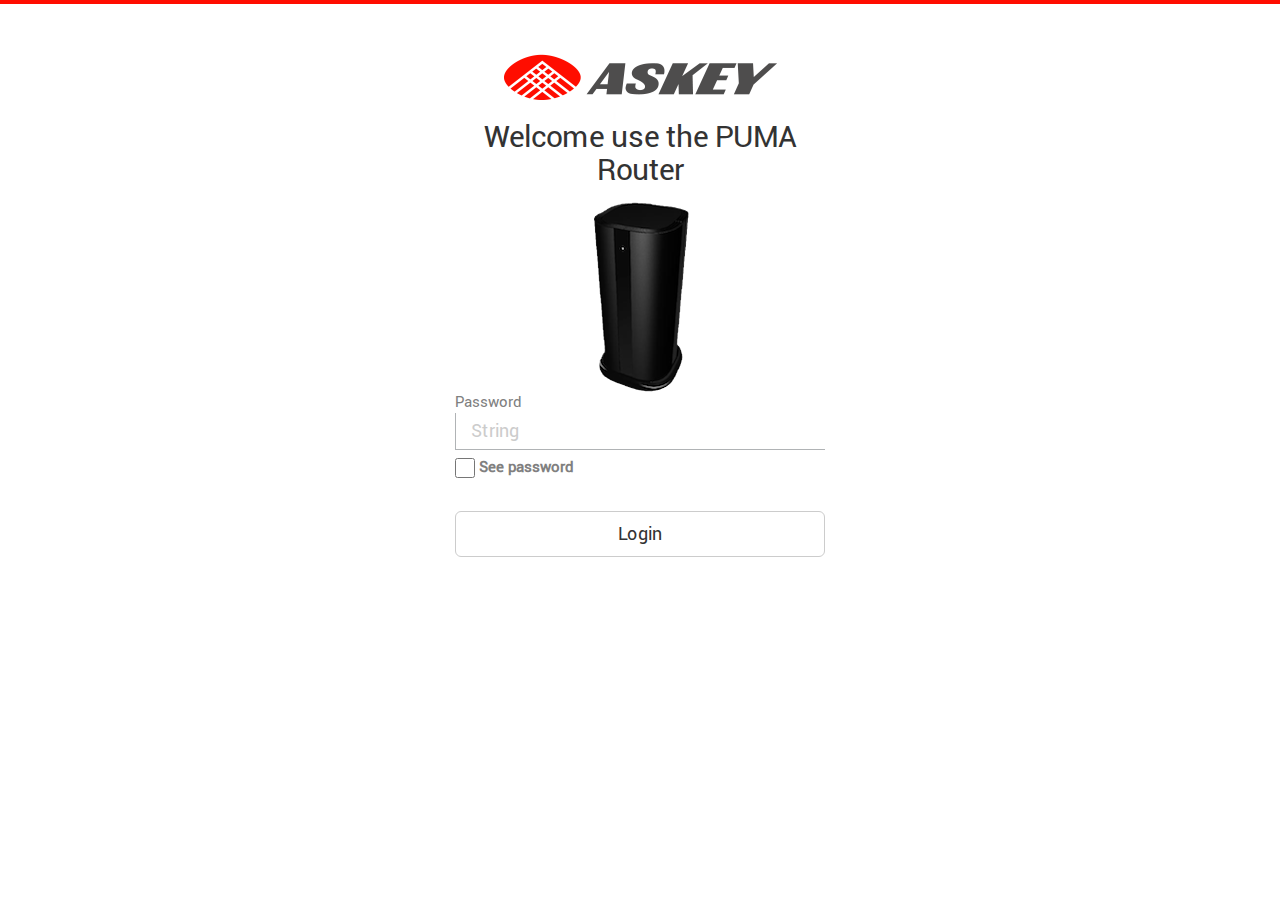
<file: index.html>
<!DOCTYPE html PUBLIC "-//W3C//DTD XHTML 1.0 Transitional//EN" "http://www.w3.org/TR/xhtml1/DTD/xhtml1-transitional.dtd">
<html xmlns="http://www.w3.org/1999/xhtml">
	<head>
		<title>Askey Computer Inc. PUMA Wireless Router</title>
		<meta http-equiv="X-UA-Compatible" content="IE=edge">
		<meta http-equiv="Content-Type" content="text/html; charset=utf-8">
		<meta name="viewport" content="width=device-width, initial-scale=1.0">
		<link rel="stylesheet" type="text/css" media="screen" href="common/plugin/bootstrap-switch/bootstrap-switch.min.css" />
		<link rel="stylesheet" href="common/plugin/jquery-ui/jquery-ui.css">
		<link rel="stylesheet" type="text/css" media="screen" href="common/plugin/uploadfile/uploadfile.min.css" />
		<link rel="stylesheet" href="common/plugin/font-awesome/css/font-awesome.css">
		<link rel="stylesheet" type="text/css" media="screen" href="common/plugin/datetimepicker/bootstrap-datetimepicker.min.css" />
		<link rel="stylesheet" type="text/css" media="screen" href="common/plugin/shCircleLoader/jquery.shCircleLoader.css" />
		<link href="common/plugin/bootstrap/css/bootstrap.min.css" rel="stylesheet" media="screen">
		<!-- <link href="common/plugin/bootstrap/css/theme-dark.css" rel="stylesheet" media="screen"> -->
		<!-- <link href="common/plugin/bootstrap/css/theme-slate.css" rel="stylesheet" media="screen"> -->
		<!-- <link href="common/plugin/bootstrap/css/theme-blackRed.css" rel="stylesheet" media="screen"> -->
		<!-- <link href="common/plugin/bootstrap/css/theme-blue.css" rel="stylesheet" media="screen"> -->
		<!-- <link href="common/plugin/bootstrap/css/theme-blueLight.css" rel="stylesheet" media="screen"> -->
		<link href="common/css/main1.0.1.css" rel="stylesheet" media="screen">
		<link href="common/css/askeyicon.css" rel="stylesheet" media="screen">
		<link href="css/main.css" rel="stylesheet" media="screen">
		<link href="css/init.css" rel="stylesheet" media="screen">
		<script type="text/javascript" src="common/plugin/jquery-1.11.1.min.js"></script>
		<script src="common/plugin/bootstrap/js/bootstrap.min.js"></script>
		<script src="common/plugin/jquery.confirm.min.js"></script>
		<script src="common/plugin/jquery.cookie.js"></script>
		<script src="common/plugin/moment.js"></script>
		<script src="common/plugin/datetimepicker/bootstrap-datetimepicker-v3.1.3.js"></script>
		<script src="common/plugin/shCircleLoader/jquery.shCircleLoader-min.js"></script>
		<script src="common/plugin/jquery-ui/jquery-ui.js"></script>
		<script src="common/plugin/jquery-md5.js"></script>
		<script src="common/plugin/weekschedule.js"></script>
		<script src="common/plugin/flot/excanvas.min.js"></script>
		<script src="common/plugin/flot/jquery.flot.js"></script>
		<script src="common/plugin/flot/jquery.flot.pie.js"></script>
		<script src="common/plugin/flot/jquery.flot.resize.js"></script>
		<script src="common/plugin/flot/jquery.flot.time.js"></script>
		<script src="common/plugin/flot.tooltip/js/jquery.flot.tooltip.min.js"></script>
		<script src="common/plugin/multiselect.min.js"></script>
		<script src="common/plugin/jquery.input-ip-address-control.js"></script>
		<script src="common/plugin/bootstrap-show-password.js"></script>
		<script src="common/plugin/bootstrap-switch/bootstrap-switch.min.js"></script>
		<script src="common/plugin/bootstrap-filestyle.min.js"></script>
		<script src="common/js/func1.0.1.js"></script>
		<script src="js/func.js"></script>
		<script src="js/init.js"></script>
		<script src="js/help.js"></script>
		<script src="js/login.js"></script>
		<script src="js/dashboard.js"></script>
		<script src="js/shares.js"></script>
		<script src="js/wireless.js"></script>
		<script src="js/wan.js"></script>
		<script src="js/lan.js"></script>
		<script src="js/system.js"></script>
		<script src="js/advance.js"></script>
		<!-- HTML5 Shim and Respond.js IE8 support of HTML5 elements and media queries -->
		<!--[if lt IE 9]>
		<script src="common/plugin/html5shiv.js"></script>
		<script src="common/plugin/respond.min.js"></script>
		<script src="common/plugin/css3-mediaqueries.js"></script>
		<script src="common/plugin/jquery.placeholder.js"></script>
		<script type="text/javascript">
			$(function() {
				$('input, textarea').placeholder();
			});
		</script>
		<![endif]-->
		<!-- <link rel="stylesheet" type="text/css" media="screen" href="css/pie.css" /> -->
		<script type="text/javascript">
			$(function() {
				$('.multipleselect').multiselect();
			$(".day-schedule").dayScheduleSelector({
			/*
			days: [1, 2, 3, 5, 6],
			interval: 15,
			startTime: '09:50',
			endTime: '21:06'
			*/
			});
			// $(".day-schedule").on('selected.artsy.dayScheduleSelector', function (e, selected) {
			//     //console.log(selected);
			// })
			// $(".day-schedule").data('artsy.dayScheduleSelector').deserialize({
			//     '0': [['00:00', '23:00'], ['13:00', '16:30']]
			// });
			$('.ipinput').ipAddress();
			$('.ipv6input').ipAddress({v:6});
			$('.ipv1input').ipAddress({v:1});
			$('#atfbar').slider({
				range: "min",
				animate: true,
				value: 1,
				min: 0,
				max: 100,
				step: 1,
				slide: function( event, ui ) {
				$( "#atfpercent" ).val( ui.value+'%');
				},
				change: function(event, ui) {
				var percent = ui.value;
				}
				});
			$( "#atfpercent" ).val( '0%');
			$(".emailformat").on("blur",function (e){
				if($(this).val()!="" && emailCheck($(this).val())==0) {
					myalert('Email format error');
				}
			});
			$("#timepagetime").datetimepicker({
				use24hours: true,
				format: 'YYYY-MM-DD HH:mm:ss'
			});
			$("#rebootscheduletime").datetimepicker({
				use24hours: true,
				format: 'HH:mm:ss',
				pickDate:false
			});
			$('[data-toggle="popover"]').popover({html:true,container: 'body'});
	        // backtop
	        $(window).scroll(function() {
	          if ($(window).scrollTop()<100) $('body>a.backTop').fadeOut('slow');
	          else $('body>a.backTop').fadeIn('slow');
	        });
	        $('a.backTop').click(function(event) {
	          event.preventDefault();
	          $("html, body").animate({ scrollTop: "0px" });
	        });
	        // backtop
			});
		</script>
	</head>
	<body>
		<!-- backtoTop -->
	    <a href="javascript:void(0)" class="btn btn-default btn-lg backTop" role="button" style="display: none;"><span class="glyphicon glyphicon-chevron-up"></span></a>
		<!-- backtoTop -->
		<!-- Modal -->
		<div class="modal fade popup" id="printerconfigview" tabindex="-1">
			<div class="modal-dialog modal-lg">
				<div class="modal-content">
					<div class="modal-header">
						<button type="button" class="close" data-dismiss="modal"><span aria-hidden="true">×</span><span class="sr-only">Close</span></button>
						<h4 class="modal-title"><span class="askeyicon askeyicon-config_printer_A"></span> Printer</h4>
					</div>
					<div class="modal-body">
						<div class="row form-group printeradd" style="display:none;">
							<div class="col-md-4">
								<div class="formGroup select-icon">
									<span class="label-title">Printer</span>
									<select class="input-all available">
										<option value="EPSON_WF-2630_Series">EPSON_WF-2630_Series</option>
									</select>
								</div>
							</div>
							<div class="col-md-5">
								<div class="formGroup">
									<span class="label-title">Description</span>
									<input type="text" class="input-all desc" placeholder="String">
								</div>
							</div>
							<div class="col-md-3">
								<div class="formGroup select-icon">
									<span class="label-title">Driver</span>
									<select class="input-all type" id="printerdriverselect">
										<option value="auto">Auto</option>
										<option value="manual">Manual</option>
										<option value="upload">Upload</option>
									</select>
								</div>
							</div>
						</div>
						<div class="row form-group printeradd" style="display:none;">
							<div class="col-md-6 printermanual" style="display:none;">
								<div class="formGroup select-icon">
									<span class="label-title">Manufactory</span>
									<select class="input-all" id="printermanufactory">
										<option value="EPSON">EPSON</option>
										<option value="HP">HP</option>
									</select>
								</div>
							</div>
							<div class="col-md-6 printermanual" style="display:none;">
								<div class="formGroup select-icon">
									<span class="label-title">Model</span>
									<select class="input-all" id="printermodel">
										<option value="EPSON_WF-2630_Series">EPSON_WF-2630_Series</option>
										<option value="HP LaserJet 1100 Series">HP LaserJet 1100 Series</option>
									</select>
								</div>
							</div>
							<div class="col-md-5 printerupload" style="display:none;">
								<div class="formGroup">
									<span class="label-title">Upload PPD File</span>
									<input type="file" class="filestyle">
								</div>
							</div>
						</div>
						<div class="row form-group">
							<div class="col-md-12 table-responsive printerlist">
								<table class="table">
									<caption>
									<span>Printer List</span>
									</caption>
									<thead>
										<tr>
											<th>Operation</th>
											<th>Name</th>
											<th>Description</th>
											<th>Status</th>
										</tr>
									</thead>
									<tbody>
										<tr>
											<td>
												<i class="glyphicon glyphicon-pencil"></i>
												<i class="glyphicon glyphicon-trash"></i>
											</td>
											<td>EPSON_WF-2630_Series</td>
											<td>EPSON_WF-2630_Series</td>
											<td>Idle</td>
										</tr>
									</tbody>
								</table>
							</div>
						</div>
					</div>
					<div class="modal-footer printeradd" style="display:none;">
						<div class="col-md-6">
							<a class="btn btn-default btn-lg btn-block" id="addprinterok" role="button"><i class="glyphicon glyphicon-ok"></i> OK</a>
						</div>
						<div class="col-md-6">
							<a class="btn btn-default btn-lg btn-block" id="addprintercancel" role="button"><i class="glyphicon glyphicon-remove"></i> Cancel</a>
						</div>
					</div>
					<div class="modal-footer">
						<button type="button" class="btn btn-default btn-lg btn-block" id="addprinter" role="button"><i class="glyphicon glyphicon-plus-sign"></i> Add Printer</button>
					</div>
				</div>
			</div>
		</div>
		<div class="modal fade popup" id="printerjobview" tabindex="-1">
			<div class="modal-dialog modal-lg">
				<div class="modal-content">
					<div class="modal-header">
						<button type="button" class="close" data-dismiss="modal"><span aria-hidden="true">×</span><span class="sr-only">Close</span></button>
						<h4 class="modal-title"><span class="askeyicon askeyicon-jobs_printer-jobs_A"></span> Printer Jobs</h4>
					</div>
					<div class="modal-body">
						<form role="form">
							<div class="row form-group">
								<div class="col-md-3">
									<div class="formGroup select-icon">
										<span class="label-title">Job Status</span>
										<select class="input-all status">
											<option value="all">All</option>
											<option value="suspend">Suspend</option>
										</select>
									</div>
								</div>
							</div>
							<div class="row form-group">
								<div class="col-md-12 table-responsive printerjoblist">
									<table class="table">
										<caption>
										<span>Jobs List </span>
										</caption>
										<thead>
											<tr>
												<th>Operation</th>
												<th>Printer</th>
												<th>Size</th>
												<th>Filename</th>
												<th>Status</th>
											</tr>
										</thead>
										<tbody>
											<tr>
												<td>
													<i class="glyphicon glyphicon-trash"></i>
												</td>
												<td>EPSON_WF-2630_Series</td>
												<td>1000kB</td>
												<td>c:\wolfytest.pdf</td>
												<td>Idle</td>
											</tr>
										</tbody>
									</table>
								</div>
							</div>
						</form>
					</div>
				</div>
			</div>
		</div>
		<div class="modal fade popup" id="parentalview" tabindex="-1">
			<div class="modal-dialog modal-lg">
				<div class="modal-content">
					<div class="modal-header">
						<button type="button" class="close" data-dismiss="modal"><span aria-hidden="true">×</span><span class="sr-only">Close</span></button>
						<h4 class="modal-title"><span class="askeyicon askeyicon-admin_A"></span> Parental Control Setting</h4>
					</div>
					<div class="modal-body">
						<div class="day-schedule">
						</div>
					</div>
					<div class="modal-footer">
						<button type="button" class="btn btn-default btn-lg btn-block btn-ok">OK</button>
					</div>
				</div>
			</div>
		</div>
		<div class="modal fade popup" id="bandwidthlimit" tabindex="-1">
			<div class="modal-dialog">
				<div class="modal-content">
					<div class="modal-header">
						<button type="button" class="close" data-dismiss="modal"><span aria-hidden="true">×</span><span class="sr-only">Close</span></button>
						<h4 class="modal-title">Bandwidth Limit</h4>
					</div>
					<div class="modal-body">
						<div class="row">
<!-- 							<div class="col-md-12">
								<div class="formGroup">
									<span class="label-title">Limit</span>
									<div class="btn-group limit" data-toggle="buttons">
										<label class="btn btn-checkbox" value="1">
											<input type="radio">ON
										</label>
										<label class="btn btn-checkbox" value="0">
											<input type="radio">OFF
										</label>
									</div>
								</div>
							</div> -->
							<div class="col-md-12 group-limit">
								<div class="formGroup">
									<span class="label-title">Maximun upload (Kbps)</span>
									<input type="text" class="input-all upload" placeholder="Kbps">
								</div>
								<div class="formGroup">
									<span class="label-title">Maximun download (Kbps)</span>
									<input type="text" class="input-all download" placeholder="Kbps">
								</div>
							</div>
						</div>
					</div>
					<div class="modal-footer">
						<button type="button" class="btn btn-default btn-lg btn-block apply">Apply</button>
					</div>
				</div>
			</div>
		</div>
		<div class="modal fade popup" id="createdialog" tabindex="-1">
			<div class="modal-dialog modal-sm" style="margin: 50px auto;">
				<div class="modal-content">
					<div class="modal-header">
						<button type="button" class="close" data-dismiss="modal"><span aria-hidden="true">×</span><span class="sr-only">Close</span></button>
						<h4 class="modal-title"><span class="askeyicon askeyicon-admin_A"></span> Create Account</h4>
					</div>
					<div class="modal-body">
						<form role="form">
							<div class="input-group input-group-lg">
								<span class="input-group-addon">Username</span>
								<input type="text" class="form-control" id="newuser" placeholder="String" autofocus>
							</div>
							<div class="input-group input-group-lg">
								<span class="input-group-addon">Password</span>
								<input type="password" class="form-control" id="newpass" placeholder="String">
							</div>
							<div class="input-group input-group-lg">
								<span class="input-group-addon">Verify</span>
								<input type="password" class="form-control" id="verify" placeholder="String">
							</div>
							<div class="input-group input-group-lg">
								<div class="input-group has-warning">
									<div class="btn-group" id="newlevel" data-toggle="buttons">
										<label class="btn btn-default" theid="0">
											<input type="radio">root
										</label>
										<label class="btn btn-default" theid="1">
											<input type="radio">user
										</label>
										<label class="btn btn-default" theid="2">
											<input type="radio">test
										</label>
										<label class="btn btn-default" theid="3">
											<input type="radio">view
										</label>
									</div>
								</div>
							</div>
						</form>
					</div>
					<div class="modal-footer">
						<button type="button" id="createUser" class="btn btn-default btn-lg btn-block">OK</button>
					</div>
				</div>
			</div>
		</div>
		<div class="modal fade popup" id="changepassdialog" tabindex="-1">
			<div class="modal-dialog">
				<div class="modal-content">
					<div class="modal-header">
						<button type="button" class="close" data-dismiss="modal"><span aria-hidden="true">×</span><span class="sr-only">Close</span></button>
						<h4 class="modal-title"><span class="fa fa-user-secret"></span> Modify Password</h4>
					</div>
					<div class="modal-body">
						<div class="row">
							<div class="col-md-12">
								<div class="formGroup">
									<span class="display-all passwdmsg" style='color:#f00'></span>
								</div>
								<div class="formGroup">
									<span class="label-title">Old Password</span>
									<input type="password" class="input-all" id="opass" placeholder="String" autofocus data-seepw="see password">
								</div>
								<div class="formGroup">
									<span class="labe-title">New Password</span>
									<input type="password" class="input-all" id="cpass" placeholder="String" autofocus data-seepw="see password">
								</div>
								<div class="formGroup">
									<span class="label-title">Verify</span>
									<input type="password" class="input-all" id="cverify" placeholder="String" autofocus data-seepw="see password">
								</div>
							</div>
						</div>
					</div>
					<div class="modal-footer">
						<button type="button" id="changepasswdbtn" class="btn btn-default btn-lg btn-block">OK</button>
					</div>
				</div>
			</div>
		</div>
		<div class="modal fade popup" id="modal-edit-storagesharepage-3" tabindex="-1">
			<div class="modal-dialog">
				<div class="modal-content">
					<div class="modal-header">
						<button type="button" class="close" data-dismiss="modal"><span aria-hidden="true">×</span><span class="sr-only">Close</span></button>
						<h4 class="modal-title"></h4>
					</div>
					<div class="modal-body">
						<div class="row">
							<div class="col-md-4">
								<div class="formGroup">
									<span class="label-title">Username</span>
									<input type="text" class="input-all name" placeholder="String">
								</div>
							</div>
							<div class="col-md-4">
								<div class="formGroup">
									<span class="label-title">Password</span>
									<input type="password" class="input-all password" placeholder="Password" data-seepw="see password"></label>
								</div>
							</div>
							<div class="col-md-4">
								<div class="formGroup">
									<span class="label-title">Alias</span>
									<input type="text" class="input-all alias" placeholder="String">
								</div>
							</div>
						</div>
						<div class="row">
							<div class="col-md-4">
								<div class="formGroup">
									<span class="label-title">Description</span>
									<input type="text" class="input-all desc" placeholder="String">
								</div>
							</div>
						</div>
					</div>
					<div class="modal-footer">
						<button type="button" class="btn btn-default btn-lg btn-block btn-ok">OK</button>
					</div>
				</div>
			</div>
		</div>
		<div class="modal fade popup" id="modal-add-storagesharepage-4" tabindex="-1">
			<div class="modal-dialog">
				<div class="modal-content">
					<div class="modal-header">
						<button type="button" class="close" data-dismiss="modal"><span aria-hidden="true">×</span><span class="sr-only">Close</span></button>
						<h4 class="modal-title"><span class="askeyicon askeyicon-share_A"></span> Share add</h4>
					</div>
					<div class="modal-body">
						<div class="row">
							<div class="col-md-4">
								<div class="formGroup">
									<span class="label-title">Share name</span>
									<input type="text" class="input-all name" placeholder="String">
								</div>
							</div>
<!-- 							<div class="col-md-4">
								<div class="formGroup select-icon">
									<span class="label-title">Service</span>
									<select class="input-all type">
										<option selected>FTP</option>
										<option>SAMBA</option>
										<option>NFS</option>
										<option>AFP</option>
										<option>WebDav</option>
									</select>
								</div>
							</div> -->
							<div class="col-md-4">
								<div class="formGroup">
									<span class="label-title">Description</span>
									<input type="text" class="input-all desc" placeholder="String">
								</div>
							</div>
						</div>
						<div class="row">
							<div class="col-md-12">
								<div class="formGroup">
									<span class="label-title">Select Directory</span>
									<div class="folderGroup folderGroup-hover"></div>
								</div>
							</div>
						</div>
						<div class="row">
							<div class="col-md-12">
								<div class="formGroup">
									<span class="label-title">Select Users</span>
									<div class="table-responsive">
										<table class="table table-select">
											<tbody></tbody>
										</table>
									</div>
								</div>
							</div>
						</div>
					</div>
					<div class="modal-footer">
						<button type="button" class="btn btn-default btn-lg btn-block btn-ok">OK</button>
					</div>
				</div>
			</div>
		</div>
		<div class="modal fade popup" id="modal-edit-storagesharepage-4" tabindex="-1">
			<div class="modal-dialog">
				<div class="modal-content">
					<div class="modal-header">
						<button type="button" class="close" data-dismiss="modal"><span aria-hidden="true">×</span><span class="sr-only">Close</span></button>
						<h4 class="modal-title"></h4>
					</div>
					<div class="modal-body">
						<div class="row">
							<div class="col-md-4">
								<div class="formGroup">
									<span class="label-title">Directory</span>
									<span class="display-all dir">Home</span>
								</div>
							</div>
<!-- 							<div class="col-md-4">
								<div class="formGroup">
									<span class="label-title">Service</span>
									<span class="display-all type">FTP</span>
								</div>
							</div> -->
							<div class="col-md-4">
								<div class="formGroup">
									<span class="label-title">Description</span>
									<input type="text" class="input-all desc" placeholder="敘述">
								</div>
							</div>
						</div>
						<div class="row">
							<div class="col-md-12">
								<div class="table-responsive">
									<table class="table">
										<thead>
											<tr>
												<th>Username</th>
												<th>Alias</th>
												<th>Description</th>
												<th>RW</th>
											</tr>
										</thead>
										<tbody></tbody>
									</table>
								</div>
							</div>
						</div>
					</div>
					<div class="modal-footer">
						<button type="button" class="btn btn-default btn-lg btn-block btn-ok">OK</button>
					</div>
				</div>
			</div>
		</div>
		<div class="modal fade popup" id="modal-folder-storagesharepage-4" tabindex="-1">
			<div class="modal-dialog">
				<div class="modal-content">
					<div class="modal-header">
						<button type="button" class="close" data-dismiss="modal"><span aria-hidden="true">×</span><span class="sr-only">Close</span></button>
						<h4 class="modal-title"><span class="glyphicon glyphicon-folder-close"></span> Directory add</h4>
					</div>
					<div class="modal-body">
						<div class="row">
							<div class="col-md-12 folderGroup folderGroup-remove"></div>
						</div>
						<div class="row">
							<div class="col-md-12">
								<button type="button" class="btn btn-default btn-lg btn-block btn-add"><span class="glyphicon glyphicon-plus"></span> Add</button>
								<button type="button" class="btn btn-default btn-lg btn-block btn-ok"><span class="glyphicon glyphicon-ok"></span> OK</button>
							</div>
						</div>
					</div>
					<!-- <div class="modal-footer">
						<button type="button" class="btn btn-default btn-lg btn-block btn-ok">確定</button>
					</div> -->
				</div>
			</div>
		</div>
		<div class="modal fade popup" id="modal-networklist" tabindex="-1">
			<div class="modal-dialog">
				<div class="modal-content">
					<div class="modal-header">
						<button type="button" class="close" data-dismiss="modal"><span aria-hidden="true">×</span><span class="sr-only">Close</span></button>
						<h4 class="modal-title"><i class="askeyicon askeyicon-WAN_tab_A"></i> Network Select</h4>
					</div>
					<div class="modal-body modal-select">
						<div class="row">
							<div class="col-md-12 table-responsive">
								<table class="table text-center">
									<tbody class="list"></tbody>
								</table>
							</div>
						</div>
					</div>
					<!-- <div class="modal-footer">
						<button type="button" class="btn btn-default btn-lg btn-block btn-ok">確定</button>
					</div> -->
				</div>
			</div>
		</div>
		<div class="modal fade popup" id="modal-filesystemcheck" tabindex="-1" data-backdrop="static" data-keyboard="false">
			<div class="modal-dialog">
				<div class="modal-content">
					<div class="modal-header">
						<h4 class="modal-title"><span class="askeyicon askeyicon-file-system-check_A"></span> FileSystem Check</h4>
					</div>
					<div class="modal-body">
						<div class="row">
							<div class="col-md-12">
								<span class="filename"></span>
								<div class="progress">
									<div class="progress-bar progress-bar-danger progress-bar-striped active" role="progressbar"></div>
								</div>
							</div>
						</div>
					</div>
				</div>
			</div>
		</div>
		<div class="modal fade popup" id="modal-format" tabindex="-1" data-backdrop="static" data-keyboard="false">
			<div class="modal-dialog">
				<div class="modal-content">
					<div class="modal-header">
						<h4 class="modal-title"><span class="askeyicon askeyicon-format_A"></span> Format</h4>
					</div>
					<div class="modal-body">
						<div class="row">
							<div class="col-md-12">
								<div class="progress">
									<div class="progress-bar progress-bar-danger progress-bar-striped active" role="progressbar"></div>
								</div>
							</div>
						</div>
					</div>
				</div>
			</div>
		</div>
		<div class="modal fade popup" id="modal-smartstatus" tabindex="-1" data-backdrop="static" data-keyboard="false">
			<div class="modal-dialog">
				<div class="modal-content">
					<div class="modal-header">
						<button type="button" class="close" data-dismiss="modal"><span aria-hidden="true">×</span><span class="sr-only">Close</span></button>
						<h4 class="modal-title"><span class="askeyicon askeyicon-smart_A"></span> S.M.A.R.T Status</h4>
					</div>
					<div class="modal-body">
						<div class="row">
							<div class="col-md-12 table-responsive">
								<table class="table">
									<thead>
										<tr>
											<th>attribute</th>
											<th>value</th>
										</tr>
									</thead>
									<tbody></tbody>
								</table>
							</div>
						</div>
					</div>
				</div>
			</div>
		</div>
		<div class="modal fade popup" id="modal-wirelessrouter" tabindex="-1" data-backdrop="static" data-keyboard="false">
			<div class="modal-dialog">
				<div class="modal-content">
					<div class="modal-header">
						<button type="button" class="close" data-dismiss="modal"><span aria-hidden="true">×</span><span class="sr-only">Close</span></button>
						<h4 class="modal-title"><i class="glyphicon glyphicon-transfer"></i> Wireless Router</h4>
					</div>
					<div class="modal-body">
						<form role="form" action="" method="post" class="f1">
							<div class="summary" style="display:none;">
								<div class="row">
									<div class="col-md-12 table-responsive">
										<table class="table table-striped table-hover">
											<caption>
											<span><i class="fa fa-list-alt" aria-hidden="true"></i> Set up summary:</span>
											</caption>
											<thead>
												<tr>
													<th>Type</th>
													<th>Information</th>
												</tr>
											</thead>
											<tbody>
												<tr>
													<td>Coonect Type</td>
													<td>DHCP</td>
												</tr>
											</tbody>
										</table>
									</div>
								</div>
								<div class="row">
									<div class="col-md-12">
										<div class="f1-buttons">
											<button type="button" class="btn btn-default btn-previous">Back</button>
											<button type="button" class="btn btn-default apply">Apply</button>
										</div>
									</div>
								</div>
							</div>
							<div class="f1-steps">
								<div class="f1-progress">
									<div class="f1-progress-line" data-now-value="16.66" data-number-of-steps="3" style="width: 49.99333333333334%;"></div>
								</div>
								<div class="f1-step">
								</div>
								<div class="f1-step active">
									<div class="f1-step-icon"><i class="fa fa-globe" style="margin-left:13px;"></i></div>
									<p>WAN</p>
								</div>
								<div class="f1-step">
									<div class="f1-step-icon"><i class="askeyicon askeyicon-router_tab_A" style="margin-left:11px;"></i></div>
									<p style="margin-left:-5px;">Wireless</p>
								</div>
							</div>
							<div class="config">
								<fieldset>
								</fieldset>
								<fieldset id="secstep" style="display:block;">
									<div class="col-md-12">
										<div class="formGroup select-icon">
											<span class="label-title">Connection Type</span>
											<select class="input-all" id="connectiontype">
												<option value="0" selected="">DHCP</option>
												<option value="1">PPPoE</option>
												<option value="2">Static</option>
											</option></select>
										</div>
										<div class="col-md-12">
											<label class="sr-only" for="f1-about-yourself">About yourself</label>
											<p id="connectiontypedesc">DHCP allows your PC to obtain an IP address automaticlly. This connection type is often used by cable modem service providers.</p>
										</div>
										<div class="col-md-12 pppoeuse pptpuse" style="display:none;">
											<div class="formGroup">
												<span class="label-title">Username</span>
												<input id="vpnusername" type="text" class="input-all" placeholder="Username">
											</div>
										</div>
										<div class="col-md-12 pppoeuse pptpuse" style="display:none;">
											<div class="formGroup">
												<span class="label-title">Password</span>
												<input id="vpnpassword" type="password" class="input-all" placeholder="Password" data-seepw="see password"></label>
											</div>
										</div>
										<div class="col-md-12 pptpuse" style="display:none;">
											<div class="formGroup">
												<span class="label-title">IP Auto assignment</span>
												<div class="btn-group" data-toggle="buttons" id="selectpptpipstatic">
													<label class="btn btn-checkbox" value="1">
														<input type="radio">ON
													</label>
													<label class="btn btn-checkbox active" value="0">
														<input type="radio">OFF
													</label>
												</div>
											</div>
										</div>
										<div class="col-md-12 staticipuse pptpstaticipuse" style="display:none;">
											<div class="formGroup">
												<span class="label-title">IP</span>
												<input id="ipaddress" type="text" class="input-all ipinput" placeholder="IP Address">
											</div>
										</div>
										<div class="col-md-12 staticipuse pptpstaticipuse" style="display:none;">
											<div class="formGroup">
												<span class="label-title">IP</span>
												<input id="netmask" type="text" class="input-all ipinput" placeholder="Netmask">
											</div>
										</div>
										<div class="col-md-12 staticipuse pptpstaticipuse" style="display:none;">
											<div class="formGroup">
												<span class="label-title">Gateway</span>
												<input id="gateway" type="text" class="input-all ipinput" placeholder="IP Address">
											</div>
										</div>
										<div class="col-md-12 dhcpuse pptpuse" style="display:block;">
											<div class="formGroup">
												<span class="label-title">Manual DNS</span>
												<div class="btn-group" data-toggle="buttons" id="selectwandns">
													<label class="btn btn-checkbox active" value="1">
														<input type="radio">ON
													</label>
													<label class="btn btn-checkbox" value="0">
														<input type="radio">OFF
													</label>
												</div>
											</div>
										</div>
										<div class="col-md-12 dhcpwandnsuse" style="display:none;">
											<div class="formGroup">
												<span class="label-title">DNS 1</span>
												<input id="dns1" type="text" class="input-all ipinput" placeholder="IP Address">
											</div>
										</div>
										<div class="col-md-12 dhcpwandnsuse" style="display:none;">
											<div class="formGroup">
												<span class="label-title">DNS 2</span>
												<input id="dns2" type="text" class="input-all ipinput" placeholder="IP Address">
											</div>
										</div>
										<div class="col-md-12 pptpuse" style="display:none;">
											<div class="formGroup">
												<span class="label-title">VPN Server</span>
												<input id="vpnserver" type="text" class="input-all ipinput" placeholder="IP Address">
											</div>
										</div>
										<div class="col-md-12">
											<div class="f1-buttons">
												<button type="button" class="btn btn-default btn-previous hide">Previous</button>
												<button type="button" class="btn btn-default btn-next">Next</button>
											</div>
										</div>
									</div>
								</fieldset>
								<fieldset id="thirdstep">
									<div class="col-md-12">
										<h4>Set up for Wireless and LAN IP:</h4>
									</div>
									<div class="col-md-12">
										<div class="formGroup">
											<span class="label-title">2.4G SSID</span>
											<input id="24gssid" type="text" class="input-all" placeholder="String" value="2.4G WIFI">
										</div>
									</div>
									<div class="col-md-12">
										<div class="formGroup">
											<span class="label-title">2.4G Key</span>
											<input id="24gkey" type="password" class="input-all" placeholder="String" data-seepw="see password"></label>
										</div>
									</div>
									<div class="col-md-12">
										<div class="formGroup">
											<span class="label-title">5G Share 2.4G SSID and Key</span>
											<div class="btn-group" data-toggle="buttons" id="samessidandkey">
												<label class="btn btn-checkbox active" value="1">
													<input type="radio">ON
												</label>
												<label class="btn btn-checkbox" value="0">
													<input type="radio">OFF
												</label>
											</div>
										</div>
									</div>
									<div class="col-md-12 24Gsame">
										<div class="formGroup">
											<span class="label-title">5G SSID</span>
											<input id="5gssid" type="text" class="input-all" placeholder="String" value="2.4G WIFI">
										</div>
									</div>
									<div class="col-md-12 24Gsame">
										<div class="formGroup">
											<span class="label-title">5G Key</span>
											<input id="5gkey" type="password" class="input-all" placeholder="String" data-seepw="see password"></label>
										</div>
									</div>
									<div class="col-md-12">
										<div class="formGroup">
											<span class="label-title">LAN IP</span>
											<input id="lanip" type="text" class="input-all ipinput" placeholder="String" value="192.168.1.1">
										</div>
									</div>
									<div class="col-md-12">
										<div class="f1-buttons">
											<button type="button" class="btn btn-default btn-previous">Previous</button>
											<button type="button" class="btn btn-default btn-submit">Go</button>
										</div>
									</div>
								</fieldset>
							</div>
						</form>
					</div>
				</div>
			</div>
		</div>
		<div class="modal fade popup" id="modal-wirelessbridge" tabindex="-1" data-backdrop="static" data-keyboard="false">
			<div class="modal-dialog modal-lg">
				<div class="modal-content">
					<div class="modal-header">
						<button type="button" class="close" data-dismiss="modal"><span aria-hidden="true">×</span><span class="sr-only">Close</span></button>
						<h4 class="modal-title"><i class="glyphicon glyphicon-transfer"></i> Wireless Bridge</h4>
					</div>
					<div class="modal-body">
						<div class="wirelessList">
							<div class="row">
								<div class="col-md-12">
									<div class="table-responsive">
										<table class="table list">
											<thead>
												<tr>
													<th>Connect</th>
													<th>Wireless name</th>
													<th>MAC</th>
													<th>Wireless Security</th>
													<th>Band</th>
													<th>Radio</th>
												</tr>
											</thead>
											<tbody></tbody>
										</table>
									</div>
								</div>
							</div>
							<div class="row">
								<div class="col-md-6">
									<button type="button" class="btn btn-default btn-lg btn-block manually">Manually</button>
								</div>
								<div class="col-md-6">
									<button type="button" class="btn btn-default btn-lg btn-block" data-dismiss="modal">Cancel</button>
								</div>
							</div>
						</div>
						<div class="wirelessConnect">
							<div class="row">
								<div class="col-md-12">
									<div class="formGroup">
										<span class="label-title">Password</span>
										<input type="password" class="input-all pw" placeholder="Password" data-seepw="see password">
									</div>
								</div>
							</div>
							<div class="row">
								<div class="col-md-6">
									<button type="button" class="btn btn-danger btn-lg btn-block pwok">Connect</button>
								</div>
								<div class="col-md-6">
									<button type="button" class="btn btn-default btn-lg btn-block setcancel">Cancel</button>
								</div>
							</div>
						</div>
						<div class="wirelessManually">
							<div class="row">
								<div class="col-md-6">
									<div class="formGroup">
										<span class="label-title">Wireless Name</span>
										<input type="text" class="input-all name" placeholder="String">
									</div>
								</div>
							</div>
							<div class="row">
								<div class="col-md-6">
									<div class="formGroup select-icon">
										<span class="label-title">Wireless Security</span>
										<select class="input-all securitymode"></select>
									</div>
								</div>
							</div>
							<div class="shift-security">
								<div class="row">
									<div class="col-md-6">
										<div class="formGroup select-icon">
											<span class="label-title">WEP Encryption</span>
											<select class="input-all security">
												<option value="0">None</option>
												<option value="1" selected>WEP-64bits</option>
												<option value="2">WEP-128bits</option>
											</select>
										</div>
									</div>
								</div>
								<div class="shift-key">
									<div class="row">
										<div class="col-md-6">
											<div class="formGroup select-icon">
												<span class="label-title">Key Index</span>
												<select class="input-all keyindex">
													<option value="1" selected>1</option>
													<option value="2">2</option>
													<option value="3">3</option>
													<option value="4">4</option>
												</select>
											</div>
										</div>
									</div>
									<div class="row">
										<div class="col-md-3">
											<div class="formGroup select-icon">
												<span class="label-title">WEP Key 1</span>
												<input type="text" class="input-all key1" placeholder="string">
											</div>
										</div>
										<div class="col-md-3">
											<div class="formGroup select-icon">
												<span class="label-title">WEP Key 2</span>
												<input type="text" class="input-all key2" placeholder="string" disabled>
											</div>
										</div>
										<div class="col-md-3">
											<div class="formGroup select-icon">
												<span class="label-title">WEP Key 3</span>
												<input type="text" class="input-all key3" placeholder="string" disabled>
											</div>
										</div>
										<div class="col-md-3">
											<div class="formGroup select-icon">
												<span class="label-title">WEP Key 4</span>
												<input type="text" class="input-all key4" placeholder="string" disabled>
											</div>
										</div>
									</div>
								</div>
							</div>
							<div class="row">
								<div class="col-md-6">
									<button type="button" class="btn btn-danger btn-lg btn-block manuallyok">Connect</button>
								</div>
								<div class="col-md-6">
									<button type="button" class="btn btn-default btn-lg btn-block setcancel">Cancel</button>
								</div>
							</div>
						</div>
						<div class="wirelessAP">
							<div class="row">
								<div class="col-md-6">
									<div class="formGroup">
										<span class="label-title">IP Address</span>
										<input type="text" class="input-all ipinput ip" placeholder="String">
									</div>
								</div>
								<div class="col-md-6">
									<div class="formGroup">
										<span class="label-title">Mask</span>
										<input type="text" class="input-all ipinput netmask" placeholder="String">
									</div>
								</div>
							</div>
							<div class="row">
								<div class="col-md-6">
									<div class="formGroup">
										<span class="label-title">Gateway</span>
										<input type="text" class="input-all ipinput gateway" placeholder="String">
									</div>
								</div>
								<div class="col-md-6">
									<div class="formGroup">
										<span class="label-title">Auto DNS</span>
										<div class="btn-group autodns" data-toggle="buttons">
											<label class="btn btn-checkbox active" value="1">
												<input type="radio">ON
											</label>
											<label class="btn btn-checkbox" value="0">
												<input type="radio">OFF
											</label>
										</div>
									</div>
								</div>
							</div>
							<div class="row shift-dns">
								<div class="col-md-6">
									<div class="formGroup">
										<span class="label-title">DNS1</span>
										<input type="text" class="input-all ipinput dns1" placeholder="String">
									</div>
								</div>
								<div class="col-md-6">
									<div class="formGroup">
										<span class="label-title">DNS2</span>
										<input type="text" class="input-all ipinput dns2" placeholder="String">
									</div>
								</div>
							</div>
							<div class="row">
								<div class="col-md-12">
									<button type="button" class="btn btn-default btn-lg btn-block apply">Apply</button>
								</div>
							</div>
						</div>
					</div>
				</div>
			</div>
		</div>
		<div class="modal fade popup" id="modal-mediabridge" tabindex="-1" data-backdrop="static" data-keyboard="false">
			<div class="modal-dialog modal-lg">
				<div class="modal-content">
					<div class="modal-header">
						<button type="button" class="close" data-dismiss="modal"><span aria-hidden="true">×</span><span class="sr-only">Close</span></button>
						<h4 class="modal-title"><i class="glyphicon glyphicon-transfer"></i> Media Bridge</h4>
					</div>
					<div class="modal-body">
						<div class="wirelessList">
							<div class="row">
								<div class="col-md-12">
									<div class="table-responsive">
										<table class="table list">
											<thead>
												<tr>
													<th>Connect</th>
													<th>Wireless name</th>
													<th>MAC</th>
													<th>Wireless Security</th>
													<th>Band</th>
													<th>Radio</th>
												</tr>
											</thead>
											<tbody></tbody>
										</table>
									</div>
								</div>
							</div>
							<div class="row">
								<div class="col-md-6">
									<button type="button" class="btn btn-default btn-lg btn-block manually">Manually</button>
								</div>
								<div class="col-md-6">
									<button type="button" class="btn btn-default btn-lg btn-block" data-dismiss="modal">Cancel</button>
								</div>
							</div>
						</div>
						<div class="wirelessConnect">
							<div class="row">
								<div class="col-md-12">
									<div class="formGroup">
										<span class="label-title">Password</span>
										<input type="password" class="input-all pw" placeholder="Password" data-seepw="see password">
									</div>
								</div>
							</div>
							<div class="row">
								<div class="col-md-6">
									<button type="button" class="btn btn-danger btn-lg btn-block pwok">Connect</button>
								</div>
								<div class="col-md-6">
									<button type="button" class="btn btn-default btn-lg btn-block setcancel">Cancel</button>
								</div>
							</div>
						</div>
						<div class="wirelessManually">
							<div class="row">
								<div class="col-md-6">
									<div class="formGroup">
										<span class="label-title">Wireless Name</span>
										<input type="text" class="input-all name" placeholder="String">
									</div>
								</div>
								<div class="col-md-6">
									<div class="formGroup">
										<span class="label-title">MAC</span>
										<input type="text" class="input-all ipinput" placeholder="String">
									</div>
								</div>
							</div>
							<div class="row">
								<div class="col-md-6">
									<div class="formGroup select-icon">
										<span class="label-title">Wireless Security</span>
										<select class="input-all securitymode"></select>
									</div>
								</div>
							</div>
							<div class="shift-security">
								<div class="row">
									<div class="col-md-6">
										<div class="formGroup select-icon">
											<span class="label-title">WEP Encryption</span>
											<select class="input-all security">
												<option value="0">None</option>
												<option value="1" selected>WEP-64bits</option>
												<option value="2">WEP-128bits</option>
											</select>
										</div>
									</div>
								</div>
								<div class="shift-key">
									<div class="row">
										<div class="col-md-6">
											<div class="formGroup select-icon">
												<span class="label-title">Key Index</span>
												<select class="input-all keyindex">
													<option value="1" selected>1</option>
													<option value="2">2</option>
													<option value="3">3</option>
													<option value="4">4</option>
												</select>
											</div>
										</div>
									</div>
									<div class="row">
										<div class="col-md-3">
											<div class="formGroup select-icon">
												<span class="label-title">WEP Key 1</span>
												<input type="text" class="input-all key1" placeholder="string">
											</div>
										</div>
										<div class="col-md-3">
											<div class="formGroup select-icon">
												<span class="label-title">WEP Key 2</span>
												<input type="text" class="input-all key2" placeholder="string" disabled>
											</div>
										</div>
										<div class="col-md-3">
											<div class="formGroup select-icon">
												<span class="label-title">WEP Key 3</span>
												<input type="text" class="input-all key3" placeholder="string" disabled>
											</div>
										</div>
										<div class="col-md-3">
											<div class="formGroup select-icon">
												<span class="label-title">WEP Key 4</span>
												<input type="text" class="input-all key4" placeholder="string" disabled>
											</div>
										</div>
									</div>
								</div>
							</div>
							<div class="row">
								<div class="col-md-6">
									<button type="button" class="btn btn-danger btn-lg btn-block manuallyok">Connect</button>
								</div>
								<div class="col-md-6">
									<button type="button" class="btn btn-default btn-lg btn-block setcancel">Cancel</button>
								</div>
							</div>
						</div>
					</div>
				</div>
			</div>
		</div>
		<div class="modal fade popup" id="modal-accesspoint" tabindex="-1" data-backdrop="static" data-keyboard="false">
			<div class="modal-dialog modal-lg">
				<div class="modal-content">
					<div class="modal-header">
						<button type="button" class="close" data-dismiss="modal"><span aria-hidden="true">×</span><span class="sr-only">Close</span></button>
						<h4 class="modal-title"><i class="glyphicon glyphicon-transfer"></i> Access Point</h4>
					</div>
					<div class="modal-body">
						<div class="row">
							<div class="col-md-6">
								<div class="formGroup">
									<span class="label-title">IP Address</span>
									<input type="text" class="input-all ipinput ip" placeholder="String">
								</div>
							</div>
							<div class="col-md-6">
								<div class="formGroup">
									<span class="label-title">Mask</span>
									<input type="text" class="input-all ipinput netmask" placeholder="String">
								</div>
							</div>
						</div>
						<div class="row">
							<div class="col-md-6">
								<div class="formGroup">
									<span class="label-title">Gateway</span>
									<input type="text" class="input-all ipinput gateway" placeholder="String">
								</div>
							</div>
							<div class="col-md-6">
								<div class="formGroup">
									<span class="label-title">Auto DNS</span>
									<div class="btn-group autodns" data-toggle="buttons">
										<label class="btn btn-checkbox active" value="1">
											<input type="radio">ON
										</label>
										<label class="btn btn-checkbox" value="0">
											<input type="radio">OFF
										</label>
									</div>
								</div>
							</div>
						</div>
						<div class="row shift-dns">
							<div class="col-md-6">
								<div class="formGroup">
									<span class="label-title">DNS1</span>
									<input type="text" class="input-all ipinput dns1" placeholder="String">
								</div>
							</div>
							<div class="col-md-6">
								<div class="formGroup">
									<span class="label-title">DNS2</span>
									<input type="text" class="input-all ipinput dns2" placeholder="String">
								</div>
							</div>
						</div>
					</div>
					<div class="modal-footer">
						<div class="row">
							<div class="col-md-12">
								<button type="button" class="btn btn-default btn-lg btn-block apply">Apply</button>
							</div>
						</div>
					</div>
				</div>
			</div>
		</div>
		<!-- Modal -->
		<!-- alert -->
		<div class="modal fade popup" id="modal-messagebox" tabindex="-1" data-backdrop="static" data-keyboard="true">
			<div class="modal-dialog">
				<div class="modal-content">
					<div class="modal-header">
						<button type="button" class="close" data-dismiss="modal"><span aria-hidden="true">×</span><span class="sr-only">Close</span></button>
						<h4 class="modal-title"><span class="askeyicon askeyicon-safe-remove_A"></span> Message Content</h4>
					</div>
					<div class="modal-body">
						<div class="row">
							<div class="col-md-12">
								<span class="messagetext"></span>
							</div>
						</div>
					</div>
					<div class="modal-footer">
						<div class="col-md-9">
						</div>
						<div class="col-md-3">
							<a class="btn btn-default btn-lg" role="button" data-dismiss="modal"><i class="glyphicon glyphicon-ok"></i> OK</a>
						</div>
					</div>
				</div>
			</div>
		</div>
		<!-- alert -->
		<!-- alert -->
		<div class="modal fade popup" id="modal-forcedelet" tabindex="-1" data-backdrop="static" data-keyboard="true">
			<div class="modal-dialog">
				<div class="modal-content">
					<div class="modal-header">
						<button type="button" class="close" data-dismiss="modal"><span aria-hidden="true">×</span><span class="sr-only">Close</span></button>
						<h4 class="modal-title"><span class="askeyicon askeyicon-safe-remove_A"></span> Message Content</h4>
					</div>
					<div class="modal-body">
						<div class="row">
							<div class="col-md-12">
								<span class="messagetext"></span>
							</div>
						</div>
					</div>
					<div class="modal-footer">
						<div class="col-md-9">
						</div>
						<div class="col-md-4">
							<a class="btn btn-default btn-lg ok" role="button" data-dismiss="modal"><i class="glyphicon glyphicon-trash"></i> OK</a>
							<a class="btn btn-default btn-lg cancel" role="button" data-dismiss="modal"> Cancel</a>
						</div>
					</div>
				</div>
			</div>
		</div>
		<!-- alert -->
		<!-- admin -->
		<section id="login" style="display:none">
			<div class="md-12">
				<div class="text-center">
					<img src="images/logo_original.png">
					<h2>Welcome use the PUMA Router</h2>
				</div>
				<div>
					<div class="row">
						<div class="col-md-12">
							<div align="center">
								<span align="center"><img src="images/puma.png"></span>
							</div>
							<div class="formGroup">
								<span class="label-title">Password</span>
								<input id="passwd" type="password" class="input-all" placeholder="String" data-seepw="See password">
							</div>
							<button type="button" id="loginOK" class="btn btn-default btn-lg btn-block">Login</button>
						</div>
					</div>
				</div>
			</div>
		</section>
		<section id="admin" style="display:none">
			<div class="bs-homepage">
				<nav role="navigation" class="navbar navbar-default">
					<div class="navbar-header">
						<button type="button" data-target="#navbarCollapse" data-toggle="collapse" class="navbar-toggle" id="mainnavbar">
							<span class="sr-only">Toggle navigation</span>
							<span class="icon-bar"></span>
							<span class="icon-bar"></span>
							<span class="icon-bar"></span>
						</button>
						<a class="navbar-brand" href="index.html"><img src="images/logo_original.png" style="width:150px;"><span class="qScrollTop"></span></a>
					</div>
					<div id="navbarCollapse" class="collapse navbar-collapse">
						<ul class="nav navbar-nav">
							<li class="active dashboardpage"><a href="#"><i class="askeyicon askeyicon-dashboard_A"></i> <span data-title="Dashboard">Dashboard</span></a></li>
							<li class="storagesharepage"><a href="#"><i class='askeyicon askeyicon-share_A'></i> <span data-title="Shares">Shares</span></a></li>
							<li class="mobiledevicepage"><a href="#"><i class="askeyicon askeyicon-parental-control_A"></i> <span data-title="Parental Control">Parental Control</span></a></li>
							<li class="generalconfigpage"><a href="#"><i class="askeyicon askeyicon-general_A"></i> <span data-title="General">General</span></a></li>
							<li class="advconfigpage"><a href="#"><i class="askeyicon askeyicon-advance_A"></i> <span data-title="Advance">Advance</span></a></li>
						</ul>
						<ul class="nav navbar-nav navbar-right">
							<li class="dropdown" id="menu-lang">
								<a data-toggle="dropdown" class="dropdown-toggle" href="#"><span class="askeyicon askeyicon-language_A"></span> Language <b class="caret"></b></a>
								<ul role="menu" class="dropdown-menu"></ul>
							</li>
							<li class="dropdown">
								<a data-toggle="dropdown" class="dropdown-toggle" href="#"><span class="askeyicon askeyicon-admin_A"></span> Admin <b class="caret"></b></a>
								<ul role="menu" class="dropdown-menu">
									<li><a id="changepasswd"><i class="glyphicon glyphicon-pencil"></i> Modify password</a></li>
									<li><a id="reboot"><i class="glyphicon glyphicon-off"></i> Reboot</a></li>
									<li><a id="logout"><i class="glyphicon glyphicon-log-out"></i> Logout</a></li>
								</ul>
							</li>
							<li id="eventmsg" class="dropdown">
								<a class="dropdown-toggle" data-toggle="dropdown" href="#" aria-expanded="false">
									<span class="askeyicon askeyicon-notification_A"></span> Notification
									<span class="badge count"></span>
									<b class="caret"></b>
								</a>
								<ul class="dropdown-menu dropdown-alerts"></ul>
							</li>
						</ul>
					</div>
				</nav>
				<!-- help -->
				<button id="help-btn" class="btn btn-default">
					<div class="glyphicon glyphicon-question-sign"></div> help
				</button>
				<!-- help -->
				<div id="help-box" class="container">
					<div class="load"></div>
					<button type="button" class="close"><span aria-hidden="true">×</span><span class="sr-only">Close</span></button>
				</div>
			</div>
			<div class="row">
				<div class="col-md-12" id="dashboardpage" style="display:block;">
					<ul class="nav nav-tabs" role="tablist">
						<li><a href="#internetpage" role="tab" data-toggle="tab" id="internet">WAN <i class="askeyicon askeyicon-WAN_tab_A"></i></a></li>
						<li><a href="#wifirouterpage" role="tab" data-toggle="tab">Router <i class="askeyicon askeyicon-router_tab_A"></i></a></li>
						<li><a href="#mobiledevicepage" role="tab" data-toggle="tab">Clients <i class="askeyicon askeyicon-clients_tab_A"></i></a></li>
					</ul>
					<div class="tab-content tab-topSpace">
						<div class="tab-pane fade" id="internetpage">
							<div class='row'>
								<div class="col-md-6">
									<div class="panel-group">
										<div class="panel panel-default">
											<div class="panel-heading" data-toggle="collapse" href="#internetpage-1">
												<i class='askeyicon askeyicon-wan_A'></i> WAN Status
												<span class="caret"></span>
											</div>
											<div id="internetpage-1" class="panel-collapse collapse in">
												<div class="panel-body">
													<p class="text-center">
														<span class="label label-lightBlue wanupordown"></span>
													</p>
													<div class="table-responsive">
														<table class="table table-bordered dataTable no-footer dtr-inline collapsed">
															<tbody class="waninfo">
																<tr>
																	<th>Connection Type</th>
																	<td type></td>
																</tr>
																<tr>
																	<th>IP Address</th>
																	<td ip></td>
																</tr>
																<tr>
																	<th>DNS</th>
																	<td dns></td>
																</tr>
																<tr>
																	<th>Gateway IP</th>
																	<td gateway></td>
																</tr>
															</tbody>
														</table>
													</div>
												</div>
											</div>
										</div>
									</div>
								</div>
								<div class="col-md-6">
									<div class="panel-group">
										<div class="panel panel-default">
											<div class="panel-heading" data-toggle="collapse" href="#internetpage-2">
												<i class='askeyicon askeyicon-wan_A'></i> WAN bandwidth
												<span class="caret"></span>
											</div>
											<div id="internetpage-2" class="panel-collapse collapse in">
												<div class="panel-body">
													<div class="table-responsive">
														<table class="table table-bordered list">
															<tbody>
																<tr>
																	<th>Maximun upload</th>
																	<td up></td>
																</tr>
																<tr>
																	<th>Maximun download</th>
																	<td down></td>
																</tr>
																<tr>
																	<td colspan="2">
																		<button type="button" class="btn btn-default btn-block set">Set bandwidth</button>
																		<button type="button" class="btn btn-default btn-block ok">ok</button>
																	</td>
																</tr>
															</tbody>
														</table>
													</div>
													<button type="button" class="btn btn-default test">Test bandwidth</button>
												</div>
											</div>
										</div>
									</div>
								</div>
							</div>
						</div>
						<div class="tab-pane fade" id="wifirouterpage">
							<div class='row'>
								<div class="col-md-6">
									<div class="panel-group">
										<div class="panel panel-default">
											<div class="panel-heading" data-toggle="collapse" href="#wifirouterpage-1">
												<i class='askeyicon askeyicon-realtime_red_A'></i> RealTime Traffics
												<span class="caret"></span>
											</div>
											<div id="wifirouterpage-1" class="panel-collapse collapse in">
												<div class="panel-body">
													<div class="text-center">
														<div class="btn-group inlineBlock" data-toggle="buttons">
															<label value="lan" class="btn btn-checkbox active">
																<input type="radio">LAN
															</label>
															<label value="wan" class="btn btn-checkbox">
																<input type="radio">WAN
															</label>
															<label value="wireless24g" class="btn btn-checkbox">
																<input type="radio">Wiress 2.4G
															</label>
															<label value="wireless5g" class="btn btn-checkbox">
																<input type="radio">Wireless 5G
															</label>
														</div>
													</div>
													<div class="flot-chart">
														<div class="row">
															<div class="col-md-12 chartColor">
																<span>upload</span>
																<div class="up"></div>
																<span>download</span>
																<div class="down"></div>
															</div>
														</div>
														<div class="flot-chart-content" id="nettraffic"></div>
													</div>
												</div>
											</div>
										</div>
									</div>
								</div>
								<div class="col-md-6">
									<div class="panel-group">
										<div class="panel panel-default">
											<div class="panel-heading" data-toggle="collapse" href="#wifirouterpage-2">
												<i class='askeyicon askeyicon-system_red_A'></i> System Information
												<span class="caret"></span>
											</div>
											<div id="wifirouterpage-2" class="panel-collapse collapse in">
												<div class="panel-body">
													<div class="table-responsive">
														<table class="table table-bordered dataTable no-footer dtr-inline collapsed table-striped">
															<tbody class="sysinfo">
																<tr>
																	<td>Firmware Version</td>
																	<td></td>
																</tr>
																<tr>
																	<td>Hardware reversion</td>
																	<td></td>
																</tr>
															</tbody>
														</table>
													</div>
												</div>
											</div>
										</div>
									</div>
								</div>
							</div>
							<div class="row">
								<div class="col-md-6">
									<div class="panel-group">
										<div class="panel panel-default">
											<div class="panel-heading" data-toggle="collapse" href="#wifirouterpage-3">
												<i class='askeyicon askeyicon-realtime_red_A'></i> CPU loading
												<span class="caret"></span>
											</div>
											<div id="wifirouterpage-3" class="panel-collapse collapse in">
												<div class="panel-body">
													<div class="flot-chart">
														<div class="flot-chart-content" id="cpuload"></div>
													</div>
												</div>
											</div>
										</div>
									</div>
								</div>
								<div class="col-md-6">
									<div class="panel-group">
										<div class="panel panel-default">
											<div class="panel-heading" data-toggle="collapse" href="#wifirouterpage-4">
												<i class='askeyicon askeyicon-capacity_A'></i> Clients bandwidth usage
												<span class="caret"></span>
											</div>
											<div id="wifirouterpage-4" class="panel-collapse collapse in">
												<div class="panel-body">
													<div class="flot-chart">
														<div class="flot-chart-content" id="traffic-flot-pie-chart"></div>
													</div>
												</div>
											</div>
										</div>
									</div>
								</div>
							</div>
						</div>
						<div class="tab-pane fade" id="mobiledevicepage">
							<div class='row'>
								<div class="col-md-12">
									<div class="panel-group">
										<div class="panel panel-default">
											<div class="panel-heading" data-toggle="collapse" href="#mobiledevicepage-1">
												<i class='askeyicon askeyicon-clients-status_A'></i> Clients status
												<span class="caret"></span>
											</div>
											<div id="mobiledevicepage-1" class="panel-collapse collapse in">
												<div class="panel-body">
													<div class="row">
														<div class="col-md-3">
															<div class="formGroup">
																<span class="label-title">Device Search</span>
																<input type="text" class="input-all devicesearch" placeholder="String">
															</div>
														</div>
													</div>
													<div class="table-responsive">
														<table class="table">
															<thead>
																<tr role="row">
																	<th>WAN</th>
																	<th>Parental Control</th>
																	<th>StorageShare</th>
																	<th>BandwidthLimit</th>
																	<th class="listfilter device">Devices <span class="caret"></span></th>
																	<th>Connected time</th>
																	<th>IP</th>
																	<th>MAC</th>
																</tr>
															</thead>
															<tbody class='clientlist'></tbody>
														</table>
													</div>
												</div>
											</div>
										</div>
									</div>
								</div>
							</div>
						</div>
					</div>
				</div>
				<div class="col-md-12" id="storagesharepage" style="display:none;">
					<div class='row'>
						<div class="col-md-6">
							<div class="panel-group">
								<div class="panel panel-default">
									<div class="panel-heading" data-toggle="collapse" href="#storagesharepage-1">
										<i class="askeyicon askeyicon-capacity_A"></i> Capacity statistic
										<span class="caret"></span>
									</div>
									<div id="storagesharepage-1" class="panel-collapse collapse in">
										<div class="panel-body">
											<h6 class="text-center">Total(<span class="total"></span>), Availible(<span class="available"></span>)</h6>
											<div class="flot-chart">
												<div class="flot-chart-content" id="storage-flot-pie-chart"></div>
											</div>
										</div>
									</div>
								</div>
							</div>
						</div>
						<div class="col-md-6">
							<div class="panel-group">
								<div class="panel panel-default">
									<div class="panel-heading" data-toggle="collapse" href="#storagesharepage-2">
										<i class='askeyicon askeyicon-storage_A'></i> Storage and Services status
										<span class="caret"></span>
									</div>
									<div id="storagesharepage-2" class="panel-collapse collapse in">
										<div class="panel-body">
											<div class="table-responsive">
												<table class="table table-bordered">
													<tbody class="">
														<tr>
															<td>Harddisk status</td>
															<td status>Normal</td>
														</tr>
														<tr>
															<td>Power saving</td>
															<td sleepmode>ON</td>
														</tr>
														<tr>
															<td>SAMBA</td>
															<td>
																<div class="formGroup">
																	<span class="label-title">Service</span>
																	<div class="btn-group sambastatus" data-toggle="buttons">
																		<label class="btn btn-checkbox" value="enable">
																			<input type="radio">ON
																		</label>
																		<label class="btn btn-checkbox active" value="disable">
																			<input type="radio">OFF
																		</label>
																	</div>
																</div>
																<div class="formGroup">
																	<span class="label-title">Guest</span>
																	<div class="btn-group sambaguest" data-toggle="buttons">
																		<label class="btn btn-checkbox" value="enable">
																			<input type="radio">ON
																		</label>
																		<label class="btn btn-checkbox active" value="disable">
																			<input type="radio">OFF
																		</label>
																	</div>
																</div>
															</td>
														</tr>
														<tr>
															<td>FTP</td>
															<td>
																<div class="formGroup">
																	<span class="label-title">Service</span>
																	<div class="btn-group ftpstatus" data-toggle="buttons">
																		<label class="btn btn-checkbox" value="enable">
																			<input type="radio">ON
																		</label>
																		<label class="btn btn-checkbox active" value="disable">
																			<input type="radio">OFF
																		</label>
																	</div>
																</div>
																<div class="formGroup">
																	<span class="label-title">Guest</span>
																	<div class="btn-group ftpguest" data-toggle="buttons">
																		<label class="btn btn-checkbox" value="enable">
																			<input type="radio">ON
																		</label>
																		<label class="btn btn-checkbox active" value="disable">
																			<input type="radio">OFF
																		</label>
																	</div>
																</div>
															</td>
														</tr>
														<tr>
															<td>WebDAV</td>
															<td>
																<div class="formGroup">
																	<span class="label-title">Service</span>
																	<div class="btn-group webdav" data-toggle="buttons">
																		<label class="btn btn-checkbox" value="enable">
																			<input type="radio">ON
																		</label>
																		<label class="btn btn-checkbox active" value="disable">
																			<input type="radio">OFF
																		</label>
																	</div>
																</div>
																<div class="formGroup">
																	<span class="label-title">Guest</span>
																	<div class="btn-group webdavguest" data-toggle="buttons">
																		<label class="btn btn-checkbox" value="enable">
																			<input type="radio">ON
																		</label>
																		<label class="btn btn-checkbox active" value="disable">
																			<input type="radio">OFF
																		</label>
																	</div>
																</div>
																<div class="formGroup">
																	<span class="label-title">WAN Access</span>
																	<div class="btn-group wanwebdav" data-toggle="buttons">
																		<label class="btn btn-checkbox" value="enable">
																			<input type="radio">ON
																		</label>
																		<label class="btn btn-checkbox active" value="disable">
																			<input type="radio">OFF
																		</label>
																	</div>
																</div>
															</td>
														</tr>
														<tr>
															<td>NFS</td>
															<td>
																<div class="formGroup">
																	<span class="label-title">Service</span>
																	<div class="btn-group nfsstatus" data-toggle="buttons">
																		<label class="btn btn-checkbox" value="enable">
																			<input type="radio">ON
																		</label>
																		<label class="btn btn-checkbox active" value="disable">
																			<input type="radio">OFF
																		</label>
																	</div>
																</div>
																<div class="formGroup">
																	<span class="label-title">Guest</span>
																	<div class="btn-group nfsguest" data-toggle="buttons">
																		<label class="btn btn-checkbox" value="enable">
																			<input type="radio">ON
																		</label>
																		<label class="btn btn-checkbox active" value="disable">
																			<input type="radio">OFF
																		</label>
																	</div>
																</div>
															</td>
														</tr>
														<tr>
															<td>AFP</td>
															<td>
																<div class="formGroup">
																	<span class="label-title">Service</span>
																	<div class="btn-group afpstatus" data-toggle="buttons">
																		<label class="btn btn-checkbox" value="enable">
																			<input type="radio">ON
																		</label>
																		<label class="btn btn-checkbox active" value="disable">
																			<input type="radio">OFF
																		</label>
																	</div>
																</div>
															</td>
														</tr>
														<tr>
															<td>DLNA</td>
															<td>
																<div class="formGroup">
																	<span class="label-title">Service</span>
																	<div class="btn-group dlnastatus" data-toggle="buttons">
																		<label class="btn btn-checkbox" value="enable">
																			<input type="radio">ON
																		</label>
																		<label class="btn btn-checkbox active" value="disable">
																			<input type="radio">OFF
																		</label>
																	</div>
																</div>
															</td>
														</tr>
														<tr>
															<td>Printer</td>
															<td>
																<div class="btn-group">
																	<button id="printerconfigbtn" type="button" class="btn btn-default dropdown-toggle">
																	Config
																	</button>
																</div>
																<div class="btn-group">
																	<button id="printerjobbtn" type="button" class="btn btn-default dropdown-toggle" style="margin-left:6px;">
																	Jobs
																	</button>
																</div>
															</td>
														</tr>
													</tbody>
												</table>
											</div>
											<button type="button" class="btn btn-default loadingicon smart" style="margin-top: 3px;">S.M.A.R.T <span class="glyphicon glyphicon-refresh"></span></button>
											<button type="button" class="btn btn-default filesystemcheck" style="margin-top: 3px;">FileSystem Check</button>
											<button type="button" class="btn btn-default format" style="margin-top: 3px;">Format</button>
											<button type="button" class="btn btn-default loadingicon usbremove" style="margin-top: 3px;">Safe Remove <span class="glyphicon glyphicon-refresh"></span></button>
										</div>
									</div>
								</div>
							</div>
						</div>
					</div>
					<div class="row">
						<div class="col-md-6">
							<div class="panel-group">
								<div class="panel panel-default">
									<div class="panel-heading" data-toggle="collapse" href="#storagesharepage-3">
										<i class='askeyicon askeyicon-share_A'></i> Users
										<span class="caret"></span>
									</div>
									<div id="storagesharepage-3" class="panel-collapse collapse in">
										<div class="panel-body">
											<div class="table-responsive">
												<table class="table list">
													<thead>
														<tr>
															<th>Setting</th>
															<th>Username</th>
															<th>Alias</th>
															<th>Description</th>
														</tr>
													</thead>
													<tbody></tbody>
												</table>
											</div>
											<div class="row">
												<div class="col-md-12">
													<button type="button" class="btn btn-default btn-block btn-add">
														<span class="glyphicon glyphicon-plus"></span>
														Add
													</button>
												</div>
											</div>
										</div>
									</div>
								</div>
							</div>
						</div>
						<div class="col-md-6">
							<div class="panel-group">
								<div class="panel panel-default">
									<div class="panel-heading" data-toggle="collapse" href="#storagesharepage-4">
										<i class='askeyicon askeyicon-directory_A'></i> Directory Share
										<span class="caret"></span>
									</div>
									<div id="storagesharepage-4" class="panel-collapse collapse in">
										<div class="panel-body">
											<div class="table-responsive">
												<table class="table list">
													<thead>
														<tr>
															<th>Setting</th>
															<th>Sharename</th>
															<th>Directory</th>
															<!-- <th>Service</th> -->
															<th>Description</th>
														</tr>
													</thead>
													<tbody></tbody>
												</table>
											</div>
											<div class="row">
												<div class="col-md-6">
													<button type="button" class="btn btn-default btn-block btn-folder"><span class="glyphicon glyphicon-folder-close"></span> Add Directory</button>
												</div>
												<div class="col-md-6">
													<button type="button" class="btn btn-default btn-block btn-add"><span class="askeyicon askeyicon-share_A"></span> Add Share</button>
												</div>
											</div>
										</div>
									</div>
								</div>
							</div>
						</div>
					</div>
				</div>
				<div class="col-md-12" id="generalconfigpage" style="display:none;">
					<ul class="nav nav-tabs" role="tablist">
						<li><a href="#wificonfigpage" role="tab" data-toggle="tab" id="internet">Wireless <i class="askeyicon askeyicon-wireless_A"></i></a></li>
						<li><a href="#internetconfigpage" role="tab" data-toggle="tab">WAN <i class="askeyicon askeyicon-wan_A"></i></a></li>
						<li><a href="#lanconfigpage" role="tab" data-toggle="tab">LAN <i class="askeyicon askeyicon-lan_A"></i></a></li>
						<li><a href="#systemconfigpage" role="tab" data-toggle="tab">System <i class="askeyicon askeyicon-system_A"></i></a></li>
					</ul>
					<div class="tab-content tab-topSpace">
						<div class="tab-pane fade" id="wificonfigpage">
							<div class='row'>
								<div class="col-md-12">
									<nav class="navbar navbar-default">
										<div class="container-fluid">
											<!-- Brand and toggle get grouped for better mobile display -->
											<div class="navbar-header">
												<button type="button" class="navbar-toggle collapsed" data-toggle="collapse" data-target="#bs-example-navbar-collapse-1" aria-expanded="false" id="wifinavbar">
												<span class="sr-only">Toggle navigation</span>
												<span class="icon-bar"></span>
												<span class="icon-bar"></span>
												<span class="icon-bar"></span>
												</button>
											</div>
											<!-- Collect the nav links, forms, and other content for toggling -->
											<div class="collapse navbar-collapse" id="bs-example-navbar-collapse-1">
												<ul class="nav navbar-nav">
													<li class="active"><a href="#" id="simplegeneralindex">General</a></li>
													<li><a href="#" id="wifiguestindex">Guest</a></li>
													<li><a href="#" id="wpsindex">WPS</a></li>
													<li><a href="#" id="aclindex">MAC Filter</a></li>
													<li><a href="#" id="scheduleindex">Schedule</a></li>
													<li><a href="#" id="radiusindex">RADIUS</a></li>
													<li><a href="#" id="professionalindex">Professional</a></li>
													<li><a href="#" id="atfindex">ATF</a></li>
													<li><a href="#" id="meshindex">Mesh</a></li>
												</ul>
											</div><!-- /.navbar-collapse -->
										</div><!-- /.container-fluid -->
									</nav>
								</div>
							</div>
							<div class="row genconfig" style="display:none;" id='simplegeneralpage'>
								<div class="col-md-12">
									<div class="panel-group">
										<div class="panel panel-default">
											<div class="panel-heading" data-toggle="collapse" href="#simplegeneralpage-1">
												<i class="askeyicon askeyicon-realtime_red_A"></i> Basic
												<span class="caret"></span>
											</div>
											<div id="simplegeneralpage-1" class="panel-collapse collapse in">
												<div class="panel-body">
													<div class="row form-group">
														<div class="col-md-2">
															<div class="formGroup select-icon">
																<span class="label-title">Frequency</span>
																<select id="wirelessmodeswitch" class="input-all">
																	<option value="0" selected>2.4G</option>
																	<option value="1">5G</option>
																</select>
															</div>
														</div>
														<div class="col-md-4">
															<div class="formGroup">
																<span class="label-title">SSID</span>
																<input type="text" class="input-all ssid" placeholder="String">
															</div>
														</div>
														<div class="col-md-2">
															<div class="formGroup">
																<span class="label-title">SSID Enable</span>
																<div class="btn-group ssidonoff" data-toggle="buttons">
																	<label class="btn btn-checkbox" value="1">
																		<input type="radio">ON
																	</label>
																	<label class="btn btn-checkbox active" value="0">
																		<input type="radio">OFF
																	</label>
																</div>
															</div>
														</div>
														<div class="col-md-2">
															<div class="formGroup select-icon">
																<span class="label-title">Control Channel</span>
																<select class="input-all channel">
																	<option value="0" selected>Auto</option>
																	<option value="1">1</option>
																	<option value="2">2</option>
																	<option value="3">3</option>
																	<option value="4">4</option>
																	<option value="5">5</option>
																	<option value="6">6</option>
																	<option value="7">7</option>
																	<option value="8">8</option>
																	<option value="9">9</option>
																	<option value="10">10</option>
																	<option value="11">11</option>
																	<option value="12">12</option>
																	<option value="13">13</option>
																</select>
															</div>
														</div>
													</div>
													<div class="row">
														<div class="col-md-2">
															<div class="formGroup">
																<span class="label-title">Hide SSID</span>
																<div class="btn-group ssidhide" data-toggle="buttons">
																	<label class="btn btn-checkbox active" value="1">
																		<input type="radio">ON
																	</label>
																	<label class="btn btn-checkbox" value="0">
																		<input type="radio">OFF
																	</label>
																</div>
															</div>
														</div>
														<div class="col-md-4">
															<div class="formGroup select-icon">
																<span class="label-title">Authentication Method</span>
																<select id="wirelesswpamode" class="input-all">
																	<option value="0">Open System</option>
																	<option value="1">Share Key</option>
																	<option value="2" selected>WPA1-Personal</option>
																	<option value="3">WPA2-Personal</option>
																	<option value="4">WPA Mix Mode Personal</option>
																	<option value="5">WPA Enterprise</option>
																	<option value="6">WPA2 Enterprise</option>
																	<option value="7">WPA Mix Mode Enterprise</option>
																</select>
															</div>
														</div>
														<div class="col-md-4">
															<div class="formGroup wpapersonal wpaenterprise">
																<span class="label-title">WPA Pre-shared Key</span>
																<input type="password" class="input-all wpa-pskkey" placeholder="String" data-seepw="see password">
															</div>
														</div>
													</div>
													<div class="row opensystem sharekey" style="display:none;">
														<div class="col-md-3">
															<div class="formGroup select-icon">
																<span class="label-title">WEP Encryption</span>
																<select id="wepencryption" class="input-all">
																	<option value="0">None</option>
																	<option value="1" selected>WEP-64bits</option>
																	<option value="2">WEP-128bits</option>
																</select>
															</div>
														</div>
														<div class="col-md-3">
															<div class="formGroup select-icon">
																<span class="label-title">Key Index</span>
																<select id="wepkeyindex" class="input-all">
																	<option value="1" selected>1</option>
																	<option value="2">2</option>
																	<option value="3">3</option>
																	<option value="4">4</option>
																</select>
															</div>
														</div>
														<div class="col-md-3">
															<div class="formGroup select-icon">
																<span class="label-title">WEP Key 1</span>
																<input id="webkey1" type="text" class="input-all" placeholder="string">
															</div>
														</div>
														<div class="col-md-3">
															<div class="formGroup select-icon">
																<span class="label-title">WEP Key 2</span>
																<input id="webkey2" type="text" class="input-all" placeholder="string" readonly>
															</div>
														</div>
													</div>
													<div class="row opensystem sharekey" style="display:none;">
														<div class="col-md-3">
															<div class="formGroup select-icon">
																<span class="label-title">WEP Key 3</span>
																<input id="webkey3" type="text" class="input-all" placeholder="string" readonly>
															</div>
														</div>
														<div class="col-md-3">
															<div class="formGroup select-icon">
																<span class="label-title">WEP Key 4</span>
																<input id="webkey4" type="text" class="input-all" placeholder="string" readonly>
															</div>
														</div>
													</div>
												</div>
											</div>
										</div>
									</div>
								</div>
								<div class="col-md-12">
									<div class="panel-group">
										<div class="panel panel-default">
											<div class="panel-heading" data-toggle="collapse" href="#simplegeneralpage-2">
												<i class="askeyicon askeyicon-realtime_red_A"></i> Others
												<span class="caret"></span>
											</div>
											<div id="simplegeneralpage-2" class="panel-collapse collapse in">
												<div class="panel-body">
													<div class="row form-group">
														<div class="col-md-3">
															<div class="formGroup select-icon">
																<span class="label-title">Wireless Mode</span>
																<select class="input-all mode">
																	<option value="0">b</option>
																	<option value="1">g</option>
																	<option value="2">b/g</option>
																	<option value="3" selected>n/g</option>
																	<option value="4">n</option>
																</select>
															</div>
														</div>
														<div class="col-md-2">
															<div class="formGroup select-icon wirelessonly24g">
																<span class="label-title">Protection b/g</span>
																<div class="btn-group bgprotect" data-toggle="buttons">
																	<label class="btn btn-checkbox active" value="1">
																		<input type="radio">ON
																	</label>
																	<label class="btn btn-checkbox" value="0">
																		<input type="radio">OFF
																	</label>
																</div>
															</div>
														</div>
														<div class="col-md-2">
															<div class="formGroup select-icon">
																<span class="label-title">Channel Bandwidth</span>
																<select class="input-all bandwidth">
																	<option value="0" selected>20/40MHz</option>
																	<option value="1">20MHz</option>
																	<option value="2">40MHz</option>
																</select>
															</div>
														</div>
														<div class="col-md-2 5gbandwidth" style="display:none;">
															<div class="formGroup select-icon">
																<span class="label-title">5G Channel Bandwidth</span>
																<select class="input-all bandwidth1"></select>
															</div>
														</div>
														<div class="col-md-2">
															<div class="formGroup select-icon wpapersonal wpaenterprise">
																<span class="label-title">WPA Entryption</span>
																<select id="wpaencryption" class="input-all">
																	<option value="0">TKIP</option>
																</select>
															</div>
														</div>
													</div>
													<div class="row">
														<div class="col-md-3">
															<div class="formGroup select-icon wpaenterprise2" style="display:none;">
																<span class="label-title">Protected Management Frames</span>
																<select class="input-all protectedmanageframe">
																	<option value="0" selected>Disable</option>
																	<option value="1">Capable</option>
																	<option value="2">Required</option>
																</select>
															</div>
														</div>
														<div class="col-md-2">
															<div class="formGroup">
																<span class="label-title">Max Clients</span>
																<input type="text" class="input-all maxconnect" placeholder="Integer" value="100">
															</div>
														</div>
														<div class="col-md-3">
															<div class="formGroup wpapersonal wpaenterprise">
																<span class="label-title">Network Key Rotation Interval</span>
																<input type="text" class="input-all keyturninterval" placeholder="Integer" value="3600">
															</div>
														</div>
													</div>
												</div>
											</div>
										</div>
									</div>
								</div>
								<div class="col-md-12">
									<button class="btn btn-default btn-block btn-lg margin-bottom apply" role="button"><i class="glyphicon glyphicon-ok-sign"></i> Apply</button>
								</div>
							</div>
							<div class="row genconfig" style="display:none;" id='wifiguestpage'>
								<div class="col-md-12">
									<div class="panel-group">
										<div class="panel panel-default">
											<div class="panel-heading" data-toggle="collapse" href="#wifiguestpage-1">
												<i class="askeyicon askeyicon-realtime_red_A"></i> Guest
												<span class="caret"></span>
											</div>
											<div id="wifiguestpage-1" class="panel-collapse collapse in">
												<div class="panel-body">
													<div class="row form-group">
														<div class="col-md-2">
															<div class="formGroup select-icon">
																<span class="label-title">Frequency</span>
																<select class="input-all type">
																	<option value="0" selected>2.4G</option>
																	<option value="1">5G</option>
																</select>
															</div>
														</div>
														<div class="col-md-2">
															<div class="formGroup">
																<span class="label-title">Guest</span>
																<div class="btn-group guestenable" data-toggle="buttons">
																	<label class="btn btn-checkbox" value="1">
																		<input type="radio">ON
																	</label>
																	<label class="btn btn-checkbox active" value="0">
																		<input type="radio">OFF
																	</label>
																</div>
															</div>
														</div>
														<div class="col-md-3">
															<div class="formGroup">
																<span class="label-title">SSID</span>
																<input type="text" class="input-all guestssid" placeholder="String">
															</div>
														</div>
														<div class="col-md-4">
															<div class="formGroup">
																<span class="label-title">Network Key</span>
																<input type="password" class="input-all networkkey" placeholder="String" data-seepw="see password">
															</div>
														</div>
													</div>
												</div>
											</div>
										</div>
									</div>
									<button class="btn btn-default btn-block btn-lg margin-bottom apply" role="button"><i class="glyphicon glyphicon-ok-sign"></i> Apply</button>
								</div>
							</div>
							<div class="row genconfig" style="display:none;" id='wpspage'>
								<div class="col-md-12">
									<div class="panel-group">
										<div class="panel panel-default">
											<div class="panel-heading" data-toggle="collapse" href="#wpspage-1">
												<i class="askeyicon askeyicon-realtime_red_A"></i> WPS
												<span class="caret"></span>
												<span class="label label-lightBlue">Note: ACL will only take effect when WPS is disabled.</span>
											</div>
											<div id="wpspage-1" class="panel-collapse collapse in">
												<div class="panel-body">
													<div class="row form-group">
														<div class="col-md-2">
															<div class="formGroup select-icon">
																<span class="label-title">Frequency</span>
																<select class="input-all type">
																	<option value="0" selected>2.4G</option>
																	<option value="1">5G</option>
																</select>
															</div>
														</div>
														<div class="col-md-2">
															<div class="formGroup">
																<span class="label-title">WPS</span>
																<div class="btn-group wpsenable" data-toggle="buttons">
																	<label class="btn btn-checkbox" value="1">
																		<input type="radio">ON
																	</label>
																	<label class="btn btn-checkbox active" value="0">
																		<input type="radio">OFF
																	</label>
																</div>
															</div>
														</div>
														<div class="col-md-3">
															<div class="formGroup">
																<span class="label-title">Connection Status</span>
																<span class="display-all connectionstatus">ENROLLEE-SEEN</span>
															</div>
														</div>
														<div class="col-md-2">
															<div class="formGroup">
																<span class="label-title">Configured</span>
																<span class="display-all configured">YES</span>
															</div>
														</div>
														<div class="col-md-2">
															<div class="formGroup select-icon">
																<span class="label-title">WPS Method</span>
																<select id="wpspincodeenable" class="input-all">
																	<option value="0" selected>Push Button</option>
																	<option value="1">Input PIN Code</option>
																</select>
															</div>
														</div>
													</div>
													<div class="row form">
														<div class="col-md-3">
															<div class="formGroup">
																<span class="label-title">PIN Code</span>
																<span class="display-all pincode">64780214</span>
															</div>
														</div>
														<div class="col-md-3">
															<div class="formGroup">
																<span class="label-title">Client PIN Code</span>
																<input id="wpspincode" type="text" class="input-all" placeholder="String" disabled>
															</div>
														</div>
													</div>
												</div>
											</div>
										</div>
									</div>
									<button class="btn btn-default btn-block btn-lg margin-bottom apply" role="button"><i class="glyphicon glyphicon-ok-sign"></i> Apply</button>
								</div>
							</div>
							<div class="row genconfig" style="display:none;" id='aclpage'>
								<div class="col-md-12">
									<div class="panel-group">
										<div class="panel panel-default">
											<div class="panel-heading" data-toggle="collapse" href="#aclpage-1">
												<i class="askeyicon askeyicon-realtime_red_A"></i> MAC Filter
												<span class="caret"></span>
												<span class="label label-lightBlue">Note: ACL will only take effect when WPS is disabled.</span>
											</div>
											<div id="aclpage-1" class="panel-collapse collapse in">
												<div class="panel-body">
													<div class="row form-group">
														<div class="col-md-2">
															<div class="formGroup select-icon">
																<span class="label-title">Frequency</span>
																<select class="input-all type">
																	<option value="0" selected>2.4G</option>
																	<option value="1">5G</option>
																</select>
															</div>
														</div>
														<div class="col-md-2">
															<div class="formGroup">
																<span class="label-title">ACL</span>
																<div class="btn-group macfilterenable" data-toggle="buttons">
																	<label class="btn btn-checkbox" value="1">
																		<input type="radio">ON
																	</label>
																	<label class="btn btn-checkbox active" value="0">
																		<input type="radio">OFF
																	</label>
																</div>
															</div>
														</div>
														<div class="col-md-3">
															<div class="formGroup select-icon">
																<span class="label-title">Filter Mode</span>
																<select class="input-all mode">
																	<option value="0" selected>Accept</option>
																	<option value="1">Reject</option>
																</select>
															</div>
														</div>
													</div>
													<div id="multiSelectMAC" class="row multiSelectGroup">
														<div class="col-md-3">
															<div class="formGroup">
																<span class="label-title">MAC Lists</span>
																<ul class="multiSelect multiSelect-from btn-displayBlock text-center"></ul>
															</div>
														</div>
														<div class="col-md-1 btn-topSpace">
															<button type="button" class="btn btn-default btn-block btn-all"><i class="glyphicon glyphicon-forward"></i></button>
															<button type="button" class="btn btn-default btn-block btn-go"><i class="glyphicon glyphicon-chevron-right"></i></button>
															<button type="button" class="btn btn-default btn-block btn-back"><i class="glyphicon glyphicon-chevron-left"></i></button>
															<button type="button" class="btn btn-default btn-block btn-allBack"><i class="glyphicon glyphicon-backward"></i></button>
														</div>
														<div class="col-md-3">
															<div class="formGroup">
																<span class="label-title">MACs selected</span>
																<ul class="multiSelect multiSelect-to btn-displayBlock text-center acls"></ul>
																<button class="btn btn-default btn-block btn-addMAC"><span class="glyphicon glyphicon-plus"></span> Add MAC</button>
																<input type="text" class="input-all input-mac ipv1input" placeholder="String" style="display:none">
																<button class="btn btn-default btn-lg btn-macOK" style="display:none"><span class="glyphicon glyphicon-ok"></span></button>
															</div>
														</div>
													</div>
												</div>
											</div>
										</div>
									</div>
									<button class="btn btn-default btn-block btn-lg margin-bottom apply" role="button"><i class="glyphicon glyphicon-ok-sign"></i> Apply</button>
								</div>
							</div>
							<div class="row genconfig" style="display:none;" id="schedulepage">
								<div class="col-md-12">
									<div class="panel-group">
										<div class="panel panel-default">
											<div class="panel-heading" data-toggle="collapse" href="#schedulepage-1">
												<i class="askeyicon askeyicon-realtime_red_A"></i> Schedule
												<span class="caret"></span>
											</div>
											<div id="schedulepage-1" class="panel-collapse collapse in">
												<div class="panel-body">
													<div class="row form-group">
														<div class="col-md-2">
															<div class="formGroup select-icon">
																<span class="label-title">Frequency</span>
																<select class="input-all type">
																	<option value="0" selected>2.4G</option>
																	<option value="1">5G</option>
																</select>
															</div>
														</div>
														<div class="col-md-2">
															<div class="formGroup">
																<span class="label-title">Schedule</span>
																<div class="btn-group scheduleenable" data-toggle="buttons">
																	<label class="btn btn-checkbox" value="1">
																		<input type="radio">ON
																	</label>
																	<label class="btn btn-checkbox active" value="0">
																		<input type="radio">OFF
																	</label>
																</div>
															</div>
														</div>
													</div>
													<div class="row form-group">
														<div class="col-md-12">
															<div class="day-schedule"></div>
														</div>
													</div>
												</div>
											</div>
										</div>
									</div>
									<button class="btn btn-default btn-block btn-lg margin-bottom apply" role="button"><i class="glyphicon glyphicon-ok-sign"></i> Apply</button>
								</div>
							</div>
							<div class="row genconfig" style="display:none;" id="radiuspage">
								<div class="col-md-12">
									<div class="panel-group">
										<div class="panel panel-default">
											<div class="panel-heading" data-toggle="collapse" href="#radiuspage-1">
												<i class="askeyicon askeyicon-realtime_red_A"></i> RADIUS
												<span class="caret"></span>
												<span class="label label-lightBlue">Note: The RADIUS requires WAP/WPA2 Enterprise authentication method.</span>
											</div>
											<div id="radiuspage-1" class="panel-collapse collapse in">
												<div class="panel-body">
													<div class="row form-group">
														<div class="col-md-2">
															<div class="formGroup select-icon">
																<span class="label-title">Frequency</span>
																<select class="input-all type">
																	<option value="0" selected>2.4G</option>
																	<option value="1">5G</option>
																</select>
															</div>
														</div>
														<div class="col-md-2">
															<div class="formGroup">
																<span class="label-title">Enable</span>
																<div class="btn-group radiusenable" data-toggle="buttons">
																	<label class="btn btn-checkbox" value="1">
																		<input type="radio">ON
																	</label>
																	<label class="btn btn-checkbox active" value="0">
																		<input type="radio">OFF
																	</label>
																</div>
															</div>
														</div>
														<div class="col-md-2">
															<div class="formGroup">
																<span class="label-title">IP</span>
																<input type="text" class="input-all ipinput server" placeholder="請輸入IP">
															</div>
														</div>
														<div class="col-md-2">
															<div class="formGroup">
																<span class="label-title">Port</span>
																<input type="text" class="input-all port" placeholder="請輸入Port">
															</div>
														</div>
														<div class="col-md-2">
															<div class="formGroup">
																<span class="label-title">Secret</span>
																<input type="password" class="input-all secret" data-seepw="see password" placeholder="請輸入Secrets">
															</div>
														</div>
													</div>
												</div>
											</div>
										</div>
									</div>
									<button class="btn btn-default btn-block btn-lg margin-bottom apply" role="button"><i class="glyphicon glyphicon-ok-sign"></i> Apply</button>
								</div>
							</div>
							<div class="row genconfig" style="display:none;" id='professionalpage'>
								<div class="col-md-12">
									<div class="panel-group">
										<div class="panel panel-default">
											<div class="panel-heading" data-toggle="collapse" href="#professionalpage-1">
												<i class="askeyicon askeyicon-realtime_red_A"></i> Wireless
												<span class="caret"></span>
											</div>
											<div id="professionalpage-1" class="panel-collapse collapse in">
												<div class="panel-body">
													<div class="row form-group">
														<div class="col-md-2">
															<div class="formGroup select-icon">
																<span class="label-title">Frequency</span>
																<select class="input-all type">
																	<option value="0" selected>2.4G</option>
																	<option value="1">5G</option>
																</select>
															</div>
														</div>
														<div class="col-md-2">
															<div class="formGroup">
																<span class="label-title">Radio</span>
																<div class="btn-group radioenable" data-toggle="buttons">
																	<label class="btn btn-checkbox" value="1">
																		<input type="radio">ON
																	</label>
																	<label class="btn btn-checkbox active" value="0">
																		<input type="radio">OFF
																	</label>
																</div>
															</div>
														</div>
														<div class="col-md-2">
															<div class="formGroup">
																<span class="label-title">TX Bursting</span>
																<div class="btn-group txbursting" data-toggle="buttons">
																	<label class="btn btn-checkbox" value="1">
																		<input type="radio">ON
																	</label>
																	<label class="btn btn-checkbox active" value="0">
																		<input type="radio">OFF
																	</label>
																</div>
															</div>
														</div>
														<div class="col-md-2">
															<div class="formGroup select-icon">
																<span class="label-title">Tx Power adjustment</span>
																<select class="input-all txpower">
																	<option value="0" selected>100%</option>
																	<option value="1">75%</option>
																	<option value="2">50%</option>
																	<option value="3">25%</option>
																</select>
															</div>
														</div>
														<div class="col-md-2">
															<div class="formGroup">
																<span class="label-title">OBSS RSSI</span>
																<input type="text" class="input-all obssrssi" placeholder="Integer">
															</div>
														</div>
													</div>
													<div class="row form-group">
														<div class="col-md-3">
															<div class="formGroup">
																<span class="label-title">RTS Threshold</span>
																<input type="text" class="input-all rtslimit" placeholder="Integer">
															</div>
														</div>
														<div class="col-md-3">
															<div class="formGroup">
																<span class="label-title">Fragmentation Threshold</span>
																<input type="text" class="input-all fragmentation" placeholder="Integer">
															</div>
														</div>
														<div class="col-md-3">
															<div class="formGroup">
																<span class="label-title">Beacon Interval</span>
																<input type="text" class="input-all signalinterval" placeholder="Integer">
															</div>
														</div>
													</div>
													<div class="row form-group">
														<div class="col-md-3">
															<div class="formGroup">
																<span class="label-title">AMPDU Aggregation</span>
																<input type="text" class="input-all ampdu" placeholder="Integer">
															</div>
														</div>
														<div class="col-md-2">
															<div class="formGroup">
																<span class="label-title">DCS Enable</span>
																<div class="btn-group dcsenable" data-toggle="buttons">
																	<label class="btn btn-checkbox" value="1">
																		<input type="radio">ON
																	</label>
																	<label class="btn btn-checkbox active" value="0">
																		<input type="radio">OFF
																	</label>
																</div>
															</div>
														</div>
													</div>
												</div>
											</div>
										</div>
									</div>
								</div>
								<div class="col-md-12">
									<div class="panel-group">
										<div class="panel panel-default">
											<div class="panel-heading" data-toggle="collapse" href="#professionalpage-2">
												<i class="askeyicon askeyicon-realtime_red_A"></i> Device
												<span class="caret"></span>
											</div>
											<div id="professionalpage-2" class="panel-collapse collapse">
												<div class="panel-body">
													<div class="row form-group">
														<div class="col-md-2">
															<div class="formGroup">
																<span class="label-title">TX STBC</span>
																<div class="btn-group enabletxstbc" data-toggle="buttons">
																	<label class="btn btn-checkbox" value="1">
																		<input type="radio">ON
																	</label>
																	<label class="btn btn-checkbox active" value="0">
																		<input type="radio">OFF
																	</label>
																</div>
															</div>
														</div>
														<div class="col-md-2">
															<div class="formGroup">
																<span class="label-title">RX STBC</span>
																<div class="btn-group enablerxstbc" data-toggle="buttons">
																	<label class="btn btn-checkbox" value="1">
																		<input type="radio">ON
																	</label>
																	<label class="btn btn-checkbox active" value="0">
																		<input type="radio">OFF
																	</label>
																</div>
															</div>
														</div>
														<div class="col-md-2">
															<div class="formGroup">
																<span class="label-title">AP Isolated</span>
																<div class="btn-group apisolated" data-toggle="buttons">
																	<label class="btn btn-checkbox" value="1">
																		<input type="radio">ON
																	</label>
																	<label class="btn btn-checkbox active" value="0">
																		<input type="radio">OFF
																	</label>
																</div>
															</div>
														</div>
														<div class="col-md-3">
															<div class="formGroup select-icon">
																<span class="label-title">Multicast Rate (Mbps)</span>
																<select class="input-all multicastrate">
																	<option value="0" selected>Auto</option>
																	<option value="1">OFDM 6</option>
																	<option value="2">OFDM 9</option>
																	<option value="3">OFDM 12</option>
																	<option value="4">OFDM 18</option>
																	<option value="5">OFDM 24</option>
																	<option value="6">OFDM 36</option>
																	<option value="7">OFDM 48</option>
																	<option value="8">OFDM 54</option>
																	<option value="9">CCK 1</option>
																	<option value="10">CCK 2</option>
																	<option value="11">CCK 5.5</option>
																	<option value="12">CCK 11</option>
																</select>
															</div>
														</div>
													</div>
													<div class="row">
														<div class="col-md-3">
															<div class="formGroup">
																<span class="label-title">Short Guard Interval</span>
																<div class="btn-group shortguardinterval" data-toggle="buttons">
																	<label class="btn btn-checkbox" value="1">
																		<input type="radio">ON
																	</label>
																	<label class="btn btn-checkbox active" value="0">
																		<input type="radio">OFF
																	</label>
																</div>
															</div>
														</div>
														<div class="col-md-2">
															<div class="formGroup">
																<span class="label-title">DTIM Interval</span>
																<input type="text" class="input-all dtiminterval" placeholder="Integer">
															</div>
														</div>
														<div class="col-md-2">
															<div class="formGroup">
																<span class="label-title">WWM</span>
																<div class="btn-group enablewwm" data-toggle="buttons">
																	<label class="btn btn-checkbox" value="1">
																		<input type="radio">ON
																	</label>
																	<label class="btn btn-checkbox active" value="0">
																		<input type="radio">OFF
																	</label>
																</div>
															</div>
														</div>
														<div class="col-md-2">
															<div class="formGroup">
																<span class="label-title">WWM APSD</span>
																<div class="btn-group enablewwmapsd" data-toggle="buttons">
																	<label class="btn btn-checkbox" value="1">
																		<input type="radio">ON
																	</label>
																	<label class="btn btn-checkbox active" value="0">
																		<input type="radio">OFF
																	</label>
																</div>
															</div>
														</div>
													</div>
													<div class="row">
														<div class="col-md-2">
															<div class="formGroup">
																<span class="label-title">Turbo QAM</span>
																<div class="btn-group turboqam" data-toggle="buttons">
																	<label class="btn btn-checkbox" value="1">
																		<input type="radio">ON
																	</label>
																	<label class="btn btn-checkbox active" value="0">
																		<input type="radio">OFF
																	</label>
																</div>
															</div>
														</div>
														<div class="col-md-3">
															<div class="formGroup">
																<span class="label-title">Universal Beamforming</span>
																<div class="btn-group universalbeamforming" data-toggle="buttons">
																	<label class="btn btn-checkbox" value="1">
																		<input type="radio">ON
																	</label>
																	<label class="btn btn-checkbox active" value="0">
																		<input type="radio">OFF
																	</label>
																</div>
															</div>
														</div>
														<div class="col-md-2">
															<div class="formGroup">
																<span class="label-title">Radio Resource Managment</span>
																<div class="btn-group radioresourcemanagment" data-toggle="buttons">
																	<label class="btn btn-checkbox" value="1">
																		<input type="radio">ON
																	</label>
																	<label class="btn btn-checkbox active" value="0">
																		<input type="radio">OFF
																	</label>
																</div>
															</div>
														</div>
														<div class="col-md-2">
															<div class="formGroup">
																<span class="label-title">WMM-Admission Control</span>
																<div class="btn-group wmmadmissioncontrol" data-toggle="buttons">
																	<label class="btn btn-checkbox" value="1">
																		<input type="radio">ON
																	</label>
																	<label class="btn btn-checkbox active" value="0">
																		<input type="radio">OFF
																	</label>
																</div>
															</div>
														</div>
														<div class="col-md-2">
															<div class="formGroup">
																<span class="label-title">Spectral Analysis Enable</span>
																<div class="btn-group spectralanalysisenable" data-toggle="buttons">
																	<label class="btn btn-checkbox" value="1">
																		<input type="radio">ON
																	</label>
																	<label class="btn btn-checkbox active" value="0">
																		<input type="radio">OFF
																	</label>
																</div>
															</div>
														</div>
													</div>
												</div>
											</div>
										</div>
									</div>
								</div>
								<div class="col-md-12">
									<button class="btn btn-default btn-block btn-lg margin-bottom apply" role="button"><i class="glyphicon glyphicon-ok-sign"></i> Apply</button>
								</div>
							</div>
							<div class="row genconfig" style="display:none;" id='atfpage'>
								<div class="col-md-12">
									<div class="panel-group">
										<div class="panel panel-default">
											<div class="panel-heading" data-toggle="collapse" href="#atfpage-1">
												<i class="askeyicon askeyicon-realtime_red_A"></i> ATF
												<span class="caret"></span>
											</div>
											<div id="atfpage-1" class="panel-collapse collapse in">
												<div class="panel-body">
													<div class="row form-group">
														<div class="col-md-2">
															<div class="formGroup select-icon">
																<span class="label-title">Frequency</span>
																<select class="input-all type">
																	<option value="0" selected>2.4G</option>
																	<option value="1">5G</option>
																</select>
															</div>
														</div>
														<div class="col-md-2">
															<div class="formGroup">
																<span class="label-title">ATF</span>
																<div class="btn-group atfenable" data-toggle="buttons">
																	<label class="btn btn-checkbox" value="1">
																		<input type="radio">ON
																	</label>
																	<label class="btn btn-checkbox active" value="0">
																		<input type="radio">OFF
																	</label>
																</div>
															</div>
														</div>
														<div class="col-md-3">
															<div class="formGroup">
																<span class="label-title">SSID</span>
																<input type="text" class="input-all ssid" value="MySpectrumWiFiA2" disabled>
															</div>
														</div>
														<div class="col-md-3">
															<div class="formGroup">
																<span class="label-title">Percentage</span>
																<input type="text" id="atfpercent" readonly />
																<div id="atfbar"></div>
															</div>
														</div>
													</div>
													<div class="row multiSelectGroup">
														<div class="col-md-3">
															<div class="formGroup">
																<span class="label-title">MAC Lists</span>
																<ul class="multiSelect multiSelect-from btn-displayBlock text-center"></ul>
															</div>
														</div>
														<div class="col-md-1 btn-topSpace">
															<button type="button" class="btn btn-default btn-block btn-all"><i class="glyphicon glyphicon-forward"></i></button>
															<button type="button" class="btn btn-default btn-block btn-go"><i class="glyphicon glyphicon-chevron-right"></i></button>
															<button type="button" class="btn btn-default btn-block btn-back"><i class="glyphicon glyphicon-chevron-left"></i></button>
															<button type="button" class="btn btn-default btn-block btn-allBack"><i class="glyphicon glyphicon-backward"></i></button>
														</div>
														<div class="col-md-3">
															<div class="formGroup">
																<span class="label-title">MACs selected</span>
																<ul class="multiSelect multiSelect-to btn-displayBlock text-center acls"></ul>
																<button class="btn btn-default btn-block btn-addMAC"><span class="glyphicon glyphicon-plus"></span> Add MAC</button>
																<input type="text" class="input-all input-mac ipv1input" placeholder="請輸入MAC" style="display:none">
																<button class="btn btn-default btn-lg btn-macOK" style="display:none"><span class="glyphicon glyphicon-ok"></span></button>
															</div>
														</div>
													</div>
												</div>
											</div>
										</div>
									</div>
								</div>
								<div class="col-md-12">
									<button class="btn btn-default btn-block btn-lg margin-bottom apply" role="button"><i class="glyphicon glyphicon-ok-sign"></i> Apply</button>
								</div>
							</div>
							<div class="row genconfig" style="display:none;" id='meshpage'>
								<div class="col-md-12">
									<div class="panel-group">
										<div class="panel panel-default">
											<div class="panel-heading" data-toggle="collapse" href="#meshpage-1">
												<i class="askeyicon askeyicon-realtime_red_A"></i> Mesh
												<span class="caret"></span>
											</div>
											<div id="meshpage-1" class="panel-collapse collapse in">
												<div class="panel-body">
													<div class="row form-group">
														<div class="col-md-2">
															<div class="formGroup select-icon">
																<span class="label-title">Frequency</span>
																<select class="input-all type">
																	<option value="0" selected>2.4G</option>
																	<option value="1">5G</option>
																</select>
															</div>
														</div>
														<div class="col-md-2">
															<div class="formGroup">
																<span class="label-title">Mesh Enable</span>
																<div class="btn-group meshenable" data-toggle="buttons">
																	<label class="btn btn-checkbox" value="1">
																		<input type="radio">ON
																	</label>
																	<label class="btn btn-checkbox active" value="0">
																		<input type="radio">OFF
																	</label>
																</div>
															</div>
														</div>
														<div class="col-md-3">
															<div class="formGroup">
																<span class="label-title">SSID</span>
																<input type="text" class="input-all ssid" placeholder="String">
															</div>
														</div>
														<div class="col-md-2">
															<div class="formGroup select-icon">
																<span class="label-title">Channel</span>
																<select class="input-all channel">
																	<option value="1" selected>1</option>
																	<option value="2">2</option>
																	<option value="3">3</option>
																	<option value="4">4</option>
																	<option value="5">5</option>
																	<option value="6">6</option>
																	<option value="7">7</option>
																	<option value="8">8</option>
																	<option value="9">9</option>
																	<option value="10">10</option>
																	<option value="11">11</option>
																</select>
															</div>
														</div>
														<div class="col-md-3">
															<div class="formGroup">
																<span class="label-title">Key</span>
																<input type="password" class="input-all key" placeholder="String" data-seepw="See key">
															</div>
														</div>
													</div>
												</div>
											</div>
										</div>
									</div>
								</div>
								<div class="col-md-12">
									<button class="btn btn-default btn-block btn-lg margin-bottom apply" role="button"><i class="glyphicon glyphicon-ok-sign"></i> Apply</button>
								</div>
							</div>
						</div>
						<div class="tab-pane fade" id="internetconfigpage">
							<div class='row'>
								<div class="col-md-12">
									<nav class="navbar navbar-default">
										<div class="container-fluid">
											<!-- Brand and toggle get grouped for better mobile display -->
											<div class="navbar-header">
												<button type="button" class="navbar-toggle collapsed" data-toggle="collapse" data-target="#bs-example-navbar-collapse-2" aria-expanded="false" id="internetnavbar">
												<span class="sr-only">Toggle navigation</span>
												<span class="icon-bar"></span>
												<span class="icon-bar"></span>
												<span class="icon-bar"></span>
												</button>
											</div>
											<!-- Collect the nav links, forms, and other content for toggling -->
											<div class="collapse navbar-collapse" id="bs-example-navbar-collapse-2">
												<ul class="nav navbar-nav">
													<li class="active"><a href="#" id="gotonetindex">Internet</a></li>
													<li><a href="#" id="ddnsindex">DDNS</a></li>
													<li><a href="#" id="upnpindex">UPnP</a></li>
													<li><a href="#" id="porttriggerindex">Port Trigger</a></li>
													<li><a href="#" id="portforwardindex">Port Forward</a></li>
													<li><a href="#" id="dmzindex">DMZ</a></li>
													<li><a href="#" id="natpassthruindex">NAT Pass Through</a></li>
												</ul>
											</div><!-- /.navbar-collapse -->
										</div><!-- /.container-fluid -->
									</nav>
								</div>
							</div>
							<div class="row genconfig" style="display:none;" id='gotonetpage'>
								<div class="col-md-12">
									<div class="panel-group">
										<div class="panel panel-default">
											<div class="panel-heading" data-toggle="collapse" href="#gotonetpage-1">
												<i class="askeyicon askeyicon-realtime_red_A"></i> Type&IP
												<span class="caret"></span>
											</div>
											<div id="gotonetpage-1" class="panel-collapse collapse in">
												<div class="panel-body">
													<div class="row">
														<div class="col-md-2 form-space ltepukbtn" style="display:none;">
															<button class="btn btn-default btn-lg" role="button">LTE Setting</button>
														</div>
														<div class="col-md-2 form-space ltepinbtn" style="display:none;">
															<button class="btn btn-default btn-lg" role="button">LTE Setting</button>
														</div>
														<div class="col-md-2 ltepuk" style="display:none;">
															<div class="formGroup formGroup-inline">
																<span class="label-title">PUK Code</span>
																<input type="password" class="input-all ltepukcode" placeholder="PUK Code" data-seepw="see pukcode">
															</div>
														</div>
														<div class="col-md-1 form-space ltepuk" style="display:none;">
															<button class="btn btn-default ltepukunlock" role="button">Unlock</button>
														</div>
														<div class="col-md-2 ltepin" style="display:none;">
															<div class="formGroup formGroup-inline">
																<span class="label-title">PIN Code</span>
																<input type="password" class="input-all ltepincode" placeholder="PIN Code" data-seepw="see pincode">
															</div>
														</div>
														<div class="col-md-1 form-space ltepin" style="display:none;">
															<button class="btn btn-default ltesimunlock" role="button">Unlock</button>
														</div>
														<div class="col-md-2 ltetype">
															<div class="formGroup select-icon">
																<span class="label-title">WAN Connection Type</span>
																<select class="input-all ltewantype">
																	<option value="0">Ethernet</option>
																	<option value="1">LTE</option>
																</select>
															</div>
														</div>
														<div class="col-md-2 ltegeneral" style="display:none;">
															<div class="formGroup">
																<span class="label-title">LTE Config</span>
																<div class="btn-group lteconfig" data-toggle="buttons">
																	<label class="btn btn-checkbox active" value="0">
																		<input type="radio">Basic
																	</label>
																	<label class="btn btn-checkbox" value="1">
																		<input type="radio">Advance
																	</label>
																</div>
															</div>
														</div>
													</div>
													<hr class="ltepukbtn" style="display:none;" />
													<hr class="ltepinbtn" style="display:none;" />
													<div class="row">
														<div class="col-md-2 ltegeneral" style="display:none;">
															<div class="formGroup select-icon">
																<span class="label-title">LTE Mode</span>
																<select class="input-all ltemode">
																	<option value="0">4G</option>
																	<option value="1">3G</option>
																	<option value="2">2G</option>
																</select>
															</div>
														</div>
														<div class="col-md-2 ltegeneral" style="display:none;">
															<div class="formGroup">
																<span class="label-title">SIM Status</span>
																<span class="display-all ltesimstatus">Ready</span>
															</div>
														</div>
														<div class="col-md-2 ltegeneral" style="display:none;">
															<div class="formGroup">
																<span class="label-title">RSSI</span>
																<span class="display-all lterssi">-9 dBm</span>
															</div>
														</div>
														<div class="col-md-3 ltegeneral" style="display:none;">
															<div class="formGroup">
																<span class="label-title">LTE Network</span>
																<span class="display-all ltenetwork">Chunghwa Telecom</span>
															</div>
														</div>
														<div class="col-md-2 ltegeneral" style="display:none;">
															<button class="btn btn-default btn-lg ltenetworkserch" role="button">Network Search</button>
														</div>
													</div>
													<div class="row">
														<div class="col-md-2 lteadv" style="display:none;">
															<div class="formGroup">
																<span class="label-title">APN</span>
																<input type="text" class="input-all lteapn" placeholder="String">
															</div>
														</div>
														<div class="col-md-3 lteadv" style="display:none;">
															<div class="formGroup">
																<span class="label-title">Dial Number</span>
																<input type="text" class="input-all ltedialnumber" placeholder="String">
															</div>
														</div>
														<div class="col-md-3 lteadv" style="display:none;">
															<div class="formGroup">
																<span class="label-title">Username</span>
																<input type="text" class="input-all lteusername" placeholder="String">
															</div>
														</div>
														<div class="col-md-3 lteadv" style="display:none;">
															<div class="formGroup">
																<span class="label-title">Password</span>
																<input type="password" class="input-all ltepassword" placeholder="Password" data-seepw="see password">
															</div>
														</div>
													</div>
													<div class="row">
														<div class="col-md-2 lteadv" style="display:none;">
															<div class="formGroup">
																<span class="label-title">Roaming</span>
																<div class="btn-group lteroaming" data-toggle="buttons">
																	<label class="btn btn-checkbox" value="1">
																		<input type="radio">ON
																	</label>
																	<label class="btn btn-checkbox active" value="0">
																		<input type="radio">OFF
																	</label>
																</div>
															</div>
														</div>
														<div class="col-md-2 lteadv" style="display:none;">
															<div class="formGroup select-icon">
																<span class="label-title">Preferred System</span>
																<select class="input-all ltepreferredsystem">
																</select>
															</div>
														</div>
														<div class="col-md-2 lteadv" style="display:none;">
															<div class="formGroup select-icon">
																<span class="label-title">Preferred band</span>
																<select class="input-all ltepreferredband">
																</select>
															</div>
														</div>
														<div class="col-md-2 lteadv" style="display:none;">
															<div class="formGroup select-icon">
																<span class="label-title">IP type</span>
																<select class="input-all lteiptype">
																	<option value="0">IPV4</option>
																	<option value="1">IPV4 IPV6</option>
																</select>
															</div>
														</div>
													</div>
													<div class="row">
														<div class="col-md-2 lteadv" style="display:none;">
															<div class="formGroup">
																<span class="label-title">Auto Start</span>
																<div class="btn-group lteautostart" data-toggle="buttons">
																	<label class="btn btn-checkbox active" value="1">
																		<input type="radio">ON
																	</label>
																	<label class="btn btn-checkbox" value="0">
																		<input type="radio">OFF
																	</label>
																</div>
															</div>
														</div>
														<!-- <div class="col-md-2 lteadv" style="display:none;">
															<div class="formGroup">
																<span class="label-title">Fallback to EtherWan</span>
																<div class="btn-group" data-toggle="buttons">
																	<label class="btn btn-checkbox" value="1">
																		<input type="radio">ON
																	</label>
																	<label class="btn btn-checkbox active" value="0">
																		<input type="radio">OFF
																	</label>
																</div>
															</div>
														</div> -->
														<div class="col-md-2 lteadv" style="display:none;">
															<div class="formGroup">
																<span class="label-title">LTE Connection Status</span>
																<span class="display-all lteconnectionstatus">Connect</span>
															</div>
														</div>
														<div class="col-md-2 form-space lteadv" style="display:none;">
															<button class="btn btn-default btn-lg setlteconnect" role="button"></button>
														</div>
													</div>
													<div class="row">
														<div class="col-md-2 lteadv" style="display:none;">
															<div class="formGroup">
																<span class="label-title">Enable PIN Lock</span>
																<div class="btn-group lteenablepinlock" data-toggle="buttons">
																	<label class="btn btn-checkbox active" value="1">
																		<input type="radio">ON
																	</label>
																	<label class="btn btn-checkbox" value="0">
																		<input type="radio">OFF
																	</label>
																</div>
															</div>
														</div>
														<div class="col-md-2 lteadv" style="display:none;">
															<div class="formGroup formGroup-inline">
																<span class="label-title">Change PIN Code</span>
																<input type="password" class="input-all setltepincode" placeholder="PIN Code" data-seepw="see pincode">
															</div>
														</div>
														<div class="col-md-1 form-space lteadv" style="display:none;">
															<button class="btn btn-default setltepincodeok" role="button">Change</button>
														</div>
													</div>
													<hr class="ltetype" />
													<div class="row form-group">
														<div class="col-md-2">
															<div class="formGroup select-icon">
																<span class="label-title">Type</span>
																<select id="gotonetpagewantype" class="input-all">
																	<option value="0" selected="">DHCP</option>
																	<option value="1">PPPOE</option>
																	<option value="2">Static IP</option>
																	<option value="3">PPTP</option>
																	<option value="4">L2TP</option>
																</select>
															</div>
														</div>
														<div class="col-md-3 staticipuse pptpuse l2tpuse" style="display:none;">
															<div class="formGroup">
																<span class="label-title">IP</span>
																<input id="gotonetpageip" type="text" class="input-all ipinput" placeholder="請輸入IP Address">
															</div>
														</div>
														<div class="col-md-3 staticipuse pptpuse l2tpuse" style="display:none;">
															<div class="formGroup">
																<span class="label-title">Netmask</span>
																<input id="gotonetpagenetmask" type="text" class="input-all ipinput" placeholder="請輸入Netmask">
															</div>
														</div>
														<div class="col-md-3 staticipuse pptpuse l2tpuse" style="display:none;">
															<div class="formGroup">
																<span class="label-title">Gateway</span>
																<input id="gotonetpagegateway" type="text" class="input-all ipinput" placeholder="請輸入Gateway">
															</div>
														</div>
													</div>
													<div class="row form-group">
														<div class="col-md-2">
															<div class="formGroup">
																<span class="label-title">MTU</span>
																<input id="gotonetpagemtu" type="text" id="wanmtu" class="input-all" placeholder="Integer" value="1500">
															</div>
														</div>
														<div class="col-md-2">
															<div class="formGroup">
																<span class="label-title">DNS</span>
																<div id="gotonetpagenabledns" class="btn-group" data-toggle="buttons">
																	<label class="btn btn-checkbox" value="1">
																		<input type="radio">ON
																	</label>
																	<label class="btn btn-checkbox active" value="0">
																		<input type="radio">OFF
																	</label>
																</div>
															</div>
														</div>
														<div class="col-md-3">
															<div class="formGroup">
																<span class="label-title">DNS1</span>
																<input id="gotonetpagedns1" type="text" class="input-all ipinput" placeholder="String">
															</div>
														</div>
														<div class="col-md-3">
															<div class="formGroup">
																<span class="label-title">DNS2</span>
																<input id="gotonetpagedns2" type="text" class="input-all ipinput" placeholder="String">
															</div>
														</div>
													</div>
												</div>
											</div>
										</div>
									</div>
								</div>
								<div class="col-md-12">
									<div class="panel-group">
										<div class="panel panel-default">
											<div class="panel-heading" data-toggle="collapse" href="#gotonetpage-2">
												<i class="askeyicon askeyicon-realtime_red_A"></i> Account&Host
												<span class="caret"></span>
											</div>
											<div id="gotonetpage-2" class="panel-collapse collapse in">
												<div class="panel-body">
													<div class="row form-group">
														<div class="col-md-2 dhcpuse staticipuse" style="display:none;">
															<div class="formGroup">
																<span class="label-title">802.1x MD5</span>
																<div id="gotonetpageenable8021xmd5" class="btn-group" data-toggle="buttons">
																	<label class="btn btn-checkbox" value="1">
																		<input type="radio">ON
																	</label>
																	<label class="btn btn-checkbox active" value="0">
																		<input type="radio">OFF
																	</label>
																</div>
															</div>
														</div>
														<div class="col-md-3">
															<div class="formGroup">
																<span class="label-title">Username</span>
																<input id="gotonetpageusername" type="text" id="wanuser" class="input-all" placeholder="String">
															</div>
														</div>
														<div class="col-md-3">
															<div class="formGroup">
																<span class="label-title">Password</span>
																<input id="gotonetpagepassword" type="password" class="input-all" placeholder="String" data-seepw="see password">
															</div>
														</div>
														<div class="col-md-3 pppoeuse" style="display:none;">
															<div class="formGroup">
																<span class="label-title">Service Name</span>
																<input id="gotonetpageservicename" type="password" class="input-all" placeholder="Input string" data-seepw="see service name">
															</div>
														</div>
													</div>
													<div class="row form-group">
														<div class="col-md-3 pppoeuse" style="display:none;">
															<div class="formGroup">
																<span class="label-title">Concentrator Name</span>
																<input id="gotonetpageconcentratorname" type="password" class="input-all" placeholder="Input string" data-seepw="see concentrator name">
															</div>
														</div>
														<div class="col-md-3 pptpuse" style="display:none;">
															<div class="formGroup select-icon">
																<span class="label-title">Encryption</span>
																<select id="gotonetpageencryption" class="input-all">
																	<option value="0" selected>Auto</option>
																	<option value="1">Disabled</option>
																	<option value="2">MPPE 40</option>
																	<option value="3">MPPE 128</option>
																</select>
															</div>
														</div>
														<div class="col-md-2 pptpuse l2tpuse" style="display:none;">
															<div class="formGroup">
																<span class="label-title">Default Route</span>
																<div id="gotonetpagedefaultroute" class="btn-group" data-toggle="buttons">
																	<label class="btn btn-checkbox" value="1">
																		<input type="radio">ON
																	</label>
																	<label class="btn btn-checkbox active" value="0">
																		<input type="radio">OFF
																	</label>
																</div>
															</div>
														</div>
														<div class="col-md-3 pptpuse l2tpuse" style="display:none;">
															<div class="formGroup">
																<span class="label-title">VPN Server</span>
																<input id="gotonetpagevpnserver" type="text" class="input-all" placeholder="String">
															</div>
														</div>
													</div>
													<div class="row form-group">
														<div class="col-md-3 dhcpuse pptpuse l2tpuse" style="display:none;">
															<div class="formGroup">
																<span class="label-title">Host Name</span>
																<input id="gotonetpagehostname" type="text" class="input-all" placeholder="String">
															</div>
														</div>
														<div class="col-md-3">
															<div class="formGroup formGroup-inline">
																<span class="label-title">MAC</span>
																<input id="gotonetpagemac" type="text" class="input-all ipv1input" placeholder="String">
																<button id="gotonetpagedefaultmac" class="btn btn-default">Default</button>
															</div>
														</div>
														<div class="col-md-3 dhcpuse" style="display:none;">
															<div class="formGroup select-icon">
																<span class="label-title">DHCP Update Frequency</span>
																<select id="gotonetpagedhcpupdatefreq" class="input-all">
																	<option value="0" selected="">Normal</option>
																	<option value="1">Aggressive</option>
																</select>
															</div>
														</div>
													</div>
												</div>
											</div>
										</div>
									</div>
								</div>
								<div class="col-md-12">
									<button class="btn btn-default btn-block btn-lg margin-bottom apply" role="button"><i class="glyphicon glyphicon-ok-sign"></i> Apply</button>
								</div>
							</div>
							<div class="row genconfig" style="display:none;" id="ddnspage">
								<div class="col-md-12">
									<div class="panel-group">
										<div class="panel panel-default">
											<div class="panel-heading" data-toggle="collapse" href="#ddnspage-1">
												<i class="askeyicon askeyicon-realtime_red_A"></i> DDNS
												<span class="caret"></span>
											</div>
											<div id="ddnspage-1" class="panel-collapse collapse in">
												<div class="panel-body">
													<div class="row form-group">
														<div class="col-md-2">
															<div class="formGroup">
																<span class="label-title">DDNS Client</span>
																<div id="ddnspageenable" class="btn-group" data-toggle="buttons">
																	<label class="btn btn-checkbox" value="1">
																		<input type="radio">ON
																	</label>
																	<label class="btn btn-checkbox active" value="0">
																		<input type="radio">OFF
																	</label>
																</div>
															</div>
														</div>
														<div class="col-md-3">
															<div class="formGroup select-icon">
																<span class="label-title">Server</span>
																<select id="ddnspageserver" class="input-all">
																	<option value="wWW.DYNDNS.COM" selected>WWW.DYNDNS.COM</option>
																	<option value="WWW.NO-IP.COM">WWW.NO-IP.COM</option>
																	<option value="WWW.DDNS.COM.BR">WWW.DDNS.COM.BR</option>
																</select>
															</div>
														</div>
														<div class="col-md-3">
															<div class="formGroup">
																<span class="label-title">Host Name</span>
																<input id="ddnspagehostname" type="text" class="input-all" placeholder="String">
															</div>
														</div>
														<div class="col-md-3">
															<div class="formGroup">
																<span class="label-title">Account(Email)</span>
																<input id="ddnspageaccountemail" type="text" class="input-all" placeholder="String">
															</div>
														</div>
													</div>
													<div class="row form-group">
														<div class="col-md-3">
															<div class="formGroup">
																<span class="label-title">Password(Key)</span>
																<input id="ddnspagepasswordkey" type="password" class="input-all" placeholder="String" data-seepw="see password">
															</div>
														</div>
														<div class="col-md-2">
															<div class="formGroup">
																<span class="label-title">Wildcard</span>
																<div id="ddnspagewildcard" class="btn-group" data-toggle="buttons">
																	<label class="btn btn-checkbox" value="1">
																		<input type="radio">ON
																	</label>
																	<label class="btn btn-checkbox active" value="0">
																		<input type="radio">OFF
																	</label>
																</div>
															</div>
														</div>
														<div class="col-md-3">
															<div class="formGroup">
																<span class="label-title">IP/Hostname verification</span>
																<div id="ddnspageiphostnameverification" class="btn-group" data-toggle="buttons">
																	<label class="btn btn-checkbox" value="1">
																		<input type="radio">ON
																	</label>
																	<label class="btn btn-checkbox active" value="0">
																		<input type="radio">OFF
																	</label>
																</div>
															</div>
														</div>
													</div>
												</div>
											</div>
										</div>
									</div>
								</div>
								<div class="col-md-12">
									<button class="btn btn-default btn-block btn-lg margin-bottom apply" role="button"><i class="glyphicon glyphicon-ok-sign"></i> Apply</button>
								</div>
							</div>
							<div class="row genconfig" style="display:none;" id="upnppage">
								<div class="col-md-12">
									<div class="panel-group">
										<div class="panel panel-default">
											<div class="panel-heading" data-toggle="collapse" href="#upnppage-1">
												<i class="askeyicon askeyicon-realtime_red_A"></i> UPnP
												<span class="caret"></span>
											</div>
											<div id="upnppage-1" class="panel-collapse collapse in">
												<div class="panel-body">
													<div class="row form-group">
														<div class="col-md-2">
															<div class="formGroup">
																<span class="label-title">Enable</span>
																<div id="upnppageenablepnp" class="btn-group" data-toggle="buttons">
																	<label class="btn btn-checkbox" value="1">
																		<input type="radio">ON
																	</label>
																	<label class="btn btn-checkbox active" value="0">
																		<input type="radio">OFF
																	</label>
																</div>
															</div>
														</div>
														<div class="col-md-3">
															<div class="formGroup">
																<span class="label-title">Period(Seconds)</span>
																<input id="upnppageperiod" type="text" class="input-all" placeholder="Period integer">
															</div>
														</div>
														<div class="col-md-3">
															<div class="formGroup">
																<span class="label-title">Time To Live(Hops)</span>
																<input id="upnppagetimetolive" type="text" class="input-all" placeholder="LifeTime integer">
															</div>
														</div>
													</div>
												</div>
											</div>
										</div>
									</div>
								</div>
								<div class="col-md-12">
									<button class="btn btn-default btn-block btn-lg margin-bottom apply" role="button"><i class="glyphicon glyphicon-ok-sign"></i> Apply</button>
								</div>
							</div>
							<div class="row genconfig" style="display:none;" id="porttriggerpage">
								<div class="col-md-12">
									<div class="panel-group">
										<div class="panel panel-default">
											<div class="panel-heading" data-toggle="collapse" href="#porttriggerpage-1">
												<i class="askeyicon askeyicon-realtime_red_A"></i> Port Trigger
												<span class="caret"></span>
											</div>
											<div id="porttriggerpage-1" class="panel-collapse collapse in">
												<div class="panel-body">
													<div class="row form-group">
														<div class="col-md-2">
															<div class="formGroup">
																<span class="label-title">Enable</span>
																<div id="porttriggerpageenable" class="btn-group" data-toggle="buttons">
																	<label class="btn btn-checkbox" value="1">
																		<input type="radio">ON
																	</label>
																	<label class="btn btn-checkbox active" value="0">
																		<input type="radio">OFF
																	</label>
																</div>
															</div>
														</div>
													</div>
													<div class="row form-group triggerportadd" style="display:none;">
														<div class="col-md-3">
															<div class="formGroup select-icon">
																<span class="label-title">Well-Known APP</span>
																<select id="porttriggerpageapplist" class="input-all">
																	<option selected>Please Select</option>
																	<option>Quicktime 4 Client</option>
																	<option>Real Audio</option>
																</select>
															</div>
														</div>
														<div class="col-md-3">
															<div class="formGroup">
																<span class="label-title">Description</span>
																<input id="porttriggerpagedesc" type="text" class="input-all" placeholder="Input Description">
															</div>
														</div>
														<div class="col-md-3">
															<div class="formGroup">
																<span class="label-title">Trigger Port</span>
																<input id="porttriggerpagetriggerport" type="text" class="input-all" placeholder="Integer">
															</div>
														</div>
														<div class="col-md-2">
															<div class="formGroup select-icon">
																<span class="label-title">Protocol</span>
																<select id="porttriggerpagetriggerprotocol" class="input-all">
																	<option value="0" selected>TCP</option>
																	<option value="1">UDP</option>
																</select>
															</div>
														</div>
														<div class="col-md-3">
															<div class="formGroup">
																<span class="label-title">Incoming Port</span>
																<input id="porttriggerpageincomingport" type="text" class="input-all" placeholder="String">
															</div>
														</div>
														<div class="col-md-2">
															<div class="formGroup select-icon">
																<span class="label-title">Protocol</span>
																<select id="porttriggerpageincomingprotocol" class="input-all">
																	<option value="0" selected>TCP</option>
																	<option value="1">UDP</option>
																</select>
															</div>
														</div>
													</div>
													<div class="row form-group triggerportadd" style="display:none;">
														<div class="col-md-1">
															<div class="input-group has-warning">
																<a class="btn btn-default" id="addporttriggerok" role="button"><i class="glyphicon glyphicon-ok"></i> OK</a>
															</div>
														</div>
														<div class="col-md-1">
															<div class="input-group has-warning">
																<a class="btn btn-default" id="addporttriggercancel" role="button"><i class="glyphicon glyphicon-remove"></i> Cancel</a>
															</div>
														</div>
													</div>
													<div class="row form-group">
														<div class="col-md-12 table-responsive triggerportlist">
															<table class="table">
																<caption>
																	<span>Trigger Port List</span>
																	<span>(Max Limit: 32)</span>
																</caption>
																<thead>
																	<tr>
																		<th>Operation</th>
																		<th>Description</th>
																		<th>Trigger Port</th>
																		<th>Protocol</th>
																		<th>Incoming Port</th>
																		<th>Protocol</th>
																	</tr>
																</thead>
																<tbody>
																	<tr>
																		<td>
																			<i class="glyphicon glyphicon-edit"></i> <i class="glyphicon glyphicon-trash"></i>
																		</td>
																		<td>Quicktime 4 Client</td>
																		<td>554</td>
																		<td>TCP</td>
																		<td>6970:32000</td>
																		<td>UDP</td>
																	</tr>
																</tbody>
															</table>
														</div>
													</div>
													<div class="row">
														<div class="col-md-12">
															<div class="input-group has-warning">
																<a class="btn btn-default" id="addporttrigger" role="button"><i class="glyphicon glyphicon-plus-sign"></i> Add Trigger</a>
															</div>
														</div>
													</div>
												</div>
											</div>
										</div>
									</div>
								</div>
								<div class="col-md-12">
									<button class="btn btn-default btn-block btn-lg margin-bottom apply" role="button"><i class="glyphicon glyphicon-ok-sign"></i> Apply</button>
								</div>
							</div>
							<div class="row genconfig" style="display:none;" id="portforwardpage">
								<div class="col-md-12">
									<div class="panel-group">
										<div class="panel panel-default">
											<div class="panel-heading" data-toggle="collapse" href="#portforwardpage-1">
												<i class="askeyicon askeyicon-realtime_red_A"></i> Port Forward
												<span class="caret"></span>
											</div>
											<div id="portforwardpage-1" class="panel-collapse collapse in">
												<div class="panel-body">
													<div class="row form-group">
														<div class="col-md-2">
															<div class="formGroup">
																<span class="label-title">Enable</span>
																<div id="portforwardpageenable" class="btn-group" data-toggle="buttons">
																	<label class="btn btn-checkbox" value="1">
																		<input type="radio">ON
																	</label>
																	<label class="btn btn-checkbox active" value="0">
																		<input type="radio">OFF
																	</label>
																</div>
															</div>
														</div>
													</div>
													<div class="row form-group portfowardadd" style="display:none;">
														<div class="col-md-3">
															<div class="formGroup">
																<span class="label-title">Well-Known</span>
																<div id="portforwardlisttypecheckbox" class="btn-group" data-toggle="buttons">
																	<label class="btn btn-checkbox" value="0">
																		<input type="radio">Service
																	</label>
																	<label class="btn btn-checkbox active" value="1">
																		<input type="radio">Game
																	</label>
																</div>
															</div>
														</div>
														<div class="col-md-3 portforwardgamelisttype">
															<div class="formGroup select-icon">
																<span class="label-title">Game</span>
																<select id="portforwardpagegamenamelist" class="input-all">
																	<option value="0" selected="">Please Select</option>
																	<option value="1">Age of Empires</option>
																	<option value="2">BitTorrent</option>
																	<option value="3">Counter Strike(TCP)</option>
																	<option value="4">Counter Strike(UDP)</option>
																	<option value="5">PlayStation2</option>
																	<option value="6">Warcraft III</option>
																	<option value="8">WoW</option>
																	<option value="9">XBox</option>
																</select>
															</div>
														</div>
														<div class="col-md-3 portforwardserverlisttype">
															<div class="formGroup select-icon">
																<span class="label-title">Server</span>
																<select id="portforwardpageservernamelist" class="input-all">
																	<option value="0" selected="">Please Select</option>
																	<option value="1">Age of Empires</option>
																	<option value="2">BitTorrent</option>
																	<option value="3">Counter Strike(TCP)</option>
																	<option value="4">Counter Strike(UDP)</option>
																	<option value="5">PlayStation2</option>
																	<option value="6">Warcraft III</option>
																	<option value="8">WoW</option>
																	<option value="9">XBox</option>
																</select>
															</div>
														</div>
														<div class="col-md-3">
															<div class="formGroup">
																<span class="label-title">Name</span>
																<input id="portforwardpagename" type="text" class="input-all" placeholder="String">
															</div>
														</div>
														<div class="col-md-3">
															<div class="formGroup">
																<span class="label-title">Port Range</span>
																<input id="portforwardpageportrange" type="text" class="input-all" placeholder="String">
															</div>
														</div>
													</div>
													<div class="row form-group portfowardadd" style="display:none;">
														<div class="col-md-3">
															<div class="formGroup">
																<span class="label-title">Local IP</span>
																<input id="portforwardpagelocalip" type="text" class="input-all ipinput" placeholder="String">
															</div>
														</div>
														<div class="col-md-3">
															<div class="formGroup">
																<span class="label-title">Local Port</span>
																<input id="portforwardpagelocalport" type="text" class="input-all" placeholder="String">
															</div>
														</div>
														<div class="col-md-2">
															<div class="formGroup select-icon">
																<span class="label-title">Protocol</span>
																<select id="portforwardpageprotocol" class="input-all">
																	<option value="0" selected>TCP</option>
																	<option value="1">UDP</option>
																	<option value="2">BOTH</option>
																</select>
															</div>
														</div>
													</div>
													<div class="row form-group portfowardadd" style="display:none;">
														<div class="col-md-1">
															<div class="input-group has-warning">
																<a class="btn btn-default" id="addportforwardok" role="button"><i class="glyphicon glyphicon-ok"></i> OK</a>
															</div>
														</div>
														<div class="col-md-1">
															<div class="input-group has-warning">
																<a class="btn btn-default" id="addportforwardcancel" role="button"><i class="glyphicon glyphicon-remove"></i> Cancel</a>
															</div>
														</div>
													</div>
													<div class="row form-group">
														<div class="col-md-12 table-responsive portforwardlist">
															<table class="table">
																<caption>
																<span>Port Forwarding List</span>
																<span>(Max Limit: 32)</span>
																</caption>
																<thead>
																	<tr>
																		<th>Operation</th>
																		<th>Service Name</th>
																		<th>Port Range</th>
																		<th>Local IP</th>
																		<th>Local Port</th>
																		<th>Protocol</th>
																	</tr>
																</thead>
																<tbody>
																	<tr>
																		<td>
																			<i class="glyphicon glyphicon-edit"></i> <i class="glyphicon glyphicon-trash"></i>
																		</td>
																		<td>DNS Server</td>
																		<td>53</td>
																		<td>192.168.2.100</td>
																		<td>53</td>
																		<td>UDP</td>
																	</tr>
																</tbody>
															</table>
														</div>
													</div>
													<div class="row">
														<div class="col-md-2">
															<div class="input-group has-warning">
																<a class="btn btn-default" id="addportforward" role="button"><i class="glyphicon glyphicon-plus-sign"></i> Add Forward</a>
															</div>
														</div>
													</div>
												</div>
											</div>
										</div>
									</div>
								</div>
								<div class="col-md-12">
									<button class="btn btn-default btn-block btn-lg margin-bottom apply" role="button"><i class="glyphicon glyphicon-ok-sign"></i> Apply</button>
								</div>
							</div>
							<div class="row genconfig" style="display:none;" id="dmzpage">
								<div class="col-md-12">
									<div class="panel-group">
										<div class="panel panel-default">
											<div class="panel-heading" data-toggle="collapse" href="#simplegeneralpage-1">
												<i class="askeyicon askeyicon-realtime_red_A"></i> DMZ
												<span class="caret"></span>
											</div>
											<div id="simplegeneralpage-1" class="panel-collapse collapse in">
												<div class="panel-body">
													<div class="row form-group">
														<div class="col-md-2">
															<div class="formGroup">
																<span class="label-title">Enable</span>
																<div id="dmzpageenable" class="btn-group" data-toggle="buttons">
																	<label class="btn btn-checkbox" value="1">
																		<input type="radio">ON
																	</label>
																	<label class="btn btn-checkbox active" value="0">
																		<input type="radio">OFF
																	</label>
																</div>
															</div>
														</div>
														<div class="col-md-3">
															<div class="formGroup">
																<span class="label-title">Exposed Station</span>
																<input id="dmzpageexposedip" type="text" class="input-all ipinput" placeholder="String">
															</div>
														</div>
													</div>
												</div>
											</div>
										</div>
									</div>
								</div>
								<div class="col-md-12">
									<button class="btn btn-default btn-block btn-lg margin-bottom apply" role="button"><i class="glyphicon glyphicon-ok-sign"></i> Apply</button>
								</div>
							</div>
							<div class="row genconfig" style="display:none;" id="natpassthrupage">
								<div class="col-md-12">
									<div class="panel-group">
										<div class="panel panel-default">
											<div class="panel-heading" data-toggle="collapse" href="#natpassthrupage-1">
												<i class="askeyicon askeyicon-realtime_red_A"></i> NAT Pass Through
												<span class="caret"></span>
											</div>
											<div id="natpassthrupage-1" class="panel-collapse collapse in">
												<div class="panel-body">
													<div class="row form-group">
														<div class="col-md-2">
															<div class="formGroup">
																<span class="label-title">PPTP</span>
																<div id="natpassthrupagepptp" class="btn-group" data-toggle="buttons">
																	<label class="btn btn-checkbox" value="1">
																		<input type="radio">ON
																	</label>
																	<label class="btn btn-checkbox active" value="0">
																		<input type="radio">OFF
																	</label>
																</div>
															</div>
														</div>
														<div class="col-md-2">
															<div class="formGroup">
																<span class="label-title">L2TP</span>
																<div id="natpassthrupagel2tp" class="btn-group" data-toggle="buttons">
																	<label class="btn btn-checkbox" value="1">
																		<input type="radio">ON
																	</label>
																	<label class="btn btn-checkbox active" value="0">
																		<input type="radio">OFF
																	</label>
																</div>
															</div>
														</div>
														<div class="col-md-2">
															<div class="formGroup">
																<span class="label-title">IPSec</span>
																<div id="natpassthrupageipsec" class="btn-group" data-toggle="buttons">
																	<label class="btn btn-checkbox" value="1">
																		<input type="radio">ON
																	</label>
																	<label class="btn btn-checkbox active" value="0">
																		<input type="radio">OFF
																	</label>
																</div>
															</div>
														</div>
														<div class="col-md-2">
															<div class="formGroup">
																<span class="label-title">SSL</span>
																<div id="natpassthrupagessl" class="btn-group" data-toggle="buttons">
																	<label class="btn btn-checkbox" value="1">
																		<input type="radio">ON
																	</label>
																	<label class="btn btn-checkbox active" value="0">
																		<input type="radio">OFF
																	</label>
																</div>
															</div>
														</div>
														<div class="col-md-2">
															<div class="formGroup">
																<span class="label-title">RTSP</span>
																<div id="natpassthrupagertsp" class="btn-group" data-toggle="buttons">
																	<label class="btn btn-checkbox" value="1">
																		<input type="radio">ON
																	</label>
																	<label class="btn btn-checkbox active" value="0">
																		<input type="radio">OFF
																	</label>
																</div>
															</div>
														</div>
														<div class="col-md-2">
															<div class="formGroup">
																<span class="label-title">H.323</span>
																<div id="natpassthrupageh323" class="btn-group" data-toggle="buttons">
																	<label class="btn btn-checkbox" value="1">
																		<input type="radio">ON
																	</label>
																	<label class="btn btn-checkbox active" value="0">
																		<input type="radio">OFF
																	</label>
																</div>
															</div>
														</div>
														<div class="col-md-2">
															<div class="formGroup">
																<span class="label-title">SIP</span>
																<div id="natpassthrupagesip" class="btn-group" data-toggle="buttons">
																	<label class="btn btn-checkbox" value="1">
																		<input type="radio">ON
																	</label>
																	<label class="btn btn-checkbox active" value="0">
																		<input type="radio">OFF
																	</label>
																</div>
															</div>
														</div>
														<div class="col-md-2">
															<div class="formGroup">
																<span class="label-title">PPPOE Relay</span>
																<div id="natpassthrupagepppoerelay" class="btn-group" data-toggle="buttons">
																	<label class="btn btn-checkbox" value="1">
																		<input type="radio">ON
																	</label>
																	<label class="btn btn-checkbox active" value="0">
																		<input type="radio">OFF
																	</label>
																</div>
															</div>
														</div>
													</div>
												</div>
											</div>
										</div>
									</div>
								</div>
								<div class="col-md-12">
									<button class="btn btn-default btn-block btn-lg margin-bottom apply" role="button"><i class="glyphicon glyphicon-ok-sign"></i> Apply</button>
								</div>
							</div>
						</div>
						<div class="tab-pane fade" id="lanconfigpage">
							<div class='row'>
								<div class="col-md-12">
									<nav class="navbar navbar-default">
										<div class="container-fluid">
											<!-- Brand and toggle get grouped for better mobile display -->
											<div class="navbar-header">
												<button type="button" class="navbar-toggle collapsed" data-toggle="collapse" data-target="#bs-example-navbar-collapse-3" aria-expanded="false" id="lannavbar">
												<span class="sr-only">Toggle navigation</span>
												<span class="icon-bar"></span>
												<span class="icon-bar"></span>
												<span class="icon-bar"></span>
												</button>
											</div>
											<!-- Collect the nav links, forms, and other content for toggling -->
											<div class="collapse navbar-collapse" id="bs-example-navbar-collapse-3">
												<ul class="nav navbar-nav">
													<li class="active"><a href="#" id="lanipindex">LAN IP</a></li>
													<li><a href="#" id="dhcpserverindex">DHCP Server</a></li>
												</ul>
											</div><!-- /.navbar-collapse -->
										</div><!-- /.container-fluid -->
									</nav>
								</div>
							</div>
							<div class="row genconfig" style="display:none;" id='lanippage'>
								<div class="col-md-12">
									<div class="panel-group">
										<div class="panel panel-default">
											<div class="panel-heading" data-toggle="collapse" href="#lanippage-1">
												<i class='glyphicon glyphicon-transfer'></i> LAN IP
												<span class="caret"></span>
											</div>
											<div id="lanippage-1" class="panel-collapse collapse in">
												<div class="panel-body">
													<div class="row form-group">
														<div class="col-md-3">
															<div class="formGroup">
																<span class="label-title">IP</span>
																<input id="lanippageip" type="text" class="input-all ipinput" placeholder="String">
															</div>
														</div>
														<div class="col-md-3">
															<div class="formGroup">
																<span class="label-title">Netmask</span>
																<input id="lanippagenetmask" type="text" class="input-all ipinput" placeholder="String">
															</div>
														</div>
													</div>
												</div>
											</div>
										</div>
									</div>
								</div>
								<div class="col-md-12">
									<button class="btn btn-default btn-block btn-lg margin-bottom apply" role="button"><i class="glyphicon glyphicon-ok-sign"></i> Apply</button>
								</div>
							</div>
							<div class="row genconfig" style="display:none;" id='dhcpserverpage'>
								<div class="col-md-12">
									<div class="panel-group">
										<div class="panel panel-default">
											<div class="panel-heading" data-toggle="collapse" href="#dhcpserverpage-1">
												<i class='glyphicon glyphicon-transfer'></i> DHCP Server
												<span class="caret"></span>
											</div>
											<div id="dhcpserverpage-1" class="panel-collapse collapse in">
												<div class="panel-body">
													<div class="row form-group">
														<div class="col-md-2">
															<div class="formGroup">
																<span class="label-title">Enable</span>
																<div id="dhcpserverpageenable" class="btn-group" data-toggle="buttons">
																	<label class="btn btn-checkbox" value="1">
																		<input type="radio">ON
																	</label>
																	<label class="btn btn-checkbox active" value="0">
																		<input type="radio">OFF
																	</label>
																</div>
															</div>
														</div>
														<div class="col-md-3">
															<div class="formGroup">
																<span class="label-title">Address From</span>
																<input id="dhcpserverpageaddressfrom" type="text" class="input-all ipinput" placeholder="String">
															</div>
														</div>
														<div class="col-md-3">
															<div class="formGroup">
																<span class="label-title">Address To</span>
																<input id="dhcpserverpageaddressto" type="text" class="input-all ipinput" placeholder="String" value="192.168.2.128">
															</div>
														</div>
														<div class="col-md-3">
															<div class="formGroup">
																<span class="label-title">Default Gateway</span>
																<input id="dhcpserverpagegateway" type="text" class="input-all ipinput" placeholder="String">
															</div>
														</div>
														<div class="col-md-3">
															<div class="formGroup">
																<span class="label-title">DNS Server</span>
																<input id="dhcpserverpagednsserver" type="text" class="input-all ipinput" placeholder="String">
															</div>
														</div>
														<div class="col-md-3">
															<div class="formGroup">
																<span class="label-title">WINS Server</span>
																<input id="dhcpserverpagewinsserver" type="text" class="input-all ipinput" placeholder="String">
															</div>
														</div>
														<div class="col-md-3">
															<div class="formGroup">
																<span class="label-title">Domain Name</span>
																<input id="dhcpserverpagedomainname" type="text" class="input-all" placeholder="String">
															</div>
														</div>
													</div>
													<div class="row form-group dhcpstaticipadd" style="display:none;">
														<div class="col-md-2">
															<div class="formGroup">
																<span class="label-title">Manual Input</span>
																<div id="dhcpserverpagemanualinput" class="btn-group" data-toggle="buttons">
																	<label class="btn btn-checkbox" value="1">
																		<input type="radio">On
																	</label>
																	<label class="btn btn-checkbox active" value="0">
																		<input type="radio">Off
																	</label>
																</div>
															</div>
														</div>
														<div class="col-md-3 form-group" style="display:none;">
															<div class="formGroup">
																<span class="label-title">MAC</span><br>
																<select id="dhcpserverpagemaclist" class="input-all">
																	<option value="00:05:1B:C0:38:1B" selected>00:05:1B:C0:38:1B</option>
																</select>
															</div>
														</div>
														<div class="col-md-3 form-group"  style="display:none;">
															<div class="formGroup formGroup">
																<span class="label-title">MAC</span>
																<input id="dhcpserverpagemac" type="text" class="input-all ipv1input" placeholder="String">
															</div>
														</div>
														<div class="col-md-3">
															<div class="formGroup">
																<span class="label-title">IP</span>
																<input id="dhcpserverpageip" type="text" class="input-all ipinput" placeholder="String">
															</div>
														</div>
													</div>
													<div class="row form-group dhcpstaticipadd" style="display:none;">
														<div class="col-md-1">
															<div class="input-group has-warning">
																<a class="btn btn-default" id="adddhcpstaticipok" role="button"><i class="glyphicon glyphicon-ok"></i> OK</a>
															</div>
														</div>
														<div class="col-md-1">
															<div class="input-group has-warning">
																<a class="btn btn-default" id="adddhcpstaticipcancel" role="button"><i class="glyphicon glyphicon-remove"></i> Cancel</a>
															</div>
														</div>
													</div>
													<div class="row form-group">
														<div class="col-md-8 table-responsive dhcpstaticiplist">
															<table class="table">
																<caption>
																<span>Static IP Asignment</span>
																<span>(Max Limit: 64)</span>
																</caption>
																<thead>
																	<tr>
																		<th>Operation</th>
																		<th>MAC</th>
																		<th>IP</th>
																	</tr>
																</thead>
																<tbody>
																	<tr>
																		<td>
																			<i class="glyphicon glyphicon-edit"></i> <i class="glyphicon glyphicon-trash"></i>
																		</td>
																		<td>00:05:1B:C0:38:1B</td>
																		<td>192.168.2.100</td>
																	</tr>
																</tbody>
															</table>
														</div>
													</div>
													<div class="row form-group">
														<div class="col-md-2">
															<div class="input-group has-warning">
																<a class="btn btn-default" id="adddhcpstaticip" role="button"><i class="glyphicon glyphicon-plus-sign"></i> Add Static IP Assignment</a>
															</div>
														</div>
													</div>
												</div>
											</div>
										</div>
									</div>
								</div>
								<div class="col-md-12">
									<button class="btn btn-default btn-block btn-lg margin-bottom apply" role="button"><i class="glyphicon glyphicon-ok-sign"></i> Apply</button>
								</div>
							</div>
						</div>
						<div class="tab-pane fade" id="systemconfigpage">
							<div class='row'>
								<div class="col-md-12">
									<nav class="navbar navbar-default">
										<div class="container-fluid">
											<!-- Brand and toggle get grouped for better mobile display -->
											<div class="navbar-header">
												<button type="button" class="navbar-toggle collapsed" data-toggle="collapse" data-target="#bs-example-navbar-collapse-4" aria-expanded="false" id="systemnavbar">
												<span class="sr-only">Toggle navigation</span>
												<span class="icon-bar"></span>
												<span class="icon-bar"></span>
												<span class="icon-bar"></span>
												</button>
											</div>
											<!-- Collect the nav links, forms, and other content for toggling -->
											<div class="collapse navbar-collapse" id="bs-example-navbar-collapse-4">
												<ul class="nav navbar-nav">
													<li class="active"><a href="#" id="firmwareindex">Firmware</a></li>
													<li><a href="#" id="configurationindex">Configuration</a></li>
													<li><a href="#" id="operationmodeindex">Operation Mode</a></li>
													<li><a href="#" id="timeindex">Time</a></li>
													<li><a href="#" id="serviceindex">Service</a></li>
													<li><a href="#" id="notificationindex">Notification</a></li>
													<li><a href="#" id="logstatusindex">Log&Status</a></li>
													<li><a href="#" id="miscindex">Miscellaneous</a></li>
												</ul>
											</div><!-- /.navbar-collapse -->
										</div><!-- /.container-fluid -->
									</nav>
								</div>
							</div>
							<div class="row genconfig" style="display:none;" id="firmwarepage">
								<div class="col-md-12">
									<div class="panel-group">
										<div class="panel panel-default">
											<div class="panel-heading" data-toggle="collapse" href="#firmwarepage-1">
												<i class='glyphicon glyphicon-transfer'></i> Firmware
												<span class="caret"></span>
											</div>
											<div id="firmwarepage-1" class="panel-collapse collapse in">
												<div class="panel-body">
													<div class="row form-group">
														<div class="col-md-3">
															<div class="formGroup">
																<span class="label-title">Product ID</span>
																<span id="firmwarepageproductid" class="display-all">0000000001120</span>
															</div>
														</div>
														<div class="col-md-3">
															<div class="formGroup">
																<span class="label-title">Hardware Version</span>
																<span id="firmwarepagehardwarever" class="display-all">V1.0 REV:1</span>
															</div>
														</div>
														<div class="col-md-6">
															<div class="formGroup">
																<span class="label-title">Firmware Version</span>
																<span id="firmwarepagefirmwarever" class="display-all">0.04.005.1786 (2016-03-29 23:07 +0800)</span>
															</div>
														</div>
													</div>
													<div class="row form-group">
														<div class="col-md-4">
															<div class="formGroup formGroup-inline">
																<span class="label-title">File Upload</span>
																<input id="firmwarepageuploadfile" type="file" class="filestyle">
															</div>
														</div>
													</div>
												</div>
											</div>
										</div>
									</div>
								</div>
							</div>
							<div class="row genconfig" style="display:none;" id="configurationpage">
								<div class="col-md-12">
									<div class="panel-group">
										<div class="panel panel-default">
											<div class="panel-heading" data-toggle="collapse" href="#configurationpage-1">
												<i class='glyphicon glyphicon-transfer'></i> Configuration
												<span class="caret"></span>
											</div>
											<div id="configurationpage-1" class="panel-collapse collapse in">
												<div class="panel-body">
													<div class="row form-group">
														<div class="col-md-3">
															<div class="formGroup">
																<span class="label-title">Download config</span>
																<a id="configurationpagedownload" class="btn btn-default btn-displayBlock" role="button"><i class="glyphicon glyphicon-download"></i> Download</a>
															</div>
														</div>
														<div class="col-md-3">
															<div class="formGroup">
																<span class="label-title">Reset to default</span>
																<a id="configurationpagerestore" class="btn btn-default btn-displayBlock" role="button"><i class="fa fa-refresh"></i> Reset</a>
															</div>
														</div>
														<div class="col-md-5">
															<div class="formGroup formGroup-inline">
																<span class="label-title">Upload to restore</span>
																<input id="configurationpageupload" type="file" class="filestyle">
															</div>
														</div>
													</div>
												</div>
											</div>
										</div>
									</div>
								</div>
								<div class="col-md-12">
								</div>
							</div>
							<div class="row genconfig" style="display:none;" id="operationmodepage">
								<div class="col-md-12">
									<div class="panel-group">
										<div class="panel panel-default">
											<div class="panel-heading" data-toggle="collapse" href="#operationmodepage-1">
												<i class='glyphicon glyphicon-transfer'></i> Operation Mode
												<span class="caret"></span>
											</div>
											<div id="operationmodepage-1" class="panel-collapse collapse in">
												<div class="panel-body">
													<div class="row form-group">
														<div class="col-md-8">
															<div class="formGroup">
																<span class="label-title">Select Mode</span>
																<div class="btn-group" data-toggle="buttons" id="modeselect">
																	<label class="btn btn-default active" id="wirelessrouter">
																		<input type="radio" name="options" id="option" autocomplete="off" checked> Wireless Router
																	</label>
																	<label class="btn btn-default" id="wirelessbridge">
																		<input type="radio" name="options" id="option" autocomplete="off"> Wireless Bridge
																	</label>
																	<label class="btn btn-default" id="accesspoint">
																		<input type="radio" name="options" id="option" autocomplete="off"> Access Point
																	</label>
																	<label class="btn btn-default" id="mediabridge">
																		<input type="radio" name="options" id="option" autocomplete="off"> Media Bridge
																	</label>
																</div>
															</div>
														</div>
														<div class="col-md-12">
															<label id="selectmodedesc">
															</label>
														</div>
													</div>
												</div>
											</div>
										</div>
									</div>
								</div>
								<div class="col-md-12">
									<button class="btn btn-default btn-block btn-lg margin-bottom apply" role="button"><i class="glyphicon glyphicon-ok-sign"></i> Apply</button>
								</div>
							</div>
							<div class="row genconfig" style="display:none;" id="timepage">
								<div class="col-md-12">
									<div class="panel-group">
										<div class="panel panel-default">
											<div class="panel-heading" data-toggle="collapse" href="#timepage-1">
												<i class='glyphicon glyphicon-transfer'></i> Time
												<span class="caret"></span>
											</div>
											<div id="timepage-1" class="panel-collapse collapse in">
												<div class="panel-body">
													<div class="row form-group">
														<div class="col-md-2">
															<div class="formGroup">
																<span class="label-title">Auto</span>
																<div id="timepageauto" class="btn-group" data-toggle="buttons">
																	<label class="btn btn-checkbox" value="1">
																		<input type="radio">ON
																	</label>
																	<label class="btn btn-checkbox active" value="0">
																		<input type="radio">OFF
																	</label>
																</div>
															</div>
														</div>
														<div class="col-md-3">
															<div class="formGroup">
																<span class="label-title">Time</span>
																<input id="timepagetime" type="text" class="input-all form_datetime">
															</div>
														</div>
														<div class="col-md-3">
															<div class="formGroup select-icon">
																<span class="label-title">Time Zone</span>
																<select id="timepagetimezone" class="input-all">
																	<option value="CKT10">Pacific/Rarotonga</option>
																	<option value="ChST-10">Pacific/Saipan</option>
																	<option value="TAHT10">Pacific/Tahiti</option>
																	<option value="GILT-12">Pacific/Tarawa</option>
																	<option value="TOT-13">Pacific/Tongatapu</option>
																	<option value="TRUT-10">Pacific/Truk</option>
																	<option value="WAKT-12">Pacific/Wake</option>
																	<option value="WFT-12">Pacific/Wallis</option>
																</select>
															</div>
														</div>
													</div>
													<div class="row form-group ntpserveradd" style="display:none;">
														<div class="col-md-3">
															<div class="formGroup">
																<span class="label-title">Server</span>
																<input id="timepageserver" type="text" class="input-all" placeholder="String">
															</div>
														</div>
													</div>
													<div class="row form-group ntpserveradd" style="display:none;">
														<div class="col-md-1">
															<div class="formGroup">
																<a class="btn btn-default" id="addntpserverok" role="button"><i class="glyphicon glyphicon-ok"></i> OK</a>
															</div>
														</div>
														<div class="col-md-1">
															<div class="formGroup">
																<a class="btn btn-default" id="addntpservercancel" role="button"><i class="glyphicon glyphicon-remove"></i> Cancel</a>
															</div>
														</div>
													</div>
													<div class="row form-group">
														<div class="col-md-4 table-responsive ntpserverlist">
															<table class="table">
																<caption>
																<span>NTP Server </span>
																<span>(Max Limit: 6)</span>
																</caption>
																<thead>
																	<tr>
																		<th>Operation</th>
																		<th>Server</th>
																	</tr>
																</thead>
																<tbody>
																	<tr>
																		<td>
																			<i class="glyphicon glyphicon-edit"></i> <i class="glyphicon glyphicon-trash"></i>
																		</td>
																		<td>0.openwrt.pool.ntp.org</td>
																	</tr>
																</tbody>
															</table>
														</div>
													</div>
													<div class="row form-group">
														<div class="col-md-2">
															<div class="formGroup">
																<a class="btn btn-default" id="addntpserver" role="button"><i class="glyphicon glyphicon-plus-sign"></i> Add NTP Server</a>
															</div>
														</div>
													</div>
												</div>
											</div>
										</div>
									</div>
								</div>
								<div class="col-md-12">
									<button class="btn btn-default btn-block btn-lg margin-bottom apply" role="button"><i class="glyphicon glyphicon-ok-sign"></i> Apply</button>
								</div>
							</div>
							<div class="row genconfig" style="display:none;" id="servicepage">
								<div class="col-md-12">
									<div class="panel-group">
										<div class="panel panel-default">
											<div class="panel-heading" data-toggle="collapse" href="#servicepage-1">
												<i class="glyphicon glyphicon-transfer"></i> Service
												<span class="caret"></span>
											</div>
											<div id="servicepage-1" class="panel-collapse collapse in">
												<div class="panel-body">
													<div class="row form-group">
														<div class="col-md-2">
															<div class="formGroup">
																<span class="label-title">SSH Server</span>
																<div id="servicepagessh" class="btn-group" data-toggle="buttons">
																	<label class="btn btn-checkbox" value="1">
																		<input type="radio">ON
																	</label>
																	<label class="btn btn-checkbox active" value="0">
																		<input type="radio">OFF
																	</label>
																</div>
															</div>
														</div>
														<div class="col-md-2">
															<div class="formGroup">
																<span class="label-title">HTTPS Server</span>
																<div id="servicepagehttps" class="btn-group" data-toggle="buttons">
																	<label class="btn btn-checkbox" value="1">
																		<input type="radio">ON
																	</label>
																	<label class="btn btn-checkbox active" value="0">
																		<input type="radio">OFF
																	</label>
																</div>
															</div>
														</div>
														<div class="col-md-3">
															<div class="formGroup">
																<span class="label-title">HTTP Port</span>
																<input id="servicepagehttpport" type="text" class="input-all" placeholder="String">
															</div>
														</div>
														<div class="col-md-3">
															<div class="formGroup">
																<span class="label-title">HTTPS Port</span>
																<input id="servicepagehttpsport" type="text" class="input-all" placeholder="String">
															</div>
														</div>
														<div class="col-md-3">
															<div class="formGroup">
																<span class="label-title">Web Access from WAN</span>
																<div id="servicepagewebaccessfromwan" class="btn-group" data-toggle="buttons">
																	<label class="btn btn-checkbox" value="1">
																		<input type="radio">ON
																	</label>
																	<label class="btn btn-checkbox active" value="0">
																		<input type="radio">OFF
																	</label>
																</div>
															</div>
														</div>
													</div>
												</div>
											</div>
										</div>
									</div>
								</div>
								<div class="col-md-12">
									<button class="btn btn-default btn-block btn-lg margin-bottom apply" role="button"><i class="glyphicon glyphicon-ok-sign"></i> Apply</button>
								</div>
							</div>
							<div class="row genconfig" style="display:none;" id="notificationpage">
								<div class="col-md-12">
									<div class="panel-group">
										<div class="panel panel-default">
											<div class="panel-heading" data-toggle="collapse" href="#notificationpage-1">
												<i class="glyphicon glyphicon-transfer"></i> Notification
												<span class="caret"></span>
											</div>
											<div id="notificationpage-1" class="panel-collapse collapse in">
												<div class="panel-body">
													<div class="row form-group">
														<div class="col-md-2">
															<div class="formGroup">
																<span class="label-title">Notification</span>
																<div id="notificationpageenable" class="btn-group" data-toggle="buttons">
																	<label class="btn btn-checkbox" value="1">
																		<input type="radio">ON
																	</label>
																	<label class="btn btn-checkbox active" value="0">
																		<input type="radio">OFF
																	</label>
																</div>
															</div>
														</div>
														<div class="col-md-2">
															<div class="formGroup">
																<span class="label-title">SMTP Server</span>
																<input id="notificationpagesmtpserver" type="text" class="input-all" placeholder="String">
															</div>
														</div>
														<div class="col-md-3">
															<div class="formGroup">
																<span class="label-title">Sender Address</span>
																<input id="notificationpagesender" type="text" class="input-all" placeholder="String">
															</div>
														</div>
														<div class="col-md-3">
															<div class="formGroup">
																<span class="label-title">Username</span>
																<input id="notificationpageusername" type="text" class="input-all" placeholder="String">
															</div>
														</div>
														<div class="col-md-3">
															<div class="formGroup">
																<span class="label-title">Password</span>
																<input id="notificationpagepassword" type="password" class="input-all" data-seepw="see password" placeholder="String">
															</div>
														</div>
														<div class="col-md-3">
															<div class="formGroup">
																<span class="label-title">Subject</span>
																<input id="notificationpagesubject" type="text" class="input-all" placeholder="Subject" value="Event From Askey WIFIAP">
															</div>
														</div>
														<div class="col-md-3">
															<div class="formGroup">
																<span class="label-title">Notify Event</span>
																<div class="formGroup">
																	<button id="notificationpageeventselect" type="button" class="btn btn-default btn-displayBlock dropdown-toggle" data-toggle="dropdown"> Select Event <span class="caret"></span></button>
																	<ul class="dropdown-menu" id="notificationpageeventselectlist">
																		<li><a href="#" class="small" data-value="Login" tabIndex="-1"><input type="checkbox"/>&nbsp;Login</a></li>
																		<li><a href="#" class="small" data-value="Channel Changes" tabIndex="-1"><input type="checkbox"/>&nbsp;Channel Changes</a></li>
																		<li><a href="#" class="small" data-value="WAN down notification" tabIndex="-1"><input type="checkbox"/>&nbsp;WAN down notification</a></li>
																	</ul>
																</div>
															</div>
														</div>
													</div>
													<div class="row form-group emailrecvadd" style="display:none;">
														<div class="col-md-3">
															<div class="formGroup">
																<span class="label-title">Email</span>
																<input id="notificationpageemail" type="text" class="input-all emailformat" placeholder="String">
															</div>
														</div>
													</div>
													<div class="row form-group emailrecvadd" style="display:none;">
														<div class="col-md-1">
															<div class="formGroup">
																<a class="btn btn-default" id="addemailrecvok" role="button"><i class="glyphicon glyphicon-ok"></i> OK</a>
															</div>
														</div>
														<div class="col-md-1">
															<div class="formGroup">
																<a class="btn btn-default" id="addemailrecvcancel" role="button"><i class="glyphicon glyphicon-remove"></i> Cancel</a>
															</div>
														</div>
													</div>
													<div class="row form-group">
														<div class="col-md-4 table-responsive emailrecvlist">
															<table class="table">
																<caption>
																<span>Notification receivers </span>
																<span>(Max Limit: 6)</span>
																</caption>
																<thead>
																	<tr>
																		<th>Operation</th>
																		<th>Server</th>
																	</tr>
																</thead>
																<tbody>
																	<tr>
																		<td>
																			<i class="glyphicon glyphicon-edit"></i> <i class="glyphicon glyphicon-trash"></i>
																		</td>
																		<td>0.openwrt.pool.ntp.org</td>
																	</tr>
																</tbody>
															</table>
														</div>
													</div>
													<div class="row form-group">
														<div class="col-md-2">
															<div class="formGroup">
																<a class="btn btn-default btn-block" id="addemailrecv" role="button"><i class="glyphicon glyphicon-plus-sign"></i> Add Event Recipient</a>
															</div>
														</div>
													</div>
												</div>
											</div>
										</div>
									</div>
								</div>
								<div class="col-md-12">
									<button class="btn btn-default btn-block btn-lg margin-bottom apply" role="button"><i class="glyphicon glyphicon-ok-sign"></i> Apply</button>
								</div>
							</div>
							<div class="row genconfig" style="display:none;" id="logstatuspage">
								<div class="col-md-12">
									<div class="panel-group">
										<div class="panel panel-default">
											<div class="panel-heading" data-toggle="collapse" href="#logstatuspage-1">
												<i class="glyphicon glyphicon-transfer"></i> Log&Status
												<span class="caret"></span>
											</div>
											<div id="simplegeneralpage-1" class="panel-collapse collapse in">
												<div class="panel-body">
													<div class="row form-group">
														<div class="col-md-4">
															<div class="formGroup formGroup-inline">
																<span class="label-title">Log Server</span>
																<input id="logstatuspagelogserver" type="text" class="input-all" placeholder="String">
																<a class="btn btn-default apply" role="button"><i class="glyphicon glyphicon-ok"></i> Apply </a>
															</div>
														</div>
													</div>
													<div class="row form-group">
														<div class="col-md-3">
															<div class="formGroup select-icon">
																<span class="label-title">Select Status</span>
																<select id="logstatuspagestatustype" class="input-all">
																	<option value="">Please Select</option>
																	<option>System Log</option>
																	<option>2.4GHz Wireless Client Log</option>
																	<option>5GHz Wireless Client Log</option>
																	<option>2.4GHz Spectral Analysis</option>
																	<option>5GHz Spectral Analysis</option>
																	<option>Routing Table</option>
																	<option>Port Forwarding</option>
																	<option>Active Connections</option>
																	<option>IPv6 Network Information</option>
																	<option>Snooping Table</option>
																</select>
															</div>
														</div>
													</div>
													<div class="row form-group">
														<div class="col-md-10">
															<div class="formGroup">
																<textarea id="logstatuspagestatustext" class="input-all" rows="10" readonly></textarea>
															</div>
														</div>
													</div>
												</div>
											</div>
										</div>
									</div>
								</div>
							</div>
							<div class="row genconfig" style="display:none;" id="miscpage">
								<div class="col-md-12">
									<div class="panel-group">
										<div class="panel panel-default">
											<div class="panel-heading" data-toggle="collapse" href="#miscpage-1">
												<i class="glyphicon glyphicon-transfer"></i> Miscellaneous
												<span class="caret"></span>
											</div>
											<div id="miscpage-1" class="panel-collapse collapse in">
												<div class="panel-body">
													<div class="row form-group">
														<div class="col-md-2">
															<div class="formGroup">
																<span class="label-title">Auto Logout</span>
																<div id="miscpageautologout" class="btn-group" data-toggle="buttons">
																	<label class="btn btn-checkbox active" value="1">
																		<input type="radio">ON
																	</label>
																	<label class="btn btn-checkbox" value="0">
																		<input type="radio">OFF
																	</label>
																</div>
															</div>
														</div>
														<div class="col-md-3">
															<div class="formGroup">
																<span class="label-title">Time out(Minutes)</span>
																<input type="text" id="miscpagetimeout" class="input-all" placeholder="String">
															</div>
														</div>
													</div>
													<div class="row">
														<div class="col-md-2">
															<div class="formGroup">
																<span class="label-title">Reboot Schedule</span>
																<div id="rebootschedule" class="btn-group" data-toggle="buttons">
																	<label class="btn btn-checkbox" value="1">
																		<input type="radio">ON
																	</label>
																	<label class="btn btn-checkbox active" value="0">
																		<input type="radio">OFF
																	</label>
																</div>
															</div>
														</div>
														<div class="col-md-3">
															<div class="formGroup">
																<span class="label-title">Week</span>
																<div id="rebootscheduleweek" class="btn-group" data-toggle="buttons">
																	<label class="btn btn-checkbox" value="7">
																		<input type="checkbox">Su
																	</label>
																	<label class="btn btn-checkbox" value="1">
																		<input type="checkbox">Mo
																	</label>
																	<label class="btn btn-checkbox" value="2">
																		<input type="checkbox">Tu
																	</label>
																	<label class="btn btn-checkbox" value="3">
																		<input type="checkbox">We
																	</label>
																	<label class="btn btn-checkbox" value="4">
																		<input type="checkbox">Th
																	</label>
																	<label class="btn btn-checkbox" value="5">
																		<input type="checkbox">Fr
																	</label>
																	<label class="btn btn-checkbox" value="6">
																		<input type="checkbox">Sa
																	</label>
																</div>
															</div>
														</div>
														<div class="col-md-2">
															<div class="formGroup">
																<span class="label-title">Time</span>
																<input type="text" id="rebootscheduletime" class="input-all" placeholder="String">
															</div>
														</div>
													</div>
												</div>
											</div>
										</div>
									</div>
								</div>
								<div class="col-md-12">
									<button class="btn btn-default btn-block btn-lg margin-bottom apply" role="button"><i class="glyphicon glyphicon-ok-sign"></i> Apply</button>
								</div>
							</div>
						</div>
					</div>
				</div>
				<div class="col-md-12" id="advconfigpage" style="display:none;">
					<ul class="nav nav-tabs" role="tablist">
						<li><a href="#vpnconfigpage" role="tab" data-toggle="tab" id="internet">VPN <i class="askeyicon askeyicon-vpn_A"></i></a></li>
						<li><a href="#firewallconfigpage" role="tab" data-toggle="tab">Firewall <i class="askeyicon askeyicon-firewall_A"></i></a></li>
						<li><a href="#ipv6configpage" role="tab" data-toggle="tab">IPV6 <i class="askeyicon askeyicon-IPV6_A"></i></a></li>
						<li><a href="#multicast" role="tab" data-toggle="tab">Multicast <i class="askeyicon askeyicon-multicast_A"></i></a></li>
						<li><a href="#qosconfigpage" role="tab" data-toggle="tab">Qos <i class="askeyicon askeyicon-qos_A"></i></a></li>
						<li><a href="#wakeonlanconfigpage" role="tab" data-toggle="tab">Wake on LAN <i class="askeyicon askeyicon-wake-on-lan_A"></i></a></li>
					</ul>
					<div class="tab-content">
						<div class="tab-pane fade" id="vpnconfigpage">
							<div class="row">
								<div class="col-md-12">
									<nav class="navbar navbar-default">
										<div class="container-fluid">
											<!-- Brand and toggle get grouped for better mobile display -->
											<div class="navbar-header">
												<button type="button" class="navbar-toggle collapsed" data-toggle="collapse" data-target="#bs-example-navbar-collapse-5" aria-expanded="false" id="vpnnavbar">
												<span class="sr-only">Toggle navigation</span>
												<span class="icon-bar"></span>
												<span class="icon-bar"></span>
												<span class="icon-bar"></span>
												</button>
											</div>
											<!-- Collect the nav links, forms, and other content for toggling -->
											<div class="collapse navbar-collapse" id="bs-example-navbar-collapse-5">
												<ul class="nav navbar-nav">
													<li class="active"><a href="#" id="pptpvpnserverindex">PPTP VPN Server</a></li>
													<li><a href="#" id="openvpnserverindex">Open VPN Server</a></li>
													<li><a href="#" id="vpnclientindex">VPN Client</a></li>
												</ul>
											</div><!-- /.navbar-collapse -->
										</div><!-- /.container-fluid -->
									</nav>
								</div>
							</div>
							<div class="row genconfig" style="display:block;" id="pptpvpnserverpage">
								<div class="col-md-12">
									<div class="panel-group">
										<div class="panel panel-default">
											<div class="panel-heading" data-toggle="collapse" href="#pptpvpnserverpage-1">
												<i class="glyphicon glyphicon-transfer"></i> PPTP VPN Server
												<span class="caret"></span>
											</div>
											<div id="pptpvpnserverpage-1" class="panel-collapse collapse in">
												<div class="panel-body">
													<div class="row form-group">
														<div class="col-md-3">
															<div class="formGroup">
																<span class="label-title">PPTP VPN Server</span>
																<div id="pptpvpnserverenable" class="btn-group" data-toggle="buttons">
																	<label class="btn btn-checkbox" value="1">
																		<input type="radio">ON
																	</label>
																	<label class="btn btn-checkbox active" value="0">
																		<input type="radio">OFF
																	</label>
																</div>
															</div>
														</div>
														<div class="col-md-3">
															<div class="formGroup">
																<span class="label-title">Config</span>
																<div id="pptpvpnserverconfig" class="btn-group" data-toggle="buttons">
																	<label class="btn btn-checkbox active" value="0">
																		<input type="radio">Basic
																	</label>
																	<label class="btn btn-checkbox" value="1">
																		<input type="radio">Advance
																	</label>
																</div>
															</div>
														</div>
														<div class="col-md-3 pptpvpnadavnce" style="display:none;">
															<div class="formGroup">
																<span class="label-title">Broadcast</span>
																<div id="pptpvpnserverbroadcast" class="btn-group" data-toggle="buttons">
																	<label class="btn btn-checkbox active" value="1">
																		<input type="radio">ON
																	</label>
																	<label class="btn btn-checkbox" value="0">
																		<input type="radio">OFF
																	</label>
																</div>
															</div>
														</div>
														<div class="col-md-3 pptpvpnadavnce" style="display:none;">
															<div class="formGroup select-icon">
																<span class="label-title">Authorization Mode</span>
																<select id="pptpvpnserverauth" class="input-all">
																	<option value="0">Auto</option>
																	<option value="1">MS-CHAPv1</option>
																	<option value="2">MS-CHAPv2</option>
																</select>
															</div>
														</div>
													</div>
													<div class="row form-group">
														<div class="col-md-3 pptpvpnadavnce" style="display:none;">
															<div class="formGroup">
																<span class="label-title">MPPE-128 Encryption</span>
																<div id="pptpvpnservermppe128" class="btn-group" data-toggle="buttons">
																	<label class="btn btn-checkbox active" value="1">
																		<input type="radio">ON
																	</label>
																	<label class="btn btn-checkbox" value="0">
																		<input type="radio">OFF
																	</label>
																</div>
															</div>
														</div>
														<div class="col-md-3 pptpvpnadavnce" style="display:none;">
															<div class="formGroup">
																<span class="label-title">MPPE-40 Encryption</span>
																<div id="pptpvpnservermppe40" class="btn-group" data-toggle="buttons">
																	<label class="btn btn-checkbox active" value="1">
																		<input type="radio">ON
																	</label>
																	<label class="btn btn-checkbox" value="0">
																		<input type="radio">OFF
																	</label>
																</div>
															</div>
														</div>
														<div class="col-md-3 pptpvpnadavnce" style="display:none;">
															<div class="formGroup">
																<span class="label-title">No Encryption</span>
																<div id="pptpvpnservernoencrypt" class="btn-group" data-toggle="buttons">
																	<label class="btn btn-checkbox active" value="1">
																		<input type="radio">ON
																	</label>
																	<label class="btn btn-checkbox" value="0">
																		<input type="radio">OFF
																	</label>
																</div>
															</div>
														</div>
													</div>
													<div class="row form-group">
														<div class="col-md-3 pptpvpnadavnce" style="display:none;">
															<div class="formGroup">
																<span class="label-title">Auto connected DNS</span>
																<div id="pptpvpnserverdnsauto" class="btn-group" data-toggle="buttons">
																	<label class="btn btn-checkbox active" value="1">
																		<input type="radio">ON
																	</label>
																	<label class="btn btn-checkbox" value="0">
																		<input type="radio">OFF
																	</label>
																</div>
															</div>
														</div>
														<div class="col-md-3 pptpvpnadavncednsauto" style="display:none;">
															<div class="formGroup">
																<span class="label-title">DNS Server1</span>
																<input id="pptpvpnserverdns1" type="text" class="input-all" placeholder="String">
															</div>
														</div>
														<div class="col-md-3 pptpvpnadavncednsauto" style="display:none;">
															<div class="formGroup">
																<span class="label-title">DNS Server2</span>
																<input id="pptpvpnserverdns2" type="text" class="input-all" placeholder="String">
															</div>
														</div>
													</div>
													<div class="row form-group">
														<div class="col-md-3 pptpvpnadavnce" style="display:none;">
															<div class="formGroup">
																<span class="label-title">Auto connected WINS</span>
																<div id="pptpvpnserverwinsauto" class="btn-group" data-toggle="buttons">
																	<label class="btn btn-checkbox active" value="1">
																		<input type="radio">ON
																	</label>
																	<label class="btn btn-checkbox" value="0">
																		<input type="radio">OFF
																	</label>
																</div>
															</div>
														</div>
														<div class="col-md-3 pptpvpnadavncewinsauto" style="display:none;">
															<div class="formGroup">
																<span class="label-title">WINS Server1</span>
																<input id="pptpvpnserverwins1" type="text" class="input-all" placeholder="String">
															</div>
														</div>
														<div class="col-md-3 pptpvpnadavncewinsauto" style="display:none;">
															<div class="formGroup">
																<span class="label-title">WINS Server2</span>
																<input id="pptpvpnserverwins2" type="text" class="input-all" placeholder="String">
															</div>
														</div>
													</div>
													<div class="row form-group">
														<div class="col-md-2 pptpvpnadavnce" style="display:none;">
															<div class="formGroup">
																<span class="label-title">MRU</span>
																<input id="pptpvpnservermru" type="text" class="input-all" placeholder="Integer" value="1482">
															</div>
														</div>
														<div class="col-md-2 pptpvpnadavnce" style="display:none;">
															<div class="formGroup">
																<span class="label-title">MTU</span>
																<input id="pptpvpnservermtu" type="text" class="input-all" placeholder="Integer" value="1482">
															</div>
														</div>
														<div class="col-md-3 pptpvpnadavnce" style="display:none;">
															<div class="formGroup">
																<span class="label-title">Client IP Start</span>
																<input id="pptpvpnserveradavncestartip" type="text" class="input-all ipinput" placeholder="String" value="192.168.10.10">
															</div>
														</div>
														<div class="col-md-3 pptpvpnadavnce" style="display:none;">
															<div class="formGroup">
																<span class="label-title">Client IP To (Max 11 IPs)</span>
																<input id="pptpvpnserveradavnceendip" type="text" class="input-all ipinput" placeholder="String" value="192.168.10.10">
															</div>
														</div>
													</div>
													<div class="row form-group pptpvpnserveradd" style="display:none;">
														<div class="col-md-3">
															<div class="formGroup">
																<span class="label-title">Username</span>
																<input id="pptpvpnserverusername" type="text" class="input-all" placeholder="String">
															</div>
														</div>
														<div class="col-md-3">
															<div class="formGroup">
																<span class="label-title">Password</span>
																<input id="pptpvpnserverpassword" type="password" class="input-all" placeholder="String" data-seepw="see password">
															</div>
														</div>
													</div>
													<div class="row form-group pptpvpnserveradd" style="display:none;">
														<div class="col-md-1">
															<div class="input-group has-warning">
																<a class="btn btn-default btn-block" id="addpptpvpnserverok" role="button"><i class="glyphicon glyphicon-ok"></i> OK</a>
															</div>
														</div>
														<div class="col-md-1">
															<div class="input-group has-warning">
																<a class="btn btn-default btn-block" id="addpptpvpnservercancel" role="button"><i class="glyphicon glyphicon-remove"></i> Cancel</a>
															</div>
														</div>
													</div>
													<div class="row form-group">
														<div class="col-md-8 table-responsive pptpvpnserverlist">
															<table class="table">
																<caption>
																<span>UserList </span>
																<span>(Max Limit: 16)</span>
																</caption>
																<thead>
																	<tr>
																		<th>Operation</th>
																		<th>Current Status</th>
																		<th>Username</th>
																		<th>Password</th>
																	</tr>
																</thead>
																<tbody>
																	<tr>
																		<td>
																			<i class="glyphicon glyphicon-edit"></i> <i class="glyphicon glyphicon-trash"></i>
																		</td>
																		<td></td>
																		<td>wolfy</td>
																		<td><div class="dropdown"><a class="btn btn-default" role="button" data-toggle="popover" title="Password" data-placement="right" data-trigger="hover" data-content="testtest"><i class="icon-eye-open glyphicon glyphicon-eye-open"></i></a>
																			</div>
																		</td>
																	</tr>
																	<tr>
																		<td>
																			<i class="glyphicon glyphicon-edit"></i> <i class="glyphicon glyphicon-trash"></i>
																		</td>
																		<td></td>
																		<td>wolfy</td>
																		<td><div class="dropdown"><a class="btn btn-default" role="button" data-toggle="popover" title="Password" data-placement="right" data-trigger="hover" data-content="testtest"><i class="icon-eye-open glyphicon glyphicon-eye-open"></i></a>
																			</div>
																		</td>
																	</tr>
																</tbody>
															</table>
														</div>
													</div>
													<div class="row form-group">
														<div class="col-md-2">
															<div class="input-group has-warning">
																<a class="btn btn-default btn-block" id="addpptpvpnserver" role="button"><i class="glyphicon glyphicon-plus-sign"></i> Add User</a>
															</div>
														</div>
													</div>
												</div>
											</div>
										</div>
									</div>
								</div>
								<div class="col-md-12">
									<button class="btn btn-default btn-block btn-lg margin-bottom apply" role="button"><i class="glyphicon glyphicon-ok-sign"></i> Apply</button>
								</div>
							</div>
							<div class="row genconfig" style="display:block;" id="openvpnserverpage">
								<div class="col-md-12">
									<div class="panel-group">
										<div class="panel panel-default">
											<div class="panel-heading" data-toggle="collapse" href="#openvpnserverpage-1">
												<i class="glyphicon glyphicon-transfer"></i> Open VPN Server
												<span class="caret"></span>
											</div>
											<div id="openvpnserverpage-1" class="panel-collapse collapse in">
												<div class="panel-body">
													<div class="row form-group">
														<div class="col-md-3">
															<div class="formGroup">
																<span class="label-title">Open VPN Server</span>
																<div id="openvpnserverenable" class="btn-group" data-toggle="buttons">
																	<label class="btn btn-checkbox">
																		<input type="radio">ON
																	</label>
																	<label class="btn btn-checkbox active">
																		<input type="radio">OFF
																	</label>
																</div>
															</div>
														</div>
														<div class="col-md-3">
															<div class="formGroup">
																<span class="label-title">Config</span>
																<div id="openvpnserverconfig" class="btn-group" data-toggle="buttons">
																	<label class="btn btn-checkbox active" value="0">
																		<input type="radio">Basic
																	</label>
																	<label class="btn btn-checkbox" value="1">
																		<input type="radio">Advance
																	</label>
																</div>
															</div>
														</div>
														<div class="col-md-3 openvpnadvance" style="display:none;">
															<div class="formGroup">
																<span class="label-title">Interface Type</span>
																<div id="openvpnserverinterface" class="btn-group" data-toggle="buttons">
																	<label class="btn btn-checkbox active" value="0">
																		<input type="radio">TUN
																	</label>
																	<label class="btn btn-checkbox" value="1">
																		<input type="radio">TAP
																	</label>
																</div>
															</div>
														</div>
														<div class="col-md-3 openvpnadvance" style="display:none;">
															<div class="formGroup">
																<span class="label-title">Protocol</span>
																<div id="openvpnserverprotocol" class="btn-group" data-toggle="buttons">
																	<label class="btn btn-checkbox active" value="0">
																		<input type="radio">UDP
																	</label>
																	<label class="btn btn-checkbox" value="1">
																		<input type="radio">TCP
																	</label>
																</div>
															</div>
														</div>
													</div>
													<div class="row form-group">
														<div class="col-md-2 openvpnadvance" style="display:none;">
															<div class="formGroup">
																<span class="label-title">Server Port</span>
																<input id="openvpnserverport" type="text" class="input-all" placeholder="Integer" value="1194">
															</div>
														</div>
														<div class="col-md-3 openvpnadvance" style="display:none;">
															<div class="formGroup select-icon">
																<span class="label-title">Firewall</span>
																<select id="openvpnserverfirewall" class="input-all">
																	<option value="0">Auto</option>
																	<option value="1">External only</option>
																	<option value="2">Custom</option>
																</select>
															</div>
														</div>
														<div class="col-md-3 openvpnadvance" style="display:none;">
															<div class="formGroup select-icon">
																<span class="label-title">Authorization Mode</span>
																<select id="openvpnserverauthmode" class="input-all">
																	<option value="0">TLS</option>
																	<option value="1">Static Key</option>
																</select>
															</div>
														</div>
														<div class="col-md-4 openvpnadvance" style="display:none;">
															<div class="formGroup">
																<span class="label-title">Username / Password Auth. Only</span>
																<div id="openvpnserveruserpassauthonly" class="btn-group" data-toggle="buttons">
																	<label class="btn btn-checkbox active" value="1">
																		<input type="radio">ON
																	</label>
																	<label class="btn btn-checkbox" value="0">
																		<input type="radio">OFF
																	</label>
																</div>
															</div>
														</div>
													</div>
													<div class="row form-group">
														<div class="col-md-3 vpnservertls" style="display:none;">
															<div class="formGroup">
																<span class="label-title">Extra HMAC Authorization</span>
																<select id="openvpnserverextrahmacauth" class="input-all">
																	<option value="0">Disable</option>
																	<option value="1">Bi-directional</option>
																	<option value="2">Incoming (0)</option>
																	<option value="3">Incoming (1)</option>
																</select>
															</div>
														</div>
														<div class="col-md-3 vpnservertaptls" style="display:none;">
															<div class="formGroup">
																<span class="label-title">Allocate from DHCP</span>
																<div id="openvpnserverallocatefromdhcp" class="btn-group" data-toggle="buttons">
																	<label class="btn btn-checkbox active" value="1">
																		<input type="radio">ON
																	</label>
																	<label class="btn btn-checkbox" value="0">
																		<input type="radio">OFF
																	</label>
																</div>
															</div>
														</div>
														<div class="col-md-3 vpnserverdhcpon" style="display:none;">
															<div class="formGroup">
																<span class="label-title">IP From</span>
																<input id="openvpnserveripstart" type="text" class="input-all ipinput" placeholder="String" value="192.168.1.50">
															</div>
														</div>
														<div class="col-md-3 vpnserverdhcpon" style="display:none;">
															<div class="formGroup">
																<span class="label-title">IP To</span>
																<input id="openvpnserveripend" type="text" class="input-all ipinput" placeholder="String" value="192.168.1.55">
															</div>
														</div>
														<div class="col-md-3 vpnservertunstatic" style="display:none;">
															<div class="formGroup">
																<span class="label-title">Local Endpoint IP</span>
																<input id="openvpnserverlocalendip" type="text" class="input-all ipinput" placeholder="String" value="10.8.0.1">
															</div>
														</div>
														<div class="col-md-3 vpnservertunstatic" style="display:none;">
															<div class="formGroup">
																<span class="label-title">Remote Endpoint IP</span>
																<input id="openvpnserverremoteendip" type="text" class="input-all ipinput" placeholder="String" value="10.8.0.2">
															</div>
														</div>
														<div class="col-md-3 vpnservertuntls" style="display:none;">
															<div class="formGroup">
																<span class="label-title">Subnet</span>
																<input id="openvpnserversubnet" type="text" class="input-all ipinput" placeholder="String" value="10.8.0.0">
															</div>
														</div>
														<div class="col-md-3 vpnservertuntls" style="display:none;">
															<div class="formGroup">
																<span class="label-title">Netmask</span>
																<input id="openvpnservernetmask" type="text" class="input-all ipinput" placeholder="String" value="255.255.255.0">
															</div>
														</div>
													</div>
													<div class="row form-group">
														<div class="col-md-3 openvpnadvance" style="display:none;">
															<div class="formGroup">
																<span class="label-title">Poll Interval(Minutes)</span>
																<input id="openvpnserverpollinterval" type="text" class="input-all" placeholder="Integer" value="0">
															</div>
														</div>
														<div class="col-md-3 vpnservertls" style="display:none;">
															<div class="formGroup">
																<span class="label-title">Push LAN to Clients</span>
																<div id="openvpnserverpollinterval" class="btn-group" data-toggle="buttons">
																	<label class="btn btn-checkbox active" value="1">
																		<input type="radio">ON
																	</label>
																	<label class="btn btn-checkbox" value="0">
																		<input type="radio">OFF
																	</label>
																</div>
															</div>
														</div>
														<div class="col-md-3 vpnservertls" style="display:none;">
															<div class="formGroup">
																<span class="label-title">All traffic through VPN</span>
																<div id="openvpnserveralltrafficthroughvpn" class="btn-group" data-toggle="buttons">
																	<label class="btn btn-checkbox active" value="1">
																		<input type="radio">ON
																	</label>
																	<label class="btn btn-checkbox" value="0">
																		<input type="radio">OFF
																	</label>
																</div>
															</div>
														</div>
														<div class="col-md-3 vpnservertls" style="display:none;">
															<div class="formGroup">
																<span class="label-title">Respond to DNS</span>
																<div id="openvpnserverresponsetodns" class="btn-group" data-toggle="buttons">
																	<label class="btn btn-checkbox active" value="1">
																		<input type="radio">ON
																	</label>
																	<label class="btn btn-checkbox" value="0">
																		<input type="radio">OFF
																	</label>
																</div>
															</div>
														</div>
													</div>
													<div class="row form-group">
														<div class="col-md-3 openvpnadvance" style="display:none;">
															<div class="formGroup">
																<span class="label-title">Encryption Cipher</span>
																<select id="openvpnserverencryptioncipher" class="input-all">
																	<option value="0">Default</option>
																	<option value="None">None</option>
																	<option value="AES-128-CBC">AES-128-CBC</option>
																	<option value="AES-192-CBC">AES-192-CBC</option>
																	<option value="AES-256-CBC">AES-256-CBC</option>
																	<option value="BF-CBC">BF-CBC</option>
																	<option value="CAST5-CBC">CAST5-CBC</option>
																	<option value="DES-CBC">DES-CBC</option>
																	<option value="DES-EDE-CBC">DES-EDE-CBC</option>
																	<option value="DES-EDE3-CBC">DES-EDE3-CBC</option>
																	<option value="DESX-CBC">DESX-CBC</option>
																	<option value="RC2-40-CBC">RC2-40-CBC</option>
																	<option value="RC2-64-CBC">RC2-64-CBC</option>
																	<option value="RC2-CBC">RC2-CBC</option>
																	<option value="SEED-CBC">SEED-CBC</option>
																</select>
															</div>
														</div>
														<div class="col-md-2 openvpnadvance" style="display:none;">
															<div class="formGroup">
																<span class="label-title">Compression</span>
																<div id="openvpnservercompress" class="btn-group" data-toggle="buttons">
																	<label class="btn btn-checkbox active" value="1">
																		<input type="radio">ON
																	</label>
																	<label class="btn btn-checkbox" value="0">
																		<input type="radio">OFF
																	</label>
																</div>
															</div>
														</div>
														<div class="col-md-3 vpnservertls" style="display:none;">
															<div class="formGroup">
																<span class="label-title">TLS Renegotiation Time(Seconds)</span>
																<input id="openvpnservertlsrenegotiationtime" type="text" class="input-all" placeholder="Integer" value="0">
															</div>
														</div>
														<div class="col-md-3 vpnservertls" style="display:none;">
															<div class="formGroup">
																<span class="label-title">Manage Client-Specific Options</span>
																<div id="openvpnservermanageclientspecficoptions" class="btn-group" data-toggle="buttons">
																	<label class="btn btn-checkbox active" value="1">
																		<input type="radio">ON
																	</label>
																	<label class="btn btn-checkbox" value="0">
																		<input type="radio">OFF
																	</label>
																</div>
															</div>
														</div>
													</div>
													<div class="row form-group openvpnserveradd" style="display:none;">
														<div class="col-md-3">
															<div class="formGroup">
																<span class="label-title">Username</span>
																<input id="openvpnserverusername" type="text" class="input-all" placeholder="String">
															</div>
														</div>
														<div class="col-md-3">
															<div class="formGroup">
																<span class="label-title">Password</span>
																<input id="openvpnserverpassword" type="password" class="input-all" placeholder="String" data-seepw="see password">
															</div>
														</div>
													</div>
													<div class="row form-group openvpnserveradd" style="display:none;">
														<div class="col-md-1">
															<div class="input-group has-warning">
																<a class="btn btn-default btn-block" id="addopenvpnserverok" role="button"><i class="glyphicon glyphicon-ok"></i> OK</a>
															</div>
														</div>
														<div class="col-md-1">
															<div class="input-group has-warning">
																<a class="btn btn-default btn-block" id="addopenvpnservercancel" role="button"><i class="glyphicon glyphicon-remove"></i> Cancel</a>
															</div>
														</div>
													</div>
													<div class="row form-group">
														<div class="col-md-8 table-responsive openvpnserverlist">
															<table class="table">
																<caption>
																<span>UserList </span>
																<span>(Max Limit: 16)</span>
																</caption>
																<thead>
																	<tr>
																		<th>Operation</th>
																		<th>Current Status</th>
																		<th>Username</th>
																		<th>Password</th>
																	</tr>
																</thead>
																<tbody>
																	<tr>
																		<td>
																			<i class="glyphicon glyphicon-trash"></i>
																		</td>
																		<td></td>
																		<td>wolfy</td>
																		<td><div class="dropdown"><a class="btn btn-default" role="button" data-toggle="popover" title="Password" data-placement="right" data-trigger="hover" data-content="testtest"><i class="icon-eye-open glyphicon glyphicon-eye-open"></i></a>
																			</div>
																		</td>
																	</tr>
																	<tr>
																		<td>
																			<i class="glyphicon glyphicon-edit"></i> <i class="glyphicon glyphicon-trash"></i>
																		</td>
																		<td></td>
																		<td>wolfy</td>
																		<td><div class="dropdown"><a class="btn btn-default" role="button" data-toggle="popover" title="Password" data-placement="right" data-trigger="hover" data-content="testtest"><i class="icon-eye-open glyphicon glyphicon-eye-open"></i></a>
																			</div>
																		</td>
																	</tr>
																</tbody>
															</table>
														</div>
													</div>
													<div class="row form-group">
														<div class="col-md-2">
															<div class="input-group has-warning">
																<a class="btn btn-default btn-block" id="addopenvpnserver" role="button"><i class="glyphicon glyphicon-plus-sign"></i> Add User</a>
															</div>
														</div>
													</div>
												</div>
											</div>
										</div>
									</div>
								</div>
								<div class="col-md-12">
									<div class="panel-group">
										<div class="panel panel-default">
											<div class="panel-heading" data-toggle="collapse" href="#openvpnserverpage-2">
												<i class="glyphicon glyphicon-transfer"></i> Keys & Certification
												<span class="caret"></span>
											</div>
											<div id="openvpnserverpage-2" class="panel-collapse collapse in">
												<div class="panel-body">
													<div class="row form-group">
														<div class="col-md-3 vpnserverstatic" style="display:none;">
															<span class="label-title">Static Key</span>
															<textarea id="openvpnserverstatickey" class="form-control" rows="8">
															#
															# 2048 bit OpenVPN static key
															#
															-----BEGIN OpenVPN Static key V1-----
															f1229310847aa5c3f945e56cafda6053
															d9d6dde1755522c9320f25c1e57c5721
															c6d25dc737e1bfdf70990290684c5fb8
															79ef642ce3f03769cf4000fe1a03eedb
															2fd012dba633738f1f7e3d4d038157fd
															28e9b0d66c664728bc895947e77f47ef
															0c1b404820ced12bac404d5c0f2d9d40
															95e286fb9e71384b4a65e30f352c4d02
															24b62874d23846ea0a4d323c24aa6a7e
															405709ed0e14f4d01be9f146d5fe4868
															a29fda573514e660ddebfb4788588192
															41161ccae95adbe6c6607f03e3259783
															1868696ec391c9c9a2b67d0137a59c7a
															40e19414ffb524986ba72b1a4f87e747
															539534fc4919c75b641406772523cb6e
															37b863f74793116195d2343b188d5a13
															-----END OpenVPN Static key V1-----
															</textarea>
														</div>
														<div class="col-md-3 vpnservertls" style="display:none;">
															<span class="label-title">Certificate Authority</span>
															<textarea id="openvpnservercertificateauth" class="form-control" rows="8">
															-----BEGIN CERTIFICATE-----
															MIIDBTCCAq+gAwIBAgIJAJ4S0SAU3IHKMA0GCSqGSIb3DQEBBQUAMIGLMQswCQYD
															VQQGEwJDTjELMAkGA1UECBMCVFcxDzANBgNVBAcTBlRhaXBlaTEOMAwGA1UEChMF
															QXNrZXkxDjAMBgNVBAsTBUFza2V5MREwDwYDVQQDEwhBc2tleSBDQTEQMA4GA1UE
															KRMHRWFzeVJTQTEZMBcGCSqGSIb3DQEJARYKbWFpbEBBc2tleTAeFw0xNjA2MjMx
															MDI4NDJaFw0yNjA2MjExMDI4NDJaMIGLMQswCQYDVQQGEwJDTjELMAkGA1UECBMC
															VFcxDzANBgNVBAcTBlRhaXBlaTEOMAwGA1UEChMFQXNrZXkxDjAMBgNVBAsTBUFz
															a2V5MREwDwYDVQQDEwhBc2tleSBDQTEQMA4GA1UEKRMHRWFzeVJTQTEZMBcGCSqG
															SIb3DQEJARYKbWFpbEBBc2tleTBcMA0GCSqGSIb3DQEBAQUAA0sAMEgCQQC3VFlT
															WVMXhBgeZGW/JXbvupmtlN+G0JuAGHPTWIt/+jNKBYmizG7VsW23PWJGD4BoUqsD
															2aqk0uq7Jg44Zh2nAgMBAAGjgfMwgfAwHQYDVR0OBBYEFGvZmca6PCdsXC8EF17H
															e4IHA44uMIHABgNVHSMEgbgwgbWAFGvZmca6PCdsXC8EF17He4IHA44uoYGRpIGO
															MIGLMQswCQYDVQQGEwJDTjELMAkGA1UECBMCVFcxDzANBgNVBAcTBlRhaXBlaTEO
															MAwGA1UEChMFQXNrZXkxDjAMBgNVBAsTBUFza2V5MREwDwYDVQQDEwhBc2tleSBD
															QTEQMA4GA1UEKRMHRWFzeVJTQTEZMBcGCSqGSIb3DQEJARYKbWFpbEBBc2tleYIJ
															AJ4S0SAU3IHKMAwGA1UdEwQFMAMBAf8wDQYJKoZIhvcNAQEFBQADQQCYdwVyclL7
															wpVFufE1PXWZYBBwbZJzlUFijMgdjOxhXMHjAf+WGz2avYtZSoWn/6kmD/FWot84
															KPSsEUfIqKLk
															-----END CERTIFICATE-----
															</textarea>
														</div>
														<div class="col-md-3 vpnservertls" style="display:none;">
															<span class="label-title">Server Certificate</span>
															<textarea id="openvpnserverservercertificate" class="form-control" rows="8">
															Certificate:
															Data:
															Version: 3 (0x2)
															Serial Number: 1 (0x1)
															Signature Algorithm: sha1WithRSAEncryption
															Issuer: C=CN, ST=TW, L=Taipei, O=Askey, OU=Askey, CN=Askey CA/name=EasyRSA/emailAddress=mail@Askey
															Validity
															Not Before: Jun 23 10:28:43 2016 GMT
															Not After : Jun 21 10:28:43 2026 GMT
															Subject: C=CN, ST=TW, L=Taipei, O=Askey, OU=Askey, CN=server/name=EasyRSA/emailAddress=mail@Askey
															Subject Public Key Info:
															Public Key Algorithm: rsaEncryption
															Public-Key: (512 bit)
															Modulus:
															00:b9:cf:96:73:b1:a9:d7:b6:27:64:2e:ce:15:db:
															95:01:ca:ba:5f:15:47:6e:8b:b3:0d:64:57:31:04:
															60:3d:b1:f5:06:88:b9:f4:ef:82:90:11:75:f7:0b:
															fa:ec:30:73:93:a4:8f:66:28:05:b8:72:57:91:b9:
															2a:73:af:1f:8f
															Exponent: 65537 (0x10001)
															X509v3 extensions:
															X509v3 Basic Constraints:
															CA:FALSE
															Netscape Cert Type:
															SSL Server
															Netscape Comment:
															Easy-RSA Generated Server Certificate
															X509v3 Subject Key Identifier:
															7E:0B:55:23:7C:42:0E:68:EB:AC:51:BC:19:8B:A8:29:9C:22:0E:3C
															X509v3 Authority Key Identifier:
															keyid:6B:D9:99:C6:BA:3C:27:6C:5C:2F:04:17:5E:C7:7B:82:07:03:8E:2E
															DirName:/C=CN/ST=TW/L=Taipei/O=Askey/OU=Askey/CN=Askey CA/name=EasyRSA/emailAddress=mail@Askey
															serial:9E:12:D1:20:14:DC:81:CA
															X509v3 Extended Key Usage:
															TLS Web Server Authentication
															X509v3 Key Usage:
															Digital Signature, Key Encipherment
															Signature Algorithm: sha1WithRSAEncryption
															b1:7a:10:a3:f2:40:fc:1f:25:0d:92:1b:12:1e:e4:80:2c:5a:
															cc:14:fa:d8:35:bb:ec:a7:32:3f:61:f0:c2:08:25:b5:0b:45:
															3b:71:ac:7b:bf:5a:67:30:55:ee:c6:ab:f6:bb:a8:b3:16:91:
															10:3b:9a:cb:84:47:81:b8:fe:c3
															-----BEGIN CERTIFICATE-----
															MIIDZTCCAw+gAwIBAgIBATANBgkqhkiG9w0BAQUFADCBizELMAkGA1UEBhMCQ04x
															CzAJBgNVBAgTAlRXMQ8wDQYDVQQHEwZUYWlwZWkxDjAMBgNVBAoTBUFza2V5MQ4w
															DAYDVQQLEwVBc2tleTERMA8GA1UEAxMIQXNrZXkgQ0ExEDAOBgNVBCkTB0Vhc3lS
															U0ExGTAXBgkqhkiG9w0BCQEWCm1haWxAQXNrZXkwHhcNMTYwNjIzMTAyODQzWhcN
															MjYwNjIxMTAyODQzWjCBiTELMAkGA1UEBhMCQ04xCzAJBgNVBAgTAlRXMQ8wDQYD
															VQQHEwZUYWlwZWkxDjAMBgNVBAoTBUFza2V5MQ4wDAYDVQQLEwVBc2tleTEPMA0G
															A1UEAxMGc2VydmVyMRAwDgYDVQQpEwdFYXN5UlNBMRkwFwYJKoZIhvcNAQkBFgpt
															YWlsQEFza2V5MFwwDQYJKoZIhvcNAQEBBQADSwAwSAJBALnPlnOxqde2J2QuzhXb
															lQHKul8VR26Lsw1kVzEEYD2x9QaIufTvgpARdfcL+uwwc5Okj2YoBbhyV5G5KnOv
															H48CAwEAAaOCAVwwggFYMAkGA1UdEwQCMAAwEQYJYIZIAYb4QgEBBAQDAgZAMDQG
															CWCGSAGG+EIBDQQnFiVFYXN5LVJTQSBHZW5lcmF0ZWQgU2VydmVyIENlcnRpZmlj
															YXRlMB0GA1UdDgQWBBR+C1UjfEIOaOusUbwZi6gpnCIOPDCBwAYDVR0jBIG4MIG1
															gBRr2ZnGujwnbFwvBBdex3uCBwOOLqGBkaSBjjCBizELMAkGA1UEBhMCQ04xCzAJ
															BgNVBAgTAlRXMQ8wDQYDVQQHEwZUYWlwZWkxDjAMBgNVBAoTBUFza2V5MQ4wDAYD
															VQQLEwVBc2tleTERMA8GA1UEAxMIQXNrZXkgQ0ExEDAOBgNVBCkTB0Vhc3lSU0Ex
															GTAXBgkqhkiG9w0BCQEWCm1haWxAQXNrZXmCCQCeEtEgFNyByjATBgNVHSUEDDAK
															BggrBgEFBQcDATALBgNVHQ8EBAMCBaAwDQYJKoZIhvcNAQEFBQADQQCxehCj8kD8
															HyUNkhsSHuSALFrMFPrYNbvspzI/YfDCCCW1C0U7cax7v1pnMFXuxqv2u6izFpEQ
															O5rLhEeBuP7D
															-----END CERTIFICATE-----
															</textarea>
														</div>
														<div class="col-md-3 vpnservertls" style="display:none;">
															<span class="label-title">Server Key</span>
															<textarea id="openvpnserverserverkey" class="form-control" rows="8">
															-----BEGIN PRIVATE KEY-----
															MIIBVAIBADANBgkqhkiG9w0BAQEFAASCAT4wggE6AgEAAkEAuc+Wc7Gp17YnZC7O
															FduVAcq6XxVHbouzDWRXMQRgPbH1Boi59O+CkBF19wv67DBzk6SPZigFuHJXkbkq
															c68fjwIDAQABAkAKc1h87VMmJMKWaeOBazY4QZS14FaCKy1I5YnZ4esfzRfMhDbR
															jyKi5Xf5ikzAyWjxwoCJ7n7hlBURMMuP1sJBAiEA9WqWAo/dZAu6KCnOhQ/oqk+B
															cBU6wfcKzSsm14E+AdECIQDB0vQDQIrQLETE6UeUe5eJJnM/yh49xwhYuTqfk/cD
															XwIgLqPmBHCg642LAG0JkaI3Xn6jo9B1DT3M8Lb9t8EZLrECIG6JHs3H/iIwTNu7
															ai38ufPmcK19V/fFTTZEFHGzUZijAiEAuv459g43Q22XuzBthSwg2k6z8HctmEDQ
															OUVvZSU0Ey8=
															-----END PRIVATE KEY-----
															</textarea>
														</div>
														<div class="col-md-3 vpnservertls" style="display:none;">
															<span class="label-title">Diffie Hellman Parameters</span>
															<textarea id="openvpnserverdiffiehellman" class="form-control" rows="8">
															-----BEGIN DH PARAMETERS-----
															MEYCQQDxNZ8joJkgwXacRnUGorPlFIBd1gX2W/FHCV7mEoJ1eLkhfwA0q/CA3w6X
															7DAVmpSdm3c7/MiHEEsw0AuUW44bAgEC
															-----END DH PARAMETERS-----
															</textarea>
														</div>
													</div>
													<div class="row form-group">
														<div class="col-md-3 vpnservertls" style="display:none;">
															<span class="label-title">Certificate Revocation List (Optional)</span>
															<textarea id="openvpnserverrevocationlist" class="form-control" rows="8">
															</textarea>
														</div>
													</div>
												</div>
											</div>
										</div>
									</div>
								</div>
								<div class="col-md-12">
									<button class="btn btn-default btn-block btn-lg margin-bottom apply" role="button"><i class="glyphicon glyphicon-ok-sign"></i> Apply</button>
								</div>
							</div>
							<div class="row genconfig" style="display:block;" id="vpnclientpage">
								<div class="col-md-12">
									<div class="panel-group">
										<div class="panel panel-default">
											<div class="panel-heading" data-toggle="collapse" href="#vpnclientpage-1">
												<i class="glyphicon glyphicon-transfer"></i> VPN Client
												<span class="caret"></span>
											</div>
											<div id="vpnclientpage-1" class="panel-collapse collapse in">
												<div class="panel-body">
													<div class="row form-group vpnclientadd" style="display:none;">
														<div class="col-md-3">
															<div class="formGroup">
																<span class="label-title">Client Type</span>
																<select id="vpnclienttype" class="input-all">
																	<option value="0">PPTP</option>
																	<option value="1">L2TP</option>
																	<option value="2">OpenVPN</option>
																</select>
															</div>
														</div>
														<div class="col-md-3">
															<div class="formGroup">
																<span class="label-title">Default Route</span>
																<div id="vpnclientdefaultroute" class="btn-group" data-toggle="buttons">
																	<label class="btn btn-checkbox active" value="1">
																		<input type="radio">ON
																	</label>
																	<label class="btn btn-checkbox" value="0">
																		<input type="radio">OFF
																	</label>
																</div>
															</div>
														</div>
														<div class="col-md-3">
															<div class="formGroup">
																<span class="label-title">Description</span>
																<input id="vpnclientdesc" type="text" class="input-all" placeholder="String">
															</div>
														</div>
														<div class="col-md-3">
															<div class="formGroup">
																<span class="label-title">VPN Server</span>
																<input id="vpnclientvpnserver" type="text" class="input-all" placeholder="String">
															</div>
														</div>
													</div>
													<div class="row form-group vpnclientadd" style="display:none;">
														<div class="col-md-3">
															<div class="formGroup">
																<span class="label-title">Username</span>
																<input id="vpnclientusername" type="text" class="input-all" placeholder="String">
															</div>
														</div>
														<div class="col-md-3">
															<div class="formGroup">
																<span class="label-title">Password</span>
																<input id="vpnclientpassword" type="password" class="input-all" placeholder="String" data-seepw="see password">
															</div>
														</div>
														<div class="col-md-3 pptpvpnclientonly">
															<div class="formGroup">
																<span class="label-title">PPTP Encryption</span>
																<select id="vpnclientpptpencryption" class="input-all">
																	<option value="0">Auto</option>
																	<option value="1">No Encryption</option>
																	<option value="2">MPPE 40</option>
																	<option value="3">MPPE 128</option>
																</select>
															</div>
														</div>
													</div>
													<div class="row form-group vpnclientadd" style="display:none;">
														<div class="col-md-3 openvpnclientonly" style="display:none;">
															<div class="formGroup">
																<span class="label-title">Import .ovpn File</span>
																<input id="vpnclientimportovpn" type="file" class="filestyle">
															</div>
														</div>
														<div class="col-md-3 openvpnclientonly" style="display:none;">
															<div class="formGroup">
																<span class="label-title">Request CA/Key</span>
																<div id="vpnclientreqcaandkey" class="btn-group" data-toggle="buttons">
																	<label class="btn btn-checkbox active" value="1">
																		<input type="radio">ON
																	</label>
																	<label class="btn btn-checkbox" value="0">
																		<input type="radio">OFF
																	</label>
																</div>
															</div>
														</div>
														<div class="col-md-3 openvpnclientreqcert" style="display:none;">
															<div class="formGroup">
																<span class="label-title">Import CA File</span>
																<input id="vpnclientimportca" type="file" class="filestyle">
															</div>
														</div>
													</div>
													<div class="row form-group vpnclientadd" style="display:none;">
														<div class="col-md-3 openvpnclientreqcert" style="display:none;">
															<span class="label-title">Certificate Authority</span>
															<textarea id="vpnclientcertificate" class="form-control" rows="8">
															</textarea>
														</div>
														<div class="col-md-3 openvpnclientreqcert" style="display:none;">
															<label>Client Certificate</label>
															<textarea id="vpnclientclientcertificate" class="form-control" rows="8">
															</textarea>
														</div>
														<div class="col-md-3 openvpnclientreqcert" style="display:none;">
															<span class="label-title">Client Key</span>
															<textarea id="vpnclientclientkey" class="form-control" rows="8">
															</textarea>
														</div>
														<div class="col-md-3 openvpnclientreqcert" style="display:none;">
															<span class="label-title">Static Key</span>
															<textarea id="vpnclientstatickey" class="form-control" rows="8">
															</textarea>
														</div>
													</div>
													<div class="row form-group vpnclientadd" style="display:none;">
														<div class="col-md-1">
															<div class="input-group has-warning">
																<a class="btn btn-default btn-block" id="addvpnclientok" role="button"><i class="glyphicon glyphicon-ok"></i> OK</a>
															</div>
														</div>
														<div class="col-md-1">
															<div class="input-group has-warning">
																<a class="btn btn-default btn-block" id="addvpnclientcancel" role="button"><i class="glyphicon glyphicon-remove"></i> Cancel</a>
															</div>
														</div>
													</div>
													<div class="row form-group">
														<div class="col-md-8 table-responsive vpnclientlist">
															<table class="table">
																<caption>
																<span>Client List </span>
																</caption>
																<thead>
																	<tr>
																		<th>Operation</th>
																		<th>Current Status</th>
																		<th>VPN Type</th>
																		<th>server</th>
																		<th>username</th>
																		<th>Password</th>
																		<th>Description</th>
																	</tr>
																</thead>
																<tbody>
																	<tr>
																		<td>
																			<i class="glyphicon glyphicon-edit"></i> <i class="glyphicon glyphicon-trash"></i>
																		</td>
																		<td>Disconnected</td>
																		<td>OpenVPN</td>
																		<td>192.168.1.1</td>
																		<th>wolfy</th>
																		<td><div class="dropdown"><a class="btn btn-default" role="button" data-toggle="popover" title="Password" data-placement="right" data-trigger="hover" data-content="testtest"><i class="icon-eye-open glyphicon glyphicon-eye-open"></i></a>
																			</div>
																		</td>
																		<td>test
																		</td>
																	</tr>
																	<tr>
																		<td>
																			<i class="glyphicon glyphicon-edit"></i> <i class="glyphicon glyphicon-trash"></i>
																		</td>
																		<td>Disconnected</td>
																		<td>PPTP</td>
																		<td>192.168.1.2</td>
																		<th>wolfy</th>
																		<td><div class="dropdown"><a class="btn btn-default" role="button" data-toggle="popover" title="Password" data-placement="right" data-trigger="hover" data-content="testtest"><i class="icon-eye-open glyphicon glyphicon-eye-open"></i></a>
																			</div>
																		</td>
																		<td>test1
																		</td>
																	</tr>
																</tbody>
															</table>
														</div>
													</div>
													<div class="row form-group">
														<div class="col-md-2">
															<a class="btn btn-default btn-block" id="addvpnclient" role="button"><i class="glyphicon glyphicon-plus-sign"></i> Add Client</a>
														</div>
													</div>
												</div>
											</div>
										</div>
									</div>
								</div>
							</div>
						</div>
						<div class="tab-pane fade genconfig" id="wakeonlanconfigpage">
							<div class="row">
								<div class="col-md-12">
									<div class="panel-group">
										<div class="panel panel-default">
											<div class="panel-heading" data-toggle="collapse" href="#wakeonlanconfigpage-1">
												<i class="glyphicon glyphicon-transfer"></i>  Wake on LAN
												<span class="caret"></span>
											</div>
											<div id="wakeonlanconfigpage-1" class="panel-collapse collapse in">
												<div class="panel-body">
													<div class="row form-group">
														<div class="col-md-4">
															<div class="formGroup formGroup-inline">
																<span class="label-title">Machine MAC</span>
																<input id="wakeonlanconfigpagemacnow" type="text" class="input-all ipv1input" placeholder="String">
																<a id="wakeonlanconfigpagewakenow" class="btn btn-default" role="button"><i class="fa fa-bell"></i> Now</a>
															</div>
														</div>
													</div>
													<div class="row form-group wakeupmacadd" style="display:none;">
														<div class="col-md-3">
															<div class="formGroup">
																<span class="label-title">Device Name</span>
																<input id="wakeonlanconfigpagedevicename" type="text" class="input-all" placeholder="String">
															</div>
														</div>
														<div class="col-md-2">
															<div class="formGroup">
																<span class="label-title">Manual Input</span>
																<div id="wakeonlanconfigpagemanualinput" class="btn-group" data-toggle="buttons">
																	<label class="btn btn-checkbox" value="1">
																		<input type="radio">On
																	</label>
																	<label class="btn btn-checkbox active" value="0">
																		<input type="radio">Off
																	</label>
																</div>
															</div>
														</div>
														<div class="col-md-3 wakeonlanconfigpagemaclistoption">
															<div class="formGroup">
																<span class="label-title">MAC</span><br>
																<select id="wakeonlanconfigpagemaclist" class="input-all">
																	<option value="00:05:1B:C0:38:1B" selected>00:05:1B:C0:38:1B</option>
																</select>
															</div>
														</div>
														<div class="col-md-3 wakeonlanconfigpagemacoption" style="display:none;">
															<div class="formGroup">
																<span class="label-title">MAC Address</span>
																<input id="wakeonlanconfigpagemac" type="text" class="input-all ipv1input" placeholder="String">
															</div>
														</div>
													</div>
													<div class="row form-group wakeupmacadd" style="display:none;">
														<div class="col-md-1">
															<div class="input-group has-warning">
																<a class="btn btn-default btn-block" id="addwakeupmacok" role="button"><i class="glyphicon glyphicon-ok"></i> OK</a>
															</div>
														</div>
														<div class="col-md-1">
															<div class="input-group has-warning">
																<a class="btn btn-default btn-block" id="addwakeupmaccancel" role="button"><i class="glyphicon glyphicon-remove"></i> Cancel</a>
															</div>
														</div>
													</div>
													<div class="row form-group">
														<div class="col-md-4 table-responsive wakeupmaclist">
															<table class="table">
																<caption>
																<span>Machines offline </span>
																<span>(Max Limit: 32)</span>
																</caption>
																<thead>
																	<tr>
																		<th>Operation</th>
																		<th>Device Name</th>
																		<th>MAC Address</th>
																	</tr>
																</thead>
																<tbody>
																	<tr>
																		<td>
																			<i class="glyphicon glyphicon-edit"></i> <i class="glyphicon glyphicon-trash"></i>
																		</td>
																		<td>test</td>
																		<td>12:34:56:78:90:91</td>
																	</tr>
																</tbody>
															</table>
														</div>
													</div>
													<div class="row form-group">
														<div class="col-md-2">
															<a class="btn btn-default btn-block" id="addwakeupmac" role="button"><i class="glyphicon glyphicon-plus-sign"></i> Add Machine MAC</a>
														</div>
													</div>
												</div>
											</div>
										</div>
									</div>
								</div>
								<div class="col-md-12">
									<button class="btn btn-default btn-block btn-lg margin-bottom apply" role="button"><i class="glyphicon glyphicon-ok-sign"></i> Apply</button>
								</div>
							</div>
						</div>
						<div class="tab-pane fade" id="firewallconfigpage">
							<div class="row">
								<div class="col-md-12">
									<nav class="navbar navbar-default">
										<div class="container-fluid">
											<!-- Brand and toggle get grouped for better mobile display -->
											<div class="navbar-header">
												<button type="button" class="navbar-toggle collapsed" data-toggle="collapse" data-target="#bs-example-navbar-collapse-6" aria-expanded="false" id="firewallnavbar">
												<span class="sr-only">Toggle navigation</span>
												<span class="icon-bar"></span>
												<span class="icon-bar"></span>
												<span class="icon-bar"></span>
												</button>
											</div>
											<!-- Collect the nav links, forms, and other content for toggling -->
											<div class="collapse navbar-collapse" id="bs-example-navbar-collapse-6">
												<ul class="nav navbar-nav">
													<li class="active"><a href="#" id="commonfilterindex">Common</a></li>
													<li><a href="#" id="urlfilterindex">URL Filter</a></li>
													<li><a href="#" id="keywordfilterindex">Keyword Filter</a></li>
													<li><a href="#" id="netservicefilterindex">Net Service Filter</a></li>
													<li><a href="#" id="ipv6filterindex">IPv6 Filter</a></li>
												</ul>
											</div><!-- /.navbar-collapse -->
										</div><!-- /.container-fluid -->
									</nav>
								</div>
							</div>
							<div class="row genconfig" style="display:block;" id="commonfilterpage">
								<div class="col-md-12">
									<div class="panel-group">
										<div class="panel panel-default">
											<div class="panel-heading" data-toggle="collapse" href="#commonfilterpage-1">
												<i class="glyphicon glyphicon-transfer"></i> Common
												<span class="caret"></span>
											</div>
											<div id="commonfilterpage-1" class="panel-collapse collapse in">
												<div class="panel-body">
													<div class="row form-group">
														<div class="col-md-2">
															<div class="formGroup">
																<span class="label-title">Firewall</span>
																<div id="firewallenable" class="btn-group" data-toggle="buttons">
																	<label class="btn btn-checkbox active" value="1">
																		<input type="radio">ON
																	</label>
																	<label class="btn btn-checkbox" value="0">
																		<input type="radio">OFF
																	</label>
																</div>
															</div>
														</div>
														<div class="col-md-3">
															<div class="formGroup">
																<span class="label-title">DoS Protection</span>
																<div id="dosprotectionenable" class="btn-group" data-toggle="buttons">
																	<label class="btn btn-checkbox active" value="1">
																		<input type="radio">ON
																	</label>
																	<label class="btn btn-checkbox" value="0">
																		<input type="radio">OFF
																	</label>
																</div>
															</div>
														</div>
														<div class="col-md-3">
															<div class="formGroup">
																<span class="label-title">Deny Ping to WAN</span>
																<div id="denypingtowanenable" class="btn-group" data-toggle="buttons">
																	<label class="btn btn-checkbox active" value="1">
																		<input type="radio">ON
																	</label>
																	<label class="btn btn-checkbox" value="0">
																		<input type="radio">OFF
																	</label>
																</div>
															</div>
														</div>
														<div class="col-md-2">
															<div class="formGroup">
																<span class="label-title">IGMP/MLD</span>
																<div id="igmpmldenable" class="btn-group" data-toggle="buttons">
																	<label class="btn btn-checkbox active" value="1">
																		<input type="radio">ON
																	</label>
																	<label class="btn btn-checkbox" value="0">
																		<input type="radio">OFF
																	</label>
																</div>
															</div>
														</div>
													</div>
												</div>
											</div>
										</div>
									</div>
								</div>
								<div class="col-md-12">
									<button class="btn btn-default btn-block btn-lg margin-bottom apply" role="button"><i class="glyphicon glyphicon-ok-sign"></i> Apply</button>
								</div>
							</div>
							<div class="row genconfig" style="display:block;" id="urlfilterpage">
								<div class="col-md-12">
									<div class="panel-group">
										<div class="panel panel-default">
											<div class="panel-heading" data-toggle="collapse" href="#urlfilterpage-1">
												<i class="askeyicon askeyicon-realtime_red_A"></i> URL Filter
												<span class="caret"></span>
											</div>
											<div id="urlfilterpage-1" class="panel-collapse collapse in">
												<div class="panel-body">
													<div class="row form-group">
														<div class="col-md-2">
															<div class="formGroup">
																<span class="label-title">Enable</span>
																<div id="urlfilterenable" class="btn-group" data-toggle="buttons">
																	<label class="btn btn-checkbox active" value="1">
																		<input type="radio">ON
																	</label>
																	<label class="btn btn-checkbox" value="0">
																		<input type="radio">OFF
																	</label>
																</div>
															</div>
														</div>
													</div>
													<div class="row form-group urlfilteradd" style="display:none;">
														<div class="col-md-3">
															<div class="formGroup">
																<span class="label-title">URL</span>
																<input id="urlfilterurl" type="text" class="input-all" placeholder="String">
															</div>
														</div>
													</div>
													<div class="row form-group urlfilteradd" style="display:none;">
														<div class="col-md-1">
															<div class="input-group has-warning">
																<a class="btn btn-default btn-block" id="addurlfilterok" role="button"><i class="glyphicon glyphicon-ok"></i> OK</a>
															</div>
														</div>
														<div class="col-md-1">
															<div class="input-group has-warning">
																<a class="btn btn-default btn-block" id="addurlfiltercancel" role="button"><i class="glyphicon glyphicon-remove"></i> Cancel</a>
															</div>
														</div>
													</div>
													<div class="row form-group">
														<div class="col-md-8 table-responsive urlfilterlist">
															<table class="table">
																<caption>
																<span>URL Filter List(Max Limit: 16)</span>
																</caption>
																<thead>
																	<tr>
																		<th>Operation</th>
																		<th>URL</th>
																	</tr>
																</thead>
																<tbody>
																	<tr>
																		<td>
																			<i class="glyphicon glyphicon-edit"></i> <i class="glyphicon glyphicon-trash"></i>
																		</td>
																		<td>www.google.com</td>
																	</tr>
																</tbody>
															</table>
														</div>
													</div>
													<div class="row">
														<div class="col-md-2">
															<div class="input-group has-warning">
																<a class="btn btn-default btn-block" id="addurlfilter" role="button"><i class="glyphicon glyphicon-plus-sign"></i> Add Filter</a>
															</div>
														</div>
													</div>
												</div>
											</div>
										</div>
									</div>
								</div>
								<div class="col-md-12">
									<div class="panel-group">
										<div class="panel panel-default">
											<div class="panel-heading" data-toggle="collapse" href="#urlfilterpage-2">
												<i class="askeyicon askeyicon-realtime_red_A"></i> Schedule
												<span class="caret"></span>
											</div>
											<div id="urlfilterpage-2" class="panel-collapse collapse in">
												<div class="panel-body">
													<div class="row form-group">
														<div class="col-md-12">
															<div id="urlfilterschedule" class="day-schedule"></div>
														</div>
													</div>
												</div>
											</div>
										</div>
									</div>
								</div>
								<div class="col-md-12">
									<button class="btn btn-default btn-block btn-lg margin-bottom apply" role="button"><i class="glyphicon glyphicon-ok-sign"></i> Apply</button>
								</div>
							</div>
							<div class="row genconfig" style="display:block;" id="keywordfilterpage">
								<div class="col-md-12">
									<div class="panel-group">
										<div class="panel panel-default">
											<div class="panel-heading" data-toggle="collapse" href="#keywordfilterpage-1">
												<i class="askeyicon askeyicon-realtime_red_A"></i> Keyword Filter
												<span class="caret"></span>
											</div>
											<div id="keywordfilterpage-1" class="panel-collapse collapse in">
												<div class="panel-body">
													<div class="row form-group">
														<div class="col-md-2">
															<div class="formGroup">
																<span class="label-title">Enable</span>
																<div id="keywordfilterenable" class="btn-group" data-toggle="buttons">
																	<label class="btn btn-checkbox active" value="1">
																		<input type="radio">ON
																	</label>
																	<label class="btn btn-checkbox" value="0">
																		<input type="radio">OFF
																	</label>
																</div>
															</div>
														</div>
													</div>
													<div class="row form-group keywordfilteradd" style="display:none;">
														<div class="col-md-3">
															<div class="formGroup">
																<span class="label-title">Keyword</span>
																<input id="keywordfilterkeyword" type="text" class="input-all" placeholder="String">
															</div>
														</div>
													</div>
													<div class="row form-group keywordfilteradd" style="display:none;">
														<div class="col-md-1">
															<div class="input-group has-warning">
																<a class="btn btn-default btn-block" id="addkeywordfilterok" role="button"><i class="glyphicon glyphicon-ok"></i> OK</a>
															</div>
														</div>
														<div class="col-md-1">
															<div class="input-group has-warning">
																<a class="btn btn-default btn-block" id="addkeywordfiltercancel" role="button"><i class="glyphicon glyphicon-remove"></i> Cancel</a>
															</div>
														</div>
													</div>
													<div class="row form-group">
														<div class="col-md-8 table-responsive keywordfilterlist">
															<table class="table">
																<caption>
																<span>Keyword Filter List(Max Limit: 16)</span>
																</caption>
																<thead>
																	<tr>
																		<th>Operation</th>
																		<th>Keyword</th>
																	</tr>
																</thead>
																<tbody>
																	<tr>
																		<td>
																			<i class="glyphicon glyphicon-edit"></i> <i class="glyphicon glyphicon-trash"></i>
																		</td>
																		<td>AV stream</td>
																	</tr>
																</tbody>
															</table>
														</div>
													</div>
													<div class="row">
														<div class="col-md-2">
															<div class="input-group has-warning">
																<a class="btn btn-default btn-block" id="addkeywordfilter" role="button"><i class="glyphicon glyphicon-plus-sign"></i> Add Filter</a>
															</div>
														</div>
													</div>
												</div>
											</div>
										</div>
									</div>
								</div>
								<div class="col-md-12">
									<div class="panel-group">
										<div class="panel panel-default">
											<div class="panel-heading" data-toggle="collapse" href="#keywordfilterpage-2">
												<i class="askeyicon askeyicon-realtime_red_A"></i> Schedule
												<span class="caret"></span>
											</div>
											<div id="keywordfilterpage-2" class="panel-collapse collapse in">
												<div class="panel-body">
													<div class="row form-group">
														<div class="col-md-12">
															<div id="keywordfilterschedule" class="day-schedule"></div>
														</div>
													</div>
												</div>
											</div>
										</div>
									</div>
								</div>
								<div class="col-md-12">
									<button class="btn btn-default btn-block btn-lg margin-bottom apply" role="button"><i class="glyphicon glyphicon-ok-sign"></i> Apply</button>
								</div>
							</div>
							<div class="row genconfig" style="display:block;" id="netservicefilterpage">
								<div class="col-md-12">
									<div class="panel-group">
										<div class="panel panel-default">
											<div class="panel-heading" data-toggle="collapse" href="#netservicefilterpage-1">
												<i class="askeyicon askeyicon-realtime_red_A"></i> Net Service Filter
												<span class="caret"></span>
											</div>
											<div id="netservicefilterpage-1" class="panel-collapse collapse in">
												<div class="panel-body">
													<div class="row form-group">
														<div class="col-md-2">
															<div class="formGroup">
																<span class="label-title">Enable</span>
																<div id="netservicefilterenable" class="btn-group" data-toggle="buttons">
																	<label class="btn btn-checkbox active" value="1">
																		<input type="radio">ON
																	</label>
																	<label class="btn btn-checkbox" value="0">
																		<input type="radio">OFF
																	</label>
																</div>
															</div>
														</div>
														<div class="col-md-3">
															<div class="formGroup">
																<span class="label-title">Filter Method</span>
																<div id="netservicefiltermethod" class="btn-group" data-toggle="buttons">
																	<label class="btn btn-checkbox active" value="0">
																		<input type="radio">BlackList
																	</label>
																	<label class="btn btn-checkbox" value="1">
																		<input type="radio">WhiteList
																	</label>
																</div>
															</div>
														</div>
													</div>
													<div class="row form-group netservicefilteradd" style="display:none;">
														<div class="col-md-3">
															<div class="formGroup">
																<span class="label-title">Well-Known Service</span>
																<select id="netservicefilterwellknownservice" class="input-all">
																	<option value="0" selected="">Please Select</option>
																	<option value="1">DNS</option>
																	<option value="2">FTP</option>
																	<option value="3">HTTP</option>
																	<option value="4">POP3</option>
																	<option value="5">SMTP</option>
																	<option value="6">SNMP TRAP</option>
																	<option value="8">SNMP</option>
																	<option value="9">SNMP</option>
																	<option value="10">SSH</option>
																</select>
															</div>
														</div>
														<div class="col-md-3">
															<div class="formGroup">
																<span class="label-title">Source IP(0.0.0.0) mean any ip</span>
																<input id="netservicefiltersrcip" type="text" class="input-all ipinput" placeholder="String">
															</div>
														</div>
														<div class="col-md-3">
															<div class="formGroup">
																<span class="label-title">Port range</span>
																<input id="netservicefiltersrcportrange" type="text" class="input-all" placeholder="String">
															</div>
														</div>
														<div class="col-md-3">
															<div class="formGroup">
																<span class="label-title">Destination IP</span>
																<input id="netservicefilterdestip" type="text" class="input-all ipinput" placeholder="String">
															</div>
														</div>
													</div>
													<div class="row form-group netservicefilteradd" style="display:none;">
														<div class="col-md-3">
															<div class="formGroup">
																<span class="label-title">Port range</span>
																<input id="netservicefilterdestportrange" type="text" class="input-all" placeholder="String">
															</div>
														</div>
														<div class="col-md-3">
															<div class="formGroup">
																<span class="label-title">Protocol</span>
																<select id="netservicefilterprotocol" class="input-all">
																	<option value="0">TCP</option>
																	<option value="1">TCP SYN</option>
																	<option value="2">TCP ACK</option>
																	<option value="3">TCP FIN</option>
																	<option value="4">TCP RST</option>
																	<option value="5">TCP URG</option>
																	<option value="6">TCP PSH</option>
																	<option value="7">UDP</option>
																</select>
															</div>
														</div>
													</div>
													<div class="row form-group netservicefilteradd" style="display:none;">
														<div class="col-md-1">
															<div class="input-group has-warning">
																<a class="btn btn-default btn-block" id="addnetservicefilterok" role="button"><i class="glyphicon glyphicon-ok"></i> OK</a>
															</div>
														</div>
														<div class="col-md-1">
															<div class="input-group has-warning">
																<a class="btn btn-default btn-block" id="addnetservicefiltercancel" role="button"><i class="glyphicon glyphicon-remove"></i> Cancel</a>
															</div>
														</div>
													</div>
													<div class="row form-group">
														<div class="col-md-8 table-responsive netservicefilterlist">
															<table class="table">
																<caption>
																<span>Net Service Filter List(Max Limit: 32)</span>
																</caption>
																<thead>
																	<tr>
																		<th>Operation</th>
																		<th>Source IP</th>
																		<th>Port Range</th>
																		<th>Destination IP</th>
																		<th>Port Range</th>
																		<th>Protcol</th>
																	</tr>
																</thead>
																<tbody>
																	<tr>
																		<td>
																			<i class="glyphicon glyphicon-edit"></i> <i class="glyphicon glyphicon-trash"></i>
																		</td>
																		<td>192.168.1.100</td>
																		<td>3000:3600</td>
																		<td>172.13.1.2</td>
																		<td>3000:3600</td>
																		<td>UDP</td>
																	</tr>
																</tbody>
															</table>
														</div>
													</div>
													<div class="row">
														<div class="col-md-2">
															<div class="formGroup">
																<a class="btn btn-default btn-block" id="addnetservicefilter" role="button"><i class="glyphicon glyphicon-plus-sign"></i> Add Filter</a>
															</div>
														</div>
													</div>
												</div>
											</div>
										</div>
									</div>
								</div>
								<div class="col-md-12">
									<div class="panel-group">
										<div class="panel panel-default">
											<div class="panel-heading" data-toggle="collapse" href="#netservicefilterpage-2">
												<i class="askeyicon askeyicon-realtime_red_A"></i> Schedule
												<span class="caret"></span>
											</div>
											<div id="netservicefilterpage-2" class="panel-collapse collapse in">
												<div class="panel-body">
													<div class="row form-group">
														<div class="col-md-12">
															<div id="netservicefilterschedule" class="day-schedule"></div>
														</div>
													</div>
												</div>
											</div>
										</div>
									</div>
								</div>
								<div class="col-md-12">
									<button class="btn btn-default btn-block btn-lg margin-bottom apply" role="button"><i class="glyphicon glyphicon-ok-sign"></i> Apply</button>
								</div>
							</div>
							<div class="row genconfig" style="display:block;" id="ipv6filterpage">
								<div class="col-md-12">
									<div class="panel-group">
										<div class="panel panel-default">
											<div class="panel-heading" data-toggle="collapse" href="#ipv6filterpage-1">
												<i class="askeyicon askeyicon-realtime_red_A"></i> IPv6 Filter
												<span class="caret"></span>
											</div>
											<div id="ipv6filterpage-1" class="panel-collapse collapse in">
												<div class="panel-body">
													<div class="row form-group">
														<div class="col-md-2">
															<div class="formGroup">
																<span class="label-title">Enable</span>
																<div id="ipv6filterenable" class="btn-group" data-toggle="buttons">
																	<label class="btn btn-checkbox active" value="1">
																		<input type="radio">ON
																	</label>
																	<label class="btn btn-checkbox" value="0">
																		<input type="radio">OFF
																	</label>
																</div>
															</div>
														</div>
													</div>
													<div class="row form-group ipv6filteradd" style="display:none;">
														<div class="col-md-3">
															<div class="formGroup">
																<span class="label-title">Well-Known Service</span>
																<select id="ipv6filterwellknownservice" class="input-all">
																	<option value="0" selected="">Please Select</option>
																	<option value="1">DNS</option>
																	<option value="2">FTP</option>
																	<option value="3">HTTP</option>
																	<option value="4">POP3</option>
																	<option value="5">SMTP</option>
																	<option value="6">SNMP TRAP</option>
																	<option value="8">SNMP</option>
																	<option value="9">SNMP</option>
																	<option value="10">SSH</option>
																</select>
															</div>
														</div>
														<div class="col-md-3">
															<div class="formGroup">
																<span class="label-title">Service Name</span>
																<input id="ipv6filterservicename" type="text" class="input-all" placeholder="String">
															</div>
														</div>
														<div class="col-md-5">
															<div class="formGroup">
																<span class="label-title">Remote IP/CIDR</span>
																<input id="ipv6filterremoteipcidr" type="text" class="input-all ipv6input" placeholder="String">
															</div>
														</div>
													</div>
													<div class="row form-group ipv6filteradd" style="display:none;">
														<div class="col-md-5">
															<div class="formGroup">
																<span class="label-title">Local IP</span>
																<input id="ipv6filterlocalip" type="text" class="input-all ipv6input" placeholder="String">
															</div>
														</div>
														<div class="col-md-3">
															<div class="formGroup">
																<span class="label-title">Port range</span>
																<input id="ipv6filterportrange" type="text" class="input-all" placeholder="String">
															</div>
														</div>
														<div class="col-md-3">
															<div class="formGroup">
																<span class="label-title">Protocol</span>
																<select id="ipv6filterprotocol" class="input-all">
																	<option value="0">TCP</option>
																	<option value="1">UDP</option>
																	<option value="2">BOTH</option>
																	<option value="3">OTHER</option>
																</select>
															</div>
														</div>
													</div>
													<div class="row form-group ipv6filteradd" style="display:none;">
														<div class="col-md-1">
															<div class="input-group has-warning">
																<a class="btn btn-default btn-block" id="addipv6filterok" role="button"><i class="glyphicon glyphicon-ok"></i> OK</a>
															</div>
														</div>
														<div class="col-md-1">
															<div class="input-group has-warning">
																<a class="btn btn-default btn-block" id="addipv6filtercancel" role="button"><i class="glyphicon glyphicon-remove"></i> Cancel</a>
															</div>
														</div>
													</div>
													<div class="row form-group">
														<div class="col-md-10 table-responsive ipv6filterlist">
															<table class="table">
																<caption>
																<span>Net Service Filter List(Max Limit: 32)</span>
																</caption>
																<thead>
																	<tr>
																		<th>Operation</th>
																		<th>Service Name</th>
																		<th>Remote IP/CIDR</th>
																		<th>Local IP</th>
																		<th>Port Range</th>
																		<th>Protocol</th>
																	</tr>
																</thead>
																<tbody>
																	<tr>
																		<td>
																			<i class="glyphicon glyphicon-edit"></i> <i class="glyphicon glyphicon-trash"></i>
																		</td>
																		<td>wolfytest</td>
																		<td>2001:db8:85a3:8d3:1319:8a2e:370:7348</td>
																		<td>2001:db8:85a3:8d3:1319:8a2e:370:89aa</td>
																		<td>3000:3600</td>
																		<td>TCP</td>
																	</tr>
																</tbody>
															</table>
														</div>
													</div>
													<div class="row">
														<div class="col-md-2">
															<div class="formGroup">
																<a class="btn btn-default btn-block" id="addipv6filter" role="button"><i class="glyphicon glyphicon-plus-sign"></i> Add Filter</a>
															</div>
														</div>
													</div>
												</div>
											</div>
										</div>
									</div>
								</div>
								<div class="col-md-12">
									<div class="panel-group">
										<div class="panel panel-default">
											<div class="panel-heading" data-toggle="collapse" href="#ipv6filterpage-2">
												<i class="askeyicon askeyicon-realtime_red_A"></i> Schedule
												<span class="caret"></span>
											</div>
											<div id="ipv6filterpage-2" class="panel-collapse collapse in">
												<div class="panel-body">
													<div class="row form-group">
														<div class="col-md-12">
															<div id="ipv6filterschedule" class="day-schedule"></div>
														</div>
													</div>
												</div>
											</div>
										</div>
									</div>
								</div>
								<div class="col-md-12">
									<button class="btn btn-default btn-block btn-lg margin-bottom apply" role="button"><i class="glyphicon glyphicon-ok-sign"></i> Apply</button>
								</div>
							</div>
						</div>
						<div class="tab-pane fade genconfig" id="ipv6configpage">
							<div class="row">
								<div class="col-md-12">
									<div class="panel-group">
										<div class="panel panel-default">
											<div class="panel-heading" data-toggle="collapse" href="#ipv6configpage-1">
												<i class="glyphicon glyphicon-transfer"></i> IPV6
												<span class="caret"></span>
											</div>
											<div id="ipv6configpage-1" class="panel-collapse collapse in">
												<div class="panel-body">
													<div class="row form-group">
														<div class="col-md-3">
															<div class="formGroup">
																<span class="label-title">Connection Type</span>
																<select id="ipv6configtype" class="input-all">
																	<option value="0" selected>Disable</option>
																	<option value="1">Native</option>
																	<option value="2">Tunnel 6to4</option>
																	<option value="3">Tunnel 6in4</option>
																	<option value="4">Tunnel 6rd</option>
																	<option value="5">Static IPV6</option>
																</select>
															</div>
														</div>
														<div class="col-md-3 tunnel6to4" style="display:none;">
															<div class="formGroup">
																<span class="label-title ipv4tunnel">IPv4 Anycast Relay</span>
																<input id="ipv6ipv4anycastrelay" type="text" class="input-all ipinput" placeholder="String">
															</div>
														</div>
														<div class="col-md-3 tunnel6in4" style="display:none;">
															<div class="formGroup">
																<span class="label-title ipv4tunnel">Server IPv4 Address</span>
																<input id="ipv6serveripv4address" type="text" class="input-all ipinput" placeholder="String">
															</div>
														</div>
														<div class="col-md-2 ipv6native" style="display:none;">
															<div class="formGroup">
																<span class="label-title">DHCP-PD</span>
																<div id="ipv6dhcppd" class="btn-group" data-toggle="buttons">
																	<label class="btn btn-checkbox active" value="1">
																		<input type="radio">ON
																	</label>
																	<label class="btn btn-checkbox" value="0">
																		<input type="radio">OFF
																	</label>
																</div>
															</div>
														</div>
														<div class="col-md-2 tunnel6rd" style="display:none;">
															<div class="formGroup">
																<span class="label-title">DHCP Option</span>
																<div id="ipv6dhcpoption" class="btn-group" data-toggle="buttons">
																	<label class="btn btn-checkbox active" value="1">
																		<input type="radio">ON
																	</label>
																	<label class="btn btn-checkbox" value="0">
																		<input type="radio">OFF
																	</label>
																</div>
															</div>
														</div>
														<div class="col-md-3 ipv6native ipv6static tunnel6to4 tunnel6in4 tunnel6rd" style="display:none;">
															<div class="formGroup">
																<span class="label-title">Router Advertisement</span>
																<div id="ipv6routeradvertisement" class="btn-group" data-toggle="buttons">
																	<label class="btn btn-checkbox active" value="1">
																		<input type="radio">ON
																	</label>
																	<label class="btn btn-checkbox" value="0">
																		<input type="radio">OFF
																	</label>
																</div>
															</div>
														</div>
													</div>
													<div class="row form-group">
														<div class="col-md-5 ipv6static" style="display:none;">
															<div class="formGroup">
																<span class="label-title wanipv6address">WAN Address</span>
																<input id="ipv6wanaddress" type="text" class="input-all ipv6input" placeholder="String">
															</div>
														</div>
														<div class="col-md-5 tunnel6rd dhcpoption" style="display:none;">
															<div class="formGroup">
																<span class="label-title wanipv6address">Client IPv6 Address</span>
																<input id="ipv6clientipv6address" type="text" class="input-all ipv6input" placeholder="String">
															</div>
														</div>
														<div class="col-md-5 tunnel6in4" style="display:none;">
															<div class="formGroup">
																<span class="label-title wanipv6address">WAN Address</span>
																<input id="ipv6wanaddress" type="text" class="input-all ipv6input" placeholder="String">
															</div>
														</div>
														<div class="col-md-2 ipv6static tunnel6in4 tunnel6rd dhcpoption" style="display:none;">
															<div class="formGroup">
																<span class="label-title wanipv6prefix">WAN Prefix Length</span>
																<input id="ipv6wanprefixlength" type="text" class="input-all" placeholder="Integer" value="64">
															</div>
														</div>
														<div class="col-md-5 ipv6static" style="display:none;">
															<div class="formGroup">
																<span class="label-title">WAN Gateway</span>
																<input id="ipv6wangateway" type="text" class="input-all ipv6input" placeholder="String">
															</div>
														</div>
													</div>
													<div class="row form-group">
														<div class="col-md-5 tunnel6rd dhcpoption" style="display:none;">
															<div class="formGroup">
																<span class="label-title">IPv4 Border Router</span>
																<input id="ipv6ipv4borderrouter" type="text" class="input-all ipinput" placeholder="String">
															</div>
														</div>
														<div class="col-md-3 tunnel6rd dhcpoption" style="display:none;">
															<div class="formGroup">
																<span class="label-title">IPv4 Router Mask Length</span>
																<input id="ipv6ipv4routermasklength" type="text" class="input-all" placeholder="Integer">
															</div>
														</div>
														<div class="col-md-2 ipv6native ipv6static" style="display:none;">
															<div class="formGroup">
																<span class="label-title">WAN MTU</span>
																<input id="ipv6wanmtu" type="text" class="input-all" placeholder="Integer">
															</div>
														</div>
														<div class="col-md-2 tunnel6to4 tunnel6in4 tunnel6rd" style="display:none;">
															<div class="formGroup">
																<span class="label-title">Tunnel MTU</span>
																<input id="ipv6tunnelmtu" type="text" class="input-all" placeholder="Integer">
															</div>
														</div>
														<div class="col-md-2 tunnel6to4 tunnel6in4 tunnel6rd" style="display:none;">
															<div class="formGroup ipv6wanttl">
																<span class="label-title">Tunnel TTL</span>
																<input id="ipv6tunnelttl" type="text" class="input-all" placeholder="Integer">
															</div>
														</div>
													</div>
													<div class="row form-group">
														<div class="col-md-2 ipv6native" style="display:none;">
															<div class="formGroup">
																<span class="label-title">Simultaneous</span>
																<div id="ipv6simulatneous" class="btn-group" data-toggle="buttons">
																	<label class="btn btn-checkbox active" value="1">
																		<input type="radio">ON
																	</label>
																	<label class="btn btn-checkbox" value="0">
																		<input type="radio">OFF
																	</label>
																</div>
															</div>
														</div>
														<div class="col-md-4 ipv6native" style="display:none;">
															<div class="formGroup">
																<span class="label-title">Assign Type</span>
																<select id="ipv6simulatneoustype" class="input-all">
																	<option value="0">SLAAC+RDNSS</option>
																	<option value="1" selected>SLAAC+Stateless DHCPV6</option>
																	<option value="2">Stateful DHCPV6</option>
																</select>
															</div>
														</div>
													</div>
													<div class="row form-group">
														<div class="col-md-5 ipv6native ipv6static tunnel6to4 tunnel6in4 tunnel6rd" style="display:none;">
															<div class="formGroup">
																<span class="label-title">LAN Prefix</span>
																<span id="ipv6lanprefix" class="display-all"></span>
															</div>
														</div>
														<div class="col-md-2 ipv6native ipv6static tunnel6to4 tunnel6in4 tunnel6rd" style="display:none;">
															<div class="formGroup">
																<span class="label-title">LAN Prefix Length</span>
																<span id="ipv6lanprefixlength" class="display-all">64</span>
															</div>
														</div>
														<div class="col-md-5 ipv6native ipv6static tunnel6to4 tunnel6in4 tunnel6rd" style="display:none;">
															<div class="formGroup">
																<span class="label-title">LAN Address</span>
																<span id="ipv6lanaddress" class="display-all"></span>
															</div>
														</div>
													</div>
													<div class="row form-group">
														<div class="col-md-2 ipv6native ipv6static" style="display:none;">
															<div class="formGroup">
																<span class="label-title">LAN MTU</span>
																<input id="ipv6lanmtu" type="text" class="input-all" placeholder="Integer">
															</div>
														</div>
														<div class="col-md-5 ipv6native ipv6static assigntypedhcpv6" style="display:none;">
															<div class="formGroup">
																<span class="label-title">DHCP Pool From <span></span></span>
																<input id="ipv6dhcppoolfrom" type="text" class="input-all" placeholder="Integer" value="2134:2134:2134:2134:2134:2134:2134:">
															</div>
														</div>
														<div class="col-md-5 ipv6native ipv6static assigntypedhcpv6" style="display:none;">
															<div class="formGroup">
																<span class="label-title">DHCP Pool To</span>
																<input id="ipv6dhcppoolto" type="text" class="input-all" placeholder="Integer" value="2134:2134:2134:2134:2134:2134:2134:">
															</div>
														</div>
													</div>
													<div class="row form-group">
														<div class="col-md-3 ipv6static" style="display:none;">
															<div class="formGroup">
																<span class="label-title">PD-Valid Lifetime</span>
																<input id="ipv6pdvalidlifetime" type="text" class="input-all" placeholder="Integer">
															</div>
														</div>
														<div class="col-md-3 ipv6static" style="display:none;">
															<div class="formGroup">
																<span class="label-title">PD-Preferred Lifetime</span>
																<input id="ipv6pdpreferredlifetime" type="text" class="input-all" placeholder="Integer">
															</div>
														</div>
													</div>
													<div class="row form-group">
														<div class="col-md-3 ipv6native" style="display:none;">
															<div class="formGroup">
																<span class="label-title">Auto DNS connection</span>
																<div id="ipv6autodns" class="btn-group" data-toggle="buttons">
																	<label class="btn btn-checkbox active" value="1">
																		<input type="radio">ON
																	</label>
																	<label class="btn btn-checkbox" value="0">
																		<input type="radio">OFF
																	</label>
																</div>
															</div>
														</div>
														<div class="col-md-5 ipv6native ipv6static ipv6dns" style="display:none;">
															<div class="formGroup">
																<span class="label-title">DNS Server 1</span>
																<input id="ipv6dns1" type="text" class="input-all ipv6input" placeholder="String">
															</div>
														</div>
													</div>
													<div class="row form-group">
														<div class="col-md-5 ipv6native ipv6static ipv6dns" style="display:none;">
															<div class="formGroup">
																<span class="label-title">DNS Server 2</span>
																<input id="ipv6dns2" ttype="text" class="input-all ipv6input" placeholder="String">
															</div>
														</div>
														<div class="col-md-5 ipv6native ipv6static ipv6dns" style="display:none;">
															<div class="formGroup">
																<span class="label-title">DNS Server 3</span>
																<input id="ipv6dns3" ttype="text" class="input-all ipv6input" placeholder="String">
															</div>
														</div>
													</div>
												</div>
											</div>
										</div>
									</div>
								</div>
								<div class="col-md-12">
									<button class="btn btn-default btn-block btn-lg margin-bottom apply" role="button"><i class="glyphicon glyphicon-ok-sign"></i> Apply</button>
								</div>
							</div>
						</div>
						<div class="tab-pane fade genconfig" id="multicast">
							<div class="row">
								<div class="col-md-12">
									<div class="panel-group">
										<div class="panel panel-default">
											<div class="panel-heading" data-toggle="collapse" href="#multicast-1">
												<i class="glyphicon glyphicon-transfer"></i> Multicast
												<span class="caret"></span>
											</div>
											<div id="multicast-1" class="panel-collapse collapse in">
												<div class="panel-body">
													<div class="row form-group">
														<div class="col-md-3">
															<div class="formGroup">
																<span class="label-title">IPv4 Multicast Route</span>
																<select id="multicastipv4multicastroute" class="input-all">
																	<option value="0">Disable</option>
																	<option value="1" selected>IGMP Proxy</option>
																	<option value="2">PIM</option>
																</select>
															</div>
														</div>
														<div class="col-md-3">
															<div class="formGroup">
																<span class="label-title">IPv6 Multicast Route</span>
																<select id="multicastipv6multicastroute" class="input-all">
																	<option value="0">Disable</option>
																	<option value="1" selected>MLD Proxy</option>
																	<option value="2">PIM</option>
																</select>
															</div>
														</div>
														<div class="col-md-3">
															<div class="formGroup">
																<span class="label-title">IGMP/MLD Snooping</span>
																<div id="multicastigmpmldsnooping" class="btn-group" data-toggle="buttons">
																	<label class="btn btn-checkbox active" value="1">
																		<input type="radio">ON
																	</label>
																	<label class="btn btn-checkbox" value="0">
																		<input type="radio">OFF
																	</label>
																</div>
															</div>
														</div>
														<div class="col-md-3">
															<div class="formGroup">
																<span class="label-title">MLD Fast Leave</span>
																<div id="multicastmldfastleave" class="btn-group" data-toggle="buttons">
																	<label class="btn btn-checkbox active" value="1">
																		<input type="radio">ON
																	</label>
																	<label class="btn btn-checkbox" value="0">
																		<input type="radio">OFF
																	</label>
																</div>
															</div>
														</div>
													</div>
												</div>
											</div>
										</div>
									</div>
								</div>
								<div class="col-md-12">
									<button class="btn btn-default btn-block btn-lg margin-bottom apply" role="button"><i class="glyphicon glyphicon-ok-sign"></i> Apply</button>
								</div>
							</div>
						</div>
						<div class="tab-pane fade" id="qosconfigpage">
							<div class="row">
								<div class="col-md-12">
									<nav class="navbar navbar-default">
										<div class="container-fluid">
											<!-- Brand and toggle get grouped for better mobile display -->
											<div class="navbar-header">
												<button type="button" class="navbar-toggle collapsed" data-toggle="collapse" data-target="#bs-example-navbar-collapse-7" aria-expanded="false" id="qosnavbar">
												<span class="sr-only">Toggle navigation</span>
												<span class="icon-bar"></span>
												<span class="icon-bar"></span>
												<span class="icon-bar"></span>
												</button>
											</div>
											<!-- Collect the nav links, forms, and other content for toggling -->
											<div class="collapse navbar-collapse" id="bs-example-navbar-collapse-7">
												<ul class="nav navbar-nav">
													<li class="active"><a href="#" id="smartqosindex">Smart</a></li>
													<li><a href="#" id="80211tosindex">802.11 TOS</a></li>
													<li><a href="#" id="iptvindex">IPTV</a></li>
													<li><a href="#" id="remarkingwmmindex">Remarking WMM</a></li>
													<li><a href="#" id="prioritizationindex">Prioritization</a></li>
												</ul>
											</div><!-- /.navbar-collapse -->
										</div><!-- /.container-fluid -->
									</nav>
								</div>
							</div>
							<div class="row genconfig" style="display:block;" id="smartqospage">
								<div class="col-md-12">
									<div class="panel-group">
										<div class="panel panel-default">
											<div class="panel-heading" data-toggle="collapse" href="#smartqospage-1">
												<i class="glyphicon glyphicon-transfer"></i> Smart
												<span class="caret"></span>
											</div>
											<div id="smartqospage-1" class="panel-collapse collapse in">
												<div class="panel-body">
													<div class="row">
														<div class="col-md-12">
															<div class="formGroup">
																<span class="label-title">Type</span>
																<div class="btn-group type" data-toggle="buttons">
																	<label class="btn btn-checkbox active" value="0">
																		<input type="radio">Equal
																	</label>
																	<label class="btn btn-checkbox" value="1">
																		<input type="radio">Game
																	</label>
																	<label class="btn btn-checkbox" value="2">
																		<input type="radio">Video
																	</label>
																	<label class="btn btn-checkbox" value="3">
																		<input type="radio">Web
																	</label>
																</div>
															</div>
														</div>
													</div>
													<div class="row">
														<div class="col-md-12">
															<div class="smartqosView">
																<div class="bar">
																	<i class="fa fa-gamepad"></i>
																	<div class="line" typeDegree="Mid" typeName="Game"></div>
																</div>
																<div class="bar">
																	<i class="fa fa-play"></i>
																	<div class="line" typeDegree="Mid" typeName="Video"></div>
																</div>
																<div class="bar">
																	<i class="askeyicon askeyicon-WAN_tab_A"></i>
																	<div class="line" typeDegree="Mid" typeName="Web"></div>
																</div>
																<div class="bar">
																	<i class="fa fa-download"></i>
																	<div class="line" typeDegree="Mid" typeName="Download"></div>
																</div>
															</div>
														</div>
													</div>
												</div>
											</div>
										</div>
									</div>
								</div>
								<div class="col-md-12">
									<button class="btn btn-default btn-block btn-lg margin-bottom apply" role="button"><i class="glyphicon glyphicon-ok-sign"></i> Apply</button>
								</div>
							</div>
							<div class="row genconfig" style="display:block;" id="80211tospage">
								<div class="col-md-12">
									<div class="panel-group">
										<div class="panel panel-default">
											<div class="panel-heading" data-toggle="collapse" href="#80211tospage-1">
												<i class="glyphicon glyphicon-transfer"></i> 802.11 TOS
												<span class="caret"></span>
											</div>
											<div id="80211tospage-1" class="panel-collapse collapse in">
												<div class="panel-body">
													<div class="row form-group 80211tosadd" style="display:none;">
														<div class="col-md-3">
															<div class="formGroup">
																<span class="label-title">Frequency</span>
																<select id="80211tospagessid" class="input-all">
																	<option>Wolfy-2G</option>
																	<option>MySpectrumWiFiA3-5G</option>
																</select>
															</div>
														</div>
														<div class="col-md-3">
															<div class="formGroup">
																<span class="label-title">Remark Dscp</span>
																<select id="80211tospageremarkdesc" class="input-all">
																	<option value="0xe"> AF13(001110)</option>
																	<option value="0xc"> AF12(001100)</option>
																	<option value="0xa"> AF11(001010)</option>
																	<option value="0x8"> CS1(001000)</option>
																	<option value="0x16"> AF23(010110)</option>
																	<option value="0x14"> AF22(010100)</option>
																	<option value="0x12"> AF21(010010)</option>
																	<option value="0x10"> CS2(010000)</option>
																	<option value="0x1e"> AF33(011110)</option>
																	<option value="0x1c"> AF32(011100)</option>
																	<option value="0x1a"> AF31(011010)</option>
																	<option value="0x18"> CS3(011000)</option>
																	<option value="0x26"> AF43(100110)</option>
																	<option value="0x24"> AF42(100100)</option>
																	<option value="0x22"> AF41(100010)</option>
																	<option value="0x20"> CS4(100000)</option>
																	<option value="0x2e"> EF(101110)</option>
																	<option value="0x28"> CS5(101000)</option>
																	<option value="0x30"> CS6(110000)</option>
																	<option value="0x38"> CS7(111000)</option>
																</select>
															</div>
														</div>
													</div>
													<div class="row form-group 80211tosadd" style="display:none;">
														<div class="col-md-1">
															<div class="formGroup">
																<a class="btn btn-default btn-block" id="add80211tosok" role="button"><i class="glyphicon glyphicon-ok"></i> OK</a>
															</div>
														</div>
														<div class="col-md-1">
															<div class="formGroup">
																<a class="btn btn-default btn-block" id="add80211toscancel" role="button"><i class="glyphicon glyphicon-remove"></i> Cancel</a>
															</div>
														</div>
													</div>
													<div class="row form-group">
														<div class="col-md-6 table-responsive 80211toslist">
															<table class="table">
																<caption>
																<span>802.11 TOS List</span>
																</caption>
																<thead>
																	<tr>
																		<th>Operation</th>
																		<th>SSID</th>
																		<th>Remark Dscp</th>
																	</tr>
																</thead>
																<tbody>
																	<tr>
																		<td>
																			<i class="glyphicon glyphicon-edit"></i> <i class="glyphicon glyphicon-trash"></i>
																		</td>
																		<td>Wolfy-2G</td>
																		<td>AF13</td>
																	</tr>
																</tbody>
															</table>
														</div>
													</div>
													<div class="row form-group">
														<div class="col-md-2">
															<div class="formGroup">
																<a class="btn btn-default btn-block" id="add80211tos" role="button"><i class="glyphicon glyphicon-plus-sign"></i> Add 802.11 TOS</a>
															</div>
														</div>
													</div>
												</div>
											</div>
										</div>
									</div>
								</div>
								<div class="col-md-12">
									<button class="btn btn-default btn-block btn-lg margin-bottom apply" role="button"><i class="glyphicon glyphicon-ok-sign"></i> Apply</button>
								</div>
							</div>
							<div class="row genconfig" style="display:none;" id="iptvpage">
								<div class="col-md-12">
									<div class="panel-group">
										<div class="panel panel-default">
											<div class="panel-heading" data-toggle="collapse" href="#iptvpage-1">
												<i class="glyphicon glyphicon-transfer"></i> IPTV
												<span class="caret"></span>
											</div>
											<div id="iptvpage-1" class="panel-collapse collapse in">
												<div class="panel-body">
													<div class="row form-group iptvadd" style="display:none;">
														<div class="col-md-3">
															<div class="formGroup">
																<span class="label-title">Source IPTV</span>
																<input id="iptvpagesourceiptv" type="text" class="input-all ipinput" placeholder="String">
															</div>
														</div>
														<div class="col-md-3">
															<div class="formGroup">
																<span class="label-title">Remark Dscp</span>
																<select id="iptvpageremarkdesc" class="input-all">
																	<option value="0xe"> AF13(001110)</option>
																	<option value="0xc"> AF12(001100)</option>
																	<option value="0xa"> AF11(001010)</option>
																	<option value="0x8"> CS1(001000)</option>
																	<option value="0x16"> AF23(010110)</option>
																	<option value="0x14"> AF22(010100)</option>
																	<option value="0x12"> AF21(010010)</option>
																	<option value="0x10"> CS2(010000)</option>
																	<option value="0x1e"> AF33(011110)</option>
																	<option value="0x1c"> AF32(011100)</option>
																	<option value="0x1a"> AF31(011010)</option>
																	<option value="0x18"> CS3(011000)</option>
																	<option value="0x26"> AF43(100110)</option>
																	<option value="0x24"> AF42(100100)</option>
																	<option value="0x22"> AF41(100010)</option>
																	<option value="0x20"> CS4(100000)</option>
																	<option value="0x2e"> EF(101110)</option>
																	<option value="0x28"> CS5(101000)</option>
																	<option value="0x30"> CS6(110000)</option>
																	<option value="0x38"> CS7(111000)</option>
																</select>
															</div>
														</div>
													</div>
													<div class="row form-group iptvadd" style="display:none;">
														<div class="col-md-1">
															<div class="formGroup">
																<a class="btn btn-default btn-block" id="addiptvok" role="button"><i class="glyphicon glyphicon-ok"></i> OK</a>
															</div>
														</div>
														<div class="col-md-1">
															<div class="formGroup">
																<a class="btn btn-default btn-block" id="addiptvcancel" role="button"><i class="glyphicon glyphicon-remove"></i> Cancel</a>
															</div>
														</div>
													</div>
													<div class="row form-group">
														<div class="col-md-6 table-responsive iptvlist">
															<table class="table">
																<caption>
																<span>IPTV List</span>
																</caption>
																<thead>
																	<tr>
																		<th>Operation</th>
																		<th>Source IPTV</th>
																		<th>Remark Dscp</th>
																	</tr>
																</thead>
																<tbody>
																	<tr>
																		<td>
																			<i class="glyphicon glyphicon-edit"></i> <i class="glyphicon glyphicon-trash"></i>
																		</td>
																		<td>192.168.2.1</td>
																		<td>AF13</td>
																	</tr>
																</tbody>
															</table>
														</div>
													</div>
													<div class="row form-group">
														<div class="col-md-2">
															<a class="btn btn-default btn-block" id="addiptv" role="button"><i class="glyphicon glyphicon-plus-sign"></i> Add IPTV</a>
														</div>
													</div>
												</div>
											</div>
										</div>
									</div>
								</div>
								<div class="col-md-12">
									<button class="btn btn-default btn-block btn-lg margin-bottom apply" role="button"><i class="glyphicon glyphicon-ok-sign"></i> Apply</button>
								</div>
							</div>
							<div class="row genconfig" style="display:none;" id="remarkingwmmpage">
								<div class="col-md-12">
									<div class="panel-group">
										<div class="panel panel-default">
											<div class="panel-heading" data-toggle="collapse" href="#remarkingwmmpage-1">
												<i class="askeyicon askeyicon-realtime_red_A"></i> Remarking WMM
												<span class="caret"></span>
											</div>
											<div id="remarkingwmmpage-1" class="panel-collapse collapse in">
												<div class="panel-body">
													<div class="row form-group remarkwmmadd" style="display:none;">
														<div class="col-md-3">
															<div class="formGroup">
																<span class="label-title">Frequency</span>
																<select id="remarkingwmmpagessid" class="input-all">
																	<option>Wolfy-2G</option>
																	<option>MySpectrumWiFiA3-5G</option>
																</select>
															</div>
														</div>
														<div class="col-md-3">
															<div class="formGroup">
																<span class="label-title">Remark WMM</span>
																<select id="remarkingwmmlist" class="input-all">
																	<option value="0x18">AC_BE</option>
																	<option value="0x8">AC_BK</option>
																	<option value="0x20">AV_VI</option>
																	<option value="0x38">AC_VO</option>
																</select>
															</div>
														</div>
													</div>
													<div class="row form-group remarkwmmadd" style="display:none;">
														<div class="col-md-1">
															<div class="formGroup">
																<a class="btn btn-default btn-block" id="addremarkwmmok" role="button"><i class="glyphicon glyphicon-ok"></i> OK</a>
															</div>
														</div>
														<div class="col-md-1">
															<div class="formGroup">
																<a class="btn btn-default btn-block" id="addremarkwmmcancel" role="button"><i class="glyphicon glyphicon-remove"></i> Cancel</a>
															</div>
														</div>
													</div>
													<div class="row form-group">
														<div class="col-md-6 table-responsive remarkwmmlist">
															<table class="table">
																<caption>
																<span>Remarking WMM List</span>
																</caption>
																<thead>
																	<tr>
																		<th>Operation</th>
																		<th>SSID</th>
																		<th>Remark WMM</th>
																	</tr>
																</thead>
																<tbody>
																	<tr>
																		<td>
																			<i class="glyphicon glyphicon-edit"></i> <i class="glyphicon glyphicon-trash"></i>
																		</td>
																		<td>MySpectrumWiFiA3-5G</td>
																		<td>AC_BE</td>
																	</tr>
																</tbody>
															</table>
														</div>
													</div>
													<div class="row form-group">
														<div class="col-md-2">
															<a class="btn btn-default btn-block" id="addremarkwmm" role="button"><i class="glyphicon glyphicon-plus-sign"></i> Add Remarking WMM</a>
														</div>
													</div>
												</div>
											</div>
										</div>
									</div>
								</div>
								<div class="col-md-12">
									<button class="btn btn-default btn-block btn-lg margin-bottom apply" role="button"><i class="glyphicon glyphicon-ok-sign"></i> Apply</button>
								</div>
							</div>
							<div class="row genconfig" style="display:none;" id="prioritizationpage">
								<div class="col-md-12">
									<div class="panel-group">
										<div class="panel panel-default">
											<div class="panel-heading" data-toggle="collapse" href="#prioritizationpage-1">
												<i class="glyphicon glyphicon-transfer"></i> Prioritization
												<span class="caret"></span>
											</div>
											<div id="prioritizationpage-1" class="panel-collapse collapse in">
												<div class="panel-body">
													<div class="row form-group prioritizationadd" style="display:none;">
														<!-- <div class="col-md-3">
															<div class="formGroup">
																<span class="label-title">Type</span>
																<div id="prioritizationtype" class="btn-group" data-toggle="buttons">
																	<label class="btn btn-checkbox active" value="0">
																		<input type="radio">Device
																	</label>
																	<label class="btn btn-checkbox" value="1">
																		<input type="radio">Application
																	</label>
																</div>
															</div>
														</div> -->
														<div class="col-md-2 prioritizationmanual">
															<div class="formGroup">
																<span class="label-title">Manual Input</span>
																<div id="prioritizationmanualinput" class="btn-group" data-toggle="buttons">
																	<label class="btn btn-checkbox" value="1">
																		<input type="radio">On
																	</label>
																	<label class="btn btn-checkbox active" value="0">
																		<input type="radio">Off
																	</label>
																</div>
															</div>
														</div>
														<div class="col-md-3 prioritizationmanualmac" style="display:none;">
															<div class="formGroup">
																<span class="label-title">MAC</span><br>
																<input id="prioritizationmacinput" type="text" class="input-all ipv1input" placeholder="String">
															</div>
														</div>
														<div class="col-md-3 prioritizationmac" style="display:none;">
															<div class="formGroup">
																<span class="label-title">MAC</span><br>
																<select id="prioritizationmaclist" class="input-all">
																	<option value="00:05:1B:C0:38:1B" selected>00:05:1B:C0:38:1B</option>
																</select>
															</div>
														</div>
														<div class="col-md-3 prioritizationapp" style="display:none;">
															<div class="formGroup">
																<span class="label-title">Application</span>
																<select id="prioritizationapptype" class="input-all">
																	<option value="0">Access Remote PC</option>
																	<option value="1">AOL IM</option>
																	<option value="2">Crackle</option>
																	<option value="3">iTunes</option>
																	<option value="4">mIRC Chat</option>
																	<option value="5">MSN Messenger</option>
																	<option value="6">pcAnywhere</option>
																	<option value="7">PlayStation Network</option>
																	<option value="8">Real Player</option>
																	<option value="9">Remote Desktop</option>
																	<option value="10">Rhapsody</option>
																	<option value="11">Roger Wilco</option>
																	<option value="12">Skype</option>
																	<option value="13">Spotify</option>
																	<option value="14">TeamSpeak</option>
																	<option value="15">TeamSpeak 2 Server</option>
																	<option value="16">Ventrilo</option>
																	<option value="17">Vonage</option>
																	<option value="18">Web Traffic</option>
																	<option value="19">Windows Home Server</option>
																	<option value="20">Windows Live Messenger</option>
																	<option value="21">Windows Media Player</option>
																	<option value="22">Windows Media Server</option>
																	<option value="23">Xbox Live</option>
																	<option value="24">Yahoo Messenger Chat</option>
																</select>
															</div>
														</div>
														<div class="col-md-2">
															<div class="formGroup">
																<span class="label-title">Mark</span>
																<input id="prioritizationmark" type="text" class="input-all" placeholder="Integer">
															</div>
														</div>
													</div>
													<div class="row form-group prioritizationadd" style="display:none;">
														<div class="col-md-1">
															<div class="formGroup">
																<a class="btn btn-default btn-block" id="addprioritizationok" role="button"><i class="glyphicon glyphicon-ok"></i> OK</a>
															</div>
														</div>
														<div class="col-md-1">
															<div class="formGroup">
																<a class="btn btn-default btn-block" id="addprioritizationcancel" role="button"><i class="glyphicon glyphicon-remove"></i> Cancel</a>
															</div>
														</div>
													</div>
													<div class="row form-group">
														<div class="col-md-6 table-responsive prioritizationlist">
															<table class="table">
																<caption>
																<span>Prioritization List</span>
																</caption>
																<thead>
																	<tr>
																		<th>Operation</th>
																		<th>Type</th>
																		<th>Target</th>
																		<th>Mark</th>
																	</tr>
																</thead>
																<tbody>
																	<tr>
																		<td>
																			<i class="glyphicon glyphicon-edit"></i> <i class="glyphicon glyphicon-trash"></i>
																		</td>
																		<td>Device</td>
																		<td>00:05:1B:C0:38:1B</td>
																		<td>1</td>
																	</tr>
																	<tr>
																		<td>
																			<i class="glyphicon glyphicon-edit"></i> <i class="glyphicon glyphicon-trash"></i>
																		</td>
																		<td>Application</td>
																		<td>Access Remote PC</td>
																		<td>1</td>
																	</tr>
																</tbody>
															</table>
														</div>
													</div>
													<div class="row form-group">
														<div class="col-md-2">
															<a class="btn btn-default btn-block" id="addprioritization" role="button"><i class="glyphicon glyphicon-plus-sign"></i> Add Prioritization</a>
														</div>
													</div>
												</div>
											</div>
										</div>
									</div>
								</div>
								<div class="col-md-12">
									<button class="btn btn-default btn-block btn-lg margin-bottom apply" role="button"><i class="glyphicon glyphicon-ok-sign"></i> Apply</button>
								</div>
							</div>
						</div>
					</div>
				</div>
			</div>
		</section>
		<!-- admin -->
		<div id="shiftModeAlert" class="alert alert-success alertShiftModeMSG" role="alert">
		</div>
		<!-- loading div -->
		<div id="loadingdiv">
			<div id="loading"></div>
			<div class="countDown"></div>
		</div>
	</body>
</html>
</file>
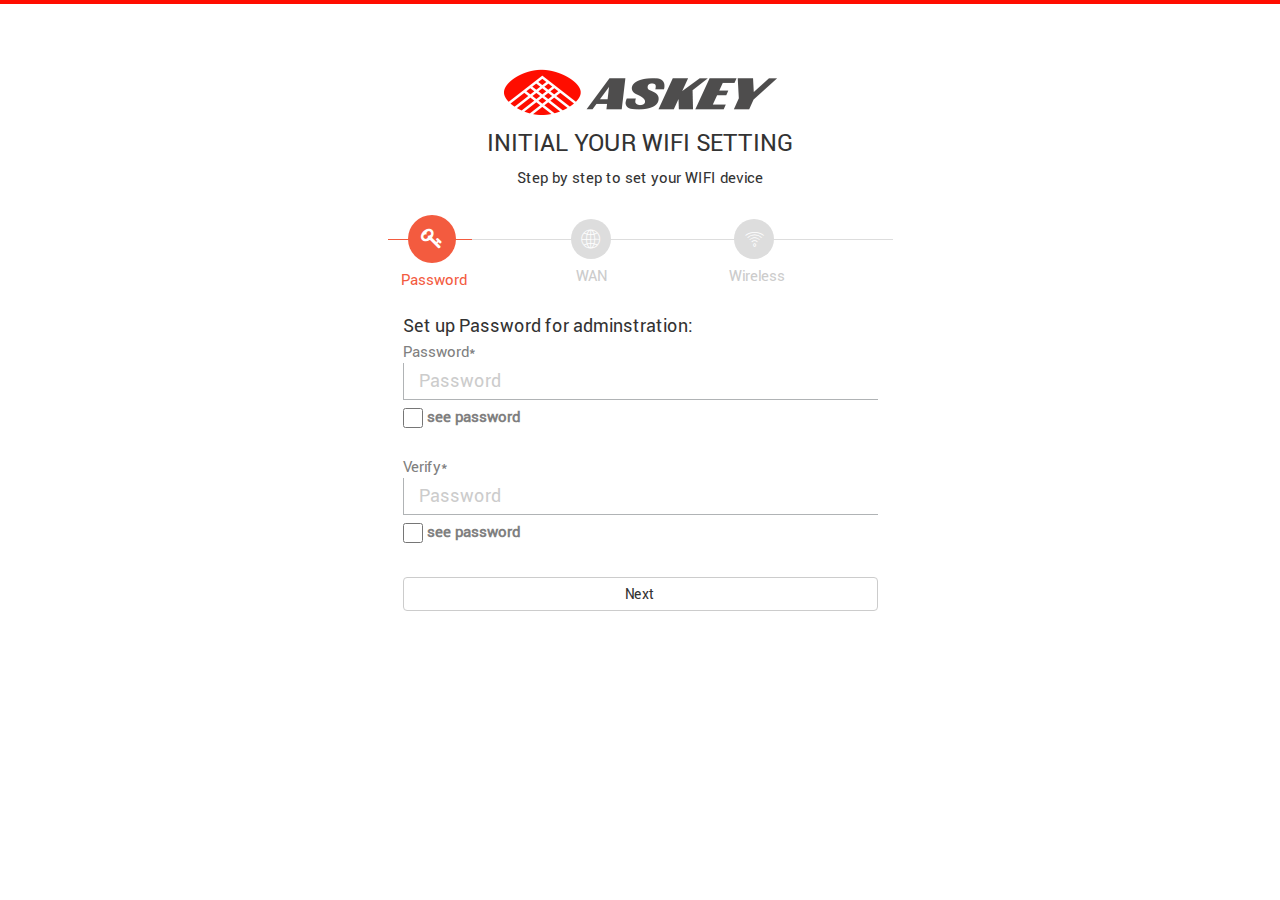
<file: init.html>
<!DOCTYPE html PUBLIC "-//W3C//DTD XHTML 1.0 Transitional//EN" "http://www.w3.org/TR/xhtml1/DTD/xhtml1-transitional.dtd">
<html xmlns="http://www.w3.org/1999/xhtml">
	<head>
		<title>Askey Computer Inc. PUMA無線路由初始設定</title>
		<meta http-equiv="X-UA-Compatible" content="IE=edge">
		<meta http-equiv="Content-Type" content="text/html; charset=utf-8">
		<meta name="viewport" content="width=device-width, initial-scale=1.0">
		<link href="common/plugin/bootstrap/css/bootstrap.min.css" rel="stylesheet" media="screen">
		<!-- <link href="common/plugin/bootstrap/css/theme-blackRed.css" rel="stylesheet" media="screen"> -->
		<!-- <link href="common/plugin/bootstrap/css/theme-blue.css" rel="stylesheet" media="screen"> -->
		<link href="common/css/main1.0.1.css" rel="stylesheet" media="screen">
		<link rel="stylesheet" type="text/css" media="screen" href="common/plugin/bootstrap-switch/bootstrap-switch.min.css" />
		<link rel="stylesheet" href="common/plugin/jquery-ui/jquery-ui.css">
		<link rel="stylesheet" type="text/css" media="screen" href="common/plugin/uploadfile/uploadfile.min.css" />
		<link rel="stylesheet" href="common/plugin/font-awesome/css/font-awesome.css">
		<link rel="stylesheet" type="text/css" media="screen" href="common/plugin/datetimepicker/bootstrap-datetimepicker.min.css" />
		<link rel="stylesheet" type="text/css" media="screen" href="common/plugin/shCircleLoader/jquery.shCircleLoader.css" />
		<link href="common/css/askeyicon.css" rel="stylesheet" media="screen">
		<link href="css/main.css" rel="stylesheet" media="screen">
		<link href="css/init.css" rel="stylesheet" media="screen">
		<script type="text/javascript" src="common/plugin/jquery-1.11.1.min.js"></script>
		<script src="common/plugin/bootstrap/js/bootstrap.min.js"></script>
		<script src="common/plugin/jquery.confirm.min.js"></script>
		<script src="common/plugin/jquery.cookie.js"></script>
		<script src="common/plugin/moment.js"></script>
		<script src="common/plugin/datetimepicker/bootstrap-datetimepicker.min.js"></script>
		<script src="common/plugin/shCircleLoader/jquery.shCircleLoader-min.js"></script>
		<script src="common/plugin/jquery-ui/jquery-ui.js"></script>
		<script src="common/plugin/jquery-md5.js"></script>
		<script src="common/plugin/multiselect.min.js"></script>
		<script src="common/plugin/jquery.input-ip-address-control.js"></script>
		<script src="common/plugin/bootstrap-show-password.js"></script>
		<script src="common/plugin/bootstrap-switch/bootstrap-switch.min.js"></script>
		<script src="common/plugin/bootstrap-filestyle.min.js"></script>
		<script src="common/js/func1.0.1.js"></script>
		<script src="js/init.js"></script>
		<script>
			$(document).ready(function() {
				$('.multipleselect').multiselect();
				$('.ipinput').ipAddress();
				$('.ipv6input').ipAddress({
					v: 6
				});
				$('.ipv1input').ipAddress({
					v: 1
				});
				$('#atfbar').slider({
					range: "min",
					animate: true,
					value: 1,
					min: 0,
					max: 100,
					step: 1,
					slide: function(event, ui) {
						$("#atfpercent").val(ui.value + '%');
					},
					change: function(event, ui) {
						var percent = ui.value;
					}
				});
				$("#atfpercent").val('0%');
				$(".checkbox").bootstrapSwitch({
					size: 'small',
					toggleState: true,
					onSwitchChange: function(e, s) {
						if (s == true) {
							$(this).attr('checked', 'checked');
							$(this).val('0');;
						} else {
							$(this).removeAttr('checked');
							$(this).val('1');
						}
						$(this).trigger('selectclick');
					}
				});
			});
		</script>
		<!-- HTML5 Shim and Respond.js IE8 support of HTML5 elements and media queries -->
		<!--[if lt IE 9]>
		<script src="js/html5shiv.js"></script>
		<script src="js/respond.min.js"></script>
		<script src="js/css3-mediaqueries.js"></script>
		<script src="js/jquery.placeholder.js"></script>
		<script type="text/javascript">
			$(function() {
				$('input, textarea').placeholder();
			});
		</script>
		<![endif]-->
		<!-- <link rel="stylesheet" type="text/css" media="screen" href="css/pie.css" /> -->
	</head>
	<body>
		<!-- alert -->
		<div class="modal fade popup" id="modal-messagebox" tabindex="-1" data-backdrop="static" data-keyboard="true">
			<div class="modal-dialog">
				<div class="modal-content">
					<div class="modal-header">
						<button type="button" class="close" data-dismiss="modal"><span aria-hidden="true">×</span><span class="sr-only">Close</span></button>
						<h4 class="modal-title"><span class="glyphicon glyphicon-check"></span> Message Content</h4>
					</div>
					<div class="modal-body">
						<div class="row">
							<div class="col-md-12">
								<span class="messagetext"></span>
							</div>
						</div>
					</div>
					<div class="modal-footer">
						<div class="col-md-9">
						</div>
						<div class="col-md-3">
							<a class="btn btn-default btn-lg" role="button" data-dismiss="modal"><i class="glyphicon glyphicon-ok"></i> OK</a>
						</div>
					</div>
				</div>
			</div>
		</div>
		<!-- alert -->
		<div class="top-content">
			<div class="container">
				<div class="row">
					<div class="col-sm-10 col-sm-offset-1 col-md-8 col-md-offset-2 col-lg-6 col-lg-offset-3 form-box">
						<form role="form" action="" method="post" class="f1">
							<div class="text-center">
								<img src="images/logo_original.png" class="img-logo">
								<h3>Initial your WIFI setting</h3>
								<p>Step by step to set your WIFI device</p>
							</div>
							<div class="summary" style="display:none;">
								<div class="row">
									<div class="col-md-12 table-responsive triggerportlist">
										<table class="table table-striped">
											<caption>
											<span><i class="fa fa-list-alt" aria-hidden="true"></i> Set up summary:</span>
											</caption>
											<thead>
												<tr>
													<th>Type</th>
													<th>Information</th>
												</tr>
											</thead>
											<tbody>
												<tr>
													<td>Coonect Type</td>
													<td>DHCP</td>
												</tr>
											</tbody>
										</table>
									</div>
								</div>
								<div class="row">
									<div class="col-md-12">
										<div class="f1-buttons">
											<button type="button" class="btn btn-default btn-previous">Back</button>
											<button type="button" class="btn btn-default btn-submit">Apply</button>
										</div>
									</div>
								</div>
							</div>
							<div class="f1-steps">
								<div class="f1-progress">
									<div class="f1-progress-line" data-now-value="16.66" data-number-of-steps="3" style="width: 16.66%;"></div>
								</div>
								<div class="f1-step active">
									<div class="f1-step-icon"><i class="fa fa-key"></i></div>
									<p style="margin-left:-7px;">Password</p>
								</div>
								<div class="f1-step">
									<div class="f1-step-icon"><i class="askeyicon askeyicon-WAN_tab_A"></i></div>
									<p>WAN</p>
								</div>
								<div class="f1-step">
									<div class="f1-step-icon"><i class="askeyicon askeyicon-router_tab_A"></i></div>
									<p style="margin-left:-5px;">Wireless</p>
								</div>
							</div>

							<div class="config">
								<fieldset style="display: block;" id="firststep">
									<div class="col-md-12">
										<h4>Set up Password for adminstration:</h4>
									</div>
									<div class="col-md-12">
										<div class="formGroup">
											<span class="label-title">Password*</span>
											<input id="password" type="password" class="input-all" placeholder="Password" data-seepw="see password">
										</div>
									</div>
									<div class="col-md-12">
										<div class="formGroup">
											<span class="label-title">Verify*</span>
											<input type="password" class="input-all verify" placeholder="Password" data-seepw="see password">
										</div>
									</div>
									<div class="col-md-12">
										<div class="f1-buttons">
											<button type="button" class="btn btn-default btn-block btn-next">Next</button>
										</div>
									</div>
								</fieldset>
								<fieldset id="secstep">
									<div class="col-md-12">
										<div class="formGroup select-icon">
											<span class="label-title">Connection Type</span>
											<select class="input-all" id="connectiontype">
												<option value="0" selected>DHCP</option>
												<option value="1">PPPoE</option>
												<option value="2">Static</optoin>
												<!-- <option value="3">PPTP</option> -->
												<!-- <option value="4">L2TP</option> -->
											</select>
										</div>
										<div class="col-md-12">
											<label class="sr-only" for="f1-about-yourself">About yourself</label>
											<p id="connectiontypedesc">
											</p>
										</div>
										<div class="col-md-12 pppoeuse pptpuse" style="display:none;">
											<div class="formGroup">
												<span class="label-title">Username*</span>
												<input id="vpnusername" type="text" class="input-all" placeholder="Username">
											</div>
										</div>
										<div class="col-md-12 pppoeuse pptpuse" style="display:none;">
											<div class="formGroup">
												<span class="label-title">Password*</span>
												<input id="vpnpassword" type="password" class="input-all" placeholder="Password" data-seepw="see password">
											</div>
										</div>
										<div class="col-md-12 pptpuse" style="display:none;">
											<div class="formGroup">
												<span class="label-title">IP Auto assignment</span>
												<div class="btn-group" data-toggle="buttons" id="selectpptpipstatic">
													<label class="btn btn-checkbox" value="1">
														<input type="radio">ON
													</label>
													<label class="btn btn-checkbox active" value="0">
														<input type="radio">OFF
													</label>
												</div>
											</div>
										</div>
										<div class="col-md-12 staticipuse pptpstaticipuse" style="display:none;">
											<div class="formGroup">
												<span class="label-title">IP*</span>
												<input id="ipaddress" type="text" class="input-all ipinput" placeholder="String">
											</div>
										</div>
										<div class="col-md-12 staticipuse pptpstaticipuse" style="display:none;">
											<div class="formGroup">
												<span class="label-title">Netmask*</span>
												<input id="netmask" type="text" class="input-all ipinput" placeholder="String">
											</div>
										</div>
										<div class="col-md-12 staticipuse pptpstaticipuse" style="display:none;">
											<div class="formGroup">
												<span class="label-title">Gateway*</span>
												<input id="gateway" type="text" class="input-all ipinput" placeholder="String">
											</div>
										</div>
										<div class="col-md-12 dhcpuse" style="display:none;">
											<div class="formGroup">
												<span class="label-title">Host Name</span>
												<input id="hostname" type="text" class="input-all" placeholder="Default">
											</div>
										</div>
										<!-- <div class="col-md-12 dhcpuse staticipuse">
											<div class="formGroup">
												<span class="label-title">MAC</span>
												<input id="macaddress" type="text" class="input-all ipv1input" placeholder="MAC" data-seepw="see password">
											</div>
										</div> -->
										<div class="row">
											<div class="col-md-12 dhcpuse pptpuse">
												<div class="formGroup">
													<span class="label-title">Manual DNS</span>
													<div class="btn-group" data-toggle="buttons" id="selectwandns">
														<label class="btn btn-checkbox" value="1">
															<input type="radio">ON
														</label>
														<label class="btn btn-checkbox active" value="0">
															<input type="radio">OFF
														</label>
													</div>
												</div>
											</div>
										</div>
										<div class="col-md-12 dhcpwandnsuse" style="display:none;">
											<div class="formGroup">
												<span class="label-title">DNS 1*</span>
												<input id="dns1" type="text" class="input-all ipinput" placeholder="String">
											</div>
										</div>
										<div class="col-md-12 dhcpwandnsuse" style="display:none;">
											<div class="formGroup">
												<span class="label-title">DNS 2</span>
												<input id="dns2" type="text" class="input-all ipinput" placeholder="String">
											</div>
										</div>
										<div class="col-md-12 pptpuse" style="display:none;">
											<div class="formGroup">
												<span class="label-title">VPN Server</span>
												<input id="vpnserver" type="text" class="input-all ipinput" placeholder="String">
											</div>
										</div>
										<div class="row">
											<div class="col-md-12">
												<div class="f1-buttons">
													<button type="button" class="btn btn-default btn-previous">Previous</button>
													<button type="button" class="btn btn-default btn-next">Next</button>
												</div>
											</div>
										</div>
									</div>
								</fieldset>
								<fieldset id="thirdstep">
									<div class="col-md-12">
										<h4>Set up for Wireless and LAN IP:</h4>
									</div>
									<div class="col-md-12">
										<div class="formGroup">
											<span class="label-title">Admin Password as Key</span>
											<div class="btn-group" data-toggle="buttons" id="useadminpassaskey">
												<label class="btn btn-checkbox active" value="1">
													<input type="radio">ON
												</label>
												<label class="btn btn-checkbox" value="0">
													<input type="radio">OFF
												</label>
											</div>
										</div>
									</div>
									<div class="col-md-12">
										<div class="formGroup">
											<span class="label-title">2.4G SSID</span>
											<input id="24gssid" type="text" class="input-all" placeholder="String" value="2.4G WIFI">
										</div>
									</div>
									<div class="col-md-12">
										<div class="formGroup">
											<span class="label-title">2.4G Key</span>
											<input id="24gkey" type="password" class="input-all" placeholder="String" data-seepw="see key">
										</div>
									</div>
									<div class="col-md-12">
										<div class="formGroup">
											<span class="label-title">5G Share 2.4G SSID and Key</span>
											<div class="btn-group" data-toggle="buttons" id="samessidandkey">
												<label class="btn btn-checkbox active" value="1">
													<input type="radio">ON
												</label>
												<label class="btn btn-checkbox" value="0">
													<input type="radio">OFF
												</label>
											</div>
										</div>
									</div>
									<div class="col-md-12 24Gsame" style="display:none;">
										<div class="formGroup">
											<span class="label-title">5G SSID</span>
											<input id="5gssid" type="text" class="input-all" placeholder="String" value="2.4G WIFI">
										</div>
									</div>
									<div class="col-md-12 24Gsame" style="display:none;">
										<div class="formGroup">
											<span class="label-title">5G Key</span>
											<input id="5gkey" type="password" class="input-all" placeholder="String" data-seepw="see key">
										</div>
									</div>
									<div class="col-md-12">
										<div class="formGroup">
											<span class="label-title">LAN IP</span>
											<input id="lanip" type="text" class="input-all ipinput" placeholder="String" value="192.168.1.1">
										</div>
									</div>
									<div class="col-md-12">
										<div class="f1-buttons">
											<button type="button" class="btn btn-default btn-previous">Previous</button>
											<button type="button" class="btn btn-default btn-submit">Go</button>
										</div>
									</div>
								</fieldset>
							</div>
						</form>
					</div>
				</div>

			</div>
		</div>
		<!-- loading div -->
		<div id="loadingdiv">
			<div id="loading"></div>
			<div class="countDown"></div>
		</div>
		<!-- admin -->
	</body>
</html>
</file>
<file: common/plugin/bootstrap/css/theme-dark.css>
html{font-family:sans-serif;-ms-text-size-adjust:100%;-webkit-text-size-adjust:100%}body{margin:0}article,aside,details,figcaption,figure,footer,header,hgroup,main,menu,nav,section,summary{display:block}audio,canvas,progress,video{display:inline-block;vertical-align:baseline}audio:not([controls]){display:none;height:0}[hidden],template{display:none}a{background-color:transparent}a:active,a:hover{outline:0}abbr[title]{border-bottom:1px dotted}b,strong{font-weight:bold}dfn{font-style:italic}h1{font-size:2em;margin:0.67em 0}mark{background:#ff0;color:#000}small{font-size:80%}sub,sup{font-size:75%;line-height:0;position:relative;vertical-align:baseline}sup{top:-0.5em}sub{bottom:-0.25em}img{border:0}svg:not(:root){overflow:hidden}figure{margin:1em 40px}hr{-webkit-box-sizing:content-box;-moz-box-sizing:content-box;box-sizing:content-box;height:0}pre{overflow:auto}code,kbd,pre,samp{font-family:monospace, monospace;font-size:1em}button,input,optgroup,select,textarea{color:inherit;font:inherit;margin:0}button{overflow:visible}button,select{text-transform:none}button,html input[type="button"],input[type="reset"],input[type="submit"]{-webkit-appearance:button;cursor:pointer}button[disabled],html input[disabled]{cursor:default}button::-moz-focus-inner,input::-moz-focus-inner{border:0;padding:0}input{line-height:normal}input[type="checkbox"],input[type="radio"]{-webkit-box-sizing:border-box;-moz-box-sizing:border-box;box-sizing:border-box;padding:0}input[type="number"]::-webkit-inner-spin-button,input[type="number"]::-webkit-outer-spin-button{height:auto}input[type="search"]{-webkit-appearance:textfield;-webkit-box-sizing:content-box;-moz-box-sizing:content-box;box-sizing:content-box}input[type="search"]::-webkit-search-cancel-button,input[type="search"]::-webkit-search-decoration{-webkit-appearance:none}fieldset{border:1px solid #c0c0c0;margin:0 2px;padding:0.35em 0.625em 0.75em}legend{border:0;padding:0}textarea{overflow:auto}optgroup{font-weight:bold}table{border-collapse:collapse;border-spacing:0}td,th{padding:0}/*! Source: https://github.com/h5bp/html5-boilerplate/blob/master/src/css/main.css */@media print{*,*:before,*:after{background:transparent !important;color:#000 !important;-webkit-box-shadow:none !important;box-shadow:none !important;text-shadow:none !important}a,a:visited{text-decoration:underline}a[href]:after{content:" (" attr(href) ")"}abbr[title]:after{content:" (" attr(title) ")"}a[href^="#"]:after,a[href^="javascript:"]:after{content:""}pre,blockquote{border:1px solid #999;page-break-inside:avoid}thead{display:table-header-group}tr,img{page-break-inside:avoid}img{max-width:100% !important}p,h2,h3{orphans:3;widows:3}h2,h3{page-break-after:avoid}.navbar{display:none}.btn>.caret,.dropup>.btn>.caret{border-top-color:#000 !important}.label{border:1px solid #000}.table{border-collapse:collapse !important}.table td,.table th{background-color:#fff !important}.table-bordered th,.table-bordered td{border:1px solid #ddd !important}}@font-face{font-family:'Glyphicons Halflings';src:url('../fonts/glyphicons-halflings-regular.eot');src:url('../fonts/glyphicons-halflings-regular.eot?#iefix') format('embedded-opentype'),url('../fonts/glyphicons-halflings-regular.woff2') format('woff2'),url('../fonts/glyphicons-halflings-regular.woff') format('woff'),url('../fonts/glyphicons-halflings-regular.ttf') format('truetype'),url('../fonts/glyphicons-halflings-regular.svg#glyphicons_halflingsregular') format('svg')}.glyphicon{position:relative;top:1px;display:inline-block;font-family:'Glyphicons Halflings';font-style:normal;font-weight:normal;line-height:1;-webkit-font-smoothing:antialiased;-moz-osx-font-smoothing:grayscale}.glyphicon-asterisk:before{content:"\002a"}.glyphicon-plus:before{content:"\002b"}.glyphicon-euro:before,.glyphicon-eur:before{content:"\20ac"}.glyphicon-minus:before{content:"\2212"}.glyphicon-cloud:before{content:"\2601"}.glyphicon-envelope:before{content:"\2709"}.glyphicon-pencil:before{content:"\270f"}.glyphicon-glass:before{content:"\e001"}.glyphicon-music:before{content:"\e002"}.glyphicon-search:before{content:"\e003"}.glyphicon-heart:before{content:"\e005"}.glyphicon-star:before{content:"\e006"}.glyphicon-star-empty:before{content:"\e007"}.glyphicon-user:before{content:"\e008"}.glyphicon-film:before{content:"\e009"}.glyphicon-th-large:before{content:"\e010"}.glyphicon-th:before{content:"\e011"}.glyphicon-th-list:before{content:"\e012"}.glyphicon-ok:before{content:"\e013"}.glyphicon-remove:before{content:"\e014"}.glyphicon-zoom-in:before{content:"\e015"}.glyphicon-zoom-out:before{content:"\e016"}.glyphicon-off:before{content:"\e017"}.glyphicon-signal:before{content:"\e018"}.glyphicon-cog:before{content:"\e019"}.glyphicon-trash:before{content:"\e020"}.glyphicon-home:before{content:"\e021"}.glyphicon-file:before{content:"\e022"}.glyphicon-time:before{content:"\e023"}.glyphicon-road:before{content:"\e024"}.glyphicon-download-alt:before{content:"\e025"}.glyphicon-download:before{content:"\e026"}.glyphicon-upload:before{content:"\e027"}.glyphicon-inbox:before{content:"\e028"}.glyphicon-play-circle:before{content:"\e029"}.glyphicon-repeat:before{content:"\e030"}.glyphicon-refresh:before{content:"\e031"}.glyphicon-list-alt:before{content:"\e032"}.glyphicon-lock:before{content:"\e033"}.glyphicon-flag:before{content:"\e034"}.glyphicon-headphones:before{content:"\e035"}.glyphicon-volume-off:before{content:"\e036"}.glyphicon-volume-down:before{content:"\e037"}.glyphicon-volume-up:before{content:"\e038"}.glyphicon-qrcode:before{content:"\e039"}.glyphicon-barcode:before{content:"\e040"}.glyphicon-tag:before{content:"\e041"}.glyphicon-tags:before{content:"\e042"}.glyphicon-book:before{content:"\e043"}.glyphicon-bookmark:before{content:"\e044"}.glyphicon-print:before{content:"\e045"}.glyphicon-camera:before{content:"\e046"}.glyphicon-font:before{content:"\e047"}.glyphicon-bold:before{content:"\e048"}.glyphicon-italic:before{content:"\e049"}.glyphicon-text-height:before{content:"\e050"}.glyphicon-text-width:before{content:"\e051"}.glyphicon-align-left:before{content:"\e052"}.glyphicon-align-center:before{content:"\e053"}.glyphicon-align-right:before{content:"\e054"}.glyphicon-align-justify:before{content:"\e055"}.glyphicon-list:before{content:"\e056"}.glyphicon-indent-left:before{content:"\e057"}.glyphicon-indent-right:before{content:"\e058"}.glyphicon-facetime-video:before{content:"\e059"}.glyphicon-picture:before{content:"\e060"}.glyphicon-map-marker:before{content:"\e062"}.glyphicon-adjust:before{content:"\e063"}.glyphicon-tint:before{content:"\e064"}.glyphicon-edit:before{content:"\e065"}.glyphicon-share:before{content:"\e066"}.glyphicon-check:before{content:"\e067"}.glyphicon-move:before{content:"\e068"}.glyphicon-step-backward:before{content:"\e069"}.glyphicon-fast-backward:before{content:"\e070"}.glyphicon-backward:before{content:"\e071"}.glyphicon-play:before{content:"\e072"}.glyphicon-pause:before{content:"\e073"}.glyphicon-stop:before{content:"\e074"}.glyphicon-forward:before{content:"\e075"}.glyphicon-fast-forward:before{content:"\e076"}.glyphicon-step-forward:before{content:"\e077"}.glyphicon-eject:before{content:"\e078"}.glyphicon-chevron-left:before{content:"\e079"}.glyphicon-chevron-right:before{content:"\e080"}.glyphicon-plus-sign:before{content:"\e081"}.glyphicon-minus-sign:before{content:"\e082"}.glyphicon-remove-sign:before{content:"\e083"}.glyphicon-ok-sign:before{content:"\e084"}.glyphicon-question-sign:before{content:"\e085"}.glyphicon-info-sign:before{content:"\e086"}.glyphicon-screenshot:before{content:"\e087"}.glyphicon-remove-circle:before{content:"\e088"}.glyphicon-ok-circle:before{content:"\e089"}.glyphicon-ban-circle:before{content:"\e090"}.glyphicon-arrow-left:before{content:"\e091"}.glyphicon-arrow-right:before{content:"\e092"}.glyphicon-arrow-up:before{content:"\e093"}.glyphicon-arrow-down:before{content:"\e094"}.glyphicon-share-alt:before{content:"\e095"}.glyphicon-resize-full:before{content:"\e096"}.glyphicon-resize-small:before{content:"\e097"}.glyphicon-exclamation-sign:before{content:"\e101"}.glyphicon-gift:before{content:"\e102"}.glyphicon-leaf:before{content:"\e103"}.glyphicon-fire:before{content:"\e104"}.glyphicon-eye-open:before{content:"\e105"}.glyphicon-eye-close:before{content:"\e106"}.glyphicon-warning-sign:before{content:"\e107"}.glyphicon-plane:before{content:"\e108"}.glyphicon-calendar:before{content:"\e109"}.glyphicon-random:before{content:"\e110"}.glyphicon-comment:before{content:"\e111"}.glyphicon-magnet:before{content:"\e112"}.glyphicon-chevron-up:before{content:"\e113"}.glyphicon-chevron-down:before{content:"\e114"}.glyphicon-retweet:before{content:"\e115"}.glyphicon-shopping-cart:before{content:"\e116"}.glyphicon-folder-close:before{content:"\e117"}.glyphicon-folder-open:before{content:"\e118"}.glyphicon-resize-vertical:before{content:"\e119"}.glyphicon-resize-horizontal:before{content:"\e120"}.glyphicon-hdd:before{content:"\e121"}.glyphicon-bullhorn:before{content:"\e122"}.glyphicon-bell:before{content:"\e123"}.glyphicon-certificate:before{content:"\e124"}.glyphicon-thumbs-up:before{content:"\e125"}.glyphicon-thumbs-down:before{content:"\e126"}.glyphicon-hand-right:before{content:"\e127"}.glyphicon-hand-left:before{content:"\e128"}.glyphicon-hand-up:before{content:"\e129"}.glyphicon-hand-down:before{content:"\e130"}.glyphicon-circle-arrow-right:before{content:"\e131"}.glyphicon-circle-arrow-left:before{content:"\e132"}.glyphicon-circle-arrow-up:before{content:"\e133"}.glyphicon-circle-arrow-down:before{content:"\e134"}.glyphicon-globe:before{content:"\e135"}.glyphicon-wrench:before{content:"\e136"}.glyphicon-tasks:before{content:"\e137"}.glyphicon-filter:before{content:"\e138"}.glyphicon-briefcase:before{content:"\e139"}.glyphicon-fullscreen:before{content:"\e140"}.glyphicon-dashboard:before{content:"\e141"}.glyphicon-paperclip:before{content:"\e142"}.glyphicon-heart-empty:before{content:"\e143"}.glyphicon-link:before{content:"\e144"}.glyphicon-phone:before{content:"\e145"}.glyphicon-pushpin:before{content:"\e146"}.glyphicon-usd:before{content:"\e148"}.glyphicon-gbp:before{content:"\e149"}.glyphicon-sort:before{content:"\e150"}.glyphicon-sort-by-alphabet:before{content:"\e151"}.glyphicon-sort-by-alphabet-alt:before{content:"\e152"}.glyphicon-sort-by-order:before{content:"\e153"}.glyphicon-sort-by-order-alt:before{content:"\e154"}.glyphicon-sort-by-attributes:before{content:"\e155"}.glyphicon-sort-by-attributes-alt:before{content:"\e156"}.glyphicon-unchecked:before{content:"\e157"}.glyphicon-expand:before{content:"\e158"}.glyphicon-collapse-down:before{content:"\e159"}.glyphicon-collapse-up:before{content:"\e160"}.glyphicon-log-in:before{content:"\e161"}.glyphicon-flash:before{content:"\e162"}.glyphicon-log-out:before{content:"\e163"}.glyphicon-new-window:before{content:"\e164"}.glyphicon-record:before{content:"\e165"}.glyphicon-save:before{content:"\e166"}.glyphicon-open:before{content:"\e167"}.glyphicon-saved:before{content:"\e168"}.glyphicon-import:before{content:"\e169"}.glyphicon-export:before{content:"\e170"}.glyphicon-send:before{content:"\e171"}.glyphicon-floppy-disk:before{content:"\e172"}.glyphicon-floppy-saved:before{content:"\e173"}.glyphicon-floppy-remove:before{content:"\e174"}.glyphicon-floppy-save:before{content:"\e175"}.glyphicon-floppy-open:before{content:"\e176"}.glyphicon-credit-card:before{content:"\e177"}.glyphicon-transfer:before{content:"\e178"}.glyphicon-cutlery:before{content:"\e179"}.glyphicon-header:before{content:"\e180"}.glyphicon-compressed:before{content:"\e181"}.glyphicon-earphone:before{content:"\e182"}.glyphicon-phone-alt:before{content:"\e183"}.glyphicon-tower:before{content:"\e184"}.glyphicon-stats:before{content:"\e185"}.glyphicon-sd-video:before{content:"\e186"}.glyphicon-hd-video:before{content:"\e187"}.glyphicon-subtitles:before{content:"\e188"}.glyphicon-sound-stereo:before{content:"\e189"}.glyphicon-sound-dolby:before{content:"\e190"}.glyphicon-sound-5-1:before{content:"\e191"}.glyphicon-sound-6-1:before{content:"\e192"}.glyphicon-sound-7-1:before{content:"\e193"}.glyphicon-copyright-mark:before{content:"\e194"}.glyphicon-registration-mark:before{content:"\e195"}.glyphicon-cloud-download:before{content:"\e197"}.glyphicon-cloud-upload:before{content:"\e198"}.glyphicon-tree-conifer:before{content:"\e199"}.glyphicon-tree-deciduous:before{content:"\e200"}.glyphicon-cd:before{content:"\e201"}.glyphicon-save-file:before{content:"\e202"}.glyphicon-open-file:before{content:"\e203"}.glyphicon-level-up:before{content:"\e204"}.glyphicon-copy:before{content:"\e205"}.glyphicon-paste:before{content:"\e206"}.glyphicon-alert:before{content:"\e209"}.glyphicon-equalizer:before{content:"\e210"}.glyphicon-king:before{content:"\e211"}.glyphicon-queen:before{content:"\e212"}.glyphicon-pawn:before{content:"\e213"}.glyphicon-bishop:before{content:"\e214"}.glyphicon-knight:before{content:"\e215"}.glyphicon-baby-formula:before{content:"\e216"}.glyphicon-tent:before{content:"\26fa"}.glyphicon-blackboard:before{content:"\e218"}.glyphicon-bed:before{content:"\e219"}.glyphicon-apple:before{content:"\f8ff"}.glyphicon-erase:before{content:"\e221"}.glyphicon-hourglass:before{content:"\231b"}.glyphicon-lamp:before{content:"\e223"}.glyphicon-duplicate:before{content:"\e224"}.glyphicon-piggy-bank:before{content:"\e225"}.glyphicon-scissors:before{content:"\e226"}.glyphicon-bitcoin:before{content:"\e227"}.glyphicon-btc:before{content:"\e227"}.glyphicon-xbt:before{content:"\e227"}.glyphicon-yen:before{content:"\00a5"}.glyphicon-jpy:before{content:"\00a5"}.glyphicon-ruble:before{content:"\20bd"}.glyphicon-rub:before{content:"\20bd"}.glyphicon-scale:before{content:"\e230"}.glyphicon-ice-lolly:before{content:"\e231"}.glyphicon-ice-lolly-tasted:before{content:"\e232"}.glyphicon-education:before{content:"\e233"}.glyphicon-option-horizontal:before{content:"\e234"}.glyphicon-option-vertical:before{content:"\e235"}.glyphicon-menu-hamburger:before{content:"\e236"}.glyphicon-modal-window:before{content:"\e237"}.glyphicon-oil:before{content:"\e238"}.glyphicon-grain:before{content:"\e239"}.glyphicon-sunglasses:before{content:"\e240"}.glyphicon-text-size:before{content:"\e241"}.glyphicon-text-color:before{content:"\e242"}.glyphicon-text-background:before{content:"\e243"}.glyphicon-object-align-top:before{content:"\e244"}.glyphicon-object-align-bottom:before{content:"\e245"}.glyphicon-object-align-horizontal:before{content:"\e246"}.glyphicon-object-align-left:before{content:"\e247"}.glyphicon-object-align-vertical:before{content:"\e248"}.glyphicon-object-align-right:before{content:"\e249"}.glyphicon-triangle-right:before{content:"\e250"}.glyphicon-triangle-left:before{content:"\e251"}.glyphicon-triangle-bottom:before{content:"\e252"}.glyphicon-triangle-top:before{content:"\e253"}.glyphicon-console:before{content:"\e254"}.glyphicon-superscript:before{content:"\e255"}.glyphicon-subscript:before{content:"\e256"}.glyphicon-menu-left:before{content:"\e257"}.glyphicon-menu-right:before{content:"\e258"}.glyphicon-menu-down:before{content:"\e259"}.glyphicon-menu-up:before{content:"\e260"}*{-webkit-box-sizing:border-box;-moz-box-sizing:border-box;box-sizing:border-box}*:before,*:after{-webkit-box-sizing:border-box;-moz-box-sizing:border-box;box-sizing:border-box}html{font-size:10px;-webkit-tap-highlight-color:rgba(0,0,0,0)}body{font-family:"Roboto","Helvetica Neue",Helvetica,Arial,sans-serif;font-size:14px;line-height:1.42857143;color:#888888;background-color:#060606}input,button,select,textarea{font-family:inherit;font-size:inherit;line-height:inherit}a{color:#2a9fd6;text-decoration:none}a:hover,a:focus{color:#2a9fd6;text-decoration:underline}a:focus{outline:thin dotted;outline:5px auto -webkit-focus-ring-color;outline-offset:-2px}figure{margin:0}img{vertical-align:middle}.img-responsive,.thumbnail>img,.thumbnail a>img,.carousel-inner>.item>img,.carousel-inner>.item>a>img{display:block;max-width:100%;height:auto}.img-rounded{border-radius:6px}.img-thumbnail{padding:4px;line-height:1.42857143;background-color:#282828;border:1px solid #282828;border-radius:4px;-webkit-transition:all .2s ease-in-out;-o-transition:all .2s ease-in-out;transition:all .2s ease-in-out;display:inline-block;max-width:100%;height:auto}.img-circle{border-radius:50%}hr{margin-top:20px;margin-bottom:20px;border:0;border-top:1px solid #282828}.sr-only{position:absolute;width:1px;height:1px;margin:-1px;padding:0;overflow:hidden;clip:rect(0, 0, 0, 0);border:0}.sr-only-focusable:active,.sr-only-focusable:focus{position:static;width:auto;height:auto;margin:0;overflow:visible;clip:auto}[role="button"]{cursor:pointer}h1,h2,h3,h4,h5,h6,.h1,.h2,.h3,.h4,.h5,.h6{font-family:"Roboto","Helvetica Neue",Helvetica,Arial,sans-serif;font-weight:500;line-height:1.1;color:#ffffff}h1 small,h2 small,h3 small,h4 small,h5 small,h6 small,.h1 small,.h2 small,.h3 small,.h4 small,.h5 small,.h6 small,h1 .small,h2 .small,h3 .small,h4 .small,h5 .small,h6 .small,.h1 .small,.h2 .small,.h3 .small,.h4 .small,.h5 .small,.h6 .small{font-weight:normal;line-height:1;color:#888888}h1,.h1,h2,.h2,h3,.h3{margin-top:20px;margin-bottom:10px}h1 small,.h1 small,h2 small,.h2 small,h3 small,.h3 small,h1 .small,.h1 .small,h2 .small,.h2 .small,h3 .small,.h3 .small{font-size:65%}h4,.h4,h5,.h5,h6,.h6{margin-top:10px;margin-bottom:10px}h4 small,.h4 small,h5 small,.h5 small,h6 small,.h6 small,h4 .small,.h4 .small,h5 .small,.h5 .small,h6 .small,.h6 .small{font-size:75%}h1,.h1{font-size:56px}h2,.h2{font-size:45px}h3,.h3{font-size:34px}h4,.h4{font-size:24px}h5,.h5{font-size:20px}h6,.h6{font-size:16px}p{margin:0 0 10px}.lead{margin-bottom:20px;font-size:16px;font-weight:300;line-height:1.4}@media (min-width:768px){.lead{font-size:21px}}small,.small{font-size:85%}mark,.mark{background-color:#ff8800;padding:.2em}.text-left{text-align:left}.text-right{text-align:right}.text-center{text-align:center}.text-justify{text-align:justify}.text-nowrap{white-space:nowrap}.text-lowercase{text-transform:lowercase}.text-uppercase{text-transform:uppercase}.text-capitalize{text-transform:capitalize}.text-muted{color:#888888}.text-primary{color:#2a9fd6}a.text-primary:hover,a.text-primary:focus{color:#2180ac}.text-success{color:#ffffff}a.text-success:hover,a.text-success:focus{color:#e6e6e6}.text-info{color:#ffffff}a.text-info:hover,a.text-info:focus{color:#e6e6e6}.text-warning{color:#ffffff}a.text-warning:hover,a.text-warning:focus{color:#e6e6e6}.text-danger{color:#ffffff}a.text-danger:hover,a.text-danger:focus{color:#e6e6e6}.bg-primary{color:#fff;background-color:#2a9fd6}a.bg-primary:hover,a.bg-primary:focus{background-color:#2180ac}.bg-success{background-color:#77b300}a.bg-success:hover,a.bg-success:focus{background-color:#558000}.bg-info{background-color:#9933cc}a.bg-info:hover,a.bg-info:focus{background-color:#7a29a3}.bg-warning{background-color:#ff8800}a.bg-warning:hover,a.bg-warning:focus{background-color:#cc6d00}.bg-danger{background-color:#cc0000}a.bg-danger:hover,a.bg-danger:focus{background-color:#990000}.page-header{padding-bottom:9px;margin:40px 0 20px;border-bottom:1px solid #282828}ul,ol{margin-top:0;margin-bottom:10px}ul ul,ol ul,ul ol,ol ol{margin-bottom:0}.list-unstyled{padding-left:0;list-style:none}.list-inline{padding-left:0;list-style:none;margin-left:-5px}.list-inline>li{display:inline-block;padding-left:5px;padding-right:5px}dl{margin-top:0;margin-bottom:20px}dt,dd{line-height:1.42857143}dt{font-weight:bold}dd{margin-left:0}@media (min-width:768px){.dl-horizontal dt{float:left;width:160px;clear:left;text-align:right;overflow:hidden;text-overflow:ellipsis;white-space:nowrap}.dl-horizontal dd{margin-left:180px}}abbr[title],abbr[data-original-title]{cursor:help;border-bottom:1px dotted #888888}.initialism{font-size:90%;text-transform:uppercase}blockquote{padding:10px 20px;margin:0 0 20px;font-size:17.5px;border-left:5px solid #282828}blockquote p:last-child,blockquote ul:last-child,blockquote ol:last-child{margin-bottom:0}blockquote footer,blockquote small,blockquote .small{display:block;font-size:80%;line-height:1.42857143;color:#555555}blockquote footer:before,blockquote small:before,blockquote .small:before{content:'\2014 \00A0'}.blockquote-reverse,blockquote.pull-right{padding-right:15px;padding-left:0;border-right:5px solid #282828;border-left:0;text-align:right}.blockquote-reverse footer:before,blockquote.pull-right footer:before,.blockquote-reverse small:before,blockquote.pull-right small:before,.blockquote-reverse .small:before,blockquote.pull-right .small:before{content:''}.blockquote-reverse footer:after,blockquote.pull-right footer:after,.blockquote-reverse small:after,blockquote.pull-right small:after,.blockquote-reverse .small:after,blockquote.pull-right .small:after{content:'\00A0 \2014'}address{margin-bottom:20px;font-style:normal;line-height:1.42857143}code,kbd,pre,samp{font-family:Menlo,Monaco,Consolas,"Courier New",monospace}code{padding:2px 4px;font-size:90%;color:#c7254e;background-color:#f9f2f4;border-radius:4px}kbd{padding:2px 4px;font-size:90%;color:#ffffff;background-color:#333333;border-radius:3px;-webkit-box-shadow:inset 0 -1px 0 rgba(0,0,0,0.25);box-shadow:inset 0 -1px 0 rgba(0,0,0,0.25)}kbd kbd{padding:0;font-size:100%;font-weight:bold;-webkit-box-shadow:none;box-shadow:none}pre{display:block;padding:9.5px;margin:0 0 10px;font-size:13px;line-height:1.42857143;word-break:break-all;word-wrap:break-word;color:#282828;background-color:#f5f5f5;border:1px solid #cccccc;border-radius:4px}pre code{padding:0;font-size:inherit;color:inherit;white-space:pre-wrap;background-color:transparent;border-radius:0}.pre-scrollable{max-height:340px;overflow-y:scroll}.container{margin-right:auto;margin-left:auto;padding-left:15px;padding-right:15px}@media (min-width:768px){.container{width:750px}}@media (min-width:992px){.container{width:970px}}@media (min-width:1200px){.container{width:1170px}}.container-fluid{margin-right:auto;margin-left:auto;padding-left:15px;padding-right:15px}.row{margin-left:-15px;margin-right:-15px}.col-xs-1,.col-sm-1,.col-md-1,.col-lg-1,.col-xs-2,.col-sm-2,.col-md-2,.col-lg-2,.col-xs-3,.col-sm-3,.col-md-3,.col-lg-3,.col-xs-4,.col-sm-4,.col-md-4,.col-lg-4,.col-xs-5,.col-sm-5,.col-md-5,.col-lg-5,.col-xs-6,.col-sm-6,.col-md-6,.col-lg-6,.col-xs-7,.col-sm-7,.col-md-7,.col-lg-7,.col-xs-8,.col-sm-8,.col-md-8,.col-lg-8,.col-xs-9,.col-sm-9,.col-md-9,.col-lg-9,.col-xs-10,.col-sm-10,.col-md-10,.col-lg-10,.col-xs-11,.col-sm-11,.col-md-11,.col-lg-11,.col-xs-12,.col-sm-12,.col-md-12,.col-lg-12{position:relative;min-height:1px;padding-left:15px;padding-right:15px}.col-xs-1,.col-xs-2,.col-xs-3,.col-xs-4,.col-xs-5,.col-xs-6,.col-xs-7,.col-xs-8,.col-xs-9,.col-xs-10,.col-xs-11,.col-xs-12{float:left}.col-xs-12{width:100%}.col-xs-11{width:91.66666667%}.col-xs-10{width:83.33333333%}.col-xs-9{width:75%}.col-xs-8{width:66.66666667%}.col-xs-7{width:58.33333333%}.col-xs-6{width:50%}.col-xs-5{width:41.66666667%}.col-xs-4{width:33.33333333%}.col-xs-3{width:25%}.col-xs-2{width:16.66666667%}.col-xs-1{width:8.33333333%}.col-xs-pull-12{right:100%}.col-xs-pull-11{right:91.66666667%}.col-xs-pull-10{right:83.33333333%}.col-xs-pull-9{right:75%}.col-xs-pull-8{right:66.66666667%}.col-xs-pull-7{right:58.33333333%}.col-xs-pull-6{right:50%}.col-xs-pull-5{right:41.66666667%}.col-xs-pull-4{right:33.33333333%}.col-xs-pull-3{right:25%}.col-xs-pull-2{right:16.66666667%}.col-xs-pull-1{right:8.33333333%}.col-xs-pull-0{right:auto}.col-xs-push-12{left:100%}.col-xs-push-11{left:91.66666667%}.col-xs-push-10{left:83.33333333%}.col-xs-push-9{left:75%}.col-xs-push-8{left:66.66666667%}.col-xs-push-7{left:58.33333333%}.col-xs-push-6{left:50%}.col-xs-push-5{left:41.66666667%}.col-xs-push-4{left:33.33333333%}.col-xs-push-3{left:25%}.col-xs-push-2{left:16.66666667%}.col-xs-push-1{left:8.33333333%}.col-xs-push-0{left:auto}.col-xs-offset-12{margin-left:100%}.col-xs-offset-11{margin-left:91.66666667%}.col-xs-offset-10{margin-left:83.33333333%}.col-xs-offset-9{margin-left:75%}.col-xs-offset-8{margin-left:66.66666667%}.col-xs-offset-7{margin-left:58.33333333%}.col-xs-offset-6{margin-left:50%}.col-xs-offset-5{margin-left:41.66666667%}.col-xs-offset-4{margin-left:33.33333333%}.col-xs-offset-3{margin-left:25%}.col-xs-offset-2{margin-left:16.66666667%}.col-xs-offset-1{margin-left:8.33333333%}.col-xs-offset-0{margin-left:0%}@media (min-width:768px){.col-sm-1,.col-sm-2,.col-sm-3,.col-sm-4,.col-sm-5,.col-sm-6,.col-sm-7,.col-sm-8,.col-sm-9,.col-sm-10,.col-sm-11,.col-sm-12{float:left}.col-sm-12{width:100%}.col-sm-11{width:91.66666667%}.col-sm-10{width:83.33333333%}.col-sm-9{width:75%}.col-sm-8{width:66.66666667%}.col-sm-7{width:58.33333333%}.col-sm-6{width:50%}.col-sm-5{width:41.66666667%}.col-sm-4{width:33.33333333%}.col-sm-3{width:25%}.col-sm-2{width:16.66666667%}.col-sm-1{width:8.33333333%}.col-sm-pull-12{right:100%}.col-sm-pull-11{right:91.66666667%}.col-sm-pull-10{right:83.33333333%}.col-sm-pull-9{right:75%}.col-sm-pull-8{right:66.66666667%}.col-sm-pull-7{right:58.33333333%}.col-sm-pull-6{right:50%}.col-sm-pull-5{right:41.66666667%}.col-sm-pull-4{right:33.33333333%}.col-sm-pull-3{right:25%}.col-sm-pull-2{right:16.66666667%}.col-sm-pull-1{right:8.33333333%}.col-sm-pull-0{right:auto}.col-sm-push-12{left:100%}.col-sm-push-11{left:91.66666667%}.col-sm-push-10{left:83.33333333%}.col-sm-push-9{left:75%}.col-sm-push-8{left:66.66666667%}.col-sm-push-7{left:58.33333333%}.col-sm-push-6{left:50%}.col-sm-push-5{left:41.66666667%}.col-sm-push-4{left:33.33333333%}.col-sm-push-3{left:25%}.col-sm-push-2{left:16.66666667%}.col-sm-push-1{left:8.33333333%}.col-sm-push-0{left:auto}.col-sm-offset-12{margin-left:100%}.col-sm-offset-11{margin-left:91.66666667%}.col-sm-offset-10{margin-left:83.33333333%}.col-sm-offset-9{margin-left:75%}.col-sm-offset-8{margin-left:66.66666667%}.col-sm-offset-7{margin-left:58.33333333%}.col-sm-offset-6{margin-left:50%}.col-sm-offset-5{margin-left:41.66666667%}.col-sm-offset-4{margin-left:33.33333333%}.col-sm-offset-3{margin-left:25%}.col-sm-offset-2{margin-left:16.66666667%}.col-sm-offset-1{margin-left:8.33333333%}.col-sm-offset-0{margin-left:0%}}@media (min-width:992px){.col-md-1,.col-md-2,.col-md-3,.col-md-4,.col-md-5,.col-md-6,.col-md-7,.col-md-8,.col-md-9,.col-md-10,.col-md-11,.col-md-12{float:left}.col-md-12{width:100%}.col-md-11{width:91.66666667%}.col-md-10{width:83.33333333%}.col-md-9{width:75%}.col-md-8{width:66.66666667%}.col-md-7{width:58.33333333%}.col-md-6{width:50%}.col-md-5{width:41.66666667%}.col-md-4{width:33.33333333%}.col-md-3{width:25%}.col-md-2{width:16.66666667%}.col-md-1{width:8.33333333%}.col-md-pull-12{right:100%}.col-md-pull-11{right:91.66666667%}.col-md-pull-10{right:83.33333333%}.col-md-pull-9{right:75%}.col-md-pull-8{right:66.66666667%}.col-md-pull-7{right:58.33333333%}.col-md-pull-6{right:50%}.col-md-pull-5{right:41.66666667%}.col-md-pull-4{right:33.33333333%}.col-md-pull-3{right:25%}.col-md-pull-2{right:16.66666667%}.col-md-pull-1{right:8.33333333%}.col-md-pull-0{right:auto}.col-md-push-12{left:100%}.col-md-push-11{left:91.66666667%}.col-md-push-10{left:83.33333333%}.col-md-push-9{left:75%}.col-md-push-8{left:66.66666667%}.col-md-push-7{left:58.33333333%}.col-md-push-6{left:50%}.col-md-push-5{left:41.66666667%}.col-md-push-4{left:33.33333333%}.col-md-push-3{left:25%}.col-md-push-2{left:16.66666667%}.col-md-push-1{left:8.33333333%}.col-md-push-0{left:auto}.col-md-offset-12{margin-left:100%}.col-md-offset-11{margin-left:91.66666667%}.col-md-offset-10{margin-left:83.33333333%}.col-md-offset-9{margin-left:75%}.col-md-offset-8{margin-left:66.66666667%}.col-md-offset-7{margin-left:58.33333333%}.col-md-offset-6{margin-left:50%}.col-md-offset-5{margin-left:41.66666667%}.col-md-offset-4{margin-left:33.33333333%}.col-md-offset-3{margin-left:25%}.col-md-offset-2{margin-left:16.66666667%}.col-md-offset-1{margin-left:8.33333333%}.col-md-offset-0{margin-left:0%}}@media (min-width:1200px){.col-lg-1,.col-lg-2,.col-lg-3,.col-lg-4,.col-lg-5,.col-lg-6,.col-lg-7,.col-lg-8,.col-lg-9,.col-lg-10,.col-lg-11,.col-lg-12{float:left}.col-lg-12{width:100%}.col-lg-11{width:91.66666667%}.col-lg-10{width:83.33333333%}.col-lg-9{width:75%}.col-lg-8{width:66.66666667%}.col-lg-7{width:58.33333333%}.col-lg-6{width:50%}.col-lg-5{width:41.66666667%}.col-lg-4{width:33.33333333%}.col-lg-3{width:25%}.col-lg-2{width:16.66666667%}.col-lg-1{width:8.33333333%}.col-lg-pull-12{right:100%}.col-lg-pull-11{right:91.66666667%}.col-lg-pull-10{right:83.33333333%}.col-lg-pull-9{right:75%}.col-lg-pull-8{right:66.66666667%}.col-lg-pull-7{right:58.33333333%}.col-lg-pull-6{right:50%}.col-lg-pull-5{right:41.66666667%}.col-lg-pull-4{right:33.33333333%}.col-lg-pull-3{right:25%}.col-lg-pull-2{right:16.66666667%}.col-lg-pull-1{right:8.33333333%}.col-lg-pull-0{right:auto}.col-lg-push-12{left:100%}.col-lg-push-11{left:91.66666667%}.col-lg-push-10{left:83.33333333%}.col-lg-push-9{left:75%}.col-lg-push-8{left:66.66666667%}.col-lg-push-7{left:58.33333333%}.col-lg-push-6{left:50%}.col-lg-push-5{left:41.66666667%}.col-lg-push-4{left:33.33333333%}.col-lg-push-3{left:25%}.col-lg-push-2{left:16.66666667%}.col-lg-push-1{left:8.33333333%}.col-lg-push-0{left:auto}.col-lg-offset-12{margin-left:100%}.col-lg-offset-11{margin-left:91.66666667%}.col-lg-offset-10{margin-left:83.33333333%}.col-lg-offset-9{margin-left:75%}.col-lg-offset-8{margin-left:66.66666667%}.col-lg-offset-7{margin-left:58.33333333%}.col-lg-offset-6{margin-left:50%}.col-lg-offset-5{margin-left:41.66666667%}.col-lg-offset-4{margin-left:33.33333333%}.col-lg-offset-3{margin-left:25%}.col-lg-offset-2{margin-left:16.66666667%}.col-lg-offset-1{margin-left:8.33333333%}.col-lg-offset-0{margin-left:0%}}table{background-color:#181818}caption{padding-top:8px;padding-bottom:8px;color:#888888;text-align:left}th{text-align:left}.table{width:100%;max-width:100%;margin-bottom:20px}.table>thead>tr>th,.table>tbody>tr>th,.table>tfoot>tr>th,.table>thead>tr>td,.table>tbody>tr>td,.table>tfoot>tr>td{padding:8px;line-height:1.42857143;vertical-align:top;border-top:1px solid #282828}.table>thead>tr>th{vertical-align:bottom;border-bottom:2px solid #282828}.table>caption+thead>tr:first-child>th,.table>colgroup+thead>tr:first-child>th,.table>thead:first-child>tr:first-child>th,.table>caption+thead>tr:first-child>td,.table>colgroup+thead>tr:first-child>td,.table>thead:first-child>tr:first-child>td{border-top:0}.table>tbody+tbody{border-top:2px solid #282828}.table .table{background-color:#060606}.table-condensed>thead>tr>th,.table-condensed>tbody>tr>th,.table-condensed>tfoot>tr>th,.table-condensed>thead>tr>td,.table-condensed>tbody>tr>td,.table-condensed>tfoot>tr>td{padding:5px}.table-bordered{border:1px solid #282828}.table-bordered>thead>tr>th,.table-bordered>tbody>tr>th,.table-bordered>tfoot>tr>th,.table-bordered>thead>tr>td,.table-bordered>tbody>tr>td,.table-bordered>tfoot>tr>td{border:1px solid #282828}.table-bordered>thead>tr>th,.table-bordered>thead>tr>td{border-bottom-width:2px}.table-striped>tbody>tr:nth-of-type(odd){background-color:#080808}.table-hover>tbody>tr:hover{background-color:#282828}table col[class*="col-"]{position:static;float:none;display:table-column}table td[class*="col-"],table th[class*="col-"]{position:static;float:none;display:table-cell}.table>thead>tr>td.active,.table>tbody>tr>td.active,.table>tfoot>tr>td.active,.table>thead>tr>th.active,.table>tbody>tr>th.active,.table>tfoot>tr>th.active,.table>thead>tr.active>td,.table>tbody>tr.active>td,.table>tfoot>tr.active>td,.table>thead>tr.active>th,.table>tbody>tr.active>th,.table>tfoot>tr.active>th{background-color:#282828}.table-hover>tbody>tr>td.active:hover,.table-hover>tbody>tr>th.active:hover,.table-hover>tbody>tr.active:hover>td,.table-hover>tbody>tr:hover>.active,.table-hover>tbody>tr.active:hover>th{background-color:#1b1b1b}.table>thead>tr>td.success,.table>tbody>tr>td.success,.table>tfoot>tr>td.success,.table>thead>tr>th.success,.table>tbody>tr>th.success,.table>tfoot>tr>th.success,.table>thead>tr.success>td,.table>tbody>tr.success>td,.table>tfoot>tr.success>td,.table>thead>tr.success>th,.table>tbody>tr.success>th,.table>tfoot>tr.success>th{background-color:#77b300}.table-hover>tbody>tr>td.success:hover,.table-hover>tbody>tr>th.success:hover,.table-hover>tbody>tr.success:hover>td,.table-hover>tbody>tr:hover>.success,.table-hover>tbody>tr.success:hover>th{background-color:#669a00}.table>thead>tr>td.info,.table>tbody>tr>td.info,.table>tfoot>tr>td.info,.table>thead>tr>th.info,.table>tbody>tr>th.info,.table>tfoot>tr>th.info,.table>thead>tr.info>td,.table>tbody>tr.info>td,.table>tfoot>tr.info>td,.table>thead>tr.info>th,.table>tbody>tr.info>th,.table>tfoot>tr.info>th{background-color:#9933cc}.table-hover>tbody>tr>td.info:hover,.table-hover>tbody>tr>th.info:hover,.table-hover>tbody>tr.info:hover>td,.table-hover>tbody>tr:hover>.info,.table-hover>tbody>tr.info:hover>th{background-color:#8a2eb8}.table>thead>tr>td.warning,.table>tbody>tr>td.warning,.table>tfoot>tr>td.warning,.table>thead>tr>th.warning,.table>tbody>tr>th.warning,.table>tfoot>tr>th.warning,.table>thead>tr.warning>td,.table>tbody>tr.warning>td,.table>tfoot>tr.warning>td,.table>thead>tr.warning>th,.table>tbody>tr.warning>th,.table>tfoot>tr.warning>th{background-color:#ff8800}.table-hover>tbody>tr>td.warning:hover,.table-hover>tbody>tr>th.warning:hover,.table-hover>tbody>tr.warning:hover>td,.table-hover>tbody>tr:hover>.warning,.table-hover>tbody>tr.warning:hover>th{background-color:#e67a00}.table>thead>tr>td.danger,.table>tbody>tr>td.danger,.table>tfoot>tr>td.danger,.table>thead>tr>th.danger,.table>tbody>tr>th.danger,.table>tfoot>tr>th.danger,.table>thead>tr.danger>td,.table>tbody>tr.danger>td,.table>tfoot>tr.danger>td,.table>thead>tr.danger>th,.table>tbody>tr.danger>th,.table>tfoot>tr.danger>th{background-color:#cc0000}.table-hover>tbody>tr>td.danger:hover,.table-hover>tbody>tr>th.danger:hover,.table-hover>tbody>tr.danger:hover>td,.table-hover>tbody>tr:hover>.danger,.table-hover>tbody>tr.danger:hover>th{background-color:#b30000}.table-responsive{overflow-x:auto;min-height:0.01%}@media screen and (max-width:767px){.table-responsive{width:100%;margin-bottom:15px;overflow-y:hidden;-ms-overflow-style:-ms-autohiding-scrollbar;border:1px solid #282828}.table-responsive>.table{margin-bottom:0}.table-responsive>.table>thead>tr>th,.table-responsive>.table>tbody>tr>th,.table-responsive>.table>tfoot>tr>th,.table-responsive>.table>thead>tr>td,.table-responsive>.table>tbody>tr>td,.table-responsive>.table>tfoot>tr>td{white-space:nowrap}.table-responsive>.table-bordered{border:0}.table-responsive>.table-bordered>thead>tr>th:first-child,.table-responsive>.table-bordered>tbody>tr>th:first-child,.table-responsive>.table-bordered>tfoot>tr>th:first-child,.table-responsive>.table-bordered>thead>tr>td:first-child,.table-responsive>.table-bordered>tbody>tr>td:first-child,.table-responsive>.table-bordered>tfoot>tr>td:first-child{border-left:0}.table-responsive>.table-bordered>thead>tr>th:last-child,.table-responsive>.table-bordered>tbody>tr>th:last-child,.table-responsive>.table-bordered>tfoot>tr>th:last-child,.table-responsive>.table-bordered>thead>tr>td:last-child,.table-responsive>.table-bordered>tbody>tr>td:last-child,.table-responsive>.table-bordered>tfoot>tr>td:last-child{border-right:0}.table-responsive>.table-bordered>tbody>tr:last-child>th,.table-responsive>.table-bordered>tfoot>tr:last-child>th,.table-responsive>.table-bordered>tbody>tr:last-child>td,.table-responsive>.table-bordered>tfoot>tr:last-child>td{border-bottom:0}}fieldset{padding:0;margin:0;border:0;min-width:0}legend{display:block;width:100%;padding:0;margin-bottom:20px;font-size:21px;line-height:inherit;color:#888888;border:0;border-bottom:1px solid #282828}label{display:inline-block;max-width:100%;margin-bottom:5px;font-weight:bold}input[type="search"]{-webkit-box-sizing:border-box;-moz-box-sizing:border-box;box-sizing:border-box}input[type="radio"],input[type="checkbox"]{margin:4px 0 0;margin-top:1px \9;line-height:normal}input[type="file"]{display:block}input[type="range"]{display:block;width:100%}select[multiple],select[size]{height:auto}input[type="file"]:focus,input[type="radio"]:focus,input[type="checkbox"]:focus{outline:thin dotted;outline:5px auto -webkit-focus-ring-color;outline-offset:-2px}output{display:block;padding-top:9px;font-size:14px;line-height:1.42857143;color:#888888}.form-control{display:block;width:100%;height:38px;padding:8px 12px;font-size:14px;line-height:1.42857143;color:#888888;background-color:#ffffff;background-image:none;border:1px solid #282828;border-radius:4px;-webkit-box-shadow:inset 0 1px 1px rgba(0,0,0,0.075);box-shadow:inset 0 1px 1px rgba(0,0,0,0.075);-webkit-transition:border-color ease-in-out .15s,-webkit-box-shadow ease-in-out .15s;-o-transition:border-color ease-in-out .15s,box-shadow ease-in-out .15s;transition:border-color ease-in-out .15s,box-shadow ease-in-out .15s}.form-control:focus{border-color:#66afe9;outline:0;-webkit-box-shadow:inset 0 1px 1px rgba(0,0,0,0.075),0 0 8px rgba(102,175,233,0.6);box-shadow:inset 0 1px 1px rgba(0,0,0,0.075),0 0 8px rgba(102,175,233,0.6)}.form-control::-moz-placeholder{color:#888888;opacity:1}.form-control:-ms-input-placeholder{color:#888888}.form-control::-webkit-input-placeholder{color:#888888}.form-control::-ms-expand{border:0;background-color:transparent}.form-control[disabled],.form-control[readonly],fieldset[disabled] .form-control{background-color:#adafae;opacity:1}.form-control[disabled],fieldset[disabled] .form-control{cursor:not-allowed}textarea.form-control{height:auto}input[type="search"]{-webkit-appearance:none}@media screen and (-webkit-min-device-pixel-ratio:0){input[type="date"].form-control,input[type="time"].form-control,input[type="datetime-local"].form-control,input[type="month"].form-control{line-height:38px}input[type="date"].input-sm,input[type="time"].input-sm,input[type="datetime-local"].input-sm,input[type="month"].input-sm,.input-group-sm input[type="date"],.input-group-sm input[type="time"],.input-group-sm input[type="datetime-local"],.input-group-sm input[type="month"]{line-height:30px}input[type="date"].input-lg,input[type="time"].input-lg,input[type="datetime-local"].input-lg,input[type="month"].input-lg,.input-group-lg input[type="date"],.input-group-lg input[type="time"],.input-group-lg input[type="datetime-local"],.input-group-lg input[type="month"]{line-height:54px}}.form-group{margin-bottom:15px}.radio,.checkbox{position:relative;display:block;margin-top:10px;margin-bottom:10px}.radio label,.checkbox label{min-height:20px;padding-left:20px;margin-bottom:0;font-weight:normal;cursor:pointer}.radio input[type="radio"],.radio-inline input[type="radio"],.checkbox input[type="checkbox"],.checkbox-inline input[type="checkbox"]{position:absolute;margin-left:-20px;margin-top:4px \9}.radio+.radio,.checkbox+.checkbox{margin-top:-5px}.radio-inline,.checkbox-inline{position:relative;display:inline-block;padding-left:20px;margin-bottom:0;vertical-align:middle;font-weight:normal;cursor:pointer}.radio-inline+.radio-inline,.checkbox-inline+.checkbox-inline{margin-top:0;margin-left:10px}input[type="radio"][disabled],input[type="checkbox"][disabled],input[type="radio"].disabled,input[type="checkbox"].disabled,fieldset[disabled] input[type="radio"],fieldset[disabled] input[type="checkbox"]{cursor:not-allowed}.radio-inline.disabled,.checkbox-inline.disabled,fieldset[disabled] .radio-inline,fieldset[disabled] .checkbox-inline{cursor:not-allowed}.radio.disabled label,.checkbox.disabled label,fieldset[disabled] .radio label,fieldset[disabled] .checkbox label{cursor:not-allowed}.form-control-static{padding-top:9px;padding-bottom:9px;margin-bottom:0;min-height:34px}.form-control-static.input-lg,.form-control-static.input-sm{padding-left:0;padding-right:0}.input-sm{height:30px;padding:5px 10px;font-size:12px;line-height:1.5;border-radius:3px}select.input-sm{height:30px;line-height:30px}textarea.input-sm,select[multiple].input-sm{height:auto}.form-group-sm .form-control{height:30px;padding:5px 10px;font-size:12px;line-height:1.5;border-radius:3px}.form-group-sm select.form-control{height:30px;line-height:30px}.form-group-sm textarea.form-control,.form-group-sm select[multiple].form-control{height:auto}.form-group-sm .form-control-static{height:30px;min-height:32px;padding:6px 10px;font-size:12px;line-height:1.5}.input-lg{height:54px;padding:14px 16px;font-size:18px;line-height:1.3333333;border-radius:6px}select.input-lg{height:54px;line-height:54px}textarea.input-lg,select[multiple].input-lg{height:auto}.form-group-lg .form-control{height:54px;padding:14px 16px;font-size:18px;line-height:1.3333333;border-radius:6px}.form-group-lg select.form-control{height:54px;line-height:54px}.form-group-lg textarea.form-control,.form-group-lg select[multiple].form-control{height:auto}.form-group-lg .form-control-static{height:54px;min-height:38px;padding:15px 16px;font-size:18px;line-height:1.3333333}.has-feedback{position:relative}.has-feedback .form-control{padding-right:47.5px}.form-control-feedback{position:absolute;top:0;right:0;z-index:2;display:block;width:38px;height:38px;line-height:38px;text-align:center;pointer-events:none}.input-lg+.form-control-feedback,.input-group-lg+.form-control-feedback,.form-group-lg .form-control+.form-control-feedback{width:54px;height:54px;line-height:54px}.input-sm+.form-control-feedback,.input-group-sm+.form-control-feedback,.form-group-sm .form-control+.form-control-feedback{width:30px;height:30px;line-height:30px}.has-success .help-block,.has-success .control-label,.has-success .radio,.has-success .checkbox,.has-success .radio-inline,.has-success .checkbox-inline,.has-success.radio label,.has-success.checkbox label,.has-success.radio-inline label,.has-success.checkbox-inline label{color:#ffffff}.has-success .form-control{border-color:#ffffff;-webkit-box-shadow:inset 0 1px 1px rgba(0,0,0,0.075);box-shadow:inset 0 1px 1px rgba(0,0,0,0.075)}.has-success .form-control:focus{border-color:#e6e6e6;-webkit-box-shadow:inset 0 1px 1px rgba(0,0,0,0.075),0 0 6px #fff;box-shadow:inset 0 1px 1px rgba(0,0,0,0.075),0 0 6px #fff}.has-success .input-group-addon{color:#ffffff;border-color:#ffffff;background-color:#77b300}.has-success .form-control-feedback{color:#ffffff}.has-warning .help-block,.has-warning .control-label,.has-warning .radio,.has-warning .checkbox,.has-warning .radio-inline,.has-warning .checkbox-inline,.has-warning.radio label,.has-warning.checkbox label,.has-warning.radio-inline label,.has-warning.checkbox-inline label{color:#ffffff}.has-warning .form-control{border-color:#ffffff;-webkit-box-shadow:inset 0 1px 1px rgba(0,0,0,0.075);box-shadow:inset 0 1px 1px rgba(0,0,0,0.075)}.has-warning .form-control:focus{border-color:#e6e6e6;-webkit-box-shadow:inset 0 1px 1px rgba(0,0,0,0.075),0 0 6px #fff;box-shadow:inset 0 1px 1px rgba(0,0,0,0.075),0 0 6px #fff}.has-warning .input-group-addon{color:#ffffff;border-color:#ffffff;background-color:#ff8800}.has-warning .form-control-feedback{color:#ffffff}.has-error .help-block,.has-error .control-label,.has-error .radio,.has-error .checkbox,.has-error .radio-inline,.has-error .checkbox-inline,.has-error.radio label,.has-error.checkbox label,.has-error.radio-inline label,.has-error.checkbox-inline label{color:#ffffff}.has-error .form-control{border-color:#ffffff;-webkit-box-shadow:inset 0 1px 1px rgba(0,0,0,0.075);box-shadow:inset 0 1px 1px rgba(0,0,0,0.075)}.has-error .form-control:focus{border-color:#e6e6e6;-webkit-box-shadow:inset 0 1px 1px rgba(0,0,0,0.075),0 0 6px #fff;box-shadow:inset 0 1px 1px rgba(0,0,0,0.075),0 0 6px #fff}.has-error .input-group-addon{color:#ffffff;border-color:#ffffff;background-color:#cc0000}.has-error .form-control-feedback{color:#ffffff}.has-feedback label~.form-control-feedback{top:25px}.has-feedback label.sr-only~.form-control-feedback{top:0}.help-block{display:block;margin-top:5px;margin-bottom:10px;color:#c8c8c8}@media (min-width:768px){.form-inline .form-group{display:inline-block;margin-bottom:0;vertical-align:middle}.form-inline .form-control{display:inline-block;width:auto;vertical-align:middle}.form-inline .form-control-static{display:inline-block}.form-inline .input-group{display:inline-table;vertical-align:middle}.form-inline .input-group .input-group-addon,.form-inline .input-group .input-group-btn,.form-inline .input-group .form-control{width:auto}.form-inline .input-group>.form-control{width:100%}.form-inline .control-label{margin-bottom:0;vertical-align:middle}.form-inline .radio,.form-inline .checkbox{display:inline-block;margin-top:0;margin-bottom:0;vertical-align:middle}.form-inline .radio label,.form-inline .checkbox label{padding-left:0}.form-inline .radio input[type="radio"],.form-inline .checkbox input[type="checkbox"]{position:relative;margin-left:0}.form-inline .has-feedback .form-control-feedback{top:0}}.form-horizontal .radio,.form-horizontal .checkbox,.form-horizontal .radio-inline,.form-horizontal .checkbox-inline{margin-top:0;margin-bottom:0;padding-top:9px}.form-horizontal .radio,.form-horizontal .checkbox{min-height:29px}.form-horizontal .form-group{margin-left:-15px;margin-right:-15px}@media (min-width:768px){.form-horizontal .control-label{text-align:right;margin-bottom:0;padding-top:9px}}.form-horizontal .has-feedback .form-control-feedback{right:15px}@media (min-width:768px){.form-horizontal .form-group-lg .control-label{padding-top:15px;font-size:18px}}@media (min-width:768px){.form-horizontal .form-group-sm .control-label{padding-top:6px;font-size:12px}}.btn{display:inline-block;margin-bottom:0;font-weight:normal;text-align:center;vertical-align:middle;-ms-touch-action:manipulation;touch-action:manipulation;cursor:pointer;background-image:none;border:1px solid transparent;white-space:nowrap;padding:8px 12px;font-size:14px;line-height:1.42857143;border-radius:4px;-webkit-user-select:none;-moz-user-select:none;-ms-user-select:none;user-select:none}.btn:focus,.btn:active:focus,.btn.active:focus,.btn.focus,.btn:active.focus,.btn.active.focus{outline:thin dotted;outline:5px auto -webkit-focus-ring-color;outline-offset:-2px}.btn:hover,.btn:focus,.btn.focus{color:#ffffff;text-decoration:none}.btn:active,.btn.active{outline:0;background-image:none;-webkit-box-shadow:inset 0 3px 5px rgba(0,0,0,0.125);box-shadow:inset 0 3px 5px rgba(0,0,0,0.125)}.btn.disabled,.btn[disabled],fieldset[disabled] .btn{cursor:not-allowed;opacity:0.65;filter:alpha(opacity=65);-webkit-box-shadow:none;box-shadow:none}a.btn.disabled,fieldset[disabled] a.btn{pointer-events:none}.btn-default{color:#ffffff;background-color:#424242;border-color:#424242}.btn-default:focus,.btn-default.focus{color:#ffffff;background-color:#282828;border-color:#020202}.btn-default:hover{color:#ffffff;background-color:#282828;border-color:#232323}.btn-default:active,.btn-default.active,.open>.dropdown-toggle.btn-default{color:#ffffff;background-color:#282828;border-color:#232323}.btn-default:active:hover,.btn-default.active:hover,.open>.dropdown-toggle.btn-default:hover,.btn-default:active:focus,.btn-default.active:focus,.open>.dropdown-toggle.btn-default:focus,.btn-default:active.focus,.btn-default.active.focus,.open>.dropdown-toggle.btn-default.focus{color:#ffffff;background-color:#161616;border-color:#020202}.btn-default:active,.btn-default.active,.open>.dropdown-toggle.btn-default{background-image:none}.btn-default.disabled:hover,.btn-default[disabled]:hover,fieldset[disabled] .btn-default:hover,.btn-default.disabled:focus,.btn-default[disabled]:focus,fieldset[disabled] .btn-default:focus,.btn-default.disabled.focus,.btn-default[disabled].focus,fieldset[disabled] .btn-default.focus{background-color:#424242;border-color:#424242}.btn-default .badge{color:#424242;background-color:#ffffff}.btn-primary{color:#ffffff;background-color:#2a9fd6;border-color:#2a9fd6}.btn-primary:focus,.btn-primary.focus{color:#ffffff;background-color:#2180ac;border-color:#15506c}.btn-primary:hover{color:#ffffff;background-color:#2180ac;border-color:#1f79a3}.btn-primary:active,.btn-primary.active,.open>.dropdown-toggle.btn-primary{color:#ffffff;background-color:#2180ac;border-color:#1f79a3}.btn-primary:active:hover,.btn-primary.active:hover,.open>.dropdown-toggle.btn-primary:hover,.btn-primary:active:focus,.btn-primary.active:focus,.open>.dropdown-toggle.btn-primary:focus,.btn-primary:active.focus,.btn-primary.active.focus,.open>.dropdown-toggle.btn-primary.focus{color:#ffffff;background-color:#1b698e;border-color:#15506c}.btn-primary:active,.btn-primary.active,.open>.dropdown-toggle.btn-primary{background-image:none}.btn-primary.disabled:hover,.btn-primary[disabled]:hover,fieldset[disabled] .btn-primary:hover,.btn-primary.disabled:focus,.btn-primary[disabled]:focus,fieldset[disabled] .btn-primary:focus,.btn-primary.disabled.focus,.btn-primary[disabled].focus,fieldset[disabled] .btn-primary.focus{background-color:#2a9fd6;border-color:#2a9fd6}.btn-primary .badge{color:#2a9fd6;background-color:#ffffff}.btn-success{color:#ffffff;background-color:#77b300;border-color:#77b300}.btn-success:focus,.btn-success.focus{color:#ffffff;background-color:#558000;border-color:#223300}.btn-success:hover{color:#ffffff;background-color:#558000;border-color:#4e7600}.btn-success:active,.btn-success.active,.open>.dropdown-toggle.btn-success{color:#ffffff;background-color:#558000;border-color:#4e7600}.btn-success:active:hover,.btn-success.active:hover,.open>.dropdown-toggle.btn-success:hover,.btn-success:active:focus,.btn-success.active:focus,.open>.dropdown-toggle.btn-success:focus,.btn-success:active.focus,.btn-success.active.focus,.open>.dropdown-toggle.btn-success.focus{color:#ffffff;background-color:#3d5c00;border-color:#223300}.btn-success:active,.btn-success.active,.open>.dropdown-toggle.btn-success{background-image:none}.btn-success.disabled:hover,.btn-success[disabled]:hover,fieldset[disabled] .btn-success:hover,.btn-success.disabled:focus,.btn-success[disabled]:focus,fieldset[disabled] .btn-success:focus,.btn-success.disabled.focus,.btn-success[disabled].focus,fieldset[disabled] .btn-success.focus{background-color:#77b300;border-color:#77b300}.btn-success .badge{color:#77b300;background-color:#ffffff}.btn-info{color:#ffffff;background-color:#9933cc;border-color:#9933cc}.btn-info:focus,.btn-info.focus{color:#ffffff;background-color:#7a29a3;border-color:#4c1966}.btn-info:hover{color:#ffffff;background-color:#7a29a3;border-color:#74279b}.btn-info:active,.btn-info.active,.open>.dropdown-toggle.btn-info{color:#ffffff;background-color:#7a29a3;border-color:#74279b}.btn-info:active:hover,.btn-info.active:hover,.open>.dropdown-toggle.btn-info:hover,.btn-info:active:focus,.btn-info.active:focus,.open>.dropdown-toggle.btn-info:focus,.btn-info:active.focus,.btn-info.active.focus,.open>.dropdown-toggle.btn-info.focus{color:#ffffff;background-color:#652287;border-color:#4c1966}.btn-info:active,.btn-info.active,.open>.dropdown-toggle.btn-info{background-image:none}.btn-info.disabled:hover,.btn-info[disabled]:hover,fieldset[disabled] .btn-info:hover,.btn-info.disabled:focus,.btn-info[disabled]:focus,fieldset[disabled] .btn-info:focus,.btn-info.disabled.focus,.btn-info[disabled].focus,fieldset[disabled] .btn-info.focus{background-color:#9933cc;border-color:#9933cc}.btn-info .badge{color:#9933cc;background-color:#ffffff}.btn-warning{color:#ffffff;background-color:#ff8800;border-color:#ff8800}.btn-warning:focus,.btn-warning.focus{color:#ffffff;background-color:#cc6d00;border-color:#804400}.btn-warning:hover{color:#ffffff;background-color:#cc6d00;border-color:#c26700}.btn-warning:active,.btn-warning.active,.open>.dropdown-toggle.btn-warning{color:#ffffff;background-color:#cc6d00;border-color:#c26700}.btn-warning:active:hover,.btn-warning.active:hover,.open>.dropdown-toggle.btn-warning:hover,.btn-warning:active:focus,.btn-warning.active:focus,.open>.dropdown-toggle.btn-warning:focus,.btn-warning:active.focus,.btn-warning.active.focus,.open>.dropdown-toggle.btn-warning.focus{color:#ffffff;background-color:#a85a00;border-color:#804400}.btn-warning:active,.btn-warning.active,.open>.dropdown-toggle.btn-warning{background-image:none}.btn-warning.disabled:hover,.btn-warning[disabled]:hover,fieldset[disabled] .btn-warning:hover,.btn-warning.disabled:focus,.btn-warning[disabled]:focus,fieldset[disabled] .btn-warning:focus,.btn-warning.disabled.focus,.btn-warning[disabled].focus,fieldset[disabled] .btn-warning.focus{background-color:#ff8800;border-color:#ff8800}.btn-warning .badge{color:#ff8800;background-color:#ffffff}.btn-danger{color:#ffffff;background-color:#cc0000;border-color:#cc0000}.btn-danger:focus,.btn-danger.focus{color:#ffffff;background-color:#990000;border-color:#4d0000}.btn-danger:hover{color:#ffffff;background-color:#990000;border-color:#8f0000}.btn-danger:active,.btn-danger.active,.open>.dropdown-toggle.btn-danger{color:#ffffff;background-color:#990000;border-color:#8f0000}.btn-danger:active:hover,.btn-danger.active:hover,.open>.dropdown-toggle.btn-danger:hover,.btn-danger:active:focus,.btn-danger.active:focus,.open>.dropdown-toggle.btn-danger:focus,.btn-danger:active.focus,.btn-danger.active.focus,.open>.dropdown-toggle.btn-danger.focus{color:#ffffff;background-color:#750000;border-color:#4d0000}.btn-danger:active,.btn-danger.active,.open>.dropdown-toggle.btn-danger{background-image:none}.btn-danger.disabled:hover,.btn-danger[disabled]:hover,fieldset[disabled] .btn-danger:hover,.btn-danger.disabled:focus,.btn-danger[disabled]:focus,fieldset[disabled] .btn-danger:focus,.btn-danger.disabled.focus,.btn-danger[disabled].focus,fieldset[disabled] .btn-danger.focus{background-color:#cc0000;border-color:#cc0000}.btn-danger .badge{color:#cc0000;background-color:#ffffff}.btn-link{color:#2a9fd6;font-weight:normal;border-radius:0}.btn-link,.btn-link:active,.btn-link.active,.btn-link[disabled],fieldset[disabled] .btn-link{background-color:transparent;-webkit-box-shadow:none;box-shadow:none}.btn-link,.btn-link:hover,.btn-link:focus,.btn-link:active{border-color:transparent}.btn-link:hover,.btn-link:focus{color:#2a9fd6;text-decoration:underline;background-color:transparent}.btn-link[disabled]:hover,fieldset[disabled] .btn-link:hover,.btn-link[disabled]:focus,fieldset[disabled] .btn-link:focus{color:#888888;text-decoration:none}.btn-lg,.btn-group-lg>.btn{padding:14px 16px;font-size:18px;line-height:1.3333333;border-radius:6px}.btn-sm,.btn-group-sm>.btn{padding:5px 10px;font-size:12px;line-height:1.5;border-radius:3px}.btn-xs,.btn-group-xs>.btn{padding:1px 5px;font-size:12px;line-height:1.5;border-radius:3px}.btn-block{display:block;width:100%}.btn-block+.btn-block{margin-top:5px}input[type="submit"].btn-block,input[type="reset"].btn-block,input[type="button"].btn-block{width:100%}.fade{opacity:0;-webkit-transition:opacity 0.15s linear;-o-transition:opacity 0.15s linear;transition:opacity 0.15s linear}.fade.in{opacity:1}.collapse{display:none}.collapse.in{display:block}tr.collapse.in{display:table-row}tbody.collapse.in{display:table-row-group}.collapsing{position:relative;height:0;overflow:hidden;-webkit-transition-property:height, visibility;-o-transition-property:height, visibility;transition-property:height, visibility;-webkit-transition-duration:0.35s;-o-transition-duration:0.35s;transition-duration:0.35s;-webkit-transition-timing-function:ease;-o-transition-timing-function:ease;transition-timing-function:ease}.caret{display:inline-block;width:0;height:0;margin-left:2px;vertical-align:middle;border-top:4px dashed;border-top:4px solid \9;border-right:4px solid transparent;border-left:4px solid transparent}.dropup,.dropdown{position:relative}.dropdown-toggle:focus{outline:0}.dropdown-menu{position:absolute;top:100%;left:0;z-index:1000;display:none;float:left;min-width:160px;padding:5px 0;margin:2px 0 0;list-style:none;font-size:14px;text-align:left;background-color:#222222;border:1px solid #444444;border:1px solid rgba(255,255,255,0.1);border-radius:4px;-webkit-box-shadow:0 6px 12px rgba(0,0,0,0.175);box-shadow:0 6px 12px rgba(0,0,0,0.175);-webkit-background-clip:padding-box;background-clip:padding-box}.dropdown-menu.pull-right{right:0;left:auto}.dropdown-menu .divider{height:1px;margin:9px 0;overflow:hidden;background-color:rgba(255,255,255,0.1)}.dropdown-menu>li>a{display:block;padding:3px 20px;clear:both;font-weight:normal;line-height:1.42857143;color:#ffffff;white-space:nowrap}.dropdown-menu>li>a:hover,.dropdown-menu>li>a:focus{text-decoration:none;color:#ffffff;background-color:#2a9fd6}.dropdown-menu>.active>a,.dropdown-menu>.active>a:hover,.dropdown-menu>.active>a:focus{color:#ffffff;text-decoration:none;outline:0;background-color:#2a9fd6}.dropdown-menu>.disabled>a,.dropdown-menu>.disabled>a:hover,.dropdown-menu>.disabled>a:focus{color:#888888}.dropdown-menu>.disabled>a:hover,.dropdown-menu>.disabled>a:focus{text-decoration:none;background-color:transparent;background-image:none;filter:progid:DXImageTransform.Microsoft.gradient(enabled=false);cursor:not-allowed}.open>.dropdown-menu{display:block}.open>a{outline:0}.dropdown-menu-right{left:auto;right:0}.dropdown-menu-left{left:0;right:auto}.dropdown-header{display:block;padding:3px 20px;font-size:12px;line-height:1.42857143;color:#888888;white-space:nowrap}.dropdown-backdrop{position:fixed;left:0;right:0;bottom:0;top:0;z-index:990}.pull-right>.dropdown-menu{right:0;left:auto}.dropup .caret,.navbar-fixed-bottom .dropdown .caret{border-top:0;border-bottom:4px dashed;border-bottom:4px solid \9;content:""}.dropup .dropdown-menu,.navbar-fixed-bottom .dropdown .dropdown-menu{top:auto;bottom:100%;margin-bottom:2px}@media (min-width:768px){.navbar-right .dropdown-menu{left:auto;right:0}.navbar-right .dropdown-menu-left{left:0;right:auto}}.btn-group,.btn-group-vertical{position:relative;display:inline-block;vertical-align:middle}.btn-group>.btn,.btn-group-vertical>.btn{position:relative;float:left}.btn-group>.btn:hover,.btn-group-vertical>.btn:hover,.btn-group>.btn:focus,.btn-group-vertical>.btn:focus,.btn-group>.btn:active,.btn-group-vertical>.btn:active,.btn-group>.btn.active,.btn-group-vertical>.btn.active{z-index:2}.btn-group .btn+.btn,.btn-group .btn+.btn-group,.btn-group .btn-group+.btn,.btn-group .btn-group+.btn-group{margin-left:-1px}.btn-toolbar{margin-left:-5px}.btn-toolbar .btn,.btn-toolbar .btn-group,.btn-toolbar .input-group{float:left}.btn-toolbar>.btn,.btn-toolbar>.btn-group,.btn-toolbar>.input-group{margin-left:5px}.btn-group>.btn:not(:first-child):not(:last-child):not(.dropdown-toggle){border-radius:0}.btn-group>.btn:first-child{margin-left:0}.btn-group>.btn:first-child:not(:last-child):not(.dropdown-toggle){border-bottom-right-radius:0;border-top-right-radius:0}.btn-group>.btn:last-child:not(:first-child),.btn-group>.dropdown-toggle:not(:first-child){border-bottom-left-radius:0;border-top-left-radius:0}.btn-group>.btn-group{float:left}.btn-group>.btn-group:not(:first-child):not(:last-child)>.btn{border-radius:0}.btn-group>.btn-group:first-child:not(:last-child)>.btn:last-child,.btn-group>.btn-group:first-child:not(:last-child)>.dropdown-toggle{border-bottom-right-radius:0;border-top-right-radius:0}.btn-group>.btn-group:last-child:not(:first-child)>.btn:first-child{border-bottom-left-radius:0;border-top-left-radius:0}.btn-group .dropdown-toggle:active,.btn-group.open .dropdown-toggle{outline:0}.btn-group>.btn+.dropdown-toggle{padding-left:8px;padding-right:8px}.btn-group>.btn-lg+.dropdown-toggle{padding-left:12px;padding-right:12px}.btn-group.open .dropdown-toggle{-webkit-box-shadow:inset 0 3px 5px rgba(0,0,0,0.125);box-shadow:inset 0 3px 5px rgba(0,0,0,0.125)}.btn-group.open .dropdown-toggle.btn-link{-webkit-box-shadow:none;box-shadow:none}.btn .caret{margin-left:0}.btn-lg .caret{border-width:5px 5px 0;border-bottom-width:0}.dropup .btn-lg .caret{border-width:0 5px 5px}.btn-group-vertical>.btn,.btn-group-vertical>.btn-group,.btn-group-vertical>.btn-group>.btn{display:block;float:none;width:100%;max-width:100%}.btn-group-vertical>.btn-group>.btn{float:none}.btn-group-vertical>.btn+.btn,.btn-group-vertical>.btn+.btn-group,.btn-group-vertical>.btn-group+.btn,.btn-group-vertical>.btn-group+.btn-group{margin-top:-1px;margin-left:0}.btn-group-vertical>.btn:not(:first-child):not(:last-child){border-radius:0}.btn-group-vertical>.btn:first-child:not(:last-child){border-top-right-radius:4px;border-top-left-radius:4px;border-bottom-right-radius:0;border-bottom-left-radius:0}.btn-group-vertical>.btn:last-child:not(:first-child){border-top-right-radius:0;border-top-left-radius:0;border-bottom-right-radius:4px;border-bottom-left-radius:4px}.btn-group-vertical>.btn-group:not(:first-child):not(:last-child)>.btn{border-radius:0}.btn-group-vertical>.btn-group:first-child:not(:last-child)>.btn:last-child,.btn-group-vertical>.btn-group:first-child:not(:last-child)>.dropdown-toggle{border-bottom-right-radius:0;border-bottom-left-radius:0}.btn-group-vertical>.btn-group:last-child:not(:first-child)>.btn:first-child{border-top-right-radius:0;border-top-left-radius:0}.btn-group-justified{display:table;width:100%;table-layout:fixed;border-collapse:separate}.btn-group-justified>.btn,.btn-group-justified>.btn-group{float:none;display:table-cell;width:1%}.btn-group-justified>.btn-group .btn{width:100%}.btn-group-justified>.btn-group .dropdown-menu{left:auto}[data-toggle="buttons"]>.btn input[type="radio"],[data-toggle="buttons"]>.btn-group>.btn input[type="radio"],[data-toggle="buttons"]>.btn input[type="checkbox"],[data-toggle="buttons"]>.btn-group>.btn input[type="checkbox"]{position:absolute;clip:rect(0, 0, 0, 0);pointer-events:none}.input-group{position:relative;display:table;border-collapse:separate}.input-group[class*="col-"]{float:none;padding-left:0;padding-right:0}.input-group .form-control{position:relative;z-index:2;float:left;width:100%;margin-bottom:0}.input-group .form-control:focus{z-index:3}.input-group-lg>.form-control,.input-group-lg>.input-group-addon,.input-group-lg>.input-group-btn>.btn{height:54px;padding:14px 16px;font-size:18px;line-height:1.3333333;border-radius:6px}select.input-group-lg>.form-control,select.input-group-lg>.input-group-addon,select.input-group-lg>.input-group-btn>.btn{height:54px;line-height:54px}textarea.input-group-lg>.form-control,textarea.input-group-lg>.input-group-addon,textarea.input-group-lg>.input-group-btn>.btn,select[multiple].input-group-lg>.form-control,select[multiple].input-group-lg>.input-group-addon,select[multiple].input-group-lg>.input-group-btn>.btn{height:auto}.input-group-sm>.form-control,.input-group-sm>.input-group-addon,.input-group-sm>.input-group-btn>.btn{height:30px;padding:5px 10px;font-size:12px;line-height:1.5;border-radius:3px}select.input-group-sm>.form-control,select.input-group-sm>.input-group-addon,select.input-group-sm>.input-group-btn>.btn{height:30px;line-height:30px}textarea.input-group-sm>.form-control,textarea.input-group-sm>.input-group-addon,textarea.input-group-sm>.input-group-btn>.btn,select[multiple].input-group-sm>.form-control,select[multiple].input-group-sm>.input-group-addon,select[multiple].input-group-sm>.input-group-btn>.btn{height:auto}.input-group-addon,.input-group-btn,.input-group .form-control{display:table-cell}.input-group-addon:not(:first-child):not(:last-child),.input-group-btn:not(:first-child):not(:last-child),.input-group .form-control:not(:first-child):not(:last-child){border-radius:0}.input-group-addon,.input-group-btn{width:1%;white-space:nowrap;vertical-align:middle}.input-group-addon{padding:8px 12px;font-size:14px;font-weight:normal;line-height:1;color:#888888;text-align:center;background-color:#adafae;border:1px solid #282828;border-radius:4px}.input-group-addon.input-sm{padding:5px 10px;font-size:12px;border-radius:3px}.input-group-addon.input-lg{padding:14px 16px;font-size:18px;border-radius:6px}.input-group-addon input[type="radio"],.input-group-addon input[type="checkbox"]{margin-top:0}.input-group .form-control:first-child,.input-group-addon:first-child,.input-group-btn:first-child>.btn,.input-group-btn:first-child>.btn-group>.btn,.input-group-btn:first-child>.dropdown-toggle,.input-group-btn:last-child>.btn:not(:last-child):not(.dropdown-toggle),.input-group-btn:last-child>.btn-group:not(:last-child)>.btn{border-bottom-right-radius:0;border-top-right-radius:0}.input-group-addon:first-child{border-right:0}.input-group .form-control:last-child,.input-group-addon:last-child,.input-group-btn:last-child>.btn,.input-group-btn:last-child>.btn-group>.btn,.input-group-btn:last-child>.dropdown-toggle,.input-group-btn:first-child>.btn:not(:first-child),.input-group-btn:first-child>.btn-group:not(:first-child)>.btn{border-bottom-left-radius:0;border-top-left-radius:0}.input-group-addon:last-child{border-left:0}.input-group-btn{position:relative;font-size:0;white-space:nowrap}.input-group-btn>.btn{position:relative}.input-group-btn>.btn+.btn{margin-left:-1px}.input-group-btn>.btn:hover,.input-group-btn>.btn:focus,.input-group-btn>.btn:active{z-index:2}.input-group-btn:first-child>.btn,.input-group-btn:first-child>.btn-group{margin-right:-1px}.input-group-btn:last-child>.btn,.input-group-btn:last-child>.btn-group{z-index:2;margin-left:-1px}.nav{margin-bottom:0;padding-left:0;list-style:none}.nav>li{position:relative;display:block}.nav>li>a{position:relative;display:block;padding:10px 15px}.nav>li>a:hover,.nav>li>a:focus{text-decoration:none;background-color:#222222}.nav>li.disabled>a{color:#888888}.nav>li.disabled>a:hover,.nav>li.disabled>a:focus{color:#888888;text-decoration:none;background-color:transparent;cursor:not-allowed}.nav .open>a,.nav .open>a:hover,.nav .open>a:focus{background-color:#222222;border-color:#2a9fd6}.nav .nav-divider{height:1px;margin:9px 0;overflow:hidden;background-color:#e5e5e5}.nav>li>a>img{max-width:none}.nav-tabs{border-bottom:1px solid #282828}.nav-tabs>li{float:left;margin-bottom:-1px}.nav-tabs>li>a{margin-right:2px;line-height:1.42857143;border:1px solid transparent;border-radius:4px 4px 0 0}.nav-tabs>li>a:hover{border-color:transparent transparent #282828}.nav-tabs>li.active>a,.nav-tabs>li.active>a:hover,.nav-tabs>li.active>a:focus{color:#ffffff;background-color:#2a9fd6;border:1px solid #282828;border-bottom-color:transparent;cursor:default}.nav-tabs.nav-justified{width:100%;border-bottom:0}.nav-tabs.nav-justified>li{float:none}.nav-tabs.nav-justified>li>a{text-align:center;margin-bottom:5px}.nav-tabs.nav-justified>.dropdown .dropdown-menu{top:auto;left:auto}@media (min-width:768px){.nav-tabs.nav-justified>li{display:table-cell;width:1%}.nav-tabs.nav-justified>li>a{margin-bottom:0}}.nav-tabs.nav-justified>li>a{margin-right:0;border-radius:4px}.nav-tabs.nav-justified>.active>a,.nav-tabs.nav-justified>.active>a:hover,.nav-tabs.nav-justified>.active>a:focus{border:1px solid #dddddd}@media (min-width:768px){.nav-tabs.nav-justified>li>a{border-bottom:1px solid #dddddd;border-radius:4px 4px 0 0}.nav-tabs.nav-justified>.active>a,.nav-tabs.nav-justified>.active>a:hover,.nav-tabs.nav-justified>.active>a:focus{border-bottom-color:#060606}}.nav-pills>li{float:left}.nav-pills>li>a{border-radius:4px}.nav-pills>li+li{margin-left:2px}.nav-pills>li.active>a,.nav-pills>li.active>a:hover,.nav-pills>li.active>a:focus{color:#ffffff;background-color:#2a9fd6}.nav-stacked>li{float:none}.nav-stacked>li+li{margin-top:2px;margin-left:0}.nav-justified{width:100%}.nav-justified>li{float:none}.nav-justified>li>a{text-align:center;margin-bottom:5px}.nav-justified>.dropdown .dropdown-menu{top:auto;left:auto}@media (min-width:768px){.nav-justified>li{display:table-cell;width:1%}.nav-justified>li>a{margin-bottom:0}}.nav-tabs-justified{border-bottom:0}.nav-tabs-justified>li>a{margin-right:0;border-radius:4px}.nav-tabs-justified>.active>a,.nav-tabs-justified>.active>a:hover,.nav-tabs-justified>.active>a:focus{border:1px solid #dddddd}@media (min-width:768px){.nav-tabs-justified>li>a{border-bottom:1px solid #dddddd;border-radius:4px 4px 0 0}.nav-tabs-justified>.active>a,.nav-tabs-justified>.active>a:hover,.nav-tabs-justified>.active>a:focus{border-bottom-color:#060606}}.tab-content>.tab-pane{display:none}.tab-content>.active{display:block}.nav-tabs .dropdown-menu{margin-top:-1px;border-top-right-radius:0;border-top-left-radius:0}.navbar{position:relative;min-height:50px;margin-bottom:20px;border:1px solid transparent}@media (min-width:768px){.navbar{border-radius:4px}}@media (min-width:768px){.navbar-header{float:left}}.navbar-collapse{overflow-x:visible;padding-right:15px;padding-left:15px;border-top:1px solid transparent;-webkit-box-shadow:inset 0 1px 0 rgba(255,255,255,0.1);box-shadow:inset 0 1px 0 rgba(255,255,255,0.1);-webkit-overflow-scrolling:touch}.navbar-collapse.in{overflow-y:auto}@media (min-width:768px){.navbar-collapse{width:auto;border-top:0;-webkit-box-shadow:none;box-shadow:none}.navbar-collapse.collapse{display:block !important;height:auto !important;padding-bottom:0;overflow:visible !important}.navbar-collapse.in{overflow-y:visible}.navbar-fixed-top .navbar-collapse,.navbar-static-top .navbar-collapse,.navbar-fixed-bottom .navbar-collapse{padding-left:0;padding-right:0}}.navbar-fixed-top .navbar-collapse,.navbar-fixed-bottom .navbar-collapse{max-height:340px}@media (max-device-width:480px) and (orientation:landscape){.navbar-fixed-top .navbar-collapse,.navbar-fixed-bottom .navbar-collapse{max-height:200px}}.container>.navbar-header,.container-fluid>.navbar-header,.container>.navbar-collapse,.container-fluid>.navbar-collapse{margin-right:-15px;margin-left:-15px}@media (min-width:768px){.container>.navbar-header,.container-fluid>.navbar-header,.container>.navbar-collapse,.container-fluid>.navbar-collapse{margin-right:0;margin-left:0}}.navbar-static-top{z-index:1000;border-width:0 0 1px}@media (min-width:768px){.navbar-static-top{border-radius:0}}.navbar-fixed-top,.navbar-fixed-bottom{position:fixed;right:0;left:0;z-index:1030}@media (min-width:768px){.navbar-fixed-top,.navbar-fixed-bottom{border-radius:0}}.navbar-fixed-top{top:0;border-width:0 0 1px}.navbar-fixed-bottom{bottom:0;margin-bottom:0;border-width:1px 0 0}.navbar-brand{float:left;padding:15px 15px;font-size:18px;line-height:20px;height:50px}.navbar-brand:hover,.navbar-brand:focus{text-decoration:none}.navbar-brand>img{display:block}@media (min-width:768px){.navbar>.container .navbar-brand,.navbar>.container-fluid .navbar-brand{margin-left:-15px}}.navbar-toggle{position:relative;float:right;margin-right:15px;padding:9px 10px;margin-top:8px;margin-bottom:8px;background-color:transparent;background-image:none;border:1px solid transparent;border-radius:4px}.navbar-toggle:focus{outline:0}.navbar-toggle .icon-bar{display:block;width:22px;height:2px;border-radius:1px}.navbar-toggle .icon-bar+.icon-bar{margin-top:4px}@media (min-width:768px){.navbar-toggle{display:none}}.navbar-nav{margin:7.5px -15px}.navbar-nav>li>a{padding-top:10px;padding-bottom:10px;line-height:20px}@media (max-width:767px){.navbar-nav .open .dropdown-menu{position:static;float:none;width:auto;margin-top:0;background-color:transparent;border:0;-webkit-box-shadow:none;box-shadow:none}.navbar-nav .open .dropdown-menu>li>a,.navbar-nav .open .dropdown-menu .dropdown-header{padding:5px 15px 5px 25px}.navbar-nav .open .dropdown-menu>li>a{line-height:20px}.navbar-nav .open .dropdown-menu>li>a:hover,.navbar-nav .open .dropdown-menu>li>a:focus{background-image:none}}@media (min-width:768px){.navbar-nav{float:left;margin:0}.navbar-nav>li{float:left}.navbar-nav>li>a{padding-top:15px;padding-bottom:15px}}.navbar-form{margin-left:-15px;margin-right:-15px;padding:10px 15px;border-top:1px solid transparent;border-bottom:1px solid transparent;-webkit-box-shadow:inset 0 1px 0 rgba(255,255,255,0.1),0 1px 0 rgba(255,255,255,0.1);box-shadow:inset 0 1px 0 rgba(255,255,255,0.1),0 1px 0 rgba(255,255,255,0.1);margin-top:6px;margin-bottom:6px}@media (min-width:768px){.navbar-form .form-group{display:inline-block;margin-bottom:0;vertical-align:middle}.navbar-form .form-control{display:inline-block;width:auto;vertical-align:middle}.navbar-form .form-control-static{display:inline-block}.navbar-form .input-group{display:inline-table;vertical-align:middle}.navbar-form .input-group .input-group-addon,.navbar-form .input-group .input-group-btn,.navbar-form .input-group .form-control{width:auto}.navbar-form .input-group>.form-control{width:100%}.navbar-form .control-label{margin-bottom:0;vertical-align:middle}.navbar-form .radio,.navbar-form .checkbox{display:inline-block;margin-top:0;margin-bottom:0;vertical-align:middle}.navbar-form .radio label,.navbar-form .checkbox label{padding-left:0}.navbar-form .radio input[type="radio"],.navbar-form .checkbox input[type="checkbox"]{position:relative;margin-left:0}.navbar-form .has-feedback .form-control-feedback{top:0}}@media (max-width:767px){.navbar-form .form-group{margin-bottom:5px}.navbar-form .form-group:last-child{margin-bottom:0}}@media (min-width:768px){.navbar-form{width:auto;border:0;margin-left:0;margin-right:0;padding-top:0;padding-bottom:0;-webkit-box-shadow:none;box-shadow:none}}.navbar-nav>li>.dropdown-menu{margin-top:0;border-top-right-radius:0;border-top-left-radius:0}.navbar-fixed-bottom .navbar-nav>li>.dropdown-menu{margin-bottom:0;border-top-right-radius:4px;border-top-left-radius:4px;border-bottom-right-radius:0;border-bottom-left-radius:0}.navbar-btn{margin-top:6px;margin-bottom:6px}.navbar-btn.btn-sm{margin-top:10px;margin-bottom:10px}.navbar-btn.btn-xs{margin-top:14px;margin-bottom:14px}.navbar-text{margin-top:15px;margin-bottom:15px}@media (min-width:768px){.navbar-text{float:left;margin-left:15px;margin-right:15px}}@media (min-width:768px){.navbar-left{float:left !important}.navbar-right{float:right !important;margin-right:-15px}.navbar-right~.navbar-right{margin-right:0}}.navbar-default{background-color:#060606;border-color:#282828}.navbar-default .navbar-brand{color:#ffffff}.navbar-default .navbar-brand:hover,.navbar-default .navbar-brand:focus{color:#ffffff;background-color:transparent}.navbar-default .navbar-text{color:#888888}.navbar-default .navbar-nav>li>a{color:#888888}.navbar-default .navbar-nav>li>a:hover,.navbar-default .navbar-nav>li>a:focus{color:#ffffff;background-color:transparent}.navbar-default .navbar-nav>.active>a,.navbar-default .navbar-nav>.active>a:hover,.navbar-default .navbar-nav>.active>a:focus{color:#ffffff;background-color:transparent}.navbar-default .navbar-nav>.disabled>a,.navbar-default .navbar-nav>.disabled>a:hover,.navbar-default .navbar-nav>.disabled>a:focus{color:#888888;background-color:transparent}.navbar-default .navbar-toggle{border-color:#282828}.navbar-default .navbar-toggle:hover,.navbar-default .navbar-toggle:focus{background-color:#282828}.navbar-default .navbar-toggle .icon-bar{background-color:#cccccc}.navbar-default .navbar-collapse,.navbar-default .navbar-form{border-color:#282828}.navbar-default .navbar-nav>.open>a,.navbar-default .navbar-nav>.open>a:hover,.navbar-default .navbar-nav>.open>a:focus{background-color:transparent;color:#ffffff}@media (max-width:767px){.navbar-default .navbar-nav .open .dropdown-menu>li>a{color:#888888}.navbar-default .navbar-nav .open .dropdown-menu>li>a:hover,.navbar-default .navbar-nav .open .dropdown-menu>li>a:focus{color:#ffffff;background-color:transparent}.navbar-default .navbar-nav .open .dropdown-menu>.active>a,.navbar-default .navbar-nav .open .dropdown-menu>.active>a:hover,.navbar-default .navbar-nav .open .dropdown-menu>.active>a:focus{color:#ffffff;background-color:transparent}.navbar-default .navbar-nav .open .dropdown-menu>.disabled>a,.navbar-default .navbar-nav .open .dropdown-menu>.disabled>a:hover,.navbar-default .navbar-nav .open .dropdown-menu>.disabled>a:focus{color:#888888;background-color:transparent}}.navbar-default .navbar-link{color:#888888}.navbar-default .navbar-link:hover{color:#ffffff}.navbar-default .btn-link{color:#888888}.navbar-default .btn-link:hover,.navbar-default .btn-link:focus{color:#ffffff}.navbar-default .btn-link[disabled]:hover,fieldset[disabled] .navbar-default .btn-link:hover,.navbar-default .btn-link[disabled]:focus,fieldset[disabled] .navbar-default .btn-link:focus{color:#888888}.navbar-inverse{background-color:#222222;border-color:#080808}.navbar-inverse .navbar-brand{color:#ffffff}.navbar-inverse .navbar-brand:hover,.navbar-inverse .navbar-brand:focus{color:#ffffff;background-color:transparent}.navbar-inverse .navbar-text{color:#888888}.navbar-inverse .navbar-nav>li>a{color:#888888}.navbar-inverse .navbar-nav>li>a:hover,.navbar-inverse .navbar-nav>li>a:focus{color:#ffffff;background-color:transparent}.navbar-inverse .navbar-nav>.active>a,.navbar-inverse .navbar-nav>.active>a:hover,.navbar-inverse .navbar-nav>.active>a:focus{color:#ffffff;background-color:transparent}.navbar-inverse .navbar-nav>.disabled>a,.navbar-inverse .navbar-nav>.disabled>a:hover,.navbar-inverse .navbar-nav>.disabled>a:focus{color:#aaaaaa;background-color:transparent}.navbar-inverse .navbar-toggle{border-color:#333333}.navbar-inverse .navbar-toggle:hover,.navbar-inverse .navbar-toggle:focus{background-color:#333333}.navbar-inverse .navbar-toggle .icon-bar{background-color:#ffffff}.navbar-inverse .navbar-collapse,.navbar-inverse .navbar-form{border-color:#101010}.navbar-inverse .navbar-nav>.open>a,.navbar-inverse .navbar-nav>.open>a:hover,.navbar-inverse .navbar-nav>.open>a:focus{background-color:transparent;color:#ffffff}@media (max-width:767px){.navbar-inverse .navbar-nav .open .dropdown-menu>.dropdown-header{border-color:#080808}.navbar-inverse .navbar-nav .open .dropdown-menu .divider{background-color:#080808}.navbar-inverse .navbar-nav .open .dropdown-menu>li>a{color:#888888}.navbar-inverse .navbar-nav .open .dropdown-menu>li>a:hover,.navbar-inverse .navbar-nav .open .dropdown-menu>li>a:focus{color:#ffffff;background-color:transparent}.navbar-inverse .navbar-nav .open .dropdown-menu>.active>a,.navbar-inverse .navbar-nav .open .dropdown-menu>.active>a:hover,.navbar-inverse .navbar-nav .open .dropdown-menu>.active>a:focus{color:#ffffff;background-color:transparent}.navbar-inverse .navbar-nav .open .dropdown-menu>.disabled>a,.navbar-inverse .navbar-nav .open .dropdown-menu>.disabled>a:hover,.navbar-inverse .navbar-nav .open .dropdown-menu>.disabled>a:focus{color:#aaaaaa;background-color:transparent}}.navbar-inverse .navbar-link{color:#888888}.navbar-inverse .navbar-link:hover{color:#ffffff}.navbar-inverse .btn-link{color:#888888}.navbar-inverse .btn-link:hover,.navbar-inverse .btn-link:focus{color:#ffffff}.navbar-inverse .btn-link[disabled]:hover,fieldset[disabled] .navbar-inverse .btn-link:hover,.navbar-inverse .btn-link[disabled]:focus,fieldset[disabled] .navbar-inverse .btn-link:focus{color:#aaaaaa}.breadcrumb{padding:8px 15px;margin-bottom:20px;list-style:none;background-color:#222222;border-radius:4px}.breadcrumb>li{display:inline-block}.breadcrumb>li+li:before{content:"/\00a0";padding:0 5px;color:#ffffff}.breadcrumb>.active{color:#888888}.pagination{display:inline-block;padding-left:0;margin:20px 0;border-radius:4px}.pagination>li{display:inline}.pagination>li>a,.pagination>li>span{position:relative;float:left;padding:8px 12px;line-height:1.42857143;text-decoration:none;color:#ffffff;background-color:#222222;border:1px solid #282828;margin-left:-1px}.pagination>li:first-child>a,.pagination>li:first-child>span{margin-left:0;border-bottom-left-radius:4px;border-top-left-radius:4px}.pagination>li:last-child>a,.pagination>li:last-child>span{border-bottom-right-radius:4px;border-top-right-radius:4px}.pagination>li>a:hover,.pagination>li>span:hover,.pagination>li>a:focus,.pagination>li>span:focus{z-index:2;color:#ffffff;background-color:#2a9fd6;border-color:transparent}.pagination>.active>a,.pagination>.active>span,.pagination>.active>a:hover,.pagination>.active>span:hover,.pagination>.active>a:focus,.pagination>.active>span:focus{z-index:3;color:#ffffff;background-color:#2a9fd6;border-color:transparent;cursor:default}.pagination>.disabled>span,.pagination>.disabled>span:hover,.pagination>.disabled>span:focus,.pagination>.disabled>a,.pagination>.disabled>a:hover,.pagination>.disabled>a:focus{color:#888888;background-color:#222222;border-color:#282828;cursor:not-allowed}.pagination-lg>li>a,.pagination-lg>li>span{padding:14px 16px;font-size:18px;line-height:1.3333333}.pagination-lg>li:first-child>a,.pagination-lg>li:first-child>span{border-bottom-left-radius:6px;border-top-left-radius:6px}.pagination-lg>li:last-child>a,.pagination-lg>li:last-child>span{border-bottom-right-radius:6px;border-top-right-radius:6px}.pagination-sm>li>a,.pagination-sm>li>span{padding:5px 10px;font-size:12px;line-height:1.5}.pagination-sm>li:first-child>a,.pagination-sm>li:first-child>span{border-bottom-left-radius:3px;border-top-left-radius:3px}.pagination-sm>li:last-child>a,.pagination-sm>li:last-child>span{border-bottom-right-radius:3px;border-top-right-radius:3px}.pager{padding-left:0;margin:20px 0;list-style:none;text-align:center}.pager li{display:inline}.pager li>a,.pager li>span{display:inline-block;padding:5px 14px;background-color:#222222;border:1px solid #282828;border-radius:15px}.pager li>a:hover,.pager li>a:focus{text-decoration:none;background-color:#2a9fd6}.pager .next>a,.pager .next>span{float:right}.pager .previous>a,.pager .previous>span{float:left}.pager .disabled>a,.pager .disabled>a:hover,.pager .disabled>a:focus,.pager .disabled>span{color:#888888;background-color:#222222;cursor:not-allowed}.label{display:inline;padding:.2em .6em .3em;font-size:75%;font-weight:bold;line-height:1;color:#ffffff;text-align:center;white-space:nowrap;vertical-align:baseline;border-radius:.25em}a.label:hover,a.label:focus{color:#ffffff;text-decoration:none;cursor:pointer}.label:empty{display:none}.btn .label{position:relative;top:-1px}.label-default{background-color:#424242}.label-default[href]:hover,.label-default[href]:focus{background-color:#282828}.label-primary{background-color:#2a9fd6}.label-primary[href]:hover,.label-primary[href]:focus{background-color:#2180ac}.label-success{background-color:#77b300}.label-success[href]:hover,.label-success[href]:focus{background-color:#558000}.label-info{background-color:#9933cc}.label-info[href]:hover,.label-info[href]:focus{background-color:#7a29a3}.label-warning{background-color:#ff8800}.label-warning[href]:hover,.label-warning[href]:focus{background-color:#cc6d00}.label-danger{background-color:#cc0000}.label-danger[href]:hover,.label-danger[href]:focus{background-color:#990000}.badge{display:inline-block;min-width:10px;padding:3px 7px;font-size:12px;font-weight:bold;color:#ffffff;line-height:1;vertical-align:middle;white-space:nowrap;text-align:center;background-color:#2a9fd6;border-radius:10px}.badge:empty{display:none}.btn .badge{position:relative;top:-1px}.btn-xs .badge,.btn-group-xs>.btn .badge{top:0;padding:1px 5px}a.badge:hover,a.badge:focus{color:#ffffff;text-decoration:none;cursor:pointer}.list-group-item.active>.badge,.nav-pills>.active>a>.badge{color:#2a9fd6;background-color:#ffffff}.list-group-item>.badge{float:right}.list-group-item>.badge+.badge{margin-right:5px}.nav-pills>li>a>.badge{margin-left:3px}.jumbotron{padding-top:30px;padding-bottom:30px;margin-bottom:30px;color:inherit;background-color:#151515}.jumbotron h1,.jumbotron .h1{color:inherit}.jumbotron p{margin-bottom:15px;font-size:21px;font-weight:200}.jumbotron>hr{border-top-color:#000000}.container .jumbotron,.container-fluid .jumbotron{border-radius:6px;padding-left:15px;padding-right:15px}.jumbotron .container{max-width:100%}@media screen and (min-width:768px){.jumbotron{padding-top:48px;padding-bottom:48px}.container .jumbotron,.container-fluid .jumbotron{padding-left:60px;padding-right:60px}.jumbotron h1,.jumbotron .h1{font-size:63px}}.thumbnail{display:block;padding:4px;margin-bottom:20px;line-height:1.42857143;background-color:#282828;border:1px solid #282828;border-radius:4px;-webkit-transition:border .2s ease-in-out;-o-transition:border .2s ease-in-out;transition:border .2s ease-in-out}.thumbnail>img,.thumbnail a>img{margin-left:auto;margin-right:auto}a.thumbnail:hover,a.thumbnail:focus,a.thumbnail.active{border-color:#2a9fd6}.thumbnail .caption{padding:9px;color:#888888}.alert{padding:15px;margin-bottom:20px;border:1px solid transparent;border-radius:4px}.alert h4{margin-top:0;color:inherit}.alert .alert-link{font-weight:bold}.alert>p,.alert>ul{margin-bottom:0}.alert>p+p{margin-top:5px}.alert-dismissable,.alert-dismissible{padding-right:35px}.alert-dismissable .close,.alert-dismissible .close{position:relative;top:-2px;right:-21px;color:inherit}.alert-success{background-color:#77b300;border-color:#809a00;color:#ffffff}.alert-success hr{border-top-color:#6a8000}.alert-success .alert-link{color:#e6e6e6}.alert-info{background-color:#9933cc;border-color:#6e2caf;color:#ffffff}.alert-info hr{border-top-color:#61279b}.alert-info .alert-link{color:#e6e6e6}.alert-warning{background-color:#ff8800;border-color:#f05800;color:#ffffff}.alert-warning hr{border-top-color:#d64f00}.alert-warning .alert-link{color:#e6e6e6}.alert-danger{background-color:#cc0000;border-color:#bd001f;color:#ffffff}.alert-danger hr{border-top-color:#a3001b}.alert-danger .alert-link{color:#e6e6e6}@-webkit-keyframes progress-bar-stripes{from{background-position:40px 0}to{background-position:0 0}}@-o-keyframes progress-bar-stripes{from{background-position:40px 0}to{background-position:0 0}}@keyframes progress-bar-stripes{from{background-position:40px 0}to{background-position:0 0}}.progress{overflow:hidden;height:20px;margin-bottom:20px;background-color:#222222;border-radius:4px;-webkit-box-shadow:inset 0 1px 2px rgba(0,0,0,0.1);box-shadow:inset 0 1px 2px rgba(0,0,0,0.1)}.progress-bar{float:left;width:0%;height:100%;font-size:12px;line-height:20px;color:#ffffff;text-align:center;background-color:#2a9fd6;-webkit-box-shadow:inset 0 -1px 0 rgba(0,0,0,0.15);box-shadow:inset 0 -1px 0 rgba(0,0,0,0.15);-webkit-transition:width 0.6s ease;-o-transition:width 0.6s ease;transition:width 0.6s ease}.progress-striped .progress-bar,.progress-bar-striped{background-image:-webkit-linear-gradient(45deg, rgba(255,255,255,0.15) 25%, transparent 25%, transparent 50%, rgba(255,255,255,0.15) 50%, rgba(255,255,255,0.15) 75%, transparent 75%, transparent);background-image:-o-linear-gradient(45deg, rgba(255,255,255,0.15) 25%, transparent 25%, transparent 50%, rgba(255,255,255,0.15) 50%, rgba(255,255,255,0.15) 75%, transparent 75%, transparent);background-image:linear-gradient(45deg, rgba(255,255,255,0.15) 25%, transparent 25%, transparent 50%, rgba(255,255,255,0.15) 50%, rgba(255,255,255,0.15) 75%, transparent 75%, transparent);-webkit-background-size:40px 40px;background-size:40px 40px}.progress.active .progress-bar,.progress-bar.active{-webkit-animation:progress-bar-stripes 2s linear infinite;-o-animation:progress-bar-stripes 2s linear infinite;animation:progress-bar-stripes 2s linear infinite}.progress-bar-success{background-color:#77b300}.progress-striped .progress-bar-success{background-image:-webkit-linear-gradient(45deg, rgba(255,255,255,0.15) 25%, transparent 25%, transparent 50%, rgba(255,255,255,0.15) 50%, rgba(255,255,255,0.15) 75%, transparent 75%, transparent);background-image:-o-linear-gradient(45deg, rgba(255,255,255,0.15) 25%, transparent 25%, transparent 50%, rgba(255,255,255,0.15) 50%, rgba(255,255,255,0.15) 75%, transparent 75%, transparent);background-image:linear-gradient(45deg, rgba(255,255,255,0.15) 25%, transparent 25%, transparent 50%, rgba(255,255,255,0.15) 50%, rgba(255,255,255,0.15) 75%, transparent 75%, transparent)}.progress-bar-info{background-color:#9933cc}.progress-striped .progress-bar-info{background-image:-webkit-linear-gradient(45deg, rgba(255,255,255,0.15) 25%, transparent 25%, transparent 50%, rgba(255,255,255,0.15) 50%, rgba(255,255,255,0.15) 75%, transparent 75%, transparent);background-image:-o-linear-gradient(45deg, rgba(255,255,255,0.15) 25%, transparent 25%, transparent 50%, rgba(255,255,255,0.15) 50%, rgba(255,255,255,0.15) 75%, transparent 75%, transparent);background-image:linear-gradient(45deg, rgba(255,255,255,0.15) 25%, transparent 25%, transparent 50%, rgba(255,255,255,0.15) 50%, rgba(255,255,255,0.15) 75%, transparent 75%, transparent)}.progress-bar-warning{background-color:#ff8800}.progress-striped .progress-bar-warning{background-image:-webkit-linear-gradient(45deg, rgba(255,255,255,0.15) 25%, transparent 25%, transparent 50%, rgba(255,255,255,0.15) 50%, rgba(255,255,255,0.15) 75%, transparent 75%, transparent);background-image:-o-linear-gradient(45deg, rgba(255,255,255,0.15) 25%, transparent 25%, transparent 50%, rgba(255,255,255,0.15) 50%, rgba(255,255,255,0.15) 75%, transparent 75%, transparent);background-image:linear-gradient(45deg, rgba(255,255,255,0.15) 25%, transparent 25%, transparent 50%, rgba(255,255,255,0.15) 50%, rgba(255,255,255,0.15) 75%, transparent 75%, transparent)}.progress-bar-danger{background-color:#cc0000}.progress-striped .progress-bar-danger{background-image:-webkit-linear-gradient(45deg, rgba(255,255,255,0.15) 25%, transparent 25%, transparent 50%, rgba(255,255,255,0.15) 50%, rgba(255,255,255,0.15) 75%, transparent 75%, transparent);background-image:-o-linear-gradient(45deg, rgba(255,255,255,0.15) 25%, transparent 25%, transparent 50%, rgba(255,255,255,0.15) 50%, rgba(255,255,255,0.15) 75%, transparent 75%, transparent);background-image:linear-gradient(45deg, rgba(255,255,255,0.15) 25%, transparent 25%, transparent 50%, rgba(255,255,255,0.15) 50%, rgba(255,255,255,0.15) 75%, transparent 75%, transparent)}.media{margin-top:15px}.media:first-child{margin-top:0}.media,.media-body{zoom:1;overflow:hidden}.media-body{width:10000px}.media-object{display:block}.media-object.img-thumbnail{max-width:none}.media-right,.media>.pull-right{padding-left:10px}.media-left,.media>.pull-left{padding-right:10px}.media-left,.media-right,.media-body{display:table-cell;vertical-align:top}.media-middle{vertical-align:middle}.media-bottom{vertical-align:bottom}.media-heading{margin-top:0;margin-bottom:5px}.media-list{padding-left:0;list-style:none}.list-group{margin-bottom:20px;padding-left:0}.list-group-item{position:relative;display:block;padding:10px 15px;margin-bottom:-1px;background-color:#222222;border:1px solid #282828}.list-group-item:first-child{border-top-right-radius:4px;border-top-left-radius:4px}.list-group-item:last-child{margin-bottom:0;border-bottom-right-radius:4px;border-bottom-left-radius:4px}a.list-group-item,button.list-group-item{color:#888888}a.list-group-item .list-group-item-heading,button.list-group-item .list-group-item-heading{color:#ffffff}a.list-group-item:hover,button.list-group-item:hover,a.list-group-item:focus,button.list-group-item:focus{text-decoration:none;color:#888888;background-color:#484848}button.list-group-item{width:100%;text-align:left}.list-group-item.disabled,.list-group-item.disabled:hover,.list-group-item.disabled:focus{background-color:#adafae;color:#888888;cursor:not-allowed}.list-group-item.disabled .list-group-item-heading,.list-group-item.disabled:hover .list-group-item-heading,.list-group-item.disabled:focus .list-group-item-heading{color:inherit}.list-group-item.disabled .list-group-item-text,.list-group-item.disabled:hover .list-group-item-text,.list-group-item.disabled:focus .list-group-item-text{color:#888888}.list-group-item.active,.list-group-item.active:hover,.list-group-item.active:focus{z-index:2;color:#ffffff;background-color:#2a9fd6;border-color:#2a9fd6}.list-group-item.active .list-group-item-heading,.list-group-item.active:hover .list-group-item-heading,.list-group-item.active:focus .list-group-item-heading,.list-group-item.active .list-group-item-heading>small,.list-group-item.active:hover .list-group-item-heading>small,.list-group-item.active:focus .list-group-item-heading>small,.list-group-item.active .list-group-item-heading>.small,.list-group-item.active:hover .list-group-item-heading>.small,.list-group-item.active:focus .list-group-item-heading>.small{color:inherit}.list-group-item.active .list-group-item-text,.list-group-item.active:hover .list-group-item-text,.list-group-item.active:focus .list-group-item-text{color:#d5ecf7}.list-group-item-success{color:#ffffff;background-color:#77b300}a.list-group-item-success,button.list-group-item-success{color:#ffffff}a.list-group-item-success .list-group-item-heading,button.list-group-item-success .list-group-item-heading{color:inherit}a.list-group-item-success:hover,button.list-group-item-success:hover,a.list-group-item-success:focus,button.list-group-item-success:focus{color:#ffffff;background-color:#669a00}a.list-group-item-success.active,button.list-group-item-success.active,a.list-group-item-success.active:hover,button.list-group-item-success.active:hover,a.list-group-item-success.active:focus,button.list-group-item-success.active:focus{color:#fff;background-color:#ffffff;border-color:#ffffff}.list-group-item-info{color:#ffffff;background-color:#9933cc}a.list-group-item-info,button.list-group-item-info{color:#ffffff}a.list-group-item-info .list-group-item-heading,button.list-group-item-info .list-group-item-heading{color:inherit}a.list-group-item-info:hover,button.list-group-item-info:hover,a.list-group-item-info:focus,button.list-group-item-info:focus{color:#ffffff;background-color:#8a2eb8}a.list-group-item-info.active,button.list-group-item-info.active,a.list-group-item-info.active:hover,button.list-group-item-info.active:hover,a.list-group-item-info.active:focus,button.list-group-item-info.active:focus{color:#fff;background-color:#ffffff;border-color:#ffffff}.list-group-item-warning{color:#ffffff;background-color:#ff8800}a.list-group-item-warning,button.list-group-item-warning{color:#ffffff}a.list-group-item-warning .list-group-item-heading,button.list-group-item-warning .list-group-item-heading{color:inherit}a.list-group-item-warning:hover,button.list-group-item-warning:hover,a.list-group-item-warning:focus,button.list-group-item-warning:focus{color:#ffffff;background-color:#e67a00}a.list-group-item-warning.active,button.list-group-item-warning.active,a.list-group-item-warning.active:hover,button.list-group-item-warning.active:hover,a.list-group-item-warning.active:focus,button.list-group-item-warning.active:focus{color:#fff;background-color:#ffffff;border-color:#ffffff}.list-group-item-danger{color:#ffffff;background-color:#cc0000}a.list-group-item-danger,button.list-group-item-danger{color:#ffffff}a.list-group-item-danger .list-group-item-heading,button.list-group-item-danger .list-group-item-heading{color:inherit}a.list-group-item-danger:hover,button.list-group-item-danger:hover,a.list-group-item-danger:focus,button.list-group-item-danger:focus{color:#ffffff;background-color:#b30000}a.list-group-item-danger.active,button.list-group-item-danger.active,a.list-group-item-danger.active:hover,button.list-group-item-danger.active:hover,a.list-group-item-danger.active:focus,button.list-group-item-danger.active:focus{color:#fff;background-color:#ffffff;border-color:#ffffff}.list-group-item-heading{margin-top:0;margin-bottom:5px}.list-group-item-text{margin-bottom:0;line-height:1.3}.panel{margin-bottom:20px;background-color:#222222;border:1px solid transparent;border-radius:4px;-webkit-box-shadow:0 1px 1px rgba(0,0,0,0.05);box-shadow:0 1px 1px rgba(0,0,0,0.05)}.panel-body{padding:15px}.panel-heading{padding:10px 15px;border-bottom:1px solid transparent;border-top-right-radius:3px;border-top-left-radius:3px}.panel-heading>.dropdown .dropdown-toggle{color:inherit}.panel-title{margin-top:0;margin-bottom:0;font-size:16px;color:inherit}.panel-title>a,.panel-title>small,.panel-title>.small,.panel-title>small>a,.panel-title>.small>a{color:inherit}.panel-footer{padding:10px 15px;background-color:#3c3c3c;border-top:1px solid #282828;border-bottom-right-radius:3px;border-bottom-left-radius:3px}.panel>.list-group,.panel>.panel-collapse>.list-group{margin-bottom:0}.panel>.list-group .list-group-item,.panel>.panel-collapse>.list-group .list-group-item{border-width:1px 0;border-radius:0}.panel>.list-group:first-child .list-group-item:first-child,.panel>.panel-collapse>.list-group:first-child .list-group-item:first-child{border-top:0;border-top-right-radius:3px;border-top-left-radius:3px}.panel>.list-group:last-child .list-group-item:last-child,.panel>.panel-collapse>.list-group:last-child .list-group-item:last-child{border-bottom:0;border-bottom-right-radius:3px;border-bottom-left-radius:3px}.panel>.panel-heading+.panel-collapse>.list-group .list-group-item:first-child{border-top-right-radius:0;border-top-left-radius:0}.panel-heading+.list-group .list-group-item:first-child{border-top-width:0}.list-group+.panel-footer{border-top-width:0}.panel>.table,.panel>.table-responsive>.table,.panel>.panel-collapse>.table{margin-bottom:0}.panel>.table caption,.panel>.table-responsive>.table caption,.panel>.panel-collapse>.table caption{padding-left:15px;padding-right:15px}.panel>.table:first-child,.panel>.table-responsive:first-child>.table:first-child{border-top-right-radius:3px;border-top-left-radius:3px}.panel>.table:first-child>thead:first-child>tr:first-child,.panel>.table-responsive:first-child>.table:first-child>thead:first-child>tr:first-child,.panel>.table:first-child>tbody:first-child>tr:first-child,.panel>.table-responsive:first-child>.table:first-child>tbody:first-child>tr:first-child{border-top-left-radius:3px;border-top-right-radius:3px}.panel>.table:first-child>thead:first-child>tr:first-child td:first-child,.panel>.table-responsive:first-child>.table:first-child>thead:first-child>tr:first-child td:first-child,.panel>.table:first-child>tbody:first-child>tr:first-child td:first-child,.panel>.table-responsive:first-child>.table:first-child>tbody:first-child>tr:first-child td:first-child,.panel>.table:first-child>thead:first-child>tr:first-child th:first-child,.panel>.table-responsive:first-child>.table:first-child>thead:first-child>tr:first-child th:first-child,.panel>.table:first-child>tbody:first-child>tr:first-child th:first-child,.panel>.table-responsive:first-child>.table:first-child>tbody:first-child>tr:first-child th:first-child{border-top-left-radius:3px}.panel>.table:first-child>thead:first-child>tr:first-child td:last-child,.panel>.table-responsive:first-child>.table:first-child>thead:first-child>tr:first-child td:last-child,.panel>.table:first-child>tbody:first-child>tr:first-child td:last-child,.panel>.table-responsive:first-child>.table:first-child>tbody:first-child>tr:first-child td:last-child,.panel>.table:first-child>thead:first-child>tr:first-child th:last-child,.panel>.table-responsive:first-child>.table:first-child>thead:first-child>tr:first-child th:last-child,.panel>.table:first-child>tbody:first-child>tr:first-child th:last-child,.panel>.table-responsive:first-child>.table:first-child>tbody:first-child>tr:first-child th:last-child{border-top-right-radius:3px}.panel>.table:last-child,.panel>.table-responsive:last-child>.table:last-child{border-bottom-right-radius:3px;border-bottom-left-radius:3px}.panel>.table:last-child>tbody:last-child>tr:last-child,.panel>.table-responsive:last-child>.table:last-child>tbody:last-child>tr:last-child,.panel>.table:last-child>tfoot:last-child>tr:last-child,.panel>.table-responsive:last-child>.table:last-child>tfoot:last-child>tr:last-child{border-bottom-left-radius:3px;border-bottom-right-radius:3px}.panel>.table:last-child>tbody:last-child>tr:last-child td:first-child,.panel>.table-responsive:last-child>.table:last-child>tbody:last-child>tr:last-child td:first-child,.panel>.table:last-child>tfoot:last-child>tr:last-child td:first-child,.panel>.table-responsive:last-child>.table:last-child>tfoot:last-child>tr:last-child td:first-child,.panel>.table:last-child>tbody:last-child>tr:last-child th:first-child,.panel>.table-responsive:last-child>.table:last-child>tbody:last-child>tr:last-child th:first-child,.panel>.table:last-child>tfoot:last-child>tr:last-child th:first-child,.panel>.table-responsive:last-child>.table:last-child>tfoot:last-child>tr:last-child th:first-child{border-bottom-left-radius:3px}.panel>.table:last-child>tbody:last-child>tr:last-child td:last-child,.panel>.table-responsive:last-child>.table:last-child>tbody:last-child>tr:last-child td:last-child,.panel>.table:last-child>tfoot:last-child>tr:last-child td:last-child,.panel>.table-responsive:last-child>.table:last-child>tfoot:last-child>tr:last-child td:last-child,.panel>.table:last-child>tbody:last-child>tr:last-child th:last-child,.panel>.table-responsive:last-child>.table:last-child>tbody:last-child>tr:last-child th:last-child,.panel>.table:last-child>tfoot:last-child>tr:last-child th:last-child,.panel>.table-responsive:last-child>.table:last-child>tfoot:last-child>tr:last-child th:last-child{border-bottom-right-radius:3px}.panel>.panel-body+.table,.panel>.panel-body+.table-responsive,.panel>.table+.panel-body,.panel>.table-responsive+.panel-body{border-top:1px solid #282828}.panel>.table>tbody:first-child>tr:first-child th,.panel>.table>tbody:first-child>tr:first-child td{border-top:0}.panel>.table-bordered,.panel>.table-responsive>.table-bordered{border:0}.panel>.table-bordered>thead>tr>th:first-child,.panel>.table-responsive>.table-bordered>thead>tr>th:first-child,.panel>.table-bordered>tbody>tr>th:first-child,.panel>.table-responsive>.table-bordered>tbody>tr>th:first-child,.panel>.table-bordered>tfoot>tr>th:first-child,.panel>.table-responsive>.table-bordered>tfoot>tr>th:first-child,.panel>.table-bordered>thead>tr>td:first-child,.panel>.table-responsive>.table-bordered>thead>tr>td:first-child,.panel>.table-bordered>tbody>tr>td:first-child,.panel>.table-responsive>.table-bordered>tbody>tr>td:first-child,.panel>.table-bordered>tfoot>tr>td:first-child,.panel>.table-responsive>.table-bordered>tfoot>tr>td:first-child{border-left:0}.panel>.table-bordered>thead>tr>th:last-child,.panel>.table-responsive>.table-bordered>thead>tr>th:last-child,.panel>.table-bordered>tbody>tr>th:last-child,.panel>.table-responsive>.table-bordered>tbody>tr>th:last-child,.panel>.table-bordered>tfoot>tr>th:last-child,.panel>.table-responsive>.table-bordered>tfoot>tr>th:last-child,.panel>.table-bordered>thead>tr>td:last-child,.panel>.table-responsive>.table-bordered>thead>tr>td:last-child,.panel>.table-bordered>tbody>tr>td:last-child,.panel>.table-responsive>.table-bordered>tbody>tr>td:last-child,.panel>.table-bordered>tfoot>tr>td:last-child,.panel>.table-responsive>.table-bordered>tfoot>tr>td:last-child{border-right:0}.panel>.table-bordered>thead>tr:first-child>td,.panel>.table-responsive>.table-bordered>thead>tr:first-child>td,.panel>.table-bordered>tbody>tr:first-child>td,.panel>.table-responsive>.table-bordered>tbody>tr:first-child>td,.panel>.table-bordered>thead>tr:first-child>th,.panel>.table-responsive>.table-bordered>thead>tr:first-child>th,.panel>.table-bordered>tbody>tr:first-child>th,.panel>.table-responsive>.table-bordered>tbody>tr:first-child>th{border-bottom:0}.panel>.table-bordered>tbody>tr:last-child>td,.panel>.table-responsive>.table-bordered>tbody>tr:last-child>td,.panel>.table-bordered>tfoot>tr:last-child>td,.panel>.table-responsive>.table-bordered>tfoot>tr:last-child>td,.panel>.table-bordered>tbody>tr:last-child>th,.panel>.table-responsive>.table-bordered>tbody>tr:last-child>th,.panel>.table-bordered>tfoot>tr:last-child>th,.panel>.table-responsive>.table-bordered>tfoot>tr:last-child>th{border-bottom:0}.panel>.table-responsive{border:0;margin-bottom:0}.panel-group{margin-bottom:20px}.panel-group .panel{margin-bottom:0;border-radius:4px}.panel-group .panel+.panel{margin-top:5px}.panel-group .panel-heading{border-bottom:0}.panel-group .panel-heading+.panel-collapse>.panel-body,.panel-group .panel-heading+.panel-collapse>.list-group{border-top:1px solid #282828}.panel-group .panel-footer{border-top:0}.panel-group .panel-footer+.panel-collapse .panel-body{border-bottom:1px solid #282828}.panel-default{border-color:#282828}.panel-default>.panel-heading{color:#888888;background-color:#3c3c3c;border-color:#282828}.panel-default>.panel-heading+.panel-collapse>.panel-body{border-top-color:#282828}.panel-default>.panel-heading .badge{color:#3c3c3c;background-color:#888888}.panel-default>.panel-footer+.panel-collapse>.panel-body{border-bottom-color:#282828}.panel-primary{border-color:#2a9fd6}.panel-primary>.panel-heading{color:#ffffff;background-color:#2a9fd6;border-color:#2a9fd6}.panel-primary>.panel-heading+.panel-collapse>.panel-body{border-top-color:#2a9fd6}.panel-primary>.panel-heading .badge{color:#2a9fd6;background-color:#ffffff}.panel-primary>.panel-footer+.panel-collapse>.panel-body{border-bottom-color:#2a9fd6}.panel-success{border-color:#809a00}.panel-success>.panel-heading{color:#ffffff;background-color:#77b300;border-color:#809a00}.panel-success>.panel-heading+.panel-collapse>.panel-body{border-top-color:#809a00}.panel-success>.panel-heading .badge{color:#77b300;background-color:#ffffff}.panel-success>.panel-footer+.panel-collapse>.panel-body{border-bottom-color:#809a00}.panel-info{border-color:#6e2caf}.panel-info>.panel-heading{color:#ffffff;background-color:#9933cc;border-color:#6e2caf}.panel-info>.panel-heading+.panel-collapse>.panel-body{border-top-color:#6e2caf}.panel-info>.panel-heading .badge{color:#9933cc;background-color:#ffffff}.panel-info>.panel-footer+.panel-collapse>.panel-body{border-bottom-color:#6e2caf}.panel-warning{border-color:#f05800}.panel-warning>.panel-heading{color:#ffffff;background-color:#ff8800;border-color:#f05800}.panel-warning>.panel-heading+.panel-collapse>.panel-body{border-top-color:#f05800}.panel-warning>.panel-heading .badge{color:#ff8800;background-color:#ffffff}.panel-warning>.panel-footer+.panel-collapse>.panel-body{border-bottom-color:#f05800}.panel-danger{border-color:#bd001f}.panel-danger>.panel-heading{color:#ffffff;background-color:#cc0000;border-color:#bd001f}.panel-danger>.panel-heading+.panel-collapse>.panel-body{border-top-color:#bd001f}.panel-danger>.panel-heading .badge{color:#cc0000;background-color:#ffffff}.panel-danger>.panel-footer+.panel-collapse>.panel-body{border-bottom-color:#bd001f}.embed-responsive{position:relative;display:block;height:0;padding:0;overflow:hidden}.embed-responsive .embed-responsive-item,.embed-responsive iframe,.embed-responsive embed,.embed-responsive object,.embed-responsive video{position:absolute;top:0;left:0;bottom:0;height:100%;width:100%;border:0}.embed-responsive-16by9{padding-bottom:56.25%}.embed-responsive-4by3{padding-bottom:75%}.well{min-height:20px;padding:19px;margin-bottom:20px;background-color:#151515;border:1px solid #030303;border-radius:4px;-webkit-box-shadow:inset 0 1px 1px rgba(0,0,0,0.05);box-shadow:inset 0 1px 1px rgba(0,0,0,0.05)}.well blockquote{border-color:#ddd;border-color:rgba(0,0,0,0.15)}.well-lg{padding:24px;border-radius:6px}.well-sm{padding:9px;border-radius:3px}.close{float:right;font-size:21px;font-weight:bold;line-height:1;color:#000000;text-shadow:0 1px 0 #ffffff;opacity:0.2;filter:alpha(opacity=20)}.close:hover,.close:focus{color:#000000;text-decoration:none;cursor:pointer;opacity:0.5;filter:alpha(opacity=50)}button.close{padding:0;cursor:pointer;background:transparent;border:0;-webkit-appearance:none}.modal-open{overflow:hidden}.modal{display:none;overflow:hidden;position:fixed;top:0;right:0;bottom:0;left:0;z-index:1050;-webkit-overflow-scrolling:touch;outline:0}.modal.fade .modal-dialog{-webkit-transform:translate(0, -25%);-ms-transform:translate(0, -25%);-o-transform:translate(0, -25%);transform:translate(0, -25%);-webkit-transition:-webkit-transform .3s ease-out;-o-transition:-o-transform .3s ease-out;transition:transform .3s ease-out}.modal.in .modal-dialog{-webkit-transform:translate(0, 0);-ms-transform:translate(0, 0);-o-transform:translate(0, 0);transform:translate(0, 0)}.modal-open .modal{overflow-x:hidden;overflow-y:auto}.modal-dialog{position:relative;width:auto;margin:10px}.modal-content{position:relative;background-color:#202020;border:1px solid #999999;border:1px solid rgba(0,0,0,0.2);border-radius:6px;-webkit-box-shadow:0 3px 9px rgba(0,0,0,0.5);box-shadow:0 3px 9px rgba(0,0,0,0.5);-webkit-background-clip:padding-box;background-clip:padding-box;outline:0}.modal-backdrop{position:fixed;top:0;right:0;bottom:0;left:0;z-index:1040;background-color:#000000}.modal-backdrop.fade{opacity:0;filter:alpha(opacity=0)}.modal-backdrop.in{opacity:0.5;filter:alpha(opacity=50)}.modal-header{padding:15px;border-bottom:1px solid #282828}.modal-header .close{margin-top:-2px}.modal-title{margin:0;line-height:1.42857143}.modal-body{position:relative;padding:20px}.modal-footer{padding:20px;text-align:right;border-top:1px solid #282828}.modal-footer .btn+.btn{margin-left:5px;margin-bottom:0}.modal-footer .btn-group .btn+.btn{margin-left:-1px}.modal-footer .btn-block+.btn-block{margin-left:0}.modal-scrollbar-measure{position:absolute;top:-9999px;width:50px;height:50px;overflow:scroll}@media (min-width:768px){.modal-dialog{width:600px;margin:30px auto}.modal-content{-webkit-box-shadow:0 5px 15px rgba(0,0,0,0.5);box-shadow:0 5px 15px rgba(0,0,0,0.5)}.modal-sm{width:300px}}@media (min-width:992px){.modal-lg{width:900px}}.tooltip{position:absolute;z-index:1070;display:block;font-family:"Roboto","Helvetica Neue",Helvetica,Arial,sans-serif;font-style:normal;font-weight:normal;letter-spacing:normal;line-break:auto;line-height:1.42857143;text-align:left;text-align:start;text-decoration:none;text-shadow:none;text-transform:none;white-space:normal;word-break:normal;word-spacing:normal;word-wrap:normal;font-size:12px;opacity:0;filter:alpha(opacity=0)}.tooltip.in{opacity:0.9;filter:alpha(opacity=90)}.tooltip.top{margin-top:-3px;padding:5px 0}.tooltip.right{margin-left:3px;padding:0 5px}.tooltip.bottom{margin-top:3px;padding:5px 0}.tooltip.left{margin-left:-3px;padding:0 5px}.tooltip-inner{max-width:200px;padding:3px 8px;color:#ffffff;text-align:center;background-color:#000000;border-radius:4px}.tooltip-arrow{position:absolute;width:0;height:0;border-color:transparent;border-style:solid}.tooltip.top .tooltip-arrow{bottom:0;left:50%;margin-left:-5px;border-width:5px 5px 0;border-top-color:#000000}.tooltip.top-left .tooltip-arrow{bottom:0;right:5px;margin-bottom:-5px;border-width:5px 5px 0;border-top-color:#000000}.tooltip.top-right .tooltip-arrow{bottom:0;left:5px;margin-bottom:-5px;border-width:5px 5px 0;border-top-color:#000000}.tooltip.right .tooltip-arrow{top:50%;left:0;margin-top:-5px;border-width:5px 5px 5px 0;border-right-color:#000000}.tooltip.left .tooltip-arrow{top:50%;right:0;margin-top:-5px;border-width:5px 0 5px 5px;border-left-color:#000000}.tooltip.bottom .tooltip-arrow{top:0;left:50%;margin-left:-5px;border-width:0 5px 5px;border-bottom-color:#000000}.tooltip.bottom-left .tooltip-arrow{top:0;right:5px;margin-top:-5px;border-width:0 5px 5px;border-bottom-color:#000000}.tooltip.bottom-right .tooltip-arrow{top:0;left:5px;margin-top:-5px;border-width:0 5px 5px;border-bottom-color:#000000}.popover{position:absolute;top:0;left:0;z-index:1060;display:none;max-width:276px;padding:1px;font-family:"Roboto","Helvetica Neue",Helvetica,Arial,sans-serif;font-style:normal;font-weight:normal;letter-spacing:normal;line-break:auto;line-height:1.42857143;text-align:left;text-align:start;text-decoration:none;text-shadow:none;text-transform:none;white-space:normal;word-break:normal;word-spacing:normal;word-wrap:normal;font-size:14px;background-color:#202020;-webkit-background-clip:padding-box;background-clip:padding-box;border:1px solid #999999;border:1px solid rgba(0,0,0,0.2);border-radius:6px;-webkit-box-shadow:0 5px 10px rgba(0,0,0,0.2);box-shadow:0 5px 10px rgba(0,0,0,0.2)}.popover.top{margin-top:-10px}.popover.right{margin-left:10px}.popover.bottom{margin-top:10px}.popover.left{margin-left:-10px}.popover-title{margin:0;padding:8px 14px;font-size:14px;background-color:#181818;border-bottom:1px solid #0b0b0b;border-radius:5px 5px 0 0}.popover-content{padding:9px 14px}.popover>.arrow,.popover>.arrow:after{position:absolute;display:block;width:0;height:0;border-color:transparent;border-style:solid}.popover>.arrow{border-width:11px}.popover>.arrow:after{border-width:10px;content:""}.popover.top>.arrow{left:50%;margin-left:-11px;border-bottom-width:0;border-top-color:#666666;border-top-color:rgba(0,0,0,0.25);bottom:-11px}.popover.top>.arrow:after{content:" ";bottom:1px;margin-left:-10px;border-bottom-width:0;border-top-color:#202020}.popover.right>.arrow{top:50%;left:-11px;margin-top:-11px;border-left-width:0;border-right-color:#666666;border-right-color:rgba(0,0,0,0.25)}.popover.right>.arrow:after{content:" ";left:1px;bottom:-10px;border-left-width:0;border-right-color:#202020}.popover.bottom>.arrow{left:50%;margin-left:-11px;border-top-width:0;border-bottom-color:#666666;border-bottom-color:rgba(0,0,0,0.25);top:-11px}.popover.bottom>.arrow:after{content:" ";top:1px;margin-left:-10px;border-top-width:0;border-bottom-color:#202020}.popover.left>.arrow{top:50%;right:-11px;margin-top:-11px;border-right-width:0;border-left-color:#666666;border-left-color:rgba(0,0,0,0.25)}.popover.left>.arrow:after{content:" ";right:1px;border-right-width:0;border-left-color:#202020;bottom:-10px}.carousel{position:relative}.carousel-inner{position:relative;overflow:hidden;width:100%}.carousel-inner>.item{display:none;position:relative;-webkit-transition:.6s ease-in-out left;-o-transition:.6s ease-in-out left;transition:.6s ease-in-out left}.carousel-inner>.item>img,.carousel-inner>.item>a>img{line-height:1}@media all and (transform-3d),(-webkit-transform-3d){.carousel-inner>.item{-webkit-transition:-webkit-transform .6s ease-in-out;-o-transition:-o-transform .6s ease-in-out;transition:transform .6s ease-in-out;-webkit-backface-visibility:hidden;backface-visibility:hidden;-webkit-perspective:1000px;perspective:1000px}.carousel-inner>.item.next,.carousel-inner>.item.active.right{-webkit-transform:translate3d(100%, 0, 0);transform:translate3d(100%, 0, 0);left:0}.carousel-inner>.item.prev,.carousel-inner>.item.active.left{-webkit-transform:translate3d(-100%, 0, 0);transform:translate3d(-100%, 0, 0);left:0}.carousel-inner>.item.next.left,.carousel-inner>.item.prev.right,.carousel-inner>.item.active{-webkit-transform:translate3d(0, 0, 0);transform:translate3d(0, 0, 0);left:0}}.carousel-inner>.active,.carousel-inner>.next,.carousel-inner>.prev{display:block}.carousel-inner>.active{left:0}.carousel-inner>.next,.carousel-inner>.prev{position:absolute;top:0;width:100%}.carousel-inner>.next{left:100%}.carousel-inner>.prev{left:-100%}.carousel-inner>.next.left,.carousel-inner>.prev.right{left:0}.carousel-inner>.active.left{left:-100%}.carousel-inner>.active.right{left:100%}.carousel-control{position:absolute;top:0;left:0;bottom:0;width:15%;opacity:0.5;filter:alpha(opacity=50);font-size:20px;color:#ffffff;text-align:center;text-shadow:0 1px 2px rgba(0,0,0,0.6);background-color:rgba(0,0,0,0)}.carousel-control.left{background-image:-webkit-linear-gradient(left, rgba(0,0,0,0.5) 0, rgba(0,0,0,0.0001) 100%);background-image:-o-linear-gradient(left, rgba(0,0,0,0.5) 0, rgba(0,0,0,0.0001) 100%);background-image:-webkit-gradient(linear, left top, right top, from(rgba(0,0,0,0.5)), to(rgba(0,0,0,0.0001)));background-image:linear-gradient(to right, rgba(0,0,0,0.5) 0, rgba(0,0,0,0.0001) 100%);background-repeat:repeat-x;filter:progid:DXImageTransform.Microsoft.gradient(startColorstr='#80000000', endColorstr='#00000000', GradientType=1)}.carousel-control.right{left:auto;right:0;background-image:-webkit-linear-gradient(left, rgba(0,0,0,0.0001) 0, rgba(0,0,0,0.5) 100%);background-image:-o-linear-gradient(left, rgba(0,0,0,0.0001) 0, rgba(0,0,0,0.5) 100%);background-image:-webkit-gradient(linear, left top, right top, from(rgba(0,0,0,0.0001)), to(rgba(0,0,0,0.5)));background-image:linear-gradient(to right, rgba(0,0,0,0.0001) 0, rgba(0,0,0,0.5) 100%);background-repeat:repeat-x;filter:progid:DXImageTransform.Microsoft.gradient(startColorstr='#00000000', endColorstr='#80000000', GradientType=1)}.carousel-control:hover,.carousel-control:focus{outline:0;color:#ffffff;text-decoration:none;opacity:0.9;filter:alpha(opacity=90)}.carousel-control .icon-prev,.carousel-control .icon-next,.carousel-control .glyphicon-chevron-left,.carousel-control .glyphicon-chevron-right{position:absolute;top:50%;margin-top:-10px;z-index:5;display:inline-block}.carousel-control .icon-prev,.carousel-control .glyphicon-chevron-left{left:50%;margin-left:-10px}.carousel-control .icon-next,.carousel-control .glyphicon-chevron-right{right:50%;margin-right:-10px}.carousel-control .icon-prev,.carousel-control .icon-next{width:20px;height:20px;line-height:1;font-family:serif}.carousel-control .icon-prev:before{content:'\2039'}.carousel-control .icon-next:before{content:'\203a'}.carousel-indicators{position:absolute;bottom:10px;left:50%;z-index:15;width:60%;margin-left:-30%;padding-left:0;list-style:none;text-align:center}.carousel-indicators li{display:inline-block;width:10px;height:10px;margin:1px;text-indent:-999px;border:1px solid #ffffff;border-radius:10px;cursor:pointer;background-color:#000 \9;background-color:rgba(0,0,0,0)}.carousel-indicators .active{margin:0;width:12px;height:12px;background-color:#ffffff}.carousel-caption{position:absolute;left:15%;right:15%;bottom:20px;z-index:10;padding-top:20px;padding-bottom:20px;color:#ffffff;text-align:center;text-shadow:0 1px 2px rgba(0,0,0,0.6)}.carousel-caption .btn{text-shadow:none}@media screen and (min-width:768px){.carousel-control .glyphicon-chevron-left,.carousel-control .glyphicon-chevron-right,.carousel-control .icon-prev,.carousel-control .icon-next{width:30px;height:30px;margin-top:-10px;font-size:30px}.carousel-control .glyphicon-chevron-left,.carousel-control .icon-prev{margin-left:-10px}.carousel-control .glyphicon-chevron-right,.carousel-control .icon-next{margin-right:-10px}.carousel-caption{left:20%;right:20%;padding-bottom:30px}.carousel-indicators{bottom:20px}}.clearfix:before,.clearfix:after,.dl-horizontal dd:before,.dl-horizontal dd:after,.container:before,.container:after,.container-fluid:before,.container-fluid:after,.row:before,.row:after,.form-horizontal .form-group:before,.form-horizontal .form-group:after,.btn-toolbar:before,.btn-toolbar:after,.btn-group-vertical>.btn-group:before,.btn-group-vertical>.btn-group:after,.nav:before,.nav:after,.navbar:before,.navbar:after,.navbar-header:before,.navbar-header:after,.navbar-collapse:before,.navbar-collapse:after,.pager:before,.pager:after,.panel-body:before,.panel-body:after,.modal-header:before,.modal-header:after,.modal-footer:before,.modal-footer:after{content:" ";display:table}.clearfix:after,.dl-horizontal dd:after,.container:after,.container-fluid:after,.row:after,.form-horizontal .form-group:after,.btn-toolbar:after,.btn-group-vertical>.btn-group:after,.nav:after,.navbar:after,.navbar-header:after,.navbar-collapse:after,.pager:after,.panel-body:after,.modal-header:after,.modal-footer:after{clear:both}.center-block{display:block;margin-left:auto;margin-right:auto}.pull-right{float:right !important}.pull-left{float:left !important}.hide{display:none !important}.show{display:block !important}.invisible{visibility:hidden}.text-hide{font:0/0 a;color:transparent;text-shadow:none;background-color:transparent;border:0}.hidden{display:none !important}.affix{position:fixed}@-ms-viewport{width:device-width}.visible-xs,.visible-sm,.visible-md,.visible-lg{display:none !important}.visible-xs-block,.visible-xs-inline,.visible-xs-inline-block,.visible-sm-block,.visible-sm-inline,.visible-sm-inline-block,.visible-md-block,.visible-md-inline,.visible-md-inline-block,.visible-lg-block,.visible-lg-inline,.visible-lg-inline-block{display:none !important}@media (max-width:767px){.visible-xs{display:block !important}table.visible-xs{display:table !important}tr.visible-xs{display:table-row !important}th.visible-xs,td.visible-xs{display:table-cell !important}}@media (max-width:767px){.visible-xs-block{display:block !important}}@media (max-width:767px){.visible-xs-inline{display:inline !important}}@media (max-width:767px){.visible-xs-inline-block{display:inline-block !important}}@media (min-width:768px) and (max-width:991px){.visible-sm{display:block !important}table.visible-sm{display:table !important}tr.visible-sm{display:table-row !important}th.visible-sm,td.visible-sm{display:table-cell !important}}@media (min-width:768px) and (max-width:991px){.visible-sm-block{display:block !important}}@media (min-width:768px) and (max-width:991px){.visible-sm-inline{display:inline !important}}@media (min-width:768px) and (max-width:991px){.visible-sm-inline-block{display:inline-block !important}}@media (min-width:992px) and (max-width:1199px){.visible-md{display:block !important}table.visible-md{display:table !important}tr.visible-md{display:table-row !important}th.visible-md,td.visible-md{display:table-cell !important}}@media (min-width:992px) and (max-width:1199px){.visible-md-block{display:block !important}}@media (min-width:992px) and (max-width:1199px){.visible-md-inline{display:inline !important}}@media (min-width:992px) and (max-width:1199px){.visible-md-inline-block{display:inline-block !important}}@media (min-width:1200px){.visible-lg{display:block !important}table.visible-lg{display:table !important}tr.visible-lg{display:table-row !important}th.visible-lg,td.visible-lg{display:table-cell !important}}@media (min-width:1200px){.visible-lg-block{display:block !important}}@media (min-width:1200px){.visible-lg-inline{display:inline !important}}@media (min-width:1200px){.visible-lg-inline-block{display:inline-block !important}}@media (max-width:767px){.hidden-xs{display:none !important}}@media (min-width:768px) and (max-width:991px){.hidden-sm{display:none !important}}@media (min-width:992px) and (max-width:1199px){.hidden-md{display:none !important}}@media (min-width:1200px){.hidden-lg{display:none !important}}.visible-print{display:none !important}@media print{.visible-print{display:block !important}table.visible-print{display:table !important}tr.visible-print{display:table-row !important}th.visible-print,td.visible-print{display:table-cell !important}}.visible-print-block{display:none !important}@media print{.visible-print-block{display:block !important}}.visible-print-inline{display:none !important}@media print{.visible-print-inline{display:inline !important}}.visible-print-inline-block{display:none !important}@media print{.visible-print-inline-block{display:inline-block !important}}@media print{.hidden-print{display:none !important}}.text-primary,.text-primary:hover{color:#2a9fd6}.text-success,.text-success:hover{color:#77b300}.text-danger,.text-danger:hover{color:#cc0000}.text-warning,.text-warning:hover{color:#ff8800}.text-info,.text-info:hover{color:#9933cc}.bg-success,.bg-info,.bg-warning,.bg-danger{color:#fff}table,.table{color:#fff}table a:not(.btn),.table a:not(.btn){color:#fff;text-decoration:underline}table .dropdown-menu a,.table .dropdown-menu a{text-decoration:none}table .text-muted,.table .text-muted{color:#888888}.table-responsive>.table{background-color:#181818}.has-warning .help-block,.has-warning .control-label,.has-warning .radio,.has-warning .checkbox,.has-warning .radio-inline,.has-warning .checkbox-inline,.has-warning.radio label,.has-warning.checkbox label,.has-warning.radio-inline label,.has-warning.checkbox-inline label,.has-warning .form-control-feedback{color:#ff8800}.has-warning .form-control,.has-warning .form-control:focus,.has-warning .input-group-addon{border-color:#ff8800}.has-error .help-block,.has-error .control-label,.has-error .radio,.has-error .checkbox,.has-error .radio-inline,.has-error .checkbox-inline,.has-error.radio label,.has-error.checkbox label,.has-error.radio-inline label,.has-error.checkbox-inline label,.has-error .form-control-feedback{color:#cc0000}.has-error .form-control,.has-error .form-control:focus,.has-error .input-group-addon{border-color:#cc0000}.has-success .help-block,.has-success .control-label,.has-success .radio,.has-success .checkbox,.has-success .radio-inline,.has-success .checkbox-inline,.has-success.radio label,.has-success.checkbox label,.has-success.radio-inline label,.has-success.checkbox-inline label,.has-success .form-control-feedback{color:#77b300}.has-success .form-control,.has-success .form-control:focus,.has-success .input-group-addon{border-color:#77b300}legend{color:#fff}.input-group-addon{background-color:#424242}.nav-tabs a,.nav-pills a,.breadcrumb a,.pager a{color:#fff}.alert .alert-link,.alert a{color:#ffffff;text-decoration:underline}.alert .close{text-decoration:none}.close{color:#fff;text-decoration:none;opacity:0.4}.close:hover,.close:focus{color:#fff;opacity:1}a.thumbnail:hover,a.thumbnail:focus,a.thumbnail.active{border-color:#282828}a.list-group-item.active,a.list-group-item.active:hover,a.list-group-item.active:focus{border-color:#282828}a.list-group-item-success.active{background-color:#77b300}a.list-group-item-success.active:hover,a.list-group-item-success.active:focus{background-color:#669a00}a.list-group-item-warning.active{background-color:#ff8800}a.list-group-item-warning.active:hover,a.list-group-item-warning.active:focus{background-color:#e67a00}a.list-group-item-danger.active{background-color:#cc0000}a.list-group-item-danger.active:hover,a.list-group-item-danger.active:focus{background-color:#b30000}.jumbotron h1,.jumbotron h2,.jumbotron h3,.jumbotron h4,.jumbotron h5,.jumbotron h6{color:#fff}
</file>
<file: common/plugin/bootstrap/css/theme-slate.css>
html{font-family:sans-serif;-ms-text-size-adjust:100%;-webkit-text-size-adjust:100%}body{margin:0}article,aside,details,figcaption,figure,footer,header,hgroup,main,menu,nav,section,summary{display:block}audio,canvas,progress,video{display:inline-block;vertical-align:baseline}audio:not([controls]){display:none;height:0}[hidden],template{display:none}a{background-color:transparent}a:active,a:hover{outline:0}abbr[title]{border-bottom:1px dotted}b,strong{font-weight:bold}dfn{font-style:italic}h1{font-size:2em;margin:0.67em 0}mark{background:#ff0;color:#000}small{font-size:80%}sub,sup{font-size:75%;line-height:0;position:relative;vertical-align:baseline}sup{top:-0.5em}sub{bottom:-0.25em}img{border:0}svg:not(:root){overflow:hidden}figure{margin:1em 40px}hr{-webkit-box-sizing:content-box;-moz-box-sizing:content-box;box-sizing:content-box;height:0}pre{overflow:auto}code,kbd,pre,samp{font-family:monospace, monospace;font-size:1em}button,input,optgroup,select,textarea{color:inherit;font:inherit;margin:0}button{overflow:visible}button,select{text-transform:none}button,html input[type="button"],input[type="reset"],input[type="submit"]{-webkit-appearance:button;cursor:pointer}button[disabled],html input[disabled]{cursor:default}button::-moz-focus-inner,input::-moz-focus-inner{border:0;padding:0}input{line-height:normal}input[type="checkbox"],input[type="radio"]{-webkit-box-sizing:border-box;-moz-box-sizing:border-box;box-sizing:border-box;padding:0}input[type="number"]::-webkit-inner-spin-button,input[type="number"]::-webkit-outer-spin-button{height:auto}input[type="search"]{-webkit-appearance:textfield;-webkit-box-sizing:content-box;-moz-box-sizing:content-box;box-sizing:content-box}input[type="search"]::-webkit-search-cancel-button,input[type="search"]::-webkit-search-decoration{-webkit-appearance:none}fieldset{border:1px solid #c0c0c0;margin:0 2px;padding:0.35em 0.625em 0.75em}legend{border:0;padding:0}textarea{overflow:auto}optgroup{font-weight:bold}table{border-collapse:collapse;border-spacing:0}td,th{padding:0}/*! Source: https://github.com/h5bp/html5-boilerplate/blob/master/src/css/main.css */@media print{*,*:before,*:after{background:transparent !important;color:#000 !important;-webkit-box-shadow:none !important;box-shadow:none !important;text-shadow:none !important}a,a:visited{text-decoration:underline}a[href]:after{content:" (" attr(href) ")"}abbr[title]:after{content:" (" attr(title) ")"}a[href^="#"]:after,a[href^="javascript:"]:after{content:""}pre,blockquote{border:1px solid #999;page-break-inside:avoid}thead{display:table-header-group}tr,img{page-break-inside:avoid}img{max-width:100% !important}p,h2,h3{orphans:3;widows:3}h2,h3{page-break-after:avoid}.navbar{display:none}.btn>.caret,.dropup>.btn>.caret{border-top-color:#000 !important}.label{border:1px solid #000}.table{border-collapse:collapse !important}.table td,.table th{background-color:#fff !important}.table-bordered th,.table-bordered td{border:1px solid #ddd !important}}@font-face{font-family:'Glyphicons Halflings';src:url('../fonts/glyphicons-halflings-regular.eot');src:url('../fonts/glyphicons-halflings-regular.eot?#iefix') format('embedded-opentype'),url('../fonts/glyphicons-halflings-regular.woff2') format('woff2'),url('../fonts/glyphicons-halflings-regular.woff') format('woff'),url('../fonts/glyphicons-halflings-regular.ttf') format('truetype'),url('../fonts/glyphicons-halflings-regular.svg#glyphicons_halflingsregular') format('svg')}.glyphicon{position:relative;top:1px;display:inline-block;font-family:'Glyphicons Halflings';font-style:normal;font-weight:normal;line-height:1;-webkit-font-smoothing:antialiased;-moz-osx-font-smoothing:grayscale}.glyphicon-asterisk:before{content:"\002a"}.glyphicon-plus:before{content:"\002b"}.glyphicon-euro:before,.glyphicon-eur:before{content:"\20ac"}.glyphicon-minus:before{content:"\2212"}.glyphicon-cloud:before{content:"\2601"}.glyphicon-envelope:before{content:"\2709"}.glyphicon-pencil:before{content:"\270f"}.glyphicon-glass:before{content:"\e001"}.glyphicon-music:before{content:"\e002"}.glyphicon-search:before{content:"\e003"}.glyphicon-heart:before{content:"\e005"}.glyphicon-star:before{content:"\e006"}.glyphicon-star-empty:before{content:"\e007"}.glyphicon-user:before{content:"\e008"}.glyphicon-film:before{content:"\e009"}.glyphicon-th-large:before{content:"\e010"}.glyphicon-th:before{content:"\e011"}.glyphicon-th-list:before{content:"\e012"}.glyphicon-ok:before{content:"\e013"}.glyphicon-remove:before{content:"\e014"}.glyphicon-zoom-in:before{content:"\e015"}.glyphicon-zoom-out:before{content:"\e016"}.glyphicon-off:before{content:"\e017"}.glyphicon-signal:before{content:"\e018"}.glyphicon-cog:before{content:"\e019"}.glyphicon-trash:before{content:"\e020"}.glyphicon-home:before{content:"\e021"}.glyphicon-file:before{content:"\e022"}.glyphicon-time:before{content:"\e023"}.glyphicon-road:before{content:"\e024"}.glyphicon-download-alt:before{content:"\e025"}.glyphicon-download:before{content:"\e026"}.glyphicon-upload:before{content:"\e027"}.glyphicon-inbox:before{content:"\e028"}.glyphicon-play-circle:before{content:"\e029"}.glyphicon-repeat:before{content:"\e030"}.glyphicon-refresh:before{content:"\e031"}.glyphicon-list-alt:before{content:"\e032"}.glyphicon-lock:before{content:"\e033"}.glyphicon-flag:before{content:"\e034"}.glyphicon-headphones:before{content:"\e035"}.glyphicon-volume-off:before{content:"\e036"}.glyphicon-volume-down:before{content:"\e037"}.glyphicon-volume-up:before{content:"\e038"}.glyphicon-qrcode:before{content:"\e039"}.glyphicon-barcode:before{content:"\e040"}.glyphicon-tag:before{content:"\e041"}.glyphicon-tags:before{content:"\e042"}.glyphicon-book:before{content:"\e043"}.glyphicon-bookmark:before{content:"\e044"}.glyphicon-print:before{content:"\e045"}.glyphicon-camera:before{content:"\e046"}.glyphicon-font:before{content:"\e047"}.glyphicon-bold:before{content:"\e048"}.glyphicon-italic:before{content:"\e049"}.glyphicon-text-height:before{content:"\e050"}.glyphicon-text-width:before{content:"\e051"}.glyphicon-align-left:before{content:"\e052"}.glyphicon-align-center:before{content:"\e053"}.glyphicon-align-right:before{content:"\e054"}.glyphicon-align-justify:before{content:"\e055"}.glyphicon-list:before{content:"\e056"}.glyphicon-indent-left:before{content:"\e057"}.glyphicon-indent-right:before{content:"\e058"}.glyphicon-facetime-video:before{content:"\e059"}.glyphicon-picture:before{content:"\e060"}.glyphicon-map-marker:before{content:"\e062"}.glyphicon-adjust:before{content:"\e063"}.glyphicon-tint:before{content:"\e064"}.glyphicon-edit:before{content:"\e065"}.glyphicon-share:before{content:"\e066"}.glyphicon-check:before{content:"\e067"}.glyphicon-move:before{content:"\e068"}.glyphicon-step-backward:before{content:"\e069"}.glyphicon-fast-backward:before{content:"\e070"}.glyphicon-backward:before{content:"\e071"}.glyphicon-play:before{content:"\e072"}.glyphicon-pause:before{content:"\e073"}.glyphicon-stop:before{content:"\e074"}.glyphicon-forward:before{content:"\e075"}.glyphicon-fast-forward:before{content:"\e076"}.glyphicon-step-forward:before{content:"\e077"}.glyphicon-eject:before{content:"\e078"}.glyphicon-chevron-left:before{content:"\e079"}.glyphicon-chevron-right:before{content:"\e080"}.glyphicon-plus-sign:before{content:"\e081"}.glyphicon-minus-sign:before{content:"\e082"}.glyphicon-remove-sign:before{content:"\e083"}.glyphicon-ok-sign:before{content:"\e084"}.glyphicon-question-sign:before{content:"\e085"}.glyphicon-info-sign:before{content:"\e086"}.glyphicon-screenshot:before{content:"\e087"}.glyphicon-remove-circle:before{content:"\e088"}.glyphicon-ok-circle:before{content:"\e089"}.glyphicon-ban-circle:before{content:"\e090"}.glyphicon-arrow-left:before{content:"\e091"}.glyphicon-arrow-right:before{content:"\e092"}.glyphicon-arrow-up:before{content:"\e093"}.glyphicon-arrow-down:before{content:"\e094"}.glyphicon-share-alt:before{content:"\e095"}.glyphicon-resize-full:before{content:"\e096"}.glyphicon-resize-small:before{content:"\e097"}.glyphicon-exclamation-sign:before{content:"\e101"}.glyphicon-gift:before{content:"\e102"}.glyphicon-leaf:before{content:"\e103"}.glyphicon-fire:before{content:"\e104"}.glyphicon-eye-open:before{content:"\e105"}.glyphicon-eye-close:before{content:"\e106"}.glyphicon-warning-sign:before{content:"\e107"}.glyphicon-plane:before{content:"\e108"}.glyphicon-calendar:before{content:"\e109"}.glyphicon-random:before{content:"\e110"}.glyphicon-comment:before{content:"\e111"}.glyphicon-magnet:before{content:"\e112"}.glyphicon-chevron-up:before{content:"\e113"}.glyphicon-chevron-down:before{content:"\e114"}.glyphicon-retweet:before{content:"\e115"}.glyphicon-shopping-cart:before{content:"\e116"}.glyphicon-folder-close:before{content:"\e117"}.glyphicon-folder-open:before{content:"\e118"}.glyphicon-resize-vertical:before{content:"\e119"}.glyphicon-resize-horizontal:before{content:"\e120"}.glyphicon-hdd:before{content:"\e121"}.glyphicon-bullhorn:before{content:"\e122"}.glyphicon-bell:before{content:"\e123"}.glyphicon-certificate:before{content:"\e124"}.glyphicon-thumbs-up:before{content:"\e125"}.glyphicon-thumbs-down:before{content:"\e126"}.glyphicon-hand-right:before{content:"\e127"}.glyphicon-hand-left:before{content:"\e128"}.glyphicon-hand-up:before{content:"\e129"}.glyphicon-hand-down:before{content:"\e130"}.glyphicon-circle-arrow-right:before{content:"\e131"}.glyphicon-circle-arrow-left:before{content:"\e132"}.glyphicon-circle-arrow-up:before{content:"\e133"}.glyphicon-circle-arrow-down:before{content:"\e134"}.glyphicon-globe:before{content:"\e135"}.glyphicon-wrench:before{content:"\e136"}.glyphicon-tasks:before{content:"\e137"}.glyphicon-filter:before{content:"\e138"}.glyphicon-briefcase:before{content:"\e139"}.glyphicon-fullscreen:before{content:"\e140"}.glyphicon-dashboard:before{content:"\e141"}.glyphicon-paperclip:before{content:"\e142"}.glyphicon-heart-empty:before{content:"\e143"}.glyphicon-link:before{content:"\e144"}.glyphicon-phone:before{content:"\e145"}.glyphicon-pushpin:before{content:"\e146"}.glyphicon-usd:before{content:"\e148"}.glyphicon-gbp:before{content:"\e149"}.glyphicon-sort:before{content:"\e150"}.glyphicon-sort-by-alphabet:before{content:"\e151"}.glyphicon-sort-by-alphabet-alt:before{content:"\e152"}.glyphicon-sort-by-order:before{content:"\e153"}.glyphicon-sort-by-order-alt:before{content:"\e154"}.glyphicon-sort-by-attributes:before{content:"\e155"}.glyphicon-sort-by-attributes-alt:before{content:"\e156"}.glyphicon-unchecked:before{content:"\e157"}.glyphicon-expand:before{content:"\e158"}.glyphicon-collapse-down:before{content:"\e159"}.glyphicon-collapse-up:before{content:"\e160"}.glyphicon-log-in:before{content:"\e161"}.glyphicon-flash:before{content:"\e162"}.glyphicon-log-out:before{content:"\e163"}.glyphicon-new-window:before{content:"\e164"}.glyphicon-record:before{content:"\e165"}.glyphicon-save:before{content:"\e166"}.glyphicon-open:before{content:"\e167"}.glyphicon-saved:before{content:"\e168"}.glyphicon-import:before{content:"\e169"}.glyphicon-export:before{content:"\e170"}.glyphicon-send:before{content:"\e171"}.glyphicon-floppy-disk:before{content:"\e172"}.glyphicon-floppy-saved:before{content:"\e173"}.glyphicon-floppy-remove:before{content:"\e174"}.glyphicon-floppy-save:before{content:"\e175"}.glyphicon-floppy-open:before{content:"\e176"}.glyphicon-credit-card:before{content:"\e177"}.glyphicon-transfer:before{content:"\e178"}.glyphicon-cutlery:before{content:"\e179"}.glyphicon-header:before{content:"\e180"}.glyphicon-compressed:before{content:"\e181"}.glyphicon-earphone:before{content:"\e182"}.glyphicon-phone-alt:before{content:"\e183"}.glyphicon-tower:before{content:"\e184"}.glyphicon-stats:before{content:"\e185"}.glyphicon-sd-video:before{content:"\e186"}.glyphicon-hd-video:before{content:"\e187"}.glyphicon-subtitles:before{content:"\e188"}.glyphicon-sound-stereo:before{content:"\e189"}.glyphicon-sound-dolby:before{content:"\e190"}.glyphicon-sound-5-1:before{content:"\e191"}.glyphicon-sound-6-1:before{content:"\e192"}.glyphicon-sound-7-1:before{content:"\e193"}.glyphicon-copyright-mark:before{content:"\e194"}.glyphicon-registration-mark:before{content:"\e195"}.glyphicon-cloud-download:before{content:"\e197"}.glyphicon-cloud-upload:before{content:"\e198"}.glyphicon-tree-conifer:before{content:"\e199"}.glyphicon-tree-deciduous:before{content:"\e200"}.glyphicon-cd:before{content:"\e201"}.glyphicon-save-file:before{content:"\e202"}.glyphicon-open-file:before{content:"\e203"}.glyphicon-level-up:before{content:"\e204"}.glyphicon-copy:before{content:"\e205"}.glyphicon-paste:before{content:"\e206"}.glyphicon-alert:before{content:"\e209"}.glyphicon-equalizer:before{content:"\e210"}.glyphicon-king:before{content:"\e211"}.glyphicon-queen:before{content:"\e212"}.glyphicon-pawn:before{content:"\e213"}.glyphicon-bishop:before{content:"\e214"}.glyphicon-knight:before{content:"\e215"}.glyphicon-baby-formula:before{content:"\e216"}.glyphicon-tent:before{content:"\26fa"}.glyphicon-blackboard:before{content:"\e218"}.glyphicon-bed:before{content:"\e219"}.glyphicon-apple:before{content:"\f8ff"}.glyphicon-erase:before{content:"\e221"}.glyphicon-hourglass:before{content:"\231b"}.glyphicon-lamp:before{content:"\e223"}.glyphicon-duplicate:before{content:"\e224"}.glyphicon-piggy-bank:before{content:"\e225"}.glyphicon-scissors:before{content:"\e226"}.glyphicon-bitcoin:before{content:"\e227"}.glyphicon-btc:before{content:"\e227"}.glyphicon-xbt:before{content:"\e227"}.glyphicon-yen:before{content:"\00a5"}.glyphicon-jpy:before{content:"\00a5"}.glyphicon-ruble:before{content:"\20bd"}.glyphicon-rub:before{content:"\20bd"}.glyphicon-scale:before{content:"\e230"}.glyphicon-ice-lolly:before{content:"\e231"}.glyphicon-ice-lolly-tasted:before{content:"\e232"}.glyphicon-education:before{content:"\e233"}.glyphicon-option-horizontal:before{content:"\e234"}.glyphicon-option-vertical:before{content:"\e235"}.glyphicon-menu-hamburger:before{content:"\e236"}.glyphicon-modal-window:before{content:"\e237"}.glyphicon-oil:before{content:"\e238"}.glyphicon-grain:before{content:"\e239"}.glyphicon-sunglasses:before{content:"\e240"}.glyphicon-text-size:before{content:"\e241"}.glyphicon-text-color:before{content:"\e242"}.glyphicon-text-background:before{content:"\e243"}.glyphicon-object-align-top:before{content:"\e244"}.glyphicon-object-align-bottom:before{content:"\e245"}.glyphicon-object-align-horizontal:before{content:"\e246"}.glyphicon-object-align-left:before{content:"\e247"}.glyphicon-object-align-vertical:before{content:"\e248"}.glyphicon-object-align-right:before{content:"\e249"}.glyphicon-triangle-right:before{content:"\e250"}.glyphicon-triangle-left:before{content:"\e251"}.glyphicon-triangle-bottom:before{content:"\e252"}.glyphicon-triangle-top:before{content:"\e253"}.glyphicon-console:before{content:"\e254"}.glyphicon-superscript:before{content:"\e255"}.glyphicon-subscript:before{content:"\e256"}.glyphicon-menu-left:before{content:"\e257"}.glyphicon-menu-right:before{content:"\e258"}.glyphicon-menu-down:before{content:"\e259"}.glyphicon-menu-up:before{content:"\e260"}*{-webkit-box-sizing:border-box;-moz-box-sizing:border-box;box-sizing:border-box}*:before,*:after{-webkit-box-sizing:border-box;-moz-box-sizing:border-box;box-sizing:border-box}html{font-size:10px;-webkit-tap-highlight-color:rgba(0,0,0,0)}body{font-family:"Helvetica Neue",Helvetica,Arial,sans-serif;font-size:14px;line-height:1.42857143;color:#c8c8c8;background-color:#272b30}input,button,select,textarea{font-family:inherit;font-size:inherit;line-height:inherit}a{color:#ffffff;text-decoration:none}a:hover,a:focus{color:#ffffff;text-decoration:underline}a:focus{outline:thin dotted;outline:5px auto -webkit-focus-ring-color;outline-offset:-2px}figure{margin:0}img{vertical-align:middle}.img-responsive,.thumbnail>img,.thumbnail a>img,.carousel-inner>.item>img,.carousel-inner>.item>a>img{display:block;max-width:100%;height:auto}.img-rounded{border-radius:6px}.img-thumbnail{padding:4px;line-height:1.42857143;background-color:#1c1e22;border:1px solid #0c0d0e;border-radius:4px;-webkit-transition:all .2s ease-in-out;-o-transition:all .2s ease-in-out;transition:all .2s ease-in-out;display:inline-block;max-width:100%;height:auto}.img-circle{border-radius:50%}hr{margin-top:20px;margin-bottom:20px;border:0;border-top:1px solid #1c1e22}.sr-only{position:absolute;width:1px;height:1px;margin:-1px;padding:0;overflow:hidden;clip:rect(0, 0, 0, 0);border:0}.sr-only-focusable:active,.sr-only-focusable:focus{position:static;width:auto;height:auto;margin:0;overflow:visible;clip:auto}[role="button"]{cursor:pointer}h1,h2,h3,h4,h5,h6,.h1,.h2,.h3,.h4,.h5,.h6{font-family:"Helvetica Neue",Helvetica,Arial,sans-serif;font-weight:500;line-height:1.1;color:inherit}h1 small,h2 small,h3 small,h4 small,h5 small,h6 small,.h1 small,.h2 small,.h3 small,.h4 small,.h5 small,.h6 small,h1 .small,h2 .small,h3 .small,h4 .small,h5 .small,h6 .small,.h1 .small,.h2 .small,.h3 .small,.h4 .small,.h5 .small,.h6 .small{font-weight:normal;line-height:1;color:#7a8288}h1,.h1,h2,.h2,h3,.h3{margin-top:20px;margin-bottom:10px}h1 small,.h1 small,h2 small,.h2 small,h3 small,.h3 small,h1 .small,.h1 .small,h2 .small,.h2 .small,h3 .small,.h3 .small{font-size:65%}h4,.h4,h5,.h5,h6,.h6{margin-top:10px;margin-bottom:10px}h4 small,.h4 small,h5 small,.h5 small,h6 small,.h6 small,h4 .small,.h4 .small,h5 .small,.h5 .small,h6 .small,.h6 .small{font-size:75%}h1,.h1{font-size:36px}h2,.h2{font-size:30px}h3,.h3{font-size:24px}h4,.h4{font-size:18px}h5,.h5{font-size:14px}h6,.h6{font-size:12px}p{margin:0 0 10px}.lead{margin-bottom:20px;font-size:16px;font-weight:300;line-height:1.4}@media (min-width:768px){.lead{font-size:21px}}small,.small{font-size:85%}mark,.mark{background-color:#f89406;padding:.2em}.text-left{text-align:left}.text-right{text-align:right}.text-center{text-align:center}.text-justify{text-align:justify}.text-nowrap{white-space:nowrap}.text-lowercase{text-transform:lowercase}.text-uppercase{text-transform:uppercase}.text-capitalize{text-transform:capitalize}.text-muted{color:#7a8288}.text-primary{color:#7a8288}a.text-primary:hover,a.text-primary:focus{color:#62686d}.text-success{color:#ffffff}a.text-success:hover,a.text-success:focus{color:#e6e6e6}.text-info{color:#ffffff}a.text-info:hover,a.text-info:focus{color:#e6e6e6}.text-warning{color:#ffffff}a.text-warning:hover,a.text-warning:focus{color:#e6e6e6}.text-danger{color:#ffffff}a.text-danger:hover,a.text-danger:focus{color:#e6e6e6}.bg-primary{color:#fff;background-color:#7a8288}a.bg-primary:hover,a.bg-primary:focus{background-color:#62686d}.bg-success{background-color:#62c462}a.bg-success:hover,a.bg-success:focus{background-color:#42b142}.bg-info{background-color:#5bc0de}a.bg-info:hover,a.bg-info:focus{background-color:#31b0d5}.bg-warning{background-color:#f89406}a.bg-warning:hover,a.bg-warning:focus{background-color:#c67605}.bg-danger{background-color:#ee5f5b}a.bg-danger:hover,a.bg-danger:focus{background-color:#e9322d}.page-header{padding-bottom:9px;margin:40px 0 20px;border-bottom:1px solid #1c1e22}ul,ol{margin-top:0;margin-bottom:10px}ul ul,ol ul,ul ol,ol ol{margin-bottom:0}.list-unstyled{padding-left:0;list-style:none}.list-inline{padding-left:0;list-style:none;margin-left:-5px}.list-inline>li{display:inline-block;padding-left:5px;padding-right:5px}dl{margin-top:0;margin-bottom:20px}dt,dd{line-height:1.42857143}dt{font-weight:bold}dd{margin-left:0}@media (min-width:768px){.dl-horizontal dt{float:left;width:160px;clear:left;text-align:right;overflow:hidden;text-overflow:ellipsis;white-space:nowrap}.dl-horizontal dd{margin-left:180px}}abbr[title],abbr[data-original-title]{cursor:help;border-bottom:1px dotted #7a8288}.initialism{font-size:90%;text-transform:uppercase}blockquote{padding:10px 20px;margin:0 0 20px;font-size:17.5px;border-left:5px solid #7a8288}blockquote p:last-child,blockquote ul:last-child,blockquote ol:last-child{margin-bottom:0}blockquote footer,blockquote small,blockquote .small{display:block;font-size:80%;line-height:1.42857143;color:#7a8288}blockquote footer:before,blockquote small:before,blockquote .small:before{content:'\2014 \00A0'}.blockquote-reverse,blockquote.pull-right{padding-right:15px;padding-left:0;border-right:5px solid #7a8288;border-left:0;text-align:right}.blockquote-reverse footer:before,blockquote.pull-right footer:before,.blockquote-reverse small:before,blockquote.pull-right small:before,.blockquote-reverse .small:before,blockquote.pull-right .small:before{content:''}.blockquote-reverse footer:after,blockquote.pull-right footer:after,.blockquote-reverse small:after,blockquote.pull-right small:after,.blockquote-reverse .small:after,blockquote.pull-right .small:after{content:'\00A0 \2014'}address{margin-bottom:20px;font-style:normal;line-height:1.42857143}code,kbd,pre,samp{font-family:Menlo,Monaco,Consolas,"Courier New",monospace}code{padding:2px 4px;font-size:90%;color:#c7254e;background-color:#f9f2f4;border-radius:4px}kbd{padding:2px 4px;font-size:90%;color:#ffffff;background-color:#333333;border-radius:3px;-webkit-box-shadow:inset 0 -1px 0 rgba(0,0,0,0.25);box-shadow:inset 0 -1px 0 rgba(0,0,0,0.25)}kbd kbd{padding:0;font-size:100%;font-weight:bold;-webkit-box-shadow:none;box-shadow:none}pre{display:block;padding:9.5px;margin:0 0 10px;font-size:13px;line-height:1.42857143;word-break:break-all;word-wrap:break-word;color:#3a3f44;background-color:#f5f5f5;border:1px solid #cccccc;border-radius:4px}pre code{padding:0;font-size:inherit;color:inherit;white-space:pre-wrap;background-color:transparent;border-radius:0}.pre-scrollable{max-height:340px;overflow-y:scroll}.container{margin-right:auto;margin-left:auto;padding-left:15px;padding-right:15px}@media (min-width:768px){.container{width:750px}}@media (min-width:992px){.container{width:970px}}@media (min-width:1200px){.container{width:1170px}}.container-fluid{margin-right:auto;margin-left:auto;padding-left:15px;padding-right:15px}.row{margin-left:-15px;margin-right:-15px}.col-xs-1,.col-sm-1,.col-md-1,.col-lg-1,.col-xs-2,.col-sm-2,.col-md-2,.col-lg-2,.col-xs-3,.col-sm-3,.col-md-3,.col-lg-3,.col-xs-4,.col-sm-4,.col-md-4,.col-lg-4,.col-xs-5,.col-sm-5,.col-md-5,.col-lg-5,.col-xs-6,.col-sm-6,.col-md-6,.col-lg-6,.col-xs-7,.col-sm-7,.col-md-7,.col-lg-7,.col-xs-8,.col-sm-8,.col-md-8,.col-lg-8,.col-xs-9,.col-sm-9,.col-md-9,.col-lg-9,.col-xs-10,.col-sm-10,.col-md-10,.col-lg-10,.col-xs-11,.col-sm-11,.col-md-11,.col-lg-11,.col-xs-12,.col-sm-12,.col-md-12,.col-lg-12{position:relative;min-height:1px;padding-left:15px;padding-right:15px}.col-xs-1,.col-xs-2,.col-xs-3,.col-xs-4,.col-xs-5,.col-xs-6,.col-xs-7,.col-xs-8,.col-xs-9,.col-xs-10,.col-xs-11,.col-xs-12{float:left}.col-xs-12{width:100%}.col-xs-11{width:91.66666667%}.col-xs-10{width:83.33333333%}.col-xs-9{width:75%}.col-xs-8{width:66.66666667%}.col-xs-7{width:58.33333333%}.col-xs-6{width:50%}.col-xs-5{width:41.66666667%}.col-xs-4{width:33.33333333%}.col-xs-3{width:25%}.col-xs-2{width:16.66666667%}.col-xs-1{width:8.33333333%}.col-xs-pull-12{right:100%}.col-xs-pull-11{right:91.66666667%}.col-xs-pull-10{right:83.33333333%}.col-xs-pull-9{right:75%}.col-xs-pull-8{right:66.66666667%}.col-xs-pull-7{right:58.33333333%}.col-xs-pull-6{right:50%}.col-xs-pull-5{right:41.66666667%}.col-xs-pull-4{right:33.33333333%}.col-xs-pull-3{right:25%}.col-xs-pull-2{right:16.66666667%}.col-xs-pull-1{right:8.33333333%}.col-xs-pull-0{right:auto}.col-xs-push-12{left:100%}.col-xs-push-11{left:91.66666667%}.col-xs-push-10{left:83.33333333%}.col-xs-push-9{left:75%}.col-xs-push-8{left:66.66666667%}.col-xs-push-7{left:58.33333333%}.col-xs-push-6{left:50%}.col-xs-push-5{left:41.66666667%}.col-xs-push-4{left:33.33333333%}.col-xs-push-3{left:25%}.col-xs-push-2{left:16.66666667%}.col-xs-push-1{left:8.33333333%}.col-xs-push-0{left:auto}.col-xs-offset-12{margin-left:100%}.col-xs-offset-11{margin-left:91.66666667%}.col-xs-offset-10{margin-left:83.33333333%}.col-xs-offset-9{margin-left:75%}.col-xs-offset-8{margin-left:66.66666667%}.col-xs-offset-7{margin-left:58.33333333%}.col-xs-offset-6{margin-left:50%}.col-xs-offset-5{margin-left:41.66666667%}.col-xs-offset-4{margin-left:33.33333333%}.col-xs-offset-3{margin-left:25%}.col-xs-offset-2{margin-left:16.66666667%}.col-xs-offset-1{margin-left:8.33333333%}.col-xs-offset-0{margin-left:0%}@media (min-width:768px){.col-sm-1,.col-sm-2,.col-sm-3,.col-sm-4,.col-sm-5,.col-sm-6,.col-sm-7,.col-sm-8,.col-sm-9,.col-sm-10,.col-sm-11,.col-sm-12{float:left}.col-sm-12{width:100%}.col-sm-11{width:91.66666667%}.col-sm-10{width:83.33333333%}.col-sm-9{width:75%}.col-sm-8{width:66.66666667%}.col-sm-7{width:58.33333333%}.col-sm-6{width:50%}.col-sm-5{width:41.66666667%}.col-sm-4{width:33.33333333%}.col-sm-3{width:25%}.col-sm-2{width:16.66666667%}.col-sm-1{width:8.33333333%}.col-sm-pull-12{right:100%}.col-sm-pull-11{right:91.66666667%}.col-sm-pull-10{right:83.33333333%}.col-sm-pull-9{right:75%}.col-sm-pull-8{right:66.66666667%}.col-sm-pull-7{right:58.33333333%}.col-sm-pull-6{right:50%}.col-sm-pull-5{right:41.66666667%}.col-sm-pull-4{right:33.33333333%}.col-sm-pull-3{right:25%}.col-sm-pull-2{right:16.66666667%}.col-sm-pull-1{right:8.33333333%}.col-sm-pull-0{right:auto}.col-sm-push-12{left:100%}.col-sm-push-11{left:91.66666667%}.col-sm-push-10{left:83.33333333%}.col-sm-push-9{left:75%}.col-sm-push-8{left:66.66666667%}.col-sm-push-7{left:58.33333333%}.col-sm-push-6{left:50%}.col-sm-push-5{left:41.66666667%}.col-sm-push-4{left:33.33333333%}.col-sm-push-3{left:25%}.col-sm-push-2{left:16.66666667%}.col-sm-push-1{left:8.33333333%}.col-sm-push-0{left:auto}.col-sm-offset-12{margin-left:100%}.col-sm-offset-11{margin-left:91.66666667%}.col-sm-offset-10{margin-left:83.33333333%}.col-sm-offset-9{margin-left:75%}.col-sm-offset-8{margin-left:66.66666667%}.col-sm-offset-7{margin-left:58.33333333%}.col-sm-offset-6{margin-left:50%}.col-sm-offset-5{margin-left:41.66666667%}.col-sm-offset-4{margin-left:33.33333333%}.col-sm-offset-3{margin-left:25%}.col-sm-offset-2{margin-left:16.66666667%}.col-sm-offset-1{margin-left:8.33333333%}.col-sm-offset-0{margin-left:0%}}@media (min-width:992px){.col-md-1,.col-md-2,.col-md-3,.col-md-4,.col-md-5,.col-md-6,.col-md-7,.col-md-8,.col-md-9,.col-md-10,.col-md-11,.col-md-12{float:left}.col-md-12{width:100%}.col-md-11{width:91.66666667%}.col-md-10{width:83.33333333%}.col-md-9{width:75%}.col-md-8{width:66.66666667%}.col-md-7{width:58.33333333%}.col-md-6{width:50%}.col-md-5{width:41.66666667%}.col-md-4{width:33.33333333%}.col-md-3{width:25%}.col-md-2{width:16.66666667%}.col-md-1{width:8.33333333%}.col-md-pull-12{right:100%}.col-md-pull-11{right:91.66666667%}.col-md-pull-10{right:83.33333333%}.col-md-pull-9{right:75%}.col-md-pull-8{right:66.66666667%}.col-md-pull-7{right:58.33333333%}.col-md-pull-6{right:50%}.col-md-pull-5{right:41.66666667%}.col-md-pull-4{right:33.33333333%}.col-md-pull-3{right:25%}.col-md-pull-2{right:16.66666667%}.col-md-pull-1{right:8.33333333%}.col-md-pull-0{right:auto}.col-md-push-12{left:100%}.col-md-push-11{left:91.66666667%}.col-md-push-10{left:83.33333333%}.col-md-push-9{left:75%}.col-md-push-8{left:66.66666667%}.col-md-push-7{left:58.33333333%}.col-md-push-6{left:50%}.col-md-push-5{left:41.66666667%}.col-md-push-4{left:33.33333333%}.col-md-push-3{left:25%}.col-md-push-2{left:16.66666667%}.col-md-push-1{left:8.33333333%}.col-md-push-0{left:auto}.col-md-offset-12{margin-left:100%}.col-md-offset-11{margin-left:91.66666667%}.col-md-offset-10{margin-left:83.33333333%}.col-md-offset-9{margin-left:75%}.col-md-offset-8{margin-left:66.66666667%}.col-md-offset-7{margin-left:58.33333333%}.col-md-offset-6{margin-left:50%}.col-md-offset-5{margin-left:41.66666667%}.col-md-offset-4{margin-left:33.33333333%}.col-md-offset-3{margin-left:25%}.col-md-offset-2{margin-left:16.66666667%}.col-md-offset-1{margin-left:8.33333333%}.col-md-offset-0{margin-left:0%}}@media (min-width:1200px){.col-lg-1,.col-lg-2,.col-lg-3,.col-lg-4,.col-lg-5,.col-lg-6,.col-lg-7,.col-lg-8,.col-lg-9,.col-lg-10,.col-lg-11,.col-lg-12{float:left}.col-lg-12{width:100%}.col-lg-11{width:91.66666667%}.col-lg-10{width:83.33333333%}.col-lg-9{width:75%}.col-lg-8{width:66.66666667%}.col-lg-7{width:58.33333333%}.col-lg-6{width:50%}.col-lg-5{width:41.66666667%}.col-lg-4{width:33.33333333%}.col-lg-3{width:25%}.col-lg-2{width:16.66666667%}.col-lg-1{width:8.33333333%}.col-lg-pull-12{right:100%}.col-lg-pull-11{right:91.66666667%}.col-lg-pull-10{right:83.33333333%}.col-lg-pull-9{right:75%}.col-lg-pull-8{right:66.66666667%}.col-lg-pull-7{right:58.33333333%}.col-lg-pull-6{right:50%}.col-lg-pull-5{right:41.66666667%}.col-lg-pull-4{right:33.33333333%}.col-lg-pull-3{right:25%}.col-lg-pull-2{right:16.66666667%}.col-lg-pull-1{right:8.33333333%}.col-lg-pull-0{right:auto}.col-lg-push-12{left:100%}.col-lg-push-11{left:91.66666667%}.col-lg-push-10{left:83.33333333%}.col-lg-push-9{left:75%}.col-lg-push-8{left:66.66666667%}.col-lg-push-7{left:58.33333333%}.col-lg-push-6{left:50%}.col-lg-push-5{left:41.66666667%}.col-lg-push-4{left:33.33333333%}.col-lg-push-3{left:25%}.col-lg-push-2{left:16.66666667%}.col-lg-push-1{left:8.33333333%}.col-lg-push-0{left:auto}.col-lg-offset-12{margin-left:100%}.col-lg-offset-11{margin-left:91.66666667%}.col-lg-offset-10{margin-left:83.33333333%}.col-lg-offset-9{margin-left:75%}.col-lg-offset-8{margin-left:66.66666667%}.col-lg-offset-7{margin-left:58.33333333%}.col-lg-offset-6{margin-left:50%}.col-lg-offset-5{margin-left:41.66666667%}.col-lg-offset-4{margin-left:33.33333333%}.col-lg-offset-3{margin-left:25%}.col-lg-offset-2{margin-left:16.66666667%}.col-lg-offset-1{margin-left:8.33333333%}.col-lg-offset-0{margin-left:0%}}table{background-color:#2e3338}caption{padding-top:8px;padding-bottom:8px;color:#7a8288;text-align:left}th{text-align:left}.table{width:100%;max-width:100%;margin-bottom:20px}.table>thead>tr>th,.table>tbody>tr>th,.table>tfoot>tr>th,.table>thead>tr>td,.table>tbody>tr>td,.table>tfoot>tr>td{padding:8px;line-height:1.42857143;vertical-align:top;border-top:1px solid #1c1e22}.table>thead>tr>th{vertical-align:bottom;border-bottom:2px solid #1c1e22}.table>caption+thead>tr:first-child>th,.table>colgroup+thead>tr:first-child>th,.table>thead:first-child>tr:first-child>th,.table>caption+thead>tr:first-child>td,.table>colgroup+thead>tr:first-child>td,.table>thead:first-child>tr:first-child>td{border-top:0}.table>tbody+tbody{border-top:2px solid #1c1e22}.table .table{background-color:#272b30}.table-condensed>thead>tr>th,.table-condensed>tbody>tr>th,.table-condensed>tfoot>tr>th,.table-condensed>thead>tr>td,.table-condensed>tbody>tr>td,.table-condensed>tfoot>tr>td{padding:5px}.table-bordered{border:1px solid #1c1e22}.table-bordered>thead>tr>th,.table-bordered>tbody>tr>th,.table-bordered>tfoot>tr>th,.table-bordered>thead>tr>td,.table-bordered>tbody>tr>td,.table-bordered>tfoot>tr>td{border:1px solid #1c1e22}.table-bordered>thead>tr>th,.table-bordered>thead>tr>td{border-bottom-width:2px}.table-striped>tbody>tr:nth-of-type(odd){background-color:#353a41}.table-hover>tbody>tr:hover{background-color:#49515a}table col[class*="col-"]{position:static;float:none;display:table-column}table td[class*="col-"],table th[class*="col-"]{position:static;float:none;display:table-cell}.table>thead>tr>td.active,.table>tbody>tr>td.active,.table>tfoot>tr>td.active,.table>thead>tr>th.active,.table>tbody>tr>th.active,.table>tfoot>tr>th.active,.table>thead>tr.active>td,.table>tbody>tr.active>td,.table>tfoot>tr.active>td,.table>thead>tr.active>th,.table>tbody>tr.active>th,.table>tfoot>tr.active>th{background-color:#49515a}.table-hover>tbody>tr>td.active:hover,.table-hover>tbody>tr>th.active:hover,.table-hover>tbody>tr.active:hover>td,.table-hover>tbody>tr:hover>.active,.table-hover>tbody>tr.active:hover>th{background-color:#3e444c}.table>thead>tr>td.success,.table>tbody>tr>td.success,.table>tfoot>tr>td.success,.table>thead>tr>th.success,.table>tbody>tr>th.success,.table>tfoot>tr>th.success,.table>thead>tr.success>td,.table>tbody>tr.success>td,.table>tfoot>tr.success>td,.table>thead>tr.success>th,.table>tbody>tr.success>th,.table>tfoot>tr.success>th{background-color:#62c462}.table-hover>tbody>tr>td.success:hover,.table-hover>tbody>tr>th.success:hover,.table-hover>tbody>tr.success:hover>td,.table-hover>tbody>tr:hover>.success,.table-hover>tbody>tr.success:hover>th{background-color:#4fbd4f}.table>thead>tr>td.info,.table>tbody>tr>td.info,.table>tfoot>tr>td.info,.table>thead>tr>th.info,.table>tbody>tr>th.info,.table>tfoot>tr>th.info,.table>thead>tr.info>td,.table>tbody>tr.info>td,.table>tfoot>tr.info>td,.table>thead>tr.info>th,.table>tbody>tr.info>th,.table>tfoot>tr.info>th{background-color:#5bc0de}.table-hover>tbody>tr>td.info:hover,.table-hover>tbody>tr>th.info:hover,.table-hover>tbody>tr.info:hover>td,.table-hover>tbody>tr:hover>.info,.table-hover>tbody>tr.info:hover>th{background-color:#46b8da}.table>thead>tr>td.warning,.table>tbody>tr>td.warning,.table>tfoot>tr>td.warning,.table>thead>tr>th.warning,.table>tbody>tr>th.warning,.table>tfoot>tr>th.warning,.table>thead>tr.warning>td,.table>tbody>tr.warning>td,.table>tfoot>tr.warning>td,.table>thead>tr.warning>th,.table>tbody>tr.warning>th,.table>tfoot>tr.warning>th{background-color:#f89406}.table-hover>tbody>tr>td.warning:hover,.table-hover>tbody>tr>th.warning:hover,.table-hover>tbody>tr.warning:hover>td,.table-hover>tbody>tr:hover>.warning,.table-hover>tbody>tr.warning:hover>th{background-color:#df8505}.table>thead>tr>td.danger,.table>tbody>tr>td.danger,.table>tfoot>tr>td.danger,.table>thead>tr>th.danger,.table>tbody>tr>th.danger,.table>tfoot>tr>th.danger,.table>thead>tr.danger>td,.table>tbody>tr.danger>td,.table>tfoot>tr.danger>td,.table>thead>tr.danger>th,.table>tbody>tr.danger>th,.table>tfoot>tr.danger>th{background-color:#ee5f5b}.table-hover>tbody>tr>td.danger:hover,.table-hover>tbody>tr>th.danger:hover,.table-hover>tbody>tr.danger:hover>td,.table-hover>tbody>tr:hover>.danger,.table-hover>tbody>tr.danger:hover>th{background-color:#ec4844}.table-responsive{overflow-x:auto;min-height:0.01%}@media screen and (max-width:767px){.table-responsive{width:100%;margin-bottom:15px;overflow-y:hidden;-ms-overflow-style:-ms-autohiding-scrollbar;border:1px solid #1c1e22}.table-responsive>.table{margin-bottom:0}.table-responsive>.table>thead>tr>th,.table-responsive>.table>tbody>tr>th,.table-responsive>.table>tfoot>tr>th,.table-responsive>.table>thead>tr>td,.table-responsive>.table>tbody>tr>td,.table-responsive>.table>tfoot>tr>td{white-space:nowrap}.table-responsive>.table-bordered{border:0}.table-responsive>.table-bordered>thead>tr>th:first-child,.table-responsive>.table-bordered>tbody>tr>th:first-child,.table-responsive>.table-bordered>tfoot>tr>th:first-child,.table-responsive>.table-bordered>thead>tr>td:first-child,.table-responsive>.table-bordered>tbody>tr>td:first-child,.table-responsive>.table-bordered>tfoot>tr>td:first-child{border-left:0}.table-responsive>.table-bordered>thead>tr>th:last-child,.table-responsive>.table-bordered>tbody>tr>th:last-child,.table-responsive>.table-bordered>tfoot>tr>th:last-child,.table-responsive>.table-bordered>thead>tr>td:last-child,.table-responsive>.table-bordered>tbody>tr>td:last-child,.table-responsive>.table-bordered>tfoot>tr>td:last-child{border-right:0}.table-responsive>.table-bordered>tbody>tr:last-child>th,.table-responsive>.table-bordered>tfoot>tr:last-child>th,.table-responsive>.table-bordered>tbody>tr:last-child>td,.table-responsive>.table-bordered>tfoot>tr:last-child>td{border-bottom:0}}fieldset{padding:0;margin:0;border:0;min-width:0}legend{display:block;width:100%;padding:0;margin-bottom:20px;font-size:21px;line-height:inherit;color:#c8c8c8;border:0;border-bottom:1px solid #1c1e22}label{display:inline-block;max-width:100%;margin-bottom:5px;font-weight:bold}input[type="search"]{-webkit-box-sizing:border-box;-moz-box-sizing:border-box;box-sizing:border-box}input[type="radio"],input[type="checkbox"]{margin:4px 0 0;margin-top:1px \9;line-height:normal}input[type="file"]{display:block}input[type="range"]{display:block;width:100%}select[multiple],select[size]{height:auto}input[type="file"]:focus,input[type="radio"]:focus,input[type="checkbox"]:focus{outline:thin dotted;outline:5px auto -webkit-focus-ring-color;outline-offset:-2px}output{display:block;padding-top:9px;font-size:14px;line-height:1.42857143;color:#272b30}.form-control{display:block;width:100%;height:38px;padding:8px 12px;font-size:14px;line-height:1.42857143;color:#272b30;background-color:#ffffff;background-image:none;border:1px solid #000000;border-radius:4px;-webkit-box-shadow:inset 0 1px 1px rgba(0,0,0,0.075);box-shadow:inset 0 1px 1px rgba(0,0,0,0.075);-webkit-transition:border-color ease-in-out .15s,-webkit-box-shadow ease-in-out .15s;-o-transition:border-color ease-in-out .15s,box-shadow ease-in-out .15s;transition:border-color ease-in-out .15s,box-shadow ease-in-out .15s}.form-control:focus{border-color:#66afe9;outline:0;-webkit-box-shadow:inset 0 1px 1px rgba(0,0,0,0.075),0 0 8px rgba(102,175,233,0.6);box-shadow:inset 0 1px 1px rgba(0,0,0,0.075),0 0 8px rgba(102,175,233,0.6)}.form-control::-moz-placeholder{color:#7a8288;opacity:1}.form-control:-ms-input-placeholder{color:#7a8288}.form-control::-webkit-input-placeholder{color:#7a8288}.form-control::-ms-expand{border:0;background-color:transparent}.form-control[disabled],.form-control[readonly],fieldset[disabled] .form-control{background-color:#999999;opacity:1}.form-control[disabled],fieldset[disabled] .form-control{cursor:not-allowed}textarea.form-control{height:auto}input[type="search"]{-webkit-appearance:none}@media screen and (-webkit-min-device-pixel-ratio:0){input[type="date"].form-control,input[type="time"].form-control,input[type="datetime-local"].form-control,input[type="month"].form-control{line-height:38px}input[type="date"].input-sm,input[type="time"].input-sm,input[type="datetime-local"].input-sm,input[type="month"].input-sm,.input-group-sm input[type="date"],.input-group-sm input[type="time"],.input-group-sm input[type="datetime-local"],.input-group-sm input[type="month"]{line-height:30px}input[type="date"].input-lg,input[type="time"].input-lg,input[type="datetime-local"].input-lg,input[type="month"].input-lg,.input-group-lg input[type="date"],.input-group-lg input[type="time"],.input-group-lg input[type="datetime-local"],.input-group-lg input[type="month"]{line-height:54px}}.form-group{margin-bottom:15px}.radio,.checkbox{position:relative;display:block;margin-top:10px;margin-bottom:10px}.radio label,.checkbox label{min-height:20px;padding-left:20px;margin-bottom:0;font-weight:normal;cursor:pointer}.radio input[type="radio"],.radio-inline input[type="radio"],.checkbox input[type="checkbox"],.checkbox-inline input[type="checkbox"]{position:absolute;margin-left:-20px;margin-top:4px \9}.radio+.radio,.checkbox+.checkbox{margin-top:-5px}.radio-inline,.checkbox-inline{position:relative;display:inline-block;padding-left:20px;margin-bottom:0;vertical-align:middle;font-weight:normal;cursor:pointer}.radio-inline+.radio-inline,.checkbox-inline+.checkbox-inline{margin-top:0;margin-left:10px}input[type="radio"][disabled],input[type="checkbox"][disabled],input[type="radio"].disabled,input[type="checkbox"].disabled,fieldset[disabled] input[type="radio"],fieldset[disabled] input[type="checkbox"]{cursor:not-allowed}.radio-inline.disabled,.checkbox-inline.disabled,fieldset[disabled] .radio-inline,fieldset[disabled] .checkbox-inline{cursor:not-allowed}.radio.disabled label,.checkbox.disabled label,fieldset[disabled] .radio label,fieldset[disabled] .checkbox label{cursor:not-allowed}.form-control-static{padding-top:9px;padding-bottom:9px;margin-bottom:0;min-height:34px}.form-control-static.input-lg,.form-control-static.input-sm{padding-left:0;padding-right:0}.input-sm{height:30px;padding:5px 10px;font-size:12px;line-height:1.5;border-radius:3px}select.input-sm{height:30px;line-height:30px}textarea.input-sm,select[multiple].input-sm{height:auto}.form-group-sm .form-control{height:30px;padding:5px 10px;font-size:12px;line-height:1.5;border-radius:3px}.form-group-sm select.form-control{height:30px;line-height:30px}.form-group-sm textarea.form-control,.form-group-sm select[multiple].form-control{height:auto}.form-group-sm .form-control-static{height:30px;min-height:32px;padding:6px 10px;font-size:12px;line-height:1.5}.input-lg{height:54px;padding:14px 16px;font-size:18px;line-height:1.3333333;border-radius:6px}select.input-lg{height:54px;line-height:54px}textarea.input-lg,select[multiple].input-lg{height:auto}.form-group-lg .form-control{height:54px;padding:14px 16px;font-size:18px;line-height:1.3333333;border-radius:6px}.form-group-lg select.form-control{height:54px;line-height:54px}.form-group-lg textarea.form-control,.form-group-lg select[multiple].form-control{height:auto}.form-group-lg .form-control-static{height:54px;min-height:38px;padding:15px 16px;font-size:18px;line-height:1.3333333}.has-feedback{position:relative}.has-feedback .form-control{padding-right:47.5px}.form-control-feedback{position:absolute;top:0;right:0;z-index:2;display:block;width:38px;height:38px;line-height:38px;text-align:center;pointer-events:none}.input-lg+.form-control-feedback,.input-group-lg+.form-control-feedback,.form-group-lg .form-control+.form-control-feedback{width:54px;height:54px;line-height:54px}.input-sm+.form-control-feedback,.input-group-sm+.form-control-feedback,.form-group-sm .form-control+.form-control-feedback{width:30px;height:30px;line-height:30px}.has-success .help-block,.has-success .control-label,.has-success .radio,.has-success .checkbox,.has-success .radio-inline,.has-success .checkbox-inline,.has-success.radio label,.has-success.checkbox label,.has-success.radio-inline label,.has-success.checkbox-inline label{color:#ffffff}.has-success .form-control{border-color:#ffffff;-webkit-box-shadow:inset 0 1px 1px rgba(0,0,0,0.075);box-shadow:inset 0 1px 1px rgba(0,0,0,0.075)}.has-success .form-control:focus{border-color:#e6e6e6;-webkit-box-shadow:inset 0 1px 1px rgba(0,0,0,0.075),0 0 6px #fff;box-shadow:inset 0 1px 1px rgba(0,0,0,0.075),0 0 6px #fff}.has-success .input-group-addon{color:#ffffff;border-color:#ffffff;background-color:#62c462}.has-success .form-control-feedback{color:#ffffff}.has-warning .help-block,.has-warning .control-label,.has-warning .radio,.has-warning .checkbox,.has-warning .radio-inline,.has-warning .checkbox-inline,.has-warning.radio label,.has-warning.checkbox label,.has-warning.radio-inline label,.has-warning.checkbox-inline label{color:#ffffff}.has-warning .form-control{border-color:#ffffff;-webkit-box-shadow:inset 0 1px 1px rgba(0,0,0,0.075);box-shadow:inset 0 1px 1px rgba(0,0,0,0.075)}.has-warning .form-control:focus{border-color:#e6e6e6;-webkit-box-shadow:inset 0 1px 1px rgba(0,0,0,0.075),0 0 6px #fff;box-shadow:inset 0 1px 1px rgba(0,0,0,0.075),0 0 6px #fff}.has-warning .input-group-addon{color:#ffffff;border-color:#ffffff;background-color:#f89406}.has-warning .form-control-feedback{color:#ffffff}.has-error .help-block,.has-error .control-label,.has-error .radio,.has-error .checkbox,.has-error .radio-inline,.has-error .checkbox-inline,.has-error.radio label,.has-error.checkbox label,.has-error.radio-inline label,.has-error.checkbox-inline label{color:#ffffff}.has-error .form-control{border-color:#ffffff;-webkit-box-shadow:inset 0 1px 1px rgba(0,0,0,0.075);box-shadow:inset 0 1px 1px rgba(0,0,0,0.075)}.has-error .form-control:focus{border-color:#e6e6e6;-webkit-box-shadow:inset 0 1px 1px rgba(0,0,0,0.075),0 0 6px #fff;box-shadow:inset 0 1px 1px rgba(0,0,0,0.075),0 0 6px #fff}.has-error .input-group-addon{color:#ffffff;border-color:#ffffff;background-color:#ee5f5b}.has-error .form-control-feedback{color:#ffffff}.has-feedback label~.form-control-feedback{top:25px}.has-feedback label.sr-only~.form-control-feedback{top:0}.help-block{display:block;margin-top:5px;margin-bottom:10px;color:#ffffff}@media (min-width:768px){.form-inline .form-group{display:inline-block;margin-bottom:0;vertical-align:middle}.form-inline .form-control{display:inline-block;width:auto;vertical-align:middle}.form-inline .form-control-static{display:inline-block}.form-inline .input-group{display:inline-table;vertical-align:middle}.form-inline .input-group .input-group-addon,.form-inline .input-group .input-group-btn,.form-inline .input-group .form-control{width:auto}.form-inline .input-group>.form-control{width:100%}.form-inline .control-label{margin-bottom:0;vertical-align:middle}.form-inline .radio,.form-inline .checkbox{display:inline-block;margin-top:0;margin-bottom:0;vertical-align:middle}.form-inline .radio label,.form-inline .checkbox label{padding-left:0}.form-inline .radio input[type="radio"],.form-inline .checkbox input[type="checkbox"]{position:relative;margin-left:0}.form-inline .has-feedback .form-control-feedback{top:0}}.form-horizontal .radio,.form-horizontal .checkbox,.form-horizontal .radio-inline,.form-horizontal .checkbox-inline{margin-top:0;margin-bottom:0;padding-top:9px}.form-horizontal .radio,.form-horizontal .checkbox{min-height:29px}.form-horizontal .form-group{margin-left:-15px;margin-right:-15px}@media (min-width:768px){.form-horizontal .control-label{text-align:right;margin-bottom:0;padding-top:9px}}.form-horizontal .has-feedback .form-control-feedback{right:15px}@media (min-width:768px){.form-horizontal .form-group-lg .control-label{padding-top:15px;font-size:18px}}@media (min-width:768px){.form-horizontal .form-group-sm .control-label{padding-top:6px;font-size:12px}}.btn{display:inline-block;margin-bottom:0;font-weight:normal;text-align:center;vertical-align:middle;-ms-touch-action:manipulation;touch-action:manipulation;cursor:pointer;background-image:none;border:1px solid transparent;white-space:nowrap;padding:8px 12px;font-size:14px;line-height:1.42857143;border-radius:4px;-webkit-user-select:none;-moz-user-select:none;-ms-user-select:none;user-select:none}.btn:focus,.btn:active:focus,.btn.active:focus,.btn.focus,.btn:active.focus,.btn.active.focus{outline:thin dotted;outline:5px auto -webkit-focus-ring-color;outline-offset:-2px}.btn:hover,.btn:focus,.btn.focus{color:#ffffff;text-decoration:none}.btn:active,.btn.active{outline:0;background-image:none;-webkit-box-shadow:inset 0 3px 5px rgba(0,0,0,0.125);box-shadow:inset 0 3px 5px rgba(0,0,0,0.125)}.btn.disabled,.btn[disabled],fieldset[disabled] .btn{cursor:not-allowed;opacity:0.65;filter:alpha(opacity=65);-webkit-box-shadow:none;box-shadow:none}a.btn.disabled,fieldset[disabled] a.btn{pointer-events:none}.btn-default{color:#ffffff;background-color:#3a3f44;border-color:#3a3f44}.btn-default:focus,.btn-default.focus{color:#ffffff;background-color:#232628;border-color:#000000}.btn-default:hover{color:#ffffff;background-color:#232628;border-color:#1e2023}.btn-default:active,.btn-default.active,.open>.dropdown-toggle.btn-default{color:#ffffff;background-color:#232628;border-color:#1e2023}.btn-default:active:hover,.btn-default.active:hover,.open>.dropdown-toggle.btn-default:hover,.btn-default:active:focus,.btn-default.active:focus,.open>.dropdown-toggle.btn-default:focus,.btn-default:active.focus,.btn-default.active.focus,.open>.dropdown-toggle.btn-default.focus{color:#ffffff;background-color:#121415;border-color:#000000}.btn-default:active,.btn-default.active,.open>.dropdown-toggle.btn-default{background-image:none}.btn-default.disabled:hover,.btn-default[disabled]:hover,fieldset[disabled] .btn-default:hover,.btn-default.disabled:focus,.btn-default[disabled]:focus,fieldset[disabled] .btn-default:focus,.btn-default.disabled.focus,.btn-default[disabled].focus,fieldset[disabled] .btn-default.focus{background-color:#3a3f44;border-color:#3a3f44}.btn-default .badge{color:#3a3f44;background-color:#ffffff}.btn-primary{color:#ffffff;background-color:#7a8288;border-color:#7a8288}.btn-primary:focus,.btn-primary.focus{color:#ffffff;background-color:#62686d;border-color:#3e4245}.btn-primary:hover{color:#ffffff;background-color:#62686d;border-color:#5d6368}.btn-primary:active,.btn-primary.active,.open>.dropdown-toggle.btn-primary{color:#ffffff;background-color:#62686d;border-color:#5d6368}.btn-primary:active:hover,.btn-primary.active:hover,.open>.dropdown-toggle.btn-primary:hover,.btn-primary:active:focus,.btn-primary.active:focus,.open>.dropdown-toggle.btn-primary:focus,.btn-primary:active.focus,.btn-primary.active.focus,.open>.dropdown-toggle.btn-primary.focus{color:#ffffff;background-color:#51565a;border-color:#3e4245}.btn-primary:active,.btn-primary.active,.open>.dropdown-toggle.btn-primary{background-image:none}.btn-primary.disabled:hover,.btn-primary[disabled]:hover,fieldset[disabled] .btn-primary:hover,.btn-primary.disabled:focus,.btn-primary[disabled]:focus,fieldset[disabled] .btn-primary:focus,.btn-primary.disabled.focus,.btn-primary[disabled].focus,fieldset[disabled] .btn-primary.focus{background-color:#7a8288;border-color:#7a8288}.btn-primary .badge{color:#7a8288;background-color:#ffffff}.btn-success{color:#ffffff;background-color:#62c462;border-color:#62c462}.btn-success:focus,.btn-success.focus{color:#ffffff;background-color:#42b142;border-color:#2d792d}.btn-success:hover{color:#ffffff;background-color:#42b142;border-color:#40a940}.btn-success:active,.btn-success.active,.open>.dropdown-toggle.btn-success{color:#ffffff;background-color:#42b142;border-color:#40a940}.btn-success:active:hover,.btn-success.active:hover,.open>.dropdown-toggle.btn-success:hover,.btn-success:active:focus,.btn-success.active:focus,.open>.dropdown-toggle.btn-success:focus,.btn-success:active.focus,.btn-success.active.focus,.open>.dropdown-toggle.btn-success.focus{color:#ffffff;background-color:#399739;border-color:#2d792d}.btn-success:active,.btn-success.active,.open>.dropdown-toggle.btn-success{background-image:none}.btn-success.disabled:hover,.btn-success[disabled]:hover,fieldset[disabled] .btn-success:hover,.btn-success.disabled:focus,.btn-success[disabled]:focus,fieldset[disabled] .btn-success:focus,.btn-success.disabled.focus,.btn-success[disabled].focus,fieldset[disabled] .btn-success.focus{background-color:#62c462;border-color:#62c462}.btn-success .badge{color:#62c462;background-color:#ffffff}.btn-info{color:#ffffff;background-color:#5bc0de;border-color:#5bc0de}.btn-info:focus,.btn-info.focus{color:#ffffff;background-color:#31b0d5;border-color:#1f7e9a}.btn-info:hover{color:#ffffff;background-color:#31b0d5;border-color:#2aabd2}.btn-info:active,.btn-info.active,.open>.dropdown-toggle.btn-info{color:#ffffff;background-color:#31b0d5;border-color:#2aabd2}.btn-info:active:hover,.btn-info.active:hover,.open>.dropdown-toggle.btn-info:hover,.btn-info:active:focus,.btn-info.active:focus,.open>.dropdown-toggle.btn-info:focus,.btn-info:active.focus,.btn-info.active.focus,.open>.dropdown-toggle.btn-info.focus{color:#ffffff;background-color:#269abc;border-color:#1f7e9a}.btn-info:active,.btn-info.active,.open>.dropdown-toggle.btn-info{background-image:none}.btn-info.disabled:hover,.btn-info[disabled]:hover,fieldset[disabled] .btn-info:hover,.btn-info.disabled:focus,.btn-info[disabled]:focus,fieldset[disabled] .btn-info:focus,.btn-info.disabled.focus,.btn-info[disabled].focus,fieldset[disabled] .btn-info.focus{background-color:#5bc0de;border-color:#5bc0de}.btn-info .badge{color:#5bc0de;background-color:#ffffff}.btn-warning{color:#ffffff;background-color:#f89406;border-color:#f89406}.btn-warning:focus,.btn-warning.focus{color:#ffffff;background-color:#c67605;border-color:#7c4a03}.btn-warning:hover{color:#ffffff;background-color:#c67605;border-color:#bc7005}.btn-warning:active,.btn-warning.active,.open>.dropdown-toggle.btn-warning{color:#ffffff;background-color:#c67605;border-color:#bc7005}.btn-warning:active:hover,.btn-warning.active:hover,.open>.dropdown-toggle.btn-warning:hover,.btn-warning:active:focus,.btn-warning.active:focus,.open>.dropdown-toggle.btn-warning:focus,.btn-warning:active.focus,.btn-warning.active.focus,.open>.dropdown-toggle.btn-warning.focus{color:#ffffff;background-color:#a36104;border-color:#7c4a03}.btn-warning:active,.btn-warning.active,.open>.dropdown-toggle.btn-warning{background-image:none}.btn-warning.disabled:hover,.btn-warning[disabled]:hover,fieldset[disabled] .btn-warning:hover,.btn-warning.disabled:focus,.btn-warning[disabled]:focus,fieldset[disabled] .btn-warning:focus,.btn-warning.disabled.focus,.btn-warning[disabled].focus,fieldset[disabled] .btn-warning.focus{background-color:#f89406;border-color:#f89406}.btn-warning .badge{color:#f89406;background-color:#ffffff}.btn-danger{color:#ffffff;background-color:#ee5f5b;border-color:#ee5f5b}.btn-danger:focus,.btn-danger.focus{color:#ffffff;background-color:#e9322d;border-color:#b71713}.btn-danger:hover{color:#ffffff;background-color:#e9322d;border-color:#e82924}.btn-danger:active,.btn-danger.active,.open>.dropdown-toggle.btn-danger{color:#ffffff;background-color:#e9322d;border-color:#e82924}.btn-danger:active:hover,.btn-danger.active:hover,.open>.dropdown-toggle.btn-danger:hover,.btn-danger:active:focus,.btn-danger.active:focus,.open>.dropdown-toggle.btn-danger:focus,.btn-danger:active.focus,.btn-danger.active.focus,.open>.dropdown-toggle.btn-danger.focus{color:#ffffff;background-color:#dc1c17;border-color:#b71713}.btn-danger:active,.btn-danger.active,.open>.dropdown-toggle.btn-danger{background-image:none}.btn-danger.disabled:hover,.btn-danger[disabled]:hover,fieldset[disabled] .btn-danger:hover,.btn-danger.disabled:focus,.btn-danger[disabled]:focus,fieldset[disabled] .btn-danger:focus,.btn-danger.disabled.focus,.btn-danger[disabled].focus,fieldset[disabled] .btn-danger.focus{background-color:#ee5f5b;border-color:#ee5f5b}.btn-danger .badge{color:#ee5f5b;background-color:#ffffff}.btn-link{color:#ffffff;font-weight:normal;border-radius:0}.btn-link,.btn-link:active,.btn-link.active,.btn-link[disabled],fieldset[disabled] .btn-link{background-color:transparent;-webkit-box-shadow:none;box-shadow:none}.btn-link,.btn-link:hover,.btn-link:focus,.btn-link:active{border-color:transparent}.btn-link:hover,.btn-link:focus{color:#ffffff;text-decoration:underline;background-color:transparent}.btn-link[disabled]:hover,fieldset[disabled] .btn-link:hover,.btn-link[disabled]:focus,fieldset[disabled] .btn-link:focus{color:#7a8288;text-decoration:none}.btn-lg,.btn-group-lg>.btn{padding:14px 16px;font-size:18px;line-height:1.3333333;border-radius:6px}.btn-sm,.btn-group-sm>.btn{padding:5px 10px;font-size:12px;line-height:1.5;border-radius:3px}.btn-xs,.btn-group-xs>.btn{padding:1px 5px;font-size:12px;line-height:1.5;border-radius:3px}.btn-block{display:block;width:100%}.btn-block+.btn-block{margin-top:5px}input[type="submit"].btn-block,input[type="reset"].btn-block,input[type="button"].btn-block{width:100%}.fade{opacity:0;-webkit-transition:opacity 0.15s linear;-o-transition:opacity 0.15s linear;transition:opacity 0.15s linear}.fade.in{opacity:1}.collapse{display:none}.collapse.in{display:block}tr.collapse.in{display:table-row}tbody.collapse.in{display:table-row-group}.collapsing{position:relative;height:0;overflow:hidden;-webkit-transition-property:height, visibility;-o-transition-property:height, visibility;transition-property:height, visibility;-webkit-transition-duration:0.35s;-o-transition-duration:0.35s;transition-duration:0.35s;-webkit-transition-timing-function:ease;-o-transition-timing-function:ease;transition-timing-function:ease}.caret{display:inline-block;width:0;height:0;margin-left:2px;vertical-align:middle;border-top:4px dashed;border-top:4px solid \9;border-right:4px solid transparent;border-left:4px solid transparent}.dropup,.dropdown{position:relative}.dropdown-toggle:focus{outline:0}.dropdown-menu{position:absolute;top:100%;left:0;z-index:1000;display:none;float:left;min-width:160px;padding:5px 0;margin:2px 0 0;list-style:none;font-size:14px;text-align:left;background-color:#3a3f44;border:1px solid #272b30;border:1px solid rgba(0,0,0,0.15);border-radius:4px;-webkit-box-shadow:0 6px 12px rgba(0,0,0,0.175);box-shadow:0 6px 12px rgba(0,0,0,0.175);-webkit-background-clip:padding-box;background-clip:padding-box}.dropdown-menu.pull-right{right:0;left:auto}.dropdown-menu .divider{height:1px;margin:9px 0;overflow:hidden;background-color:#272b30}.dropdown-menu>li>a{display:block;padding:3px 20px;clear:both;font-weight:normal;line-height:1.42857143;color:#c8c8c8;white-space:nowrap}.dropdown-menu>li>a:hover,.dropdown-menu>li>a:focus{text-decoration:none;color:#ffffff;background-color:#272b30}.dropdown-menu>.active>a,.dropdown-menu>.active>a:hover,.dropdown-menu>.active>a:focus{color:#ffffff;text-decoration:none;outline:0;background-color:#272b30}.dropdown-menu>.disabled>a,.dropdown-menu>.disabled>a:hover,.dropdown-menu>.disabled>a:focus{color:#7a8288}.dropdown-menu>.disabled>a:hover,.dropdown-menu>.disabled>a:focus{text-decoration:none;background-color:transparent;background-image:none;filter:progid:DXImageTransform.Microsoft.gradient(enabled=false);cursor:not-allowed}.open>.dropdown-menu{display:block}.open>a{outline:0}.dropdown-menu-right{left:auto;right:0}.dropdown-menu-left{left:0;right:auto}.dropdown-header{display:block;padding:3px 20px;font-size:12px;line-height:1.42857143;color:#7a8288;white-space:nowrap}.dropdown-backdrop{position:fixed;left:0;right:0;bottom:0;top:0;z-index:990}.pull-right>.dropdown-menu{right:0;left:auto}.dropup .caret,.navbar-fixed-bottom .dropdown .caret{border-top:0;border-bottom:4px dashed;border-bottom:4px solid \9;content:""}.dropup .dropdown-menu,.navbar-fixed-bottom .dropdown .dropdown-menu{top:auto;bottom:100%;margin-bottom:2px}@media (min-width:768px){.navbar-right .dropdown-menu{left:auto;right:0}.navbar-right .dropdown-menu-left{left:0;right:auto}}.btn-group,.btn-group-vertical{position:relative;display:inline-block;vertical-align:middle}.btn-group>.btn,.btn-group-vertical>.btn{position:relative;float:left}.btn-group>.btn:hover,.btn-group-vertical>.btn:hover,.btn-group>.btn:focus,.btn-group-vertical>.btn:focus,.btn-group>.btn:active,.btn-group-vertical>.btn:active,.btn-group>.btn.active,.btn-group-vertical>.btn.active{z-index:2}.btn-group .btn+.btn,.btn-group .btn+.btn-group,.btn-group .btn-group+.btn,.btn-group .btn-group+.btn-group{margin-left:-1px}.btn-toolbar{margin-left:-5px}.btn-toolbar .btn,.btn-toolbar .btn-group,.btn-toolbar .input-group{float:left}.btn-toolbar>.btn,.btn-toolbar>.btn-group,.btn-toolbar>.input-group{margin-left:5px}.btn-group>.btn:not(:first-child):not(:last-child):not(.dropdown-toggle){border-radius:0}.btn-group>.btn:first-child{margin-left:0}.btn-group>.btn:first-child:not(:last-child):not(.dropdown-toggle){border-bottom-right-radius:0;border-top-right-radius:0}.btn-group>.btn:last-child:not(:first-child),.btn-group>.dropdown-toggle:not(:first-child){border-bottom-left-radius:0;border-top-left-radius:0}.btn-group>.btn-group{float:left}.btn-group>.btn-group:not(:first-child):not(:last-child)>.btn{border-radius:0}.btn-group>.btn-group:first-child:not(:last-child)>.btn:last-child,.btn-group>.btn-group:first-child:not(:last-child)>.dropdown-toggle{border-bottom-right-radius:0;border-top-right-radius:0}.btn-group>.btn-group:last-child:not(:first-child)>.btn:first-child{border-bottom-left-radius:0;border-top-left-radius:0}.btn-group .dropdown-toggle:active,.btn-group.open .dropdown-toggle{outline:0}.btn-group>.btn+.dropdown-toggle{padding-left:8px;padding-right:8px}.btn-group>.btn-lg+.dropdown-toggle{padding-left:12px;padding-right:12px}.btn-group.open .dropdown-toggle{-webkit-box-shadow:inset 0 3px 5px rgba(0,0,0,0.125);box-shadow:inset 0 3px 5px rgba(0,0,0,0.125)}.btn-group.open .dropdown-toggle.btn-link{-webkit-box-shadow:none;box-shadow:none}.btn .caret{margin-left:0}.btn-lg .caret{border-width:5px 5px 0;border-bottom-width:0}.dropup .btn-lg .caret{border-width:0 5px 5px}.btn-group-vertical>.btn,.btn-group-vertical>.btn-group,.btn-group-vertical>.btn-group>.btn{display:block;float:none;width:100%;max-width:100%}.btn-group-vertical>.btn-group>.btn{float:none}.btn-group-vertical>.btn+.btn,.btn-group-vertical>.btn+.btn-group,.btn-group-vertical>.btn-group+.btn,.btn-group-vertical>.btn-group+.btn-group{margin-top:-1px;margin-left:0}.btn-group-vertical>.btn:not(:first-child):not(:last-child){border-radius:0}.btn-group-vertical>.btn:first-child:not(:last-child){border-top-right-radius:4px;border-top-left-radius:4px;border-bottom-right-radius:0;border-bottom-left-radius:0}.btn-group-vertical>.btn:last-child:not(:first-child){border-top-right-radius:0;border-top-left-radius:0;border-bottom-right-radius:4px;border-bottom-left-radius:4px}.btn-group-vertical>.btn-group:not(:first-child):not(:last-child)>.btn{border-radius:0}.btn-group-vertical>.btn-group:first-child:not(:last-child)>.btn:last-child,.btn-group-vertical>.btn-group:first-child:not(:last-child)>.dropdown-toggle{border-bottom-right-radius:0;border-bottom-left-radius:0}.btn-group-vertical>.btn-group:last-child:not(:first-child)>.btn:first-child{border-top-right-radius:0;border-top-left-radius:0}.btn-group-justified{display:table;width:100%;table-layout:fixed;border-collapse:separate}.btn-group-justified>.btn,.btn-group-justified>.btn-group{float:none;display:table-cell;width:1%}.btn-group-justified>.btn-group .btn{width:100%}.btn-group-justified>.btn-group .dropdown-menu{left:auto}[data-toggle="buttons"]>.btn input[type="radio"],[data-toggle="buttons"]>.btn-group>.btn input[type="radio"],[data-toggle="buttons"]>.btn input[type="checkbox"],[data-toggle="buttons"]>.btn-group>.btn input[type="checkbox"]{position:absolute;clip:rect(0, 0, 0, 0);pointer-events:none}.input-group{position:relative;display:table;border-collapse:separate}.input-group[class*="col-"]{float:none;padding-left:0;padding-right:0}.input-group .form-control{position:relative;z-index:2;float:left;width:100%;margin-bottom:0}.input-group .form-control:focus{z-index:3}.input-group-lg>.form-control,.input-group-lg>.input-group-addon,.input-group-lg>.input-group-btn>.btn{height:54px;padding:14px 16px;font-size:18px;line-height:1.3333333;border-radius:6px}select.input-group-lg>.form-control,select.input-group-lg>.input-group-addon,select.input-group-lg>.input-group-btn>.btn{height:54px;line-height:54px}textarea.input-group-lg>.form-control,textarea.input-group-lg>.input-group-addon,textarea.input-group-lg>.input-group-btn>.btn,select[multiple].input-group-lg>.form-control,select[multiple].input-group-lg>.input-group-addon,select[multiple].input-group-lg>.input-group-btn>.btn{height:auto}.input-group-sm>.form-control,.input-group-sm>.input-group-addon,.input-group-sm>.input-group-btn>.btn{height:30px;padding:5px 10px;font-size:12px;line-height:1.5;border-radius:3px}select.input-group-sm>.form-control,select.input-group-sm>.input-group-addon,select.input-group-sm>.input-group-btn>.btn{height:30px;line-height:30px}textarea.input-group-sm>.form-control,textarea.input-group-sm>.input-group-addon,textarea.input-group-sm>.input-group-btn>.btn,select[multiple].input-group-sm>.form-control,select[multiple].input-group-sm>.input-group-addon,select[multiple].input-group-sm>.input-group-btn>.btn{height:auto}.input-group-addon,.input-group-btn,.input-group .form-control{display:table-cell}.input-group-addon:not(:first-child):not(:last-child),.input-group-btn:not(:first-child):not(:last-child),.input-group .form-control:not(:first-child):not(:last-child){border-radius:0}.input-group-addon,.input-group-btn{width:1%;white-space:nowrap;vertical-align:middle}.input-group-addon{padding:8px 12px;font-size:14px;font-weight:normal;line-height:1;color:#272b30;text-align:center;background-color:#999999;border:1px solid rgba(0,0,0,0.6);border-radius:4px}.input-group-addon.input-sm{padding:5px 10px;font-size:12px;border-radius:3px}.input-group-addon.input-lg{padding:14px 16px;font-size:18px;border-radius:6px}.input-group-addon input[type="radio"],.input-group-addon input[type="checkbox"]{margin-top:0}.input-group .form-control:first-child,.input-group-addon:first-child,.input-group-btn:first-child>.btn,.input-group-btn:first-child>.btn-group>.btn,.input-group-btn:first-child>.dropdown-toggle,.input-group-btn:last-child>.btn:not(:last-child):not(.dropdown-toggle),.input-group-btn:last-child>.btn-group:not(:last-child)>.btn{border-bottom-right-radius:0;border-top-right-radius:0}.input-group-addon:first-child{border-right:0}.input-group .form-control:last-child,.input-group-addon:last-child,.input-group-btn:last-child>.btn,.input-group-btn:last-child>.btn-group>.btn,.input-group-btn:last-child>.dropdown-toggle,.input-group-btn:first-child>.btn:not(:first-child),.input-group-btn:first-child>.btn-group:not(:first-child)>.btn{border-bottom-left-radius:0;border-top-left-radius:0}.input-group-addon:last-child{border-left:0}.input-group-btn{position:relative;font-size:0;white-space:nowrap}.input-group-btn>.btn{position:relative}.input-group-btn>.btn+.btn{margin-left:-1px}.input-group-btn>.btn:hover,.input-group-btn>.btn:focus,.input-group-btn>.btn:active{z-index:2}.input-group-btn:first-child>.btn,.input-group-btn:first-child>.btn-group{margin-right:-1px}.input-group-btn:last-child>.btn,.input-group-btn:last-child>.btn-group{z-index:2;margin-left:-1px}.nav{margin-bottom:0;padding-left:0;list-style:none}.nav>li{position:relative;display:block}.nav>li>a{position:relative;display:block;padding:10px 15px}.nav>li>a:hover,.nav>li>a:focus{text-decoration:none;background-color:#3e444c}.nav>li.disabled>a{color:#7a8288}.nav>li.disabled>a:hover,.nav>li.disabled>a:focus{color:#7a8288;text-decoration:none;background-color:transparent;cursor:not-allowed}.nav .open>a,.nav .open>a:hover,.nav .open>a:focus{background-color:#3e444c;border-color:#ffffff}.nav .nav-divider{height:1px;margin:9px 0;overflow:hidden;background-color:#e5e5e5}.nav>li>a>img{max-width:none}.nav-tabs{border-bottom:1px solid #1c1e22}.nav-tabs>li{float:left;margin-bottom:-1px}.nav-tabs>li>a{margin-right:2px;line-height:1.42857143;border:1px solid transparent;border-radius:4px 4px 0 0}.nav-tabs>li>a:hover{border-color:#1c1e22 #1c1e22 #1c1e22}.nav-tabs>li.active>a,.nav-tabs>li.active>a:hover,.nav-tabs>li.active>a:focus{color:#ffffff;background-color:#3e444c;border:1px solid #1c1e22;border-bottom-color:transparent;cursor:default}.nav-tabs.nav-justified{width:100%;border-bottom:0}.nav-tabs.nav-justified>li{float:none}.nav-tabs.nav-justified>li>a{text-align:center;margin-bottom:5px}.nav-tabs.nav-justified>.dropdown .dropdown-menu{top:auto;left:auto}@media (min-width:768px){.nav-tabs.nav-justified>li{display:table-cell;width:1%}.nav-tabs.nav-justified>li>a{margin-bottom:0}}.nav-tabs.nav-justified>li>a{margin-right:0;border-radius:4px}.nav-tabs.nav-justified>.active>a,.nav-tabs.nav-justified>.active>a:hover,.nav-tabs.nav-justified>.active>a:focus{border:1px solid #1c1e22}@media (min-width:768px){.nav-tabs.nav-justified>li>a{border-bottom:1px solid #1c1e22;border-radius:4px 4px 0 0}.nav-tabs.nav-justified>.active>a,.nav-tabs.nav-justified>.active>a:hover,.nav-tabs.nav-justified>.active>a:focus{border-bottom-color:#272b30}}.nav-pills>li{float:left}.nav-pills>li>a{border-radius:4px}.nav-pills>li+li{margin-left:2px}.nav-pills>li.active>a,.nav-pills>li.active>a:hover,.nav-pills>li.active>a:focus{color:#ffffff;background-color:transparent}.nav-stacked>li{float:none}.nav-stacked>li+li{margin-top:2px;margin-left:0}.nav-justified{width:100%}.nav-justified>li{float:none}.nav-justified>li>a{text-align:center;margin-bottom:5px}.nav-justified>.dropdown .dropdown-menu{top:auto;left:auto}@media (min-width:768px){.nav-justified>li{display:table-cell;width:1%}.nav-justified>li>a{margin-bottom:0}}.nav-tabs-justified{border-bottom:0}.nav-tabs-justified>li>a{margin-right:0;border-radius:4px}.nav-tabs-justified>.active>a,.nav-tabs-justified>.active>a:hover,.nav-tabs-justified>.active>a:focus{border:1px solid #1c1e22}@media (min-width:768px){.nav-tabs-justified>li>a{border-bottom:1px solid #1c1e22;border-radius:4px 4px 0 0}.nav-tabs-justified>.active>a,.nav-tabs-justified>.active>a:hover,.nav-tabs-justified>.active>a:focus{border-bottom-color:#272b30}}.tab-content>.tab-pane{display:none}.tab-content>.active{display:block}.nav-tabs .dropdown-menu{margin-top:-1px;border-top-right-radius:0;border-top-left-radius:0}.navbar{position:relative;min-height:50px;margin-bottom:20px;border:1px solid transparent}@media (min-width:768px){.navbar{border-radius:4px}}@media (min-width:768px){.navbar-header{float:left}}.navbar-collapse{overflow-x:visible;padding-right:15px;padding-left:15px;border-top:1px solid transparent;-webkit-box-shadow:inset 0 1px 0 rgba(255,255,255,0.1);box-shadow:inset 0 1px 0 rgba(255,255,255,0.1);-webkit-overflow-scrolling:touch}.navbar-collapse.in{overflow-y:auto}@media (min-width:768px){.navbar-collapse{width:auto;border-top:0;-webkit-box-shadow:none;box-shadow:none}.navbar-collapse.collapse{display:block !important;height:auto !important;padding-bottom:0;overflow:visible !important}.navbar-collapse.in{overflow-y:visible}.navbar-fixed-top .navbar-collapse,.navbar-static-top .navbar-collapse,.navbar-fixed-bottom .navbar-collapse{padding-left:0;padding-right:0}}.navbar-fixed-top .navbar-collapse,.navbar-fixed-bottom .navbar-collapse{max-height:340px}@media (max-device-width:480px) and (orientation:landscape){.navbar-fixed-top .navbar-collapse,.navbar-fixed-bottom .navbar-collapse{max-height:200px}}.container>.navbar-header,.container-fluid>.navbar-header,.container>.navbar-collapse,.container-fluid>.navbar-collapse{margin-right:-15px;margin-left:-15px}@media (min-width:768px){.container>.navbar-header,.container-fluid>.navbar-header,.container>.navbar-collapse,.container-fluid>.navbar-collapse{margin-right:0;margin-left:0}}.navbar-static-top{z-index:1000;border-width:0 0 1px}@media (min-width:768px){.navbar-static-top{border-radius:0}}.navbar-fixed-top,.navbar-fixed-bottom{position:fixed;right:0;left:0;z-index:1030}@media (min-width:768px){.navbar-fixed-top,.navbar-fixed-bottom{border-radius:0}}.navbar-fixed-top{top:0;border-width:0 0 1px}.navbar-fixed-bottom{bottom:0;margin-bottom:0;border-width:1px 0 0}.navbar-brand{float:left;padding:15px 15px;font-size:18px;line-height:20px;height:50px}.navbar-brand:hover,.navbar-brand:focus{text-decoration:none}.navbar-brand>img{display:block}@media (min-width:768px){.navbar>.container .navbar-brand,.navbar>.container-fluid .navbar-brand{margin-left:-15px}}.navbar-toggle{position:relative;float:right;margin-right:15px;padding:9px 10px;margin-top:8px;margin-bottom:8px;background-color:transparent;background-image:none;border:1px solid transparent;border-radius:4px}.navbar-toggle:focus{outline:0}.navbar-toggle .icon-bar{display:block;width:22px;height:2px;border-radius:1px}.navbar-toggle .icon-bar+.icon-bar{margin-top:4px}@media (min-width:768px){.navbar-toggle{display:none}}.navbar-nav{margin:7.5px -15px}.navbar-nav>li>a{padding-top:10px;padding-bottom:10px;line-height:20px}@media (max-width:767px){.navbar-nav .open .dropdown-menu{position:static;float:none;width:auto;margin-top:0;background-color:transparent;border:0;-webkit-box-shadow:none;box-shadow:none}.navbar-nav .open .dropdown-menu>li>a,.navbar-nav .open .dropdown-menu .dropdown-header{padding:5px 15px 5px 25px}.navbar-nav .open .dropdown-menu>li>a{line-height:20px}.navbar-nav .open .dropdown-menu>li>a:hover,.navbar-nav .open .dropdown-menu>li>a:focus{background-image:none}}@media (min-width:768px){.navbar-nav{float:left;margin:0}.navbar-nav>li{float:left}.navbar-nav>li>a{padding-top:15px;padding-bottom:15px}}.navbar-form{margin-left:-15px;margin-right:-15px;padding:10px 15px;border-top:1px solid transparent;border-bottom:1px solid transparent;-webkit-box-shadow:inset 0 1px 0 rgba(255,255,255,0.1),0 1px 0 rgba(255,255,255,0.1);box-shadow:inset 0 1px 0 rgba(255,255,255,0.1),0 1px 0 rgba(255,255,255,0.1);margin-top:6px;margin-bottom:6px}@media (min-width:768px){.navbar-form .form-group{display:inline-block;margin-bottom:0;vertical-align:middle}.navbar-form .form-control{display:inline-block;width:auto;vertical-align:middle}.navbar-form .form-control-static{display:inline-block}.navbar-form .input-group{display:inline-table;vertical-align:middle}.navbar-form .input-group .input-group-addon,.navbar-form .input-group .input-group-btn,.navbar-form .input-group .form-control{width:auto}.navbar-form .input-group>.form-control{width:100%}.navbar-form .control-label{margin-bottom:0;vertical-align:middle}.navbar-form .radio,.navbar-form .checkbox{display:inline-block;margin-top:0;margin-bottom:0;vertical-align:middle}.navbar-form .radio label,.navbar-form .checkbox label{padding-left:0}.navbar-form .radio input[type="radio"],.navbar-form .checkbox input[type="checkbox"]{position:relative;margin-left:0}.navbar-form .has-feedback .form-control-feedback{top:0}}@media (max-width:767px){.navbar-form .form-group{margin-bottom:5px}.navbar-form .form-group:last-child{margin-bottom:0}}@media (min-width:768px){.navbar-form{width:auto;border:0;margin-left:0;margin-right:0;padding-top:0;padding-bottom:0;-webkit-box-shadow:none;box-shadow:none}}.navbar-nav>li>.dropdown-menu{margin-top:0;border-top-right-radius:0;border-top-left-radius:0}.navbar-fixed-bottom .navbar-nav>li>.dropdown-menu{margin-bottom:0;border-top-right-radius:4px;border-top-left-radius:4px;border-bottom-right-radius:0;border-bottom-left-radius:0}.navbar-btn{margin-top:6px;margin-bottom:6px}.navbar-btn.btn-sm{margin-top:10px;margin-bottom:10px}.navbar-btn.btn-xs{margin-top:14px;margin-bottom:14px}.navbar-text{margin-top:15px;margin-bottom:15px}@media (min-width:768px){.navbar-text{float:left;margin-left:15px;margin-right:15px}}@media (min-width:768px){.navbar-left{float:left !important}.navbar-right{float:right !important;margin-right:-15px}.navbar-right~.navbar-right{margin-right:0}}.navbar-default{background-color:#3a3f44;border-color:#2b2e32}.navbar-default .navbar-brand{color:#c8c8c8}.navbar-default .navbar-brand:hover,.navbar-default .navbar-brand:focus{color:#ffffff;background-color:none}.navbar-default .navbar-text{color:#c8c8c8}.navbar-default .navbar-nav>li>a{color:#c8c8c8}.navbar-default .navbar-nav>li>a:hover,.navbar-default .navbar-nav>li>a:focus{color:#ffffff;background-color:#272b2e}.navbar-default .navbar-nav>.active>a,.navbar-default .navbar-nav>.active>a:hover,.navbar-default .navbar-nav>.active>a:focus{color:#ffffff;background-color:#272b2e}.navbar-default .navbar-nav>.disabled>a,.navbar-default .navbar-nav>.disabled>a:hover,.navbar-default .navbar-nav>.disabled>a:focus{color:#cccccc;background-color:transparent}.navbar-default .navbar-toggle{border-color:#272b2e}.navbar-default .navbar-toggle:hover,.navbar-default .navbar-toggle:focus{background-color:#272b2e}.navbar-default .navbar-toggle .icon-bar{background-color:#c8c8c8}.navbar-default .navbar-collapse,.navbar-default .navbar-form{border-color:#2b2e32}.navbar-default .navbar-nav>.open>a,.navbar-default .navbar-nav>.open>a:hover,.navbar-default .navbar-nav>.open>a:focus{background-color:#272b2e;color:#ffffff}@media (max-width:767px){.navbar-default .navbar-nav .open .dropdown-menu>li>a{color:#c8c8c8}.navbar-default .navbar-nav .open .dropdown-menu>li>a:hover,.navbar-default .navbar-nav .open .dropdown-menu>li>a:focus{color:#ffffff;background-color:#272b2e}.navbar-default .navbar-nav .open .dropdown-menu>.active>a,.navbar-default .navbar-nav .open .dropdown-menu>.active>a:hover,.navbar-default .navbar-nav .open .dropdown-menu>.active>a:focus{color:#ffffff;background-color:#272b2e}.navbar-default .navbar-nav .open .dropdown-menu>.disabled>a,.navbar-default .navbar-nav .open .dropdown-menu>.disabled>a:hover,.navbar-default .navbar-nav .open .dropdown-menu>.disabled>a:focus{color:#cccccc;background-color:transparent}}.navbar-default .navbar-link{color:#c8c8c8}.navbar-default .navbar-link:hover{color:#ffffff}.navbar-default .btn-link{color:#c8c8c8}.navbar-default .btn-link:hover,.navbar-default .btn-link:focus{color:#ffffff}.navbar-default .btn-link[disabled]:hover,fieldset[disabled] .navbar-default .btn-link:hover,.navbar-default .btn-link[disabled]:focus,fieldset[disabled] .navbar-default .btn-link:focus{color:#cccccc}.navbar-inverse{background-color:#7a8288;border-color:#62686d}.navbar-inverse .navbar-brand{color:#cccccc}.navbar-inverse .navbar-brand:hover,.navbar-inverse .navbar-brand:focus{color:#ffffff;background-color:none}.navbar-inverse .navbar-text{color:#cccccc}.navbar-inverse .navbar-nav>li>a{color:#cccccc}.navbar-inverse .navbar-nav>li>a:hover,.navbar-inverse .navbar-nav>li>a:focus{color:#ffffff;background-color:#5d6368}.navbar-inverse .navbar-nav>.active>a,.navbar-inverse .navbar-nav>.active>a:hover,.navbar-inverse .navbar-nav>.active>a:focus{color:#ffffff;background-color:#5d6368}.navbar-inverse .navbar-nav>.disabled>a,.navbar-inverse .navbar-nav>.disabled>a:hover,.navbar-inverse .navbar-nav>.disabled>a:focus{color:#cccccc;background-color:transparent}.navbar-inverse .navbar-toggle{border-color:#5d6368}.navbar-inverse .navbar-toggle:hover,.navbar-inverse .navbar-toggle:focus{background-color:#5d6368}.navbar-inverse .navbar-toggle .icon-bar{background-color:#ffffff}.navbar-inverse .navbar-collapse,.navbar-inverse .navbar-form{border-color:#697075}.navbar-inverse .navbar-nav>.open>a,.navbar-inverse .navbar-nav>.open>a:hover,.navbar-inverse .navbar-nav>.open>a:focus{background-color:#5d6368;color:#ffffff}@media (max-width:767px){.navbar-inverse .navbar-nav .open .dropdown-menu>.dropdown-header{border-color:#62686d}.navbar-inverse .navbar-nav .open .dropdown-menu .divider{background-color:#62686d}.navbar-inverse .navbar-nav .open .dropdown-menu>li>a{color:#cccccc}.navbar-inverse .navbar-nav .open .dropdown-menu>li>a:hover,.navbar-inverse .navbar-nav .open .dropdown-menu>li>a:focus{color:#ffffff;background-color:#5d6368}.navbar-inverse .navbar-nav .open .dropdown-menu>.active>a,.navbar-inverse .navbar-nav .open .dropdown-menu>.active>a:hover,.navbar-inverse .navbar-nav .open .dropdown-menu>.active>a:focus{color:#ffffff;background-color:#5d6368}.navbar-inverse .navbar-nav .open .dropdown-menu>.disabled>a,.navbar-inverse .navbar-nav .open .dropdown-menu>.disabled>a:hover,.navbar-inverse .navbar-nav .open .dropdown-menu>.disabled>a:focus{color:#cccccc;background-color:transparent}}.navbar-inverse .navbar-link{color:#cccccc}.navbar-inverse .navbar-link:hover{color:#ffffff}.navbar-inverse .btn-link{color:#cccccc}.navbar-inverse .btn-link:hover,.navbar-inverse .btn-link:focus{color:#ffffff}.navbar-inverse .btn-link[disabled]:hover,fieldset[disabled] .navbar-inverse .btn-link:hover,.navbar-inverse .btn-link[disabled]:focus,fieldset[disabled] .navbar-inverse .btn-link:focus{color:#cccccc}.breadcrumb{padding:8px 15px;margin-bottom:20px;list-style:none;background-color:transparent;border-radius:4px}.breadcrumb>li{display:inline-block}.breadcrumb>li+li:before{content:"/\00a0";padding:0 5px;color:#cccccc}.breadcrumb>.active{color:#7a8288}.pagination{display:inline-block;padding-left:0;margin:20px 0;border-radius:4px}.pagination>li{display:inline}.pagination>li>a,.pagination>li>span{position:relative;float:left;padding:8px 12px;line-height:1.42857143;text-decoration:none;color:#ffffff;background-color:#3a3f44;border:1px solid rgba(0,0,0,0.6);margin-left:-1px}.pagination>li:first-child>a,.pagination>li:first-child>span{margin-left:0;border-bottom-left-radius:4px;border-top-left-radius:4px}.pagination>li:last-child>a,.pagination>li:last-child>span{border-bottom-right-radius:4px;border-top-right-radius:4px}.pagination>li>a:hover,.pagination>li>span:hover,.pagination>li>a:focus,.pagination>li>span:focus{z-index:2;color:#ffffff;background-color:transparent;border-color:rgba(0,0,0,0.6)}.pagination>.active>a,.pagination>.active>span,.pagination>.active>a:hover,.pagination>.active>span:hover,.pagination>.active>a:focus,.pagination>.active>span:focus{z-index:3;color:#ffffff;background-color:#232628;border-color:rgba(0,0,0,0.6);cursor:default}.pagination>.disabled>span,.pagination>.disabled>span:hover,.pagination>.disabled>span:focus,.pagination>.disabled>a,.pagination>.disabled>a:hover,.pagination>.disabled>a:focus{color:#7a8288;background-color:#ffffff;border-color:rgba(0,0,0,0.6);cursor:not-allowed}.pagination-lg>li>a,.pagination-lg>li>span{padding:14px 16px;font-size:18px;line-height:1.3333333}.pagination-lg>li:first-child>a,.pagination-lg>li:first-child>span{border-bottom-left-radius:6px;border-top-left-radius:6px}.pagination-lg>li:last-child>a,.pagination-lg>li:last-child>span{border-bottom-right-radius:6px;border-top-right-radius:6px}.pagination-sm>li>a,.pagination-sm>li>span{padding:5px 10px;font-size:12px;line-height:1.5}.pagination-sm>li:first-child>a,.pagination-sm>li:first-child>span{border-bottom-left-radius:3px;border-top-left-radius:3px}.pagination-sm>li:last-child>a,.pagination-sm>li:last-child>span{border-bottom-right-radius:3px;border-top-right-radius:3px}.pager{padding-left:0;margin:20px 0;list-style:none;text-align:center}.pager li{display:inline}.pager li>a,.pager li>span{display:inline-block;padding:5px 14px;background-color:#3a3f44;border:1px solid rgba(0,0,0,0.6);border-radius:15px}.pager li>a:hover,.pager li>a:focus{text-decoration:none;background-color:transparent}.pager .next>a,.pager .next>span{float:right}.pager .previous>a,.pager .previous>span{float:left}.pager .disabled>a,.pager .disabled>a:hover,.pager .disabled>a:focus,.pager .disabled>span{color:#7a8288;background-color:#3a3f44;cursor:not-allowed}.label{display:inline;padding:.2em .6em .3em;font-size:75%;font-weight:bold;line-height:1;color:#ffffff;text-align:center;white-space:nowrap;vertical-align:baseline;border-radius:.25em}a.label:hover,a.label:focus{color:#ffffff;text-decoration:none;cursor:pointer}.label:empty{display:none}.btn .label{position:relative;top:-1px}.label-default{background-color:#3a3f44}.label-default[href]:hover,.label-default[href]:focus{background-color:#232628}.label-primary{background-color:#7a8288}.label-primary[href]:hover,.label-primary[href]:focus{background-color:#62686d}.label-success{background-color:#62c462}.label-success[href]:hover,.label-success[href]:focus{background-color:#42b142}.label-info{background-color:#5bc0de}.label-info[href]:hover,.label-info[href]:focus{background-color:#31b0d5}.label-warning{background-color:#f89406}.label-warning[href]:hover,.label-warning[href]:focus{background-color:#c67605}.label-danger{background-color:#ee5f5b}.label-danger[href]:hover,.label-danger[href]:focus{background-color:#e9322d}.badge{display:inline-block;min-width:10px;padding:3px 7px;font-size:12px;font-weight:bold;color:#ffffff;line-height:1;vertical-align:middle;white-space:nowrap;text-align:center;background-color:#7a8288;border-radius:10px}.badge:empty{display:none}.btn .badge{position:relative;top:-1px}.btn-xs .badge,.btn-group-xs>.btn .badge{top:0;padding:1px 5px}a.badge:hover,a.badge:focus{color:#ffffff;text-decoration:none;cursor:pointer}.list-group-item.active>.badge,.nav-pills>.active>a>.badge{color:#ffffff;background-color:#7a8288}.list-group-item>.badge{float:right}.list-group-item>.badge+.badge{margin-right:5px}.nav-pills>li>a>.badge{margin-left:3px}.jumbotron{padding-top:30px;padding-bottom:30px;margin-bottom:30px;color:inherit;background-color:#1c1e22}.jumbotron h1,.jumbotron .h1{color:inherit}.jumbotron p{margin-bottom:15px;font-size:21px;font-weight:200}.jumbotron>hr{border-top-color:#050506}.container .jumbotron,.container-fluid .jumbotron{border-radius:6px;padding-left:15px;padding-right:15px}.jumbotron .container{max-width:100%}@media screen and (min-width:768px){.jumbotron{padding-top:48px;padding-bottom:48px}.container .jumbotron,.container-fluid .jumbotron{padding-left:60px;padding-right:60px}.jumbotron h1,.jumbotron .h1{font-size:63px}}.thumbnail{display:block;padding:4px;margin-bottom:20px;line-height:1.42857143;background-color:#1c1e22;border:1px solid #0c0d0e;border-radius:4px;-webkit-transition:border .2s ease-in-out;-o-transition:border .2s ease-in-out;transition:border .2s ease-in-out}.thumbnail>img,.thumbnail a>img{margin-left:auto;margin-right:auto}a.thumbnail:hover,a.thumbnail:focus,a.thumbnail.active{border-color:#ffffff}.thumbnail .caption{padding:9px;color:#c8c8c8}.alert{padding:15px;margin-bottom:20px;border:1px solid transparent;border-radius:4px}.alert h4{margin-top:0;color:inherit}.alert .alert-link{font-weight:bold}.alert>p,.alert>ul{margin-bottom:0}.alert>p+p{margin-top:5px}.alert-dismissable,.alert-dismissible{padding-right:35px}.alert-dismissable .close,.alert-dismissible .close{position:relative;top:-2px;right:-21px;color:inherit}.alert-success{background-color:#62c462;border-color:#62bd4f;color:#ffffff}.alert-success hr{border-top-color:#55b142}.alert-success .alert-link{color:#e6e6e6}.alert-info{background-color:#5bc0de;border-color:#3dced8;color:#ffffff}.alert-info hr{border-top-color:#2ac7d2}.alert-info .alert-link{color:#e6e6e6}.alert-warning{background-color:#f89406;border-color:#e96506;color:#ffffff}.alert-warning hr{border-top-color:#d05a05}.alert-warning .alert-link{color:#e6e6e6}.alert-danger{background-color:#ee5f5b;border-color:#ed4d63;color:#ffffff}.alert-danger hr{border-top-color:#ea364f}.alert-danger .alert-link{color:#e6e6e6}@-webkit-keyframes progress-bar-stripes{from{background-position:40px 0}to{background-position:0 0}}@-o-keyframes progress-bar-stripes{from{background-position:40px 0}to{background-position:0 0}}@keyframes progress-bar-stripes{from{background-position:40px 0}to{background-position:0 0}}.progress{overflow:hidden;height:20px;margin-bottom:20px;background-color:#1c1e22;border-radius:4px;-webkit-box-shadow:inset 0 1px 2px rgba(0,0,0,0.1);box-shadow:inset 0 1px 2px rgba(0,0,0,0.1)}.progress-bar{float:left;width:0%;height:100%;font-size:12px;line-height:20px;color:#ffffff;text-align:center;background-color:#7a8288;-webkit-box-shadow:inset 0 -1px 0 rgba(0,0,0,0.15);box-shadow:inset 0 -1px 0 rgba(0,0,0,0.15);-webkit-transition:width 0.6s ease;-o-transition:width 0.6s ease;transition:width 0.6s ease}.progress-striped .progress-bar,.progress-bar-striped{background-image:-webkit-linear-gradient(45deg, rgba(255,255,255,0.15) 25%, transparent 25%, transparent 50%, rgba(255,255,255,0.15) 50%, rgba(255,255,255,0.15) 75%, transparent 75%, transparent);background-image:-o-linear-gradient(45deg, rgba(255,255,255,0.15) 25%, transparent 25%, transparent 50%, rgba(255,255,255,0.15) 50%, rgba(255,255,255,0.15) 75%, transparent 75%, transparent);background-image:linear-gradient(45deg, rgba(255,255,255,0.15) 25%, transparent 25%, transparent 50%, rgba(255,255,255,0.15) 50%, rgba(255,255,255,0.15) 75%, transparent 75%, transparent);-webkit-background-size:40px 40px;background-size:40px 40px}.progress.active .progress-bar,.progress-bar.active{-webkit-animation:progress-bar-stripes 2s linear infinite;-o-animation:progress-bar-stripes 2s linear infinite;animation:progress-bar-stripes 2s linear infinite}.progress-bar-success{background-color:#62c462}.progress-striped .progress-bar-success{background-image:-webkit-linear-gradient(45deg, rgba(255,255,255,0.15) 25%, transparent 25%, transparent 50%, rgba(255,255,255,0.15) 50%, rgba(255,255,255,0.15) 75%, transparent 75%, transparent);background-image:-o-linear-gradient(45deg, rgba(255,255,255,0.15) 25%, transparent 25%, transparent 50%, rgba(255,255,255,0.15) 50%, rgba(255,255,255,0.15) 75%, transparent 75%, transparent);background-image:linear-gradient(45deg, rgba(255,255,255,0.15) 25%, transparent 25%, transparent 50%, rgba(255,255,255,0.15) 50%, rgba(255,255,255,0.15) 75%, transparent 75%, transparent)}.progress-bar-info{background-color:#5bc0de}.progress-striped .progress-bar-info{background-image:-webkit-linear-gradient(45deg, rgba(255,255,255,0.15) 25%, transparent 25%, transparent 50%, rgba(255,255,255,0.15) 50%, rgba(255,255,255,0.15) 75%, transparent 75%, transparent);background-image:-o-linear-gradient(45deg, rgba(255,255,255,0.15) 25%, transparent 25%, transparent 50%, rgba(255,255,255,0.15) 50%, rgba(255,255,255,0.15) 75%, transparent 75%, transparent);background-image:linear-gradient(45deg, rgba(255,255,255,0.15) 25%, transparent 25%, transparent 50%, rgba(255,255,255,0.15) 50%, rgba(255,255,255,0.15) 75%, transparent 75%, transparent)}.progress-bar-warning{background-color:#f89406}.progress-striped .progress-bar-warning{background-image:-webkit-linear-gradient(45deg, rgba(255,255,255,0.15) 25%, transparent 25%, transparent 50%, rgba(255,255,255,0.15) 50%, rgba(255,255,255,0.15) 75%, transparent 75%, transparent);background-image:-o-linear-gradient(45deg, rgba(255,255,255,0.15) 25%, transparent 25%, transparent 50%, rgba(255,255,255,0.15) 50%, rgba(255,255,255,0.15) 75%, transparent 75%, transparent);background-image:linear-gradient(45deg, rgba(255,255,255,0.15) 25%, transparent 25%, transparent 50%, rgba(255,255,255,0.15) 50%, rgba(255,255,255,0.15) 75%, transparent 75%, transparent)}.progress-bar-danger{background-color:#ee5f5b}.progress-striped .progress-bar-danger{background-image:-webkit-linear-gradient(45deg, rgba(255,255,255,0.15) 25%, transparent 25%, transparent 50%, rgba(255,255,255,0.15) 50%, rgba(255,255,255,0.15) 75%, transparent 75%, transparent);background-image:-o-linear-gradient(45deg, rgba(255,255,255,0.15) 25%, transparent 25%, transparent 50%, rgba(255,255,255,0.15) 50%, rgba(255,255,255,0.15) 75%, transparent 75%, transparent);background-image:linear-gradient(45deg, rgba(255,255,255,0.15) 25%, transparent 25%, transparent 50%, rgba(255,255,255,0.15) 50%, rgba(255,255,255,0.15) 75%, transparent 75%, transparent)}.media{margin-top:15px}.media:first-child{margin-top:0}.media,.media-body{zoom:1;overflow:hidden}.media-body{width:10000px}.media-object{display:block}.media-object.img-thumbnail{max-width:none}.media-right,.media>.pull-right{padding-left:10px}.media-left,.media>.pull-left{padding-right:10px}.media-left,.media-right,.media-body{display:table-cell;vertical-align:top}.media-middle{vertical-align:middle}.media-bottom{vertical-align:bottom}.media-heading{margin-top:0;margin-bottom:5px}.media-list{padding-left:0;list-style:none}.list-group{margin-bottom:20px;padding-left:0}.list-group-item{position:relative;display:block;padding:10px 15px;margin-bottom:-1px;background-color:#32383e;border:1px solid rgba(0,0,0,0.6)}.list-group-item:first-child{border-top-right-radius:4px;border-top-left-radius:4px}.list-group-item:last-child{margin-bottom:0;border-bottom-right-radius:4px;border-bottom-left-radius:4px}a.list-group-item,button.list-group-item{color:#c8c8c8}a.list-group-item .list-group-item-heading,button.list-group-item .list-group-item-heading{color:#ffffff}a.list-group-item:hover,button.list-group-item:hover,a.list-group-item:focus,button.list-group-item:focus{text-decoration:none;color:#c8c8c8;background-color:#3e444c}button.list-group-item{width:100%;text-align:left}.list-group-item.disabled,.list-group-item.disabled:hover,.list-group-item.disabled:focus{background-color:#999999;color:#7a8288;cursor:not-allowed}.list-group-item.disabled .list-group-item-heading,.list-group-item.disabled:hover .list-group-item-heading,.list-group-item.disabled:focus .list-group-item-heading{color:inherit}.list-group-item.disabled .list-group-item-text,.list-group-item.disabled:hover .list-group-item-text,.list-group-item.disabled:focus .list-group-item-text{color:#7a8288}.list-group-item.active,.list-group-item.active:hover,.list-group-item.active:focus{z-index:2;color:#ffffff;background-color:#3e444c;border-color:rgba(0,0,0,0.6)}.list-group-item.active .list-group-item-heading,.list-group-item.active:hover .list-group-item-heading,.list-group-item.active:focus .list-group-item-heading,.list-group-item.active .list-group-item-heading>small,.list-group-item.active:hover .list-group-item-heading>small,.list-group-item.active:focus .list-group-item-heading>small,.list-group-item.active .list-group-item-heading>.small,.list-group-item.active:hover .list-group-item-heading>.small,.list-group-item.active:focus .list-group-item-heading>.small{color:inherit}.list-group-item.active .list-group-item-text,.list-group-item.active:hover .list-group-item-text,.list-group-item.active:focus .list-group-item-text{color:#a2aab4}.list-group-item-success{color:#ffffff;background-color:#62c462}a.list-group-item-success,button.list-group-item-success{color:#ffffff}a.list-group-item-success .list-group-item-heading,button.list-group-item-success .list-group-item-heading{color:inherit}a.list-group-item-success:hover,button.list-group-item-success:hover,a.list-group-item-success:focus,button.list-group-item-success:focus{color:#ffffff;background-color:#4fbd4f}a.list-group-item-success.active,button.list-group-item-success.active,a.list-group-item-success.active:hover,button.list-group-item-success.active:hover,a.list-group-item-success.active:focus,button.list-group-item-success.active:focus{color:#fff;background-color:#ffffff;border-color:#ffffff}.list-group-item-info{color:#ffffff;background-color:#5bc0de}a.list-group-item-info,button.list-group-item-info{color:#ffffff}a.list-group-item-info .list-group-item-heading,button.list-group-item-info .list-group-item-heading{color:inherit}a.list-group-item-info:hover,button.list-group-item-info:hover,a.list-group-item-info:focus,button.list-group-item-info:focus{color:#ffffff;background-color:#46b8da}a.list-group-item-info.active,button.list-group-item-info.active,a.list-group-item-info.active:hover,button.list-group-item-info.active:hover,a.list-group-item-info.active:focus,button.list-group-item-info.active:focus{color:#fff;background-color:#ffffff;border-color:#ffffff}.list-group-item-warning{color:#ffffff;background-color:#f89406}a.list-group-item-warning,button.list-group-item-warning{color:#ffffff}a.list-group-item-warning .list-group-item-heading,button.list-group-item-warning .list-group-item-heading{color:inherit}a.list-group-item-warning:hover,button.list-group-item-warning:hover,a.list-group-item-warning:focus,button.list-group-item-warning:focus{color:#ffffff;background-color:#df8505}a.list-group-item-warning.active,button.list-group-item-warning.active,a.list-group-item-warning.active:hover,button.list-group-item-warning.active:hover,a.list-group-item-warning.active:focus,button.list-group-item-warning.active:focus{color:#fff;background-color:#ffffff;border-color:#ffffff}.list-group-item-danger{color:#ffffff;background-color:#ee5f5b}a.list-group-item-danger,button.list-group-item-danger{color:#ffffff}a.list-group-item-danger .list-group-item-heading,button.list-group-item-danger .list-group-item-heading{color:inherit}a.list-group-item-danger:hover,button.list-group-item-danger:hover,a.list-group-item-danger:focus,button.list-group-item-danger:focus{color:#ffffff;background-color:#ec4844}a.list-group-item-danger.active,button.list-group-item-danger.active,a.list-group-item-danger.active:hover,button.list-group-item-danger.active:hover,a.list-group-item-danger.active:focus,button.list-group-item-danger.active:focus{color:#fff;background-color:#ffffff;border-color:#ffffff}.list-group-item-heading{margin-top:0;margin-bottom:5px}.list-group-item-text{margin-bottom:0;line-height:1.3}.panel{margin-bottom:20px;background-color:#2e3338;border:1px solid transparent;border-radius:4px;-webkit-box-shadow:0 1px 1px rgba(0,0,0,0.05);box-shadow:0 1px 1px rgba(0,0,0,0.05)}.panel-body{padding:15px}.panel-heading{padding:10px 15px;border-bottom:1px solid transparent;border-top-right-radius:3px;border-top-left-radius:3px}.panel-heading>.dropdown .dropdown-toggle{color:inherit}.panel-title{margin-top:0;margin-bottom:0;font-size:16px;color:inherit}.panel-title>a,.panel-title>small,.panel-title>.small,.panel-title>small>a,.panel-title>.small>a{color:inherit}.panel-footer{padding:10px 15px;background-color:#3e444c;border-top:1px solid rgba(0,0,0,0.6);border-bottom-right-radius:3px;border-bottom-left-radius:3px}.panel>.list-group,.panel>.panel-collapse>.list-group{margin-bottom:0}.panel>.list-group .list-group-item,.panel>.panel-collapse>.list-group .list-group-item{border-width:1px 0;border-radius:0}.panel>.list-group:first-child .list-group-item:first-child,.panel>.panel-collapse>.list-group:first-child .list-group-item:first-child{border-top:0;border-top-right-radius:3px;border-top-left-radius:3px}.panel>.list-group:last-child .list-group-item:last-child,.panel>.panel-collapse>.list-group:last-child .list-group-item:last-child{border-bottom:0;border-bottom-right-radius:3px;border-bottom-left-radius:3px}.panel>.panel-heading+.panel-collapse>.list-group .list-group-item:first-child{border-top-right-radius:0;border-top-left-radius:0}.panel-heading+.list-group .list-group-item:first-child{border-top-width:0}.list-group+.panel-footer{border-top-width:0}.panel>.table,.panel>.table-responsive>.table,.panel>.panel-collapse>.table{margin-bottom:0}.panel>.table caption,.panel>.table-responsive>.table caption,.panel>.panel-collapse>.table caption{padding-left:15px;padding-right:15px}.panel>.table:first-child,.panel>.table-responsive:first-child>.table:first-child{border-top-right-radius:3px;border-top-left-radius:3px}.panel>.table:first-child>thead:first-child>tr:first-child,.panel>.table-responsive:first-child>.table:first-child>thead:first-child>tr:first-child,.panel>.table:first-child>tbody:first-child>tr:first-child,.panel>.table-responsive:first-child>.table:first-child>tbody:first-child>tr:first-child{border-top-left-radius:3px;border-top-right-radius:3px}.panel>.table:first-child>thead:first-child>tr:first-child td:first-child,.panel>.table-responsive:first-child>.table:first-child>thead:first-child>tr:first-child td:first-child,.panel>.table:first-child>tbody:first-child>tr:first-child td:first-child,.panel>.table-responsive:first-child>.table:first-child>tbody:first-child>tr:first-child td:first-child,.panel>.table:first-child>thead:first-child>tr:first-child th:first-child,.panel>.table-responsive:first-child>.table:first-child>thead:first-child>tr:first-child th:first-child,.panel>.table:first-child>tbody:first-child>tr:first-child th:first-child,.panel>.table-responsive:first-child>.table:first-child>tbody:first-child>tr:first-child th:first-child{border-top-left-radius:3px}.panel>.table:first-child>thead:first-child>tr:first-child td:last-child,.panel>.table-responsive:first-child>.table:first-child>thead:first-child>tr:first-child td:last-child,.panel>.table:first-child>tbody:first-child>tr:first-child td:last-child,.panel>.table-responsive:first-child>.table:first-child>tbody:first-child>tr:first-child td:last-child,.panel>.table:first-child>thead:first-child>tr:first-child th:last-child,.panel>.table-responsive:first-child>.table:first-child>thead:first-child>tr:first-child th:last-child,.panel>.table:first-child>tbody:first-child>tr:first-child th:last-child,.panel>.table-responsive:first-child>.table:first-child>tbody:first-child>tr:first-child th:last-child{border-top-right-radius:3px}.panel>.table:last-child,.panel>.table-responsive:last-child>.table:last-child{border-bottom-right-radius:3px;border-bottom-left-radius:3px}.panel>.table:last-child>tbody:last-child>tr:last-child,.panel>.table-responsive:last-child>.table:last-child>tbody:last-child>tr:last-child,.panel>.table:last-child>tfoot:last-child>tr:last-child,.panel>.table-responsive:last-child>.table:last-child>tfoot:last-child>tr:last-child{border-bottom-left-radius:3px;border-bottom-right-radius:3px}.panel>.table:last-child>tbody:last-child>tr:last-child td:first-child,.panel>.table-responsive:last-child>.table:last-child>tbody:last-child>tr:last-child td:first-child,.panel>.table:last-child>tfoot:last-child>tr:last-child td:first-child,.panel>.table-responsive:last-child>.table:last-child>tfoot:last-child>tr:last-child td:first-child,.panel>.table:last-child>tbody:last-child>tr:last-child th:first-child,.panel>.table-responsive:last-child>.table:last-child>tbody:last-child>tr:last-child th:first-child,.panel>.table:last-child>tfoot:last-child>tr:last-child th:first-child,.panel>.table-responsive:last-child>.table:last-child>tfoot:last-child>tr:last-child th:first-child{border-bottom-left-radius:3px}.panel>.table:last-child>tbody:last-child>tr:last-child td:last-child,.panel>.table-responsive:last-child>.table:last-child>tbody:last-child>tr:last-child td:last-child,.panel>.table:last-child>tfoot:last-child>tr:last-child td:last-child,.panel>.table-responsive:last-child>.table:last-child>tfoot:last-child>tr:last-child td:last-child,.panel>.table:last-child>tbody:last-child>tr:last-child th:last-child,.panel>.table-responsive:last-child>.table:last-child>tbody:last-child>tr:last-child th:last-child,.panel>.table:last-child>tfoot:last-child>tr:last-child th:last-child,.panel>.table-responsive:last-child>.table:last-child>tfoot:last-child>tr:last-child th:last-child{border-bottom-right-radius:3px}.panel>.panel-body+.table,.panel>.panel-body+.table-responsive,.panel>.table+.panel-body,.panel>.table-responsive+.panel-body{border-top:1px solid #1c1e22}.panel>.table>tbody:first-child>tr:first-child th,.panel>.table>tbody:first-child>tr:first-child td{border-top:0}.panel>.table-bordered,.panel>.table-responsive>.table-bordered{border:0}.panel>.table-bordered>thead>tr>th:first-child,.panel>.table-responsive>.table-bordered>thead>tr>th:first-child,.panel>.table-bordered>tbody>tr>th:first-child,.panel>.table-responsive>.table-bordered>tbody>tr>th:first-child,.panel>.table-bordered>tfoot>tr>th:first-child,.panel>.table-responsive>.table-bordered>tfoot>tr>th:first-child,.panel>.table-bordered>thead>tr>td:first-child,.panel>.table-responsive>.table-bordered>thead>tr>td:first-child,.panel>.table-bordered>tbody>tr>td:first-child,.panel>.table-responsive>.table-bordered>tbody>tr>td:first-child,.panel>.table-bordered>tfoot>tr>td:first-child,.panel>.table-responsive>.table-bordered>tfoot>tr>td:first-child{border-left:0}.panel>.table-bordered>thead>tr>th:last-child,.panel>.table-responsive>.table-bordered>thead>tr>th:last-child,.panel>.table-bordered>tbody>tr>th:last-child,.panel>.table-responsive>.table-bordered>tbody>tr>th:last-child,.panel>.table-bordered>tfoot>tr>th:last-child,.panel>.table-responsive>.table-bordered>tfoot>tr>th:last-child,.panel>.table-bordered>thead>tr>td:last-child,.panel>.table-responsive>.table-bordered>thead>tr>td:last-child,.panel>.table-bordered>tbody>tr>td:last-child,.panel>.table-responsive>.table-bordered>tbody>tr>td:last-child,.panel>.table-bordered>tfoot>tr>td:last-child,.panel>.table-responsive>.table-bordered>tfoot>tr>td:last-child{border-right:0}.panel>.table-bordered>thead>tr:first-child>td,.panel>.table-responsive>.table-bordered>thead>tr:first-child>td,.panel>.table-bordered>tbody>tr:first-child>td,.panel>.table-responsive>.table-bordered>tbody>tr:first-child>td,.panel>.table-bordered>thead>tr:first-child>th,.panel>.table-responsive>.table-bordered>thead>tr:first-child>th,.panel>.table-bordered>tbody>tr:first-child>th,.panel>.table-responsive>.table-bordered>tbody>tr:first-child>th{border-bottom:0}.panel>.table-bordered>tbody>tr:last-child>td,.panel>.table-responsive>.table-bordered>tbody>tr:last-child>td,.panel>.table-bordered>tfoot>tr:last-child>td,.panel>.table-responsive>.table-bordered>tfoot>tr:last-child>td,.panel>.table-bordered>tbody>tr:last-child>th,.panel>.table-responsive>.table-bordered>tbody>tr:last-child>th,.panel>.table-bordered>tfoot>tr:last-child>th,.panel>.table-responsive>.table-bordered>tfoot>tr:last-child>th{border-bottom:0}.panel>.table-responsive{border:0;margin-bottom:0}.panel-group{margin-bottom:20px}.panel-group .panel{margin-bottom:0;border-radius:4px}.panel-group .panel+.panel{margin-top:5px}.panel-group .panel-heading{border-bottom:0}.panel-group .panel-heading+.panel-collapse>.panel-body,.panel-group .panel-heading+.panel-collapse>.list-group{border-top:1px solid rgba(0,0,0,0.6)}.panel-group .panel-footer{border-top:0}.panel-group .panel-footer+.panel-collapse .panel-body{border-bottom:1px solid rgba(0,0,0,0.6)}.panel-default{border-color:rgba(0,0,0,0.6)}.panel-default>.panel-heading{color:#c8c8c8;background-color:#3e444c;border-color:rgba(0,0,0,0.6)}.panel-default>.panel-heading+.panel-collapse>.panel-body{border-top-color:rgba(0,0,0,0.6)}.panel-default>.panel-heading .badge{color:#3e444c;background-color:#c8c8c8}.panel-default>.panel-footer+.panel-collapse>.panel-body{border-bottom-color:rgba(0,0,0,0.6)}.panel-primary{border-color:rgba(0,0,0,0.6)}.panel-primary>.panel-heading{color:#ffffff;background-color:#7a8288;border-color:rgba(0,0,0,0.6)}.panel-primary>.panel-heading+.panel-collapse>.panel-body{border-top-color:rgba(0,0,0,0.6)}.panel-primary>.panel-heading .badge{color:#7a8288;background-color:#ffffff}.panel-primary>.panel-footer+.panel-collapse>.panel-body{border-bottom-color:rgba(0,0,0,0.6)}.panel-success{border-color:rgba(0,0,0,0.6)}.panel-success>.panel-heading{color:#ffffff;background-color:#62c462;border-color:rgba(0,0,0,0.6)}.panel-success>.panel-heading+.panel-collapse>.panel-body{border-top-color:rgba(0,0,0,0.6)}.panel-success>.panel-heading .badge{color:#62c462;background-color:#ffffff}.panel-success>.panel-footer+.panel-collapse>.panel-body{border-bottom-color:rgba(0,0,0,0.6)}.panel-info{border-color:rgba(0,0,0,0.6)}.panel-info>.panel-heading{color:#ffffff;background-color:#5bc0de;border-color:rgba(0,0,0,0.6)}.panel-info>.panel-heading+.panel-collapse>.panel-body{border-top-color:rgba(0,0,0,0.6)}.panel-info>.panel-heading .badge{color:#5bc0de;background-color:#ffffff}.panel-info>.panel-footer+.panel-collapse>.panel-body{border-bottom-color:rgba(0,0,0,0.6)}.panel-warning{border-color:rgba(0,0,0,0.6)}.panel-warning>.panel-heading{color:#ffffff;background-color:#f89406;border-color:rgba(0,0,0,0.6)}.panel-warning>.panel-heading+.panel-collapse>.panel-body{border-top-color:rgba(0,0,0,0.6)}.panel-warning>.panel-heading .badge{color:#f89406;background-color:#ffffff}.panel-warning>.panel-footer+.panel-collapse>.panel-body{border-bottom-color:rgba(0,0,0,0.6)}.panel-danger{border-color:rgba(0,0,0,0.6)}.panel-danger>.panel-heading{color:#ffffff;background-color:#ee5f5b;border-color:rgba(0,0,0,0.6)}.panel-danger>.panel-heading+.panel-collapse>.panel-body{border-top-color:rgba(0,0,0,0.6)}.panel-danger>.panel-heading .badge{color:#ee5f5b;background-color:#ffffff}.panel-danger>.panel-footer+.panel-collapse>.panel-body{border-bottom-color:rgba(0,0,0,0.6)}.embed-responsive{position:relative;display:block;height:0;padding:0;overflow:hidden}.embed-responsive .embed-responsive-item,.embed-responsive iframe,.embed-responsive embed,.embed-responsive object,.embed-responsive video{position:absolute;top:0;left:0;bottom:0;height:100%;width:100%;border:0}.embed-responsive-16by9{padding-bottom:56.25%}.embed-responsive-4by3{padding-bottom:75%}.well{min-height:20px;padding:19px;margin-bottom:20px;background-color:#1c1e22;border:1px solid #0c0d0e;border-radius:4px;-webkit-box-shadow:inset 0 1px 1px rgba(0,0,0,0.05);box-shadow:inset 0 1px 1px rgba(0,0,0,0.05)}.well blockquote{border-color:#ddd;border-color:rgba(0,0,0,0.15)}.well-lg{padding:24px;border-radius:6px}.well-sm{padding:9px;border-radius:3px}.close{float:right;font-size:21px;font-weight:bold;line-height:1;color:#000000;text-shadow:0 1px 0 #ffffff;opacity:0.2;filter:alpha(opacity=20)}.close:hover,.close:focus{color:#000000;text-decoration:none;cursor:pointer;opacity:0.5;filter:alpha(opacity=50)}button.close{padding:0;cursor:pointer;background:transparent;border:0;-webkit-appearance:none}.modal-open{overflow:hidden}.modal{display:none;overflow:hidden;position:fixed;top:0;right:0;bottom:0;left:0;z-index:1050;-webkit-overflow-scrolling:touch;outline:0}.modal.fade .modal-dialog{-webkit-transform:translate(0, -25%);-ms-transform:translate(0, -25%);-o-transform:translate(0, -25%);transform:translate(0, -25%);-webkit-transition:-webkit-transform .3s ease-out;-o-transition:-o-transform .3s ease-out;transition:transform .3s ease-out}.modal.in .modal-dialog{-webkit-transform:translate(0, 0);-ms-transform:translate(0, 0);-o-transform:translate(0, 0);transform:translate(0, 0)}.modal-open .modal{overflow-x:hidden;overflow-y:auto}.modal-dialog{position:relative;width:auto;margin:10px}.modal-content{position:relative;background-color:#2e3338;border:1px solid #999999;border:1px solid rgba(0,0,0,0.2);border-radius:6px;-webkit-box-shadow:0 3px 9px rgba(0,0,0,0.5);box-shadow:0 3px 9px rgba(0,0,0,0.5);-webkit-background-clip:padding-box;background-clip:padding-box;outline:0}.modal-backdrop{position:fixed;top:0;right:0;bottom:0;left:0;z-index:1040;background-color:#000000}.modal-backdrop.fade{opacity:0;filter:alpha(opacity=0)}.modal-backdrop.in{opacity:0.5;filter:alpha(opacity=50)}.modal-header{padding:15px;border-bottom:1px solid #1c1e22}.modal-header .close{margin-top:-2px}.modal-title{margin:0;line-height:1.42857143}.modal-body{position:relative;padding:20px}.modal-footer{padding:20px;text-align:right;border-top:1px solid #1c1e22}.modal-footer .btn+.btn{margin-left:5px;margin-bottom:0}.modal-footer .btn-group .btn+.btn{margin-left:-1px}.modal-footer .btn-block+.btn-block{margin-left:0}.modal-scrollbar-measure{position:absolute;top:-9999px;width:50px;height:50px;overflow:scroll}@media (min-width:768px){.modal-dialog{width:600px;margin:30px auto}.modal-content{-webkit-box-shadow:0 5px 15px rgba(0,0,0,0.5);box-shadow:0 5px 15px rgba(0,0,0,0.5)}.modal-sm{width:300px}}@media (min-width:992px){.modal-lg{width:900px}}.tooltip{position:absolute;z-index:1070;display:block;font-family:"Helvetica Neue",Helvetica,Arial,sans-serif;font-style:normal;font-weight:normal;letter-spacing:normal;line-break:auto;line-height:1.42857143;text-align:left;text-align:start;text-decoration:none;text-shadow:none;text-transform:none;white-space:normal;word-break:normal;word-spacing:normal;word-wrap:normal;font-size:12px;opacity:0;filter:alpha(opacity=0)}.tooltip.in{opacity:0.9;filter:alpha(opacity=90)}.tooltip.top{margin-top:-3px;padding:5px 0}.tooltip.right{margin-left:3px;padding:0 5px}.tooltip.bottom{margin-top:3px;padding:5px 0}.tooltip.left{margin-left:-3px;padding:0 5px}.tooltip-inner{max-width:200px;padding:3px 8px;color:#ffffff;text-align:center;background-color:#000000;border-radius:4px}.tooltip-arrow{position:absolute;width:0;height:0;border-color:transparent;border-style:solid}.tooltip.top .tooltip-arrow{bottom:0;left:50%;margin-left:-5px;border-width:5px 5px 0;border-top-color:#000000}.tooltip.top-left .tooltip-arrow{bottom:0;right:5px;margin-bottom:-5px;border-width:5px 5px 0;border-top-color:#000000}.tooltip.top-right .tooltip-arrow{bottom:0;left:5px;margin-bottom:-5px;border-width:5px 5px 0;border-top-color:#000000}.tooltip.right .tooltip-arrow{top:50%;left:0;margin-top:-5px;border-width:5px 5px 5px 0;border-right-color:#000000}.tooltip.left .tooltip-arrow{top:50%;right:0;margin-top:-5px;border-width:5px 0 5px 5px;border-left-color:#000000}.tooltip.bottom .tooltip-arrow{top:0;left:50%;margin-left:-5px;border-width:0 5px 5px;border-bottom-color:#000000}.tooltip.bottom-left .tooltip-arrow{top:0;right:5px;margin-top:-5px;border-width:0 5px 5px;border-bottom-color:#000000}.tooltip.bottom-right .tooltip-arrow{top:0;left:5px;margin-top:-5px;border-width:0 5px 5px;border-bottom-color:#000000}.popover{position:absolute;top:0;left:0;z-index:1060;display:none;max-width:276px;padding:1px;font-family:"Helvetica Neue",Helvetica,Arial,sans-serif;font-style:normal;font-weight:normal;letter-spacing:normal;line-break:auto;line-height:1.42857143;text-align:left;text-align:start;text-decoration:none;text-shadow:none;text-transform:none;white-space:normal;word-break:normal;word-spacing:normal;word-wrap:normal;font-size:14px;background-color:#2e3338;-webkit-background-clip:padding-box;background-clip:padding-box;border:1px solid #999999;border:1px solid rgba(0,0,0,0.2);border-radius:6px;-webkit-box-shadow:0 5px 10px rgba(0,0,0,0.2);box-shadow:0 5px 10px rgba(0,0,0,0.2)}.popover.top{margin-top:-10px}.popover.right{margin-left:10px}.popover.bottom{margin-top:10px}.popover.left{margin-left:-10px}.popover-title{margin:0;padding:8px 14px;font-size:14px;background-color:#2e3338;border-bottom:1px solid #22262a;border-radius:5px 5px 0 0}.popover-content{padding:9px 14px}.popover>.arrow,.popover>.arrow:after{position:absolute;display:block;width:0;height:0;border-color:transparent;border-style:solid}.popover>.arrow{border-width:11px}.popover>.arrow:after{border-width:10px;content:""}.popover.top>.arrow{left:50%;margin-left:-11px;border-bottom-width:0;border-top-color:#666666;border-top-color:rgba(0,0,0,0.25);bottom:-11px}.popover.top>.arrow:after{content:" ";bottom:1px;margin-left:-10px;border-bottom-width:0;border-top-color:#2e3338}.popover.right>.arrow{top:50%;left:-11px;margin-top:-11px;border-left-width:0;border-right-color:#666666;border-right-color:rgba(0,0,0,0.25)}.popover.right>.arrow:after{content:" ";left:1px;bottom:-10px;border-left-width:0;border-right-color:#2e3338}.popover.bottom>.arrow{left:50%;margin-left:-11px;border-top-width:0;border-bottom-color:#666666;border-bottom-color:rgba(0,0,0,0.25);top:-11px}.popover.bottom>.arrow:after{content:" ";top:1px;margin-left:-10px;border-top-width:0;border-bottom-color:#2e3338}.popover.left>.arrow{top:50%;right:-11px;margin-top:-11px;border-right-width:0;border-left-color:#666666;border-left-color:rgba(0,0,0,0.25)}.popover.left>.arrow:after{content:" ";right:1px;border-right-width:0;border-left-color:#2e3338;bottom:-10px}.carousel{position:relative}.carousel-inner{position:relative;overflow:hidden;width:100%}.carousel-inner>.item{display:none;position:relative;-webkit-transition:.6s ease-in-out left;-o-transition:.6s ease-in-out left;transition:.6s ease-in-out left}.carousel-inner>.item>img,.carousel-inner>.item>a>img{line-height:1}@media all and (transform-3d),(-webkit-transform-3d){.carousel-inner>.item{-webkit-transition:-webkit-transform .6s ease-in-out;-o-transition:-o-transform .6s ease-in-out;transition:transform .6s ease-in-out;-webkit-backface-visibility:hidden;backface-visibility:hidden;-webkit-perspective:1000px;perspective:1000px}.carousel-inner>.item.next,.carousel-inner>.item.active.right{-webkit-transform:translate3d(100%, 0, 0);transform:translate3d(100%, 0, 0);left:0}.carousel-inner>.item.prev,.carousel-inner>.item.active.left{-webkit-transform:translate3d(-100%, 0, 0);transform:translate3d(-100%, 0, 0);left:0}.carousel-inner>.item.next.left,.carousel-inner>.item.prev.right,.carousel-inner>.item.active{-webkit-transform:translate3d(0, 0, 0);transform:translate3d(0, 0, 0);left:0}}.carousel-inner>.active,.carousel-inner>.next,.carousel-inner>.prev{display:block}.carousel-inner>.active{left:0}.carousel-inner>.next,.carousel-inner>.prev{position:absolute;top:0;width:100%}.carousel-inner>.next{left:100%}.carousel-inner>.prev{left:-100%}.carousel-inner>.next.left,.carousel-inner>.prev.right{left:0}.carousel-inner>.active.left{left:-100%}.carousel-inner>.active.right{left:100%}.carousel-control{position:absolute;top:0;left:0;bottom:0;width:15%;opacity:0.5;filter:alpha(opacity=50);font-size:20px;color:#ffffff;text-align:center;text-shadow:0 1px 2px rgba(0,0,0,0.6);background-color:rgba(0,0,0,0)}.carousel-control.left{background-image:-webkit-linear-gradient(left, rgba(0,0,0,0.5) 0, rgba(0,0,0,0.0001) 100%);background-image:-o-linear-gradient(left, rgba(0,0,0,0.5) 0, rgba(0,0,0,0.0001) 100%);background-image:-webkit-gradient(linear, left top, right top, from(rgba(0,0,0,0.5)), to(rgba(0,0,0,0.0001)));background-image:linear-gradient(to right, rgba(0,0,0,0.5) 0, rgba(0,0,0,0.0001) 100%);background-repeat:repeat-x;filter:progid:DXImageTransform.Microsoft.gradient(startColorstr='#80000000', endColorstr='#00000000', GradientType=1)}.carousel-control.right{left:auto;right:0;background-image:-webkit-linear-gradient(left, rgba(0,0,0,0.0001) 0, rgba(0,0,0,0.5) 100%);background-image:-o-linear-gradient(left, rgba(0,0,0,0.0001) 0, rgba(0,0,0,0.5) 100%);background-image:-webkit-gradient(linear, left top, right top, from(rgba(0,0,0,0.0001)), to(rgba(0,0,0,0.5)));background-image:linear-gradient(to right, rgba(0,0,0,0.0001) 0, rgba(0,0,0,0.5) 100%);background-repeat:repeat-x;filter:progid:DXImageTransform.Microsoft.gradient(startColorstr='#00000000', endColorstr='#80000000', GradientType=1)}.carousel-control:hover,.carousel-control:focus{outline:0;color:#ffffff;text-decoration:none;opacity:0.9;filter:alpha(opacity=90)}.carousel-control .icon-prev,.carousel-control .icon-next,.carousel-control .glyphicon-chevron-left,.carousel-control .glyphicon-chevron-right{position:absolute;top:50%;margin-top:-10px;z-index:5;display:inline-block}.carousel-control .icon-prev,.carousel-control .glyphicon-chevron-left{left:50%;margin-left:-10px}.carousel-control .icon-next,.carousel-control .glyphicon-chevron-right{right:50%;margin-right:-10px}.carousel-control .icon-prev,.carousel-control .icon-next{width:20px;height:20px;line-height:1;font-family:serif}.carousel-control .icon-prev:before{content:'\2039'}.carousel-control .icon-next:before{content:'\203a'}.carousel-indicators{position:absolute;bottom:10px;left:50%;z-index:15;width:60%;margin-left:-30%;padding-left:0;list-style:none;text-align:center}.carousel-indicators li{display:inline-block;width:10px;height:10px;margin:1px;text-indent:-999px;border:1px solid #ffffff;border-radius:10px;cursor:pointer;background-color:#000 \9;background-color:rgba(0,0,0,0)}.carousel-indicators .active{margin:0;width:12px;height:12px;background-color:#ffffff}.carousel-caption{position:absolute;left:15%;right:15%;bottom:20px;z-index:10;padding-top:20px;padding-bottom:20px;color:#ffffff;text-align:center;text-shadow:0 1px 2px rgba(0,0,0,0.6)}.carousel-caption .btn{text-shadow:none}@media screen and (min-width:768px){.carousel-control .glyphicon-chevron-left,.carousel-control .glyphicon-chevron-right,.carousel-control .icon-prev,.carousel-control .icon-next{width:30px;height:30px;margin-top:-10px;font-size:30px}.carousel-control .glyphicon-chevron-left,.carousel-control .icon-prev{margin-left:-10px}.carousel-control .glyphicon-chevron-right,.carousel-control .icon-next{margin-right:-10px}.carousel-caption{left:20%;right:20%;padding-bottom:30px}.carousel-indicators{bottom:20px}}.clearfix:before,.clearfix:after,.dl-horizontal dd:before,.dl-horizontal dd:after,.container:before,.container:after,.container-fluid:before,.container-fluid:after,.row:before,.row:after,.form-horizontal .form-group:before,.form-horizontal .form-group:after,.btn-toolbar:before,.btn-toolbar:after,.btn-group-vertical>.btn-group:before,.btn-group-vertical>.btn-group:after,.nav:before,.nav:after,.navbar:before,.navbar:after,.navbar-header:before,.navbar-header:after,.navbar-collapse:before,.navbar-collapse:after,.pager:before,.pager:after,.panel-body:before,.panel-body:after,.modal-header:before,.modal-header:after,.modal-footer:before,.modal-footer:after{content:" ";display:table}.clearfix:after,.dl-horizontal dd:after,.container:after,.container-fluid:after,.row:after,.form-horizontal .form-group:after,.btn-toolbar:after,.btn-group-vertical>.btn-group:after,.nav:after,.navbar:after,.navbar-header:after,.navbar-collapse:after,.pager:after,.panel-body:after,.modal-header:after,.modal-footer:after{clear:both}.center-block{display:block;margin-left:auto;margin-right:auto}.pull-right{float:right !important}.pull-left{float:left !important}.hide{display:none !important}.show{display:block !important}.invisible{visibility:hidden}.text-hide{font:0/0 a;color:transparent;text-shadow:none;background-color:transparent;border:0}.hidden{display:none !important}.affix{position:fixed}@-ms-viewport{width:device-width}.visible-xs,.visible-sm,.visible-md,.visible-lg{display:none !important}.visible-xs-block,.visible-xs-inline,.visible-xs-inline-block,.visible-sm-block,.visible-sm-inline,.visible-sm-inline-block,.visible-md-block,.visible-md-inline,.visible-md-inline-block,.visible-lg-block,.visible-lg-inline,.visible-lg-inline-block{display:none !important}@media (max-width:767px){.visible-xs{display:block !important}table.visible-xs{display:table !important}tr.visible-xs{display:table-row !important}th.visible-xs,td.visible-xs{display:table-cell !important}}@media (max-width:767px){.visible-xs-block{display:block !important}}@media (max-width:767px){.visible-xs-inline{display:inline !important}}@media (max-width:767px){.visible-xs-inline-block{display:inline-block !important}}@media (min-width:768px) and (max-width:991px){.visible-sm{display:block !important}table.visible-sm{display:table !important}tr.visible-sm{display:table-row !important}th.visible-sm,td.visible-sm{display:table-cell !important}}@media (min-width:768px) and (max-width:991px){.visible-sm-block{display:block !important}}@media (min-width:768px) and (max-width:991px){.visible-sm-inline{display:inline !important}}@media (min-width:768px) and (max-width:991px){.visible-sm-inline-block{display:inline-block !important}}@media (min-width:992px) and (max-width:1199px){.visible-md{display:block !important}table.visible-md{display:table !important}tr.visible-md{display:table-row !important}th.visible-md,td.visible-md{display:table-cell !important}}@media (min-width:992px) and (max-width:1199px){.visible-md-block{display:block !important}}@media (min-width:992px) and (max-width:1199px){.visible-md-inline{display:inline !important}}@media (min-width:992px) and (max-width:1199px){.visible-md-inline-block{display:inline-block !important}}@media (min-width:1200px){.visible-lg{display:block !important}table.visible-lg{display:table !important}tr.visible-lg{display:table-row !important}th.visible-lg,td.visible-lg{display:table-cell !important}}@media (min-width:1200px){.visible-lg-block{display:block !important}}@media (min-width:1200px){.visible-lg-inline{display:inline !important}}@media (min-width:1200px){.visible-lg-inline-block{display:inline-block !important}}@media (max-width:767px){.hidden-xs{display:none !important}}@media (min-width:768px) and (max-width:991px){.hidden-sm{display:none !important}}@media (min-width:992px) and (max-width:1199px){.hidden-md{display:none !important}}@media (min-width:1200px){.hidden-lg{display:none !important}}.visible-print{display:none !important}@media print{.visible-print{display:block !important}table.visible-print{display:table !important}tr.visible-print{display:table-row !important}th.visible-print,td.visible-print{display:table-cell !important}}.visible-print-block{display:none !important}@media print{.visible-print-block{display:block !important}}.visible-print-inline{display:none !important}@media print{.visible-print-inline{display:inline !important}}.visible-print-inline-block{display:none !important}@media print{.visible-print-inline-block{display:inline-block !important}}@media print{.hidden-print{display:none !important}}.navbar{background-image:-webkit-linear-gradient(#484e55, #3a3f44 60%, #313539);background-image:-o-linear-gradient(#484e55, #3a3f44 60%, #313539);background-image:-webkit-gradient(linear, left top, left bottom, from(#484e55), color-stop(60%, #3a3f44), to(#313539));background-image:linear-gradient(#484e55, #3a3f44 60%, #313539);background-repeat:no-repeat;filter:progid:DXImageTransform.Microsoft.gradient(startColorstr='#ff484e55', endColorstr='#ff313539', GradientType=0);-webkit-filter:none;filter:none;border:1px solid rgba(0,0,0,0.6);text-shadow:1px 1px 1px rgba(0,0,0,0.3)}.navbar .navbar-nav>li>a{border-right:1px solid rgba(0,0,0,0.2);border-left:1px solid rgba(255,255,255,0.1)}.navbar .navbar-nav>li>a:hover{background-image:-webkit-linear-gradient(#020202, #101112 40%, #141618);background-image:-o-linear-gradient(#020202, #101112 40%, #141618);background-image:-webkit-gradient(linear, left top, left bottom, from(#020202), color-stop(40%, #101112), to(#141618));background-image:linear-gradient(#020202, #101112 40%, #141618);background-repeat:no-repeat;filter:progid:DXImageTransform.Microsoft.gradient(startColorstr='#ff020202', endColorstr='#ff141618', GradientType=0);-webkit-filter:none;filter:none;border-left-color:transparent}.navbar-inverse{background-image:-webkit-linear-gradient(#8a9196, #7a8288 60%, #70787d);background-image:-o-linear-gradient(#8a9196, #7a8288 60%, #70787d);background-image:-webkit-gradient(linear, left top, left bottom, from(#8a9196), color-stop(60%, #7a8288), to(#70787d));background-image:linear-gradient(#8a9196, #7a8288 60%, #70787d);background-repeat:no-repeat;filter:progid:DXImageTransform.Microsoft.gradient(startColorstr='#ff8a9196', endColorstr='#ff70787d', GradientType=0);-webkit-filter:none;filter:none}.navbar-inverse .badge{background-color:#5d6368}.navbar-inverse .navbar-nav>li>a:hover{background-image:-webkit-linear-gradient(#404448, #4e5458 40%, #53595d);background-image:-o-linear-gradient(#404448, #4e5458 40%, #53595d);background-image:-webkit-gradient(linear, left top, left bottom, from(#404448), color-stop(40%, #4e5458), to(#53595d));background-image:linear-gradient(#404448, #4e5458 40%, #53595d);background-repeat:no-repeat;filter:progid:DXImageTransform.Microsoft.gradient(startColorstr='#ff404448', endColorstr='#ff53595d', GradientType=0);-webkit-filter:none;filter:none}.navbar .nav .open>a{border-color:transparent}.navbar-nav>li.active>a{border-left-color:transparent}.navbar-form{margin-left:5px;margin-right:5px}.btn,.btn:hover{border-color:rgba(0,0,0,0.6);text-shadow:1px 1px 1px rgba(0,0,0,0.3)}.btn-default{background-image:-webkit-linear-gradient(#484e55, #3a3f44 60%, #313539);background-image:-o-linear-gradient(#484e55, #3a3f44 60%, #313539);background-image:-webkit-gradient(linear, left top, left bottom, from(#484e55), color-stop(60%, #3a3f44), to(#313539));background-image:linear-gradient(#484e55, #3a3f44 60%, #313539);background-repeat:no-repeat;filter:progid:DXImageTransform.Microsoft.gradient(startColorstr='#ff484e55', endColorstr='#ff313539', GradientType=0);-webkit-filter:none;filter:none}.btn-default:hover{background-image:-webkit-linear-gradient(#020202, #101112 40%, #141618);background-image:-o-linear-gradient(#020202, #101112 40%, #141618);background-image:-webkit-gradient(linear, left top, left bottom, from(#020202), color-stop(40%, #101112), to(#141618));background-image:linear-gradient(#020202, #101112 40%, #141618);background-repeat:no-repeat;filter:progid:DXImageTransform.Microsoft.gradient(startColorstr='#ff020202', endColorstr='#ff141618', GradientType=0);-webkit-filter:none;filter:none}.btn-primary{background-image:-webkit-linear-gradient(#8a9196, #7a8288 60%, #70787d);background-image:-o-linear-gradient(#8a9196, #7a8288 60%, #70787d);background-image:-webkit-gradient(linear, left top, left bottom, from(#8a9196), color-stop(60%, #7a8288), to(#70787d));background-image:linear-gradient(#8a9196, #7a8288 60%, #70787d);background-repeat:no-repeat;filter:progid:DXImageTransform.Microsoft.gradient(startColorstr='#ff8a9196', endColorstr='#ff70787d', GradientType=0);-webkit-filter:none;filter:none}.btn-primary:hover{background-image:-webkit-linear-gradient(#404448, #4e5458 40%, #53595d);background-image:-o-linear-gradient(#404448, #4e5458 40%, #53595d);background-image:-webkit-gradient(linear, left top, left bottom, from(#404448), color-stop(40%, #4e5458), to(#53595d));background-image:linear-gradient(#404448, #4e5458 40%, #53595d);background-repeat:no-repeat;filter:progid:DXImageTransform.Microsoft.gradient(startColorstr='#ff404448', endColorstr='#ff53595d', GradientType=0);-webkit-filter:none;filter:none}.btn-success{background-image:-webkit-linear-gradient(#78cc78, #62c462 60%, #53be53);background-image:-o-linear-gradient(#78cc78, #62c462 60%, #53be53);background-image:-webkit-gradient(linear, left top, left bottom, from(#78cc78), color-stop(60%, #62c462), to(#53be53));background-image:linear-gradient(#78cc78, #62c462 60%, #53be53);background-repeat:no-repeat;filter:progid:DXImageTransform.Microsoft.gradient(startColorstr='#ff78cc78', endColorstr='#ff53be53', GradientType=0);-webkit-filter:none;filter:none}.btn-success:hover{background-image:-webkit-linear-gradient(#2f7d2f, #379337 40%, #3a9a3a);background-image:-o-linear-gradient(#2f7d2f, #379337 40%, #3a9a3a);background-image:-webkit-gradient(linear, left top, left bottom, from(#2f7d2f), color-stop(40%, #379337), to(#3a9a3a));background-image:linear-gradient(#2f7d2f, #379337 40%, #3a9a3a);background-repeat:no-repeat;filter:progid:DXImageTransform.Microsoft.gradient(startColorstr='#ff2f7d2f', endColorstr='#ff3a9a3a', GradientType=0);-webkit-filter:none;filter:none}.btn-info{background-image:-webkit-linear-gradient(#74cae3, #5bc0de 60%, #4ab9db);background-image:-o-linear-gradient(#74cae3, #5bc0de 60%, #4ab9db);background-image:-webkit-gradient(linear, left top, left bottom, from(#74cae3), color-stop(60%, #5bc0de), to(#4ab9db));background-image:linear-gradient(#74cae3, #5bc0de 60%, #4ab9db);background-repeat:no-repeat;filter:progid:DXImageTransform.Microsoft.gradient(startColorstr='#ff74cae3', endColorstr='#ff4ab9db', GradientType=0);-webkit-filter:none;filter:none}.btn-info:hover{background-image:-webkit-linear-gradient(#20829f, #2596b8 40%, #279dc1);background-image:-o-linear-gradient(#20829f, #2596b8 40%, #279dc1);background-image:-webkit-gradient(linear, left top, left bottom, from(#20829f), color-stop(40%, #2596b8), to(#279dc1));background-image:linear-gradient(#20829f, #2596b8 40%, #279dc1);background-repeat:no-repeat;filter:progid:DXImageTransform.Microsoft.gradient(startColorstr='#ff20829f', endColorstr='#ff279dc1', GradientType=0);-webkit-filter:none;filter:none}.btn-warning{background-image:-webkit-linear-gradient(#faa123, #f89406 60%, #e48806);background-image:-o-linear-gradient(#faa123, #f89406 60%, #e48806);background-image:-webkit-gradient(linear, left top, left bottom, from(#faa123), color-stop(60%, #f89406), to(#e48806));background-image:linear-gradient(#faa123, #f89406 60%, #e48806);background-repeat:no-repeat;filter:progid:DXImageTransform.Microsoft.gradient(startColorstr='#fffaa123', endColorstr='#ffe48806', GradientType=0);-webkit-filter:none;filter:none}.btn-warning:hover{background-image:-webkit-linear-gradient(#804d03, #9e5f04 40%, #a86404);background-image:-o-linear-gradient(#804d03, #9e5f04 40%, #a86404);background-image:-webkit-gradient(linear, left top, left bottom, from(#804d03), color-stop(40%, #9e5f04), to(#a86404));background-image:linear-gradient(#804d03, #9e5f04 40%, #a86404);background-repeat:no-repeat;filter:progid:DXImageTransform.Microsoft.gradient(startColorstr='#ff804d03', endColorstr='#ffa86404', GradientType=0);-webkit-filter:none;filter:none}.btn-danger{background-image:-webkit-linear-gradient(#f17a77, #ee5f5b 60%, #ec4d49);background-image:-o-linear-gradient(#f17a77, #ee5f5b 60%, #ec4d49);background-image:-webkit-gradient(linear, left top, left bottom, from(#f17a77), color-stop(60%, #ee5f5b), to(#ec4d49));background-image:linear-gradient(#f17a77, #ee5f5b 60%, #ec4d49);background-repeat:no-repeat;filter:progid:DXImageTransform.Microsoft.gradient(startColorstr='#fff17a77', endColorstr='#ffec4d49', GradientType=0);-webkit-filter:none;filter:none}.btn-danger:hover{background-image:-webkit-linear-gradient(#bb1813, #d71c16 40%, #e01d17);background-image:-o-linear-gradient(#bb1813, #d71c16 40%, #e01d17);background-image:-webkit-gradient(linear, left top, left bottom, from(#bb1813), color-stop(40%, #d71c16), to(#e01d17));background-image:linear-gradient(#bb1813, #d71c16 40%, #e01d17);background-repeat:no-repeat;filter:progid:DXImageTransform.Microsoft.gradient(startColorstr='#ffbb1813', endColorstr='#ffe01d17', GradientType=0);-webkit-filter:none;filter:none}.btn-link,.btn-link:hover{border-color:transparent}h1,h2,h3,h4,h5,h6{text-shadow:-1px -1px 0 rgba(0,0,0,0.3)}.text-primary,.text-primary:hover{color:#7a8288}.text-success,.text-success:hover{color:#62c462}.text-danger,.text-danger:hover{color:#ee5f5b}.text-warning,.text-warning:hover{color:#f89406}.text-info,.text-info:hover{color:#5bc0de}.table .success,.table .warning,.table .danger,.table .info{color:#fff}.table-bordered tbody tr.success td,.table-bordered tbody tr.warning td,.table-bordered tbody tr.danger td,.table-bordered tbody tr.success:hover td,.table-bordered tbody tr.warning:hover td,.table-bordered tbody tr.danger:hover td{border-color:#1c1e22}.table-responsive>.table{background-color:#2e3338}input,textarea{color:#272b30}.has-warning .help-block,.has-warning .control-label,.has-warning .radio,.has-warning .checkbox,.has-warning .radio-inline,.has-warning .checkbox-inline,.has-warning.radio label,.has-warning.checkbox label,.has-warning.radio-inline label,.has-warning.checkbox-inline label,.has-warning .form-control-feedback{color:#f89406}.has-warning .form-control,.has-warning .form-control:focus{border-color:#f89406}.has-warning .input-group-addon{background-color:#3a3f44;border-color:rgba(0,0,0,0.6)}.has-error .help-block,.has-error .control-label,.has-error .radio,.has-error .checkbox,.has-error .radio-inline,.has-error .checkbox-inline,.has-error.radio label,.has-error.checkbox label,.has-error.radio-inline label,.has-error.checkbox-inline label,.has-error .form-control-feedback{color:#ee5f5b}.has-error .form-control,.has-error .form-control:focus{border-color:#ee5f5b}.has-error .input-group-addon{background-color:#3a3f44;border-color:rgba(0,0,0,0.6)}.has-success .help-block,.has-success .control-label,.has-success .radio,.has-success .checkbox,.has-success .radio-inline,.has-success .checkbox-inline,.has-success.radio label,.has-success.checkbox label,.has-success.radio-inline label,.has-success.checkbox-inline label,.has-success .form-control-feedback{color:#62c462}.has-success .form-control,.has-success .form-control:focus{border-color:#62c462}.has-success .input-group-addon{background-color:#3a3f44;border-color:rgba(0,0,0,0.6)}legend{color:#fff}.input-group-addon{background-color:#3a3f44;background-image:-webkit-linear-gradient(#484e55, #3a3f44 60%, #313539);background-image:-o-linear-gradient(#484e55, #3a3f44 60%, #313539);background-image:-webkit-gradient(linear, left top, left bottom, from(#484e55), color-stop(60%, #3a3f44), to(#313539));background-image:linear-gradient(#484e55, #3a3f44 60%, #313539);background-repeat:no-repeat;filter:progid:DXImageTransform.Microsoft.gradient(startColorstr='#ff484e55', endColorstr='#ff313539', GradientType=0);-webkit-filter:none;filter:none;text-shadow:1px 1px 1px rgba(0,0,0,0.3);color:#ffffff}.nav .open>a,.nav .open>a:hover,.nav .open>a:focus{border-color:rgba(0,0,0,0.6)}.nav-pills>li>a{background-image:-webkit-linear-gradient(#484e55, #3a3f44 60%, #313539);background-image:-o-linear-gradient(#484e55, #3a3f44 60%, #313539);background-image:-webkit-gradient(linear, left top, left bottom, from(#484e55), color-stop(60%, #3a3f44), to(#313539));background-image:linear-gradient(#484e55, #3a3f44 60%, #313539);background-repeat:no-repeat;filter:progid:DXImageTransform.Microsoft.gradient(startColorstr='#ff484e55', endColorstr='#ff313539', GradientType=0);-webkit-filter:none;filter:none;border:1px solid rgba(0,0,0,0.6);text-shadow:1px 1px 1px rgba(0,0,0,0.3)}.nav-pills>li>a:hover{background-image:-webkit-linear-gradient(#020202, #101112 40%, #141618);background-image:-o-linear-gradient(#020202, #101112 40%, #141618);background-image:-webkit-gradient(linear, left top, left bottom, from(#020202), color-stop(40%, #101112), to(#141618));background-image:linear-gradient(#020202, #101112 40%, #141618);background-repeat:no-repeat;filter:progid:DXImageTransform.Microsoft.gradient(startColorstr='#ff020202', endColorstr='#ff141618', GradientType=0);-webkit-filter:none;filter:none;border:1px solid rgba(0,0,0,0.6)}.nav-pills>li.active>a,.nav-pills>li.active>a:hover{background-color:none;background-image:-webkit-linear-gradient(#020202, #101112 40%, #141618);background-image:-o-linear-gradient(#020202, #101112 40%, #141618);background-image:-webkit-gradient(linear, left top, left bottom, from(#020202), color-stop(40%, #101112), to(#141618));background-image:linear-gradient(#020202, #101112 40%, #141618);background-repeat:no-repeat;filter:progid:DXImageTransform.Microsoft.gradient(startColorstr='#ff020202', endColorstr='#ff141618', GradientType=0);-webkit-filter:none;filter:none;border:1px solid rgba(0,0,0,0.6)}.nav-pills>li.disabled>a,.nav-pills>li.disabled>a:hover{background-image:-webkit-linear-gradient(#484e55, #3a3f44 60%, #313539);background-image:-o-linear-gradient(#484e55, #3a3f44 60%, #313539);background-image:-webkit-gradient(linear, left top, left bottom, from(#484e55), color-stop(60%, #3a3f44), to(#313539));background-image:linear-gradient(#484e55, #3a3f44 60%, #313539);background-repeat:no-repeat;filter:progid:DXImageTransform.Microsoft.gradient(startColorstr='#ff484e55', endColorstr='#ff313539', GradientType=0);-webkit-filter:none;filter:none}.pagination>li>a,.pagination>li>span{text-shadow:1px 1px 1px rgba(0,0,0,0.3);background-image:-webkit-linear-gradient(#484e55, #3a3f44 60%, #313539);background-image:-o-linear-gradient(#484e55, #3a3f44 60%, #313539);background-image:-webkit-gradient(linear, left top, left bottom, from(#484e55), color-stop(60%, #3a3f44), to(#313539));background-image:linear-gradient(#484e55, #3a3f44 60%, #313539);background-repeat:no-repeat;filter:progid:DXImageTransform.Microsoft.gradient(startColorstr='#ff484e55', endColorstr='#ff313539', GradientType=0);-webkit-filter:none;filter:none}.pagination>li>a:hover,.pagination>li>span:hover{background-image:-webkit-linear-gradient(#020202, #101112 40%, #141618);background-image:-o-linear-gradient(#020202, #101112 40%, #141618);background-image:-webkit-gradient(linear, left top, left bottom, from(#020202), color-stop(40%, #101112), to(#141618));background-image:linear-gradient(#020202, #101112 40%, #141618);background-repeat:no-repeat;filter:progid:DXImageTransform.Microsoft.gradient(startColorstr='#ff020202', endColorstr='#ff141618', GradientType=0);-webkit-filter:none;filter:none}.pagination>li.active>a,.pagination>li.active>span{background-image:-webkit-linear-gradient(#020202, #101112 40%, #141618);background-image:-o-linear-gradient(#020202, #101112 40%, #141618);background-image:-webkit-gradient(linear, left top, left bottom, from(#020202), color-stop(40%, #101112), to(#141618));background-image:linear-gradient(#020202, #101112 40%, #141618);background-repeat:no-repeat;filter:progid:DXImageTransform.Microsoft.gradient(startColorstr='#ff020202', endColorstr='#ff141618', GradientType=0);-webkit-filter:none;filter:none}.pagination>li.disabled>a,.pagination>li.disabled>a:hover,.pagination>li.disabled>span,.pagination>li.disabled>span:hover{background-color:transparent;background-image:-webkit-linear-gradient(#484e55, #3a3f44 60%, #313539);background-image:-o-linear-gradient(#484e55, #3a3f44 60%, #313539);background-image:-webkit-gradient(linear, left top, left bottom, from(#484e55), color-stop(60%, #3a3f44), to(#313539));background-image:linear-gradient(#484e55, #3a3f44 60%, #313539);background-repeat:no-repeat;filter:progid:DXImageTransform.Microsoft.gradient(startColorstr='#ff484e55', endColorstr='#ff313539', GradientType=0);-webkit-filter:none;filter:none}.pager>li>a{background-image:-webkit-linear-gradient(#484e55, #3a3f44 60%, #313539);background-image:-o-linear-gradient(#484e55, #3a3f44 60%, #313539);background-image:-webkit-gradient(linear, left top, left bottom, from(#484e55), color-stop(60%, #3a3f44), to(#313539));background-image:linear-gradient(#484e55, #3a3f44 60%, #313539);background-repeat:no-repeat;filter:progid:DXImageTransform.Microsoft.gradient(startColorstr='#ff484e55', endColorstr='#ff313539', GradientType=0);-webkit-filter:none;filter:none;text-shadow:1px 1px 1px rgba(0,0,0,0.3)}.pager>li>a:hover{background-image:-webkit-linear-gradient(#020202, #101112 40%, #141618);background-image:-o-linear-gradient(#020202, #101112 40%, #141618);background-image:-webkit-gradient(linear, left top, left bottom, from(#020202), color-stop(40%, #101112), to(#141618));background-image:linear-gradient(#020202, #101112 40%, #141618);background-repeat:no-repeat;filter:progid:DXImageTransform.Microsoft.gradient(startColorstr='#ff020202', endColorstr='#ff141618', GradientType=0);-webkit-filter:none;filter:none}.pager>li.disabled>a,.pager>li.disabled>a:hover{background-color:transparent;background-image:-webkit-linear-gradient(#484e55, #3a3f44 60%, #313539);background-image:-o-linear-gradient(#484e55, #3a3f44 60%, #313539);background-image:-webkit-gradient(linear, left top, left bottom, from(#484e55), color-stop(60%, #3a3f44), to(#313539));background-image:linear-gradient(#484e55, #3a3f44 60%, #313539);background-repeat:no-repeat;filter:progid:DXImageTransform.Microsoft.gradient(startColorstr='#ff484e55', endColorstr='#ff313539', GradientType=0);-webkit-filter:none;filter:none}.breadcrumb{border:1px solid rgba(0,0,0,0.6);text-shadow:1px 1px 1px rgba(0,0,0,0.3);background-image:-webkit-linear-gradient(#484e55, #3a3f44 60%, #313539);background-image:-o-linear-gradient(#484e55, #3a3f44 60%, #313539);background-image:-webkit-gradient(linear, left top, left bottom, from(#484e55), color-stop(60%, #3a3f44), to(#313539));background-image:linear-gradient(#484e55, #3a3f44 60%, #313539);background-repeat:no-repeat;filter:progid:DXImageTransform.Microsoft.gradient(startColorstr='#ff484e55', endColorstr='#ff313539', GradientType=0);-webkit-filter:none;filter:none}.alert .alert-link,.alert a{color:#fff;text-decoration:underline}.alert .close{color:#000000;text-decoration:none}a.thumbnail:hover,a.thumbnail:focus,a.thumbnail.active{border-color:#0c0d0e}a.list-group-item.active,a.list-group-item.active:hover,a.list-group-item.active:focus{border-color:rgba(0,0,0,0.6)}a.list-group-item-success.active{background-color:#62c462}a.list-group-item-success.active:hover,a.list-group-item-success.active:focus{background-color:#4fbd4f}a.list-group-item-warning.active{background-color:#f89406}a.list-group-item-warning.active:hover,a.list-group-item-warning.active:focus{background-color:#df8505}a.list-group-item-danger.active{background-color:#ee5f5b}a.list-group-item-danger.active:hover,a.list-group-item-danger.active:focus{background-color:#ec4844}.jumbotron{border:1px solid rgba(0,0,0,0.6)}.panel-primary .panel-heading,.panel-success .panel-heading,.panel-danger .panel-heading,.panel-warning .panel-heading,.panel-info .panel-heading{border-color:#000}
::selection {
	color: #c8c8c8;
	background-color: #fff;
}
::-moz-selection {
	color: #c8c8c8;
	background-color: #fff;
}
.formGroup>.input-all {
	color: #c8c8c8;
}
.btn-group>.btn-checkbox {
	opacity: .1;
}
.panel-body .formGroup>select.input-all {
	background-color: #2e3338;
}
</file>
<file: common/plugin/uploadfile/uploadfile.min.css>
.ajax-file-upload-statusbar{border:1px solid #0ba1b5;margin-top:10px;margin-right:10px;margin:5px;-moz-border-radius:4px;-webkit-border-radius:4px;border-radius:4px;padding:5px 5px 5px 5px}.ajax-file-upload-filename{width:100%;height:auto;margin:0 5px 5px 10px;color:#807579}.ajax-file-upload-progress{margin:0 10px 5px 10px;position:relative;width:250px;border:1px solid #ddd;padding:1px;border-radius:3px;display:inline-block}.ajax-file-upload-bar{background-color:#0ba1b5;width:0;height:20px;border-radius:3px;color:#fff}.ajax-file-upload-percent{position:absolute;display:inline-block;top:3px;left:48%}.ajax-file-upload-red{-moz-box-shadow:inset 0 39px 0 -24px #e67a73;-webkit-box-shadow:inset 0 39px 0 -24px #e67a73;box-shadow:inset 0 39px 0 -24px #e67a73;background-color:#e4685d;-moz-border-radius:4px;-webkit-border-radius:4px;border-radius:4px;display:inline-block;color:#fff;font-family:arial;font-size:13px;font-weight:normal;padding:4px 15px;text-decoration:none;text-shadow:0 1px 0 #b23e35;cursor:pointer;vertical-align:top;margin-right:5px}.ajax-file-upload-green{background-color:#77b55a;-moz-border-radius:4px;-webkit-border-radius:4px;border-radius:4px;margin:0;padding:0;display:inline-block;color:#fff;font-family:arial;font-size:13px;font-weight:normal;padding:4px 15px;text-decoration:none;cursor:pointer;text-shadow:0 1px 0 #5b8a3c;vertical-align:top;margin-right:5px}.ajax-file-upload{font-family:Arial,Helvetica,sans-serif;font-size:16px;font-weight:bold;padding:15px 20px;cursor:pointer;line-height:20px;height:25px;margin:0 10px 10px 0;display:inline-block;background:#fff;border:1px solid #e8e8e8;color:#888;text-decoration:none;border-radius:3px;-webkit-border-radius:3px;-moz-border-radius:3px;-moz-box-shadow:0 2px 0 0 #e8e8e8;-webkit-box-shadow:0 2px 0 0 #e8e8e8;box-shadow:0 2px 0 0 #e8e8e8;padding:6px 10px 4px 10px;color:#fff;background:#2f8ab9;border:0;-moz-box-shadow:0 2px 0 0 #13648d;-webkit-box-shadow:0 2px 0 0 #13648d;box-shadow:0 2px 0 0 #13648d;vertical-align:middle}.ajax-file-upload:hover{background:#3396c9;-moz-box-shadow:0 2px 0 0 #15719f;-webkit-box-shadow:0 2px 0 0 #15719f;box-shadow:0 2px 0 0 #15719f}.ajax-upload-dragdrop{border:2px dotted #a5a5c7;color:#dadce3;text-align:left;vertical-align:middle;padding:2px;height:34px;display:none;}.ajax-upload-dragdrop.state-hover{border:2px solid #a5a5c7}.ajax-file-upload-error{color:red}
</file>
